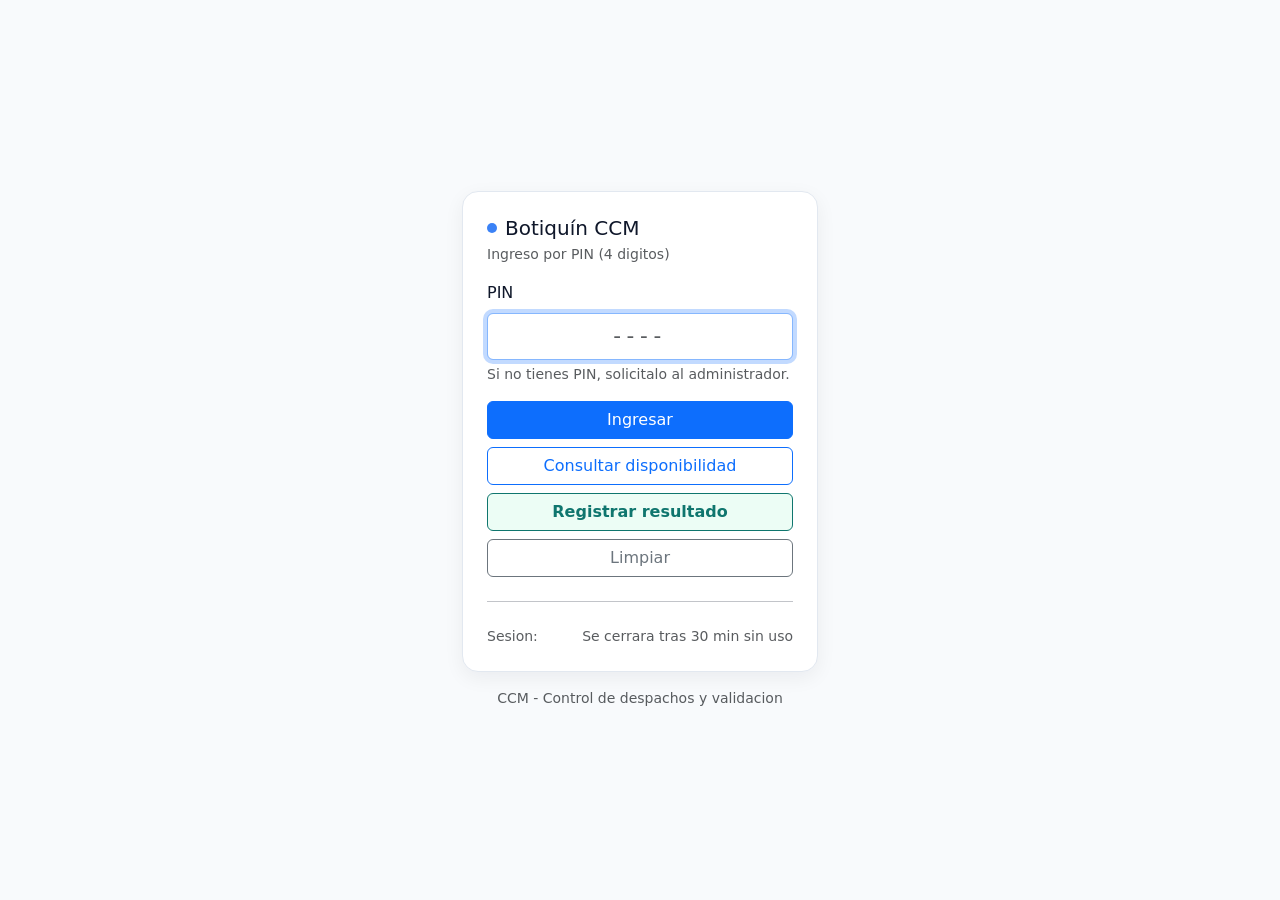
<file: index.html>
<!doctype html>
<html lang="es">
<head>
  <meta charset="utf-8" />
  <meta name="viewport" content="width=device-width, initial-scale=1" />
  <title>Botiquín CCM | Ingreso</title>

  <!-- Bootstrap 5 -->
  <link href="https://cdn.jsdelivr.net/npm/bootstrap@5.3.3/dist/css/bootstrap.min.css" rel="stylesheet">

  <style>
    :root{
      --bg:#f8fafc;
      --card:#ffffff;
      --border:#e2e8f0;
      --text:#0f172a;
      --muted:#64748b;
    }
    body{ background:var(--bg); color:var(--text); }
    .app-card{
      background:var(--card);
      border:1px solid var(--border);
      border-radius:16px;
      box-shadow: 0 6px 20px rgba(15,23,42,.06);
    }
    .brand-dot{
      width:10px;height:10px;border-radius:999px;background:#3b82f6;display:inline-block;margin-right:8px;
    }
    .pin-input{
      font-size:1.35rem;
      letter-spacing:.35rem;
      text-align:center;
    }
    .btn-follow-up{
      border-color:#0f766e;
      color:#0f766e;
      background:#ecfdf5;
      font-weight:600;
    }
    .btn-follow-up:hover,.btn-follow-up:focus{ background:#0f766e; border-color:#0f766e; color:#fff; }
    .follow-up-dialog{
      width:min(620px,calc(100vw - 24px));
      max-height:calc(100vh - 32px);
      padding:0;
      border:0;
      border-radius:12px;
      box-shadow:0 24px 70px rgba(15,23,42,.28);
    }
    .follow-up-dialog::backdrop{ background:rgba(15,23,42,.55); }
    .follow-up-tabs{ display:flex; gap:.35rem; border-bottom:1px solid var(--border); }
    .follow-up-tab{ border:0; border-bottom:3px solid transparent; background:transparent; padding:.7rem .9rem; color:var(--muted); font-weight:600; }
    .follow-up-tab.active{ color:#0f766e; border-bottom-color:#0f766e; }
    .follow-up-recent-list{ max-height:390px; overflow:auto; }
    .follow-up-recent-item{ padding:.75rem 0; border-bottom:1px solid var(--border); }
    .follow-up-recent-item:last-child{ border-bottom:0; }
    .follow-up-dialog legend.form-label{ font-size:1rem; }
    .outcome-choice{ display:grid; grid-template-columns:1fr 1fr; gap:.5rem; }
    .outcome-choice label{ cursor:pointer; border:1px solid #cbd5e1; border-radius:8px; padding:.65rem .75rem; }
    .outcome-choice label:has(input:checked){ border-color:#0f766e; background:#ecfdf5; color:#115e59; }
    @media (max-width:480px){ .outcome-choice{ grid-template-columns:1fr; } }
  </style>
</head>

<body class="min-vh-100 d-flex align-items-center">
  <main class="container py-4">
    <div class="row justify-content-center">
      <div class="col-12 col-sm-10 col-md-6 col-lg-4">
        <div class="app-card p-4">
          <div class="mb-3">
            <div class="d-flex align-items-center mb-1">
              <span class="brand-dot"></span>
              <h1 class="h5 mb-0">Botiquín CCM</h1>
            </div>
            <div class="text-muted small">Ingreso por PIN (4 digitos)</div>
          </div>

          <div id="alert_login" class="alert alert-danger d-none" role="alert"></div>

          <form id="loginForm" autocomplete="off">
            <div class="mb-3">
              <label for="pin_input" class="form-label">PIN</label>
              <input
                id="pin_input"
                class="form-control pin-input"
                type="password"
                inputmode="numeric"
                maxlength="4"
                placeholder="----"
                aria-label="PIN de 4 digitos"
                required
              />
              <div class="form-text">Si no tienes PIN, solicitalo al administrador.</div>
            </div>

            <div class="d-grid gap-2">
              <button id="btn_login" type="submit" class="btn btn-primary">
                <span id="btn_login_text">Ingresar</span>
                <span id="btn_login_spinner" class="spinner-border spinner-border-sm ms-2 d-none" aria-hidden="true"></span>
              </button>
              <a class="btn btn-outline-primary" href="availability.html">Consultar disponibilidad</a>
              <button id="btn_follow_up" type="button" class="btn btn-follow-up">Registrar resultado</button>
              <button id="btn_clear" type="button" class="btn btn-outline-secondary">Limpiar</button>
            </div>
          </form>

          <hr class="my-4">

          <div class="small text-muted">
            <div class="d-flex justify-content-between">
              <span>Sesion:</span>
              <span>Se cerrara tras 30 min sin uso</span>
            </div>
          </div>

        </div>

        <div class="text-center mt-3 small text-muted">
          CCM - Control de despachos y validacion
        </div>
      </div>
    </div>
  </main>

  <dialog id="follow_up_dialog" class="follow-up-dialog" aria-labelledby="follow_up_title">
    <div class="p-3 p-sm-4">
      <div class="d-flex justify-content-between align-items-start gap-3">
        <div>
          <h2 id="follow_up_title" class="h5 mb-1">Seguimiento venta</h2>
          <div class="text-muted small">Registra el resultado del ofrecimiento al paciente.</div>
        </div>
        <button id="btn_follow_up_close" type="button" class="btn-close" aria-label="Cerrar"></button>
      </div>

      <div class="follow-up-tabs mt-3" role="tablist" aria-label="Seguimiento venta">
        <button type="button" class="follow-up-tab active" data-follow-up-tab="register">Registrar</button>
        <button type="button" class="follow-up-tab" data-follow-up-tab="recent">Recientes</button>
      </div>

      <section class="pt-3" data-follow-up-panel="register">
        <div id="follow_up_alert" class="alert d-none" role="alert"></div>
        <form id="follow_up_form" autocomplete="off">
          <div class="mb-3">
            <label for="follow_up_expediente" class="form-label">Expediente</label>
            <input id="follow_up_expediente" class="form-control" inputmode="numeric" maxlength="20" required>
          </div>
          <fieldset class="mb-3">
            <legend class="form-label">Resultado</legend>
            <div class="outcome-choice">
              <label><input class="form-check-input me-2" type="radio" name="follow_up_outcome" value="no_purchase" required>Sin compra</label>
              <label><input class="form-check-input me-2" type="radio" name="follow_up_outcome" value="partial_purchase" required>Compra parcial</label>
            </div>
          </fieldset>
          <div class="mb-3">
            <label for="follow_up_reason" class="form-label">Motivo principal</label>
            <select id="follow_up_reason" class="form-select" required>
              <option value="">Selecciona un motivo</option>
            </select>
          </div>
          <div id="follow_up_comment_group" class="mb-3">
            <label for="follow_up_comment" class="form-label">Comentario <span id="follow_up_comment_optional" class="text-muted">(opcional)</span></label>
            <textarea id="follow_up_comment" class="form-control" rows="2" maxlength="500"></textarea>
          </div>
          <div class="d-flex flex-column-reverse flex-sm-row justify-content-end gap-2">
            <button id="btn_follow_up_cancel" type="button" class="btn btn-outline-secondary">Cancelar</button>
            <button id="btn_follow_up_save" type="submit" class="btn btn-success">
              <span id="btn_follow_up_save_text">Guardar resultado</span>
              <span id="btn_follow_up_save_spinner" class="spinner-border spinner-border-sm ms-2 d-none" aria-hidden="true"></span>
            </button>
          </div>
        </form>
      </section>

      <section class="pt-3 d-none" data-follow-up-panel="recent">
        <div class="d-flex justify-content-between align-items-center gap-2 mb-2">
          <div class="small text-muted">Registros de este navegador durante los últimos 7 días.</div>
          <button id="btn_follow_up_recent_refresh" type="button" class="btn btn-sm btn-outline-secondary">Actualizar</button>
        </div>
        <div id="follow_up_recent_list" class="follow-up-recent-list">
          <div class="text-center text-muted py-4">Sin registros recientes.</div>
        </div>
      </section>
    </div>
  </dialog>

  <script src="app-time.js"></script>
  <script>
    /***********************
     * CONFIG (RELLENAR)
     ***********************/
    const SUPABASE_URL = "https://rewdmcyqxyzcoeiikoow.supabase.co"; // <- pega aqui
    const SUPABASE_ANON_KEY = "eyJhbGciOiJIUzI1NiIsInR5cCI6IkpXVCJ9.eyJpc3MiOiJzdXBhYmFzZSIsInJlZiI6InJld2RtY3lxeHl6Y29laWlrb293Iiwicm9sZSI6ImFub24iLCJpYXQiOjE3NzEwMDcxMDMsImV4cCI6MjA4NjU4MzEwM30.vRkCRFYez3zeL67Ik_niDrPu9wGt53gEqE6LLf_SUHE";                // <- pega aqui

    // Rutas (ajusta si usas subcarpeta en GitHub Pages)
    const ROUTES = {
      dispatch: "dispatch-menu.html",
      cashier: "cashier.html",
      admin: "dashboard.html"
    };
    const SESSION_KEYS = ["dp_session_token","dp_role","dp_display_name","dp_user_id","dp_expires_at","dp_last_activity"];
    const FOLLOW_UP_RECEIPTS_KEY = "dp_sales_follow_up_receipts";
    const QUICK_ACTION = new URLSearchParams(window.location.search).get("action") === "sales-follow-up";
    let followUpReasons = [];
    let followUpRequestKey = null;

    /***********************
     * UTILIDADES
     ***********************/
    const el = (id) => document.getElementById(id);

    function showAlert(msg){
      const a = el("alert_login");
      a.textContent = msg;
      a.classList.remove("d-none");
    }
    function hideAlert(){
      const a = el("alert_login");
      a.textContent = "";
      a.classList.add("d-none");
    }

    function setLoading(isLoading){
      el("btn_login").disabled = isLoading;
      el("pin_input").disabled = isLoading;
      el("btn_login_spinner").classList.toggle("d-none", !isLoading);
      el("btn_login_text").textContent = isLoading ? "Validando..." : "Ingresar";
    }

    function pinSanitize(v){
      return (v || "").replace(/\D/g, "").slice(0, 4);
    }

    function preparePinRetry(){
      pinInput.value = "";
      setTimeout(() => {
        pinInput.focus();
        try{ pinInput.setSelectionRange(0, 0); }catch(_){}
      }, 0);
    }

    function saveSession(payload){
      // payload: { user_id, display_name, role, session_token, expires_at }
      localStorage.setItem("dp_session_token", payload.session_token);
      localStorage.setItem("dp_role", payload.role);
      localStorage.setItem("dp_display_name", payload.display_name);
      localStorage.setItem("dp_user_id", payload.user_id);
      localStorage.setItem("dp_expires_at", payload.expires_at);
      localStorage.setItem("dp_last_activity", new Date().toISOString());
    }

    function clearStoredSession(){
      SESSION_KEYS.forEach(key => localStorage.removeItem(key));
    }

    function getStoredSession(){
      return {
        token:localStorage.getItem("dp_session_token") || "",
        role:String(localStorage.getItem("dp_role") || "").toLowerCase(),
        expiresAt:localStorage.getItem("dp_expires_at") || ""
      };
    }

    function sessionHasKnownIdentity(session){
      return Boolean(session.token && ROUTES[session.role]);
    }

    function redirectByRole(role){
      const r = (role || "").toLowerCase();
      const target = ROUTES[r];
      if(!target) return false;
      window.location.href = target;
      return true;
    }

    async function callRpc(fnName, body){
      const url = `${SUPABASE_URL}/rest/v1/rpc/${fnName}`;
      const res = await fetch(url, {
        method: "POST",
        headers: {
          "Content-Type": "application/json",
          "apikey": SUPABASE_ANON_KEY,
          "Authorization": `Bearer ${SUPABASE_ANON_KEY}`
        },
        body: JSON.stringify(body || {})
      });

      // PostgREST devuelve JSON incluso en error
      const text = await res.text();
      let data = null;
      try { data = text ? JSON.parse(text) : null; } catch { data = null; }

      if (!res.ok) {
        const msg = (data && (data.message || data.error || data.details)) ? (data.message || data.error || data.details) : "Error de conexion con Supabase.";
        throw new Error(msg);
      }
      return data;
    }

    function followUpOutcomeLabel(value){
      return value === "partial_purchase" ? "Compra parcial" : "Sin compra";
    }

    function followUpEsc(value){
      return String(value ?? "").replace(/[&<>"']/g, ch => ({ "&":"&amp;", "<":"&lt;", ">":"&gt;", '"':"&quot;", "'":"&#39;" }[ch]));
    }

    function followUpDateLabel(value){
      return AppTime.formatDateTime(value);
    }

    function getFollowUpReceipts(){
      try{
        const stored = JSON.parse(localStorage.getItem(FOLLOW_UP_RECEIPTS_KEY) || "[]");
        return Array.isArray(stored) ? stored.filter(Boolean).slice(0, 50) : [];
      }catch(_){ return []; }
    }

    function rememberFollowUpReceipt(token){
      if(!token) return;
      const receipts = [token, ...getFollowUpReceipts().filter(item => item !== token)].slice(0, 50);
      localStorage.setItem(FOLLOW_UP_RECEIPTS_KEY, JSON.stringify(receipts));
    }

    function setFollowUpAlert(message, type="danger"){
      const alert = el("follow_up_alert");
      alert.textContent = message || "";
      alert.className = message ? `alert alert-${type}` : "alert d-none";
    }

    function setFollowUpLoading(loading){
      el("btn_follow_up_save").disabled = loading;
      el("btn_follow_up_save_spinner").classList.toggle("d-none", !loading);
      el("btn_follow_up_save_text").textContent = loading ? "Guardando..." : "Guardar resultado";
    }

    function switchFollowUpTab(tab){
      document.querySelectorAll("[data-follow-up-tab]").forEach(button => {
        button.classList.toggle("active", button.dataset.followUpTab === tab);
      });
      document.querySelectorAll("[data-follow-up-panel]").forEach(panel => {
        panel.classList.toggle("d-none", panel.dataset.followUpPanel !== tab);
      });
      if(tab === "recent") loadFollowUpRecent();
      else setTimeout(() => el("follow_up_expediente").focus(), 0);
    }

    async function loadFollowUpReasons(){
      if(followUpReasons.length) return;
      const rows = await callRpc("rpc_sales_follow_up_public_reasons", {});
      followUpReasons = Array.isArray(rows) ? rows : [];
      el("follow_up_reason").innerHTML = `<option value="">Selecciona un motivo</option>${followUpReasons.map(row => `<option value="${row.reason_id}">${followUpEsc(row.label)}</option>`).join("")}`;
    }

    async function openFollowUp(){
      setFollowUpAlert("");
      switchFollowUpTab("register");
      const dialog = el("follow_up_dialog");
      if(!dialog.open) dialog.showModal();
      try{
        await loadFollowUpReasons();
        el("follow_up_expediente").focus();
      }catch(err){
        setFollowUpAlert(err.message || "No se pudieron cargar los motivos.");
      }
    }

    function updateFollowUpCommentRule(){
      const selected = followUpReasons.find(row => row.reason_id === el("follow_up_reason").value);
      const required = selected?.code === "other";
      el("follow_up_comment").required = required;
      el("follow_up_comment_optional").textContent = required ? "(obligatorio)" : "(opcional)";
    }

    async function loadFollowUpRecent(){
      const list = el("follow_up_recent_list");
      const receipts = getFollowUpReceipts();
      if(!receipts.length){
        list.innerHTML = `<div class="text-center text-muted py-4">Sin registros recientes en este navegador.</div>`;
        return;
      }
      list.innerHTML = `<div class="text-center text-muted py-4">Consultando...</div>`;
      try{
        const rows = await callRpc("rpc_sales_follow_up_recent", { p_receipts:receipts });
        list.innerHTML = Array.isArray(rows) && rows.length ? rows.map(row => `
          <div class="follow-up-recent-item">
            <div class="d-flex justify-content-between gap-2">
              <strong>Exp. ${followUpEsc(row.expediente)}</strong>
              <span class="badge ${row.status === "voided" ? "text-bg-secondary" : "text-bg-success"}">${row.status === "voided" ? "Anulado" : "Registrado"}</span>
            </div>
            <div>${followUpEsc(followUpOutcomeLabel(row.outcome))} · ${followUpEsc(row.reason)}</div>
            <div class="small text-muted">${followUpEsc(followUpDateLabel(row.created_at))}</div>
          </div>`).join("") : `<div class="text-center text-muted py-4">Sin registros recientes.</div>`;
      }catch(err){
        list.innerHTML = `<div class="alert alert-danger">${followUpEsc(err.message || "No se pudieron consultar los registros.")}</div>`;
      }
    }

    /***********************
     * INIT
     ***********************/
    const pinInput = el("pin_input");

    async function restoreStoredSession(){
      const session = getStoredSession();
      if(!session.token) return false;
      if(!sessionHasKnownIdentity(session)){
        clearStoredSession();
        return false;
      }
      try{
        setLoading(true);
        el("btn_login_text").textContent = "Validando sesión...";
        const rows = await callRpc("rpc_session_touch", { p_session_token:session.token });
        if(!Array.isArray(rows) || rows.length === 0){
          clearStoredSession();
          return false;
        }
        const renewed = rows[0];
        localStorage.setItem("dp_role", String(renewed.role || session.role).toLowerCase());
        if(renewed.display_name) localStorage.setItem("dp_display_name", renewed.display_name);
        if(renewed.user_id) localStorage.setItem("dp_user_id", renewed.user_id);
        if(renewed.expires_at) localStorage.setItem("dp_expires_at", renewed.expires_at);
        localStorage.setItem("dp_last_activity", new Date().toISOString());
        if(QUICK_ACTION) return false;
        return redirectByRole(renewed.role || session.role);
      }catch(_){
        showAlert("No se pudo validar la sesión actual. Puedes intentarlo de nuevo con tu PIN.");
        return false;
      }finally{
        setLoading(false);
      }
    }

    pinInput.addEventListener("input", (e) => {
      const clean = pinSanitize(e.target.value);
      if (clean !== e.target.value) e.target.value = clean;
      hideAlert();
    });

    el("btn_clear").addEventListener("click", () => {
      hideAlert();
      pinInput.value = "";
      pinInput.focus();
    });

    el("btn_follow_up").addEventListener("click", openFollowUp);
    el("btn_follow_up_close").addEventListener("click", () => el("follow_up_dialog").close());
    el("btn_follow_up_cancel").addEventListener("click", () => el("follow_up_dialog").close());
    el("btn_follow_up_recent_refresh").addEventListener("click", loadFollowUpRecent);
    el("follow_up_reason").addEventListener("change", updateFollowUpCommentRule);
    el("follow_up_expediente").addEventListener("input", event => {
      event.target.value = String(event.target.value || "").replace(/\D/g, "").slice(0, 20);
    });
    document.querySelectorAll("[data-follow-up-tab]").forEach(button => {
      button.addEventListener("click", () => switchFollowUpTab(button.dataset.followUpTab));
    });
    el("follow_up_dialog").addEventListener("click", event => {
      if(event.target === el("follow_up_dialog")) el("follow_up_dialog").close();
    });

    el("follow_up_form").addEventListener("submit", async event => {
      event.preventDefault();
      setFollowUpAlert("");
      const outcome = document.querySelector('input[name="follow_up_outcome"]:checked')?.value || "";
      if(!followUpRequestKey) followUpRequestKey = crypto.randomUUID();
      try{
        setFollowUpLoading(true);
        const data = await callRpc("rpc_sales_follow_up_create", {
          p_expediente:el("follow_up_expediente").value,
          p_outcome:outcome,
          p_reason_id:el("follow_up_reason").value || null,
          p_comment:el("follow_up_comment").value,
          p_idempotency_key:followUpRequestKey
        });
        rememberFollowUpReceipt(data?.receipt_token);
        setFollowUpAlert(data?.duplicate ? "Este resultado ya estaba registrado recientemente." : `Resultado guardado para el expediente ${data?.expediente || ""}.`, "success");
        el("follow_up_form").reset();
        updateFollowUpCommentRule();
        followUpRequestKey = null;
        setTimeout(() => el("follow_up_expediente").focus(), 0);
      }catch(err){
        setFollowUpAlert(err.message || "No se pudo guardar el resultado.");
      }finally{
        setFollowUpLoading(false);
      }
    });

    el("loginForm").addEventListener("submit", async (e) => {
      e.preventDefault();
      hideAlert();

      const pin = pinSanitize(pinInput.value);
      if (pin.length !== 4) {
        showAlert("Ingresa un PIN valido de 4 digitos.");
        preparePinRetry();
        return;
      }

      let resetPinAfterSubmit = false;
      try{
        setLoading(true);

        // RPC: public.rpc_pin_login(p_pin text)
        const rows = await callRpc("rpc_pin_login", { p_pin: pin });

        if (!Array.isArray(rows) || rows.length === 0) {
          showAlert("PIN incorrecto.");
          resetPinAfterSubmit = true;
          return;
        }

        const session = rows[0];
        saveSession(session);
        if(!redirectByRole(session.role)){
          clearStoredSession();
          showAlert("El usuario no tiene un rol autorizado.");
        }

      } catch(err){
        const isConnectionError = err?.name === "TypeError" || /failed to fetch|networkerror|load failed/i.test(err?.message || "");
        showAlert(isConnectionError
          ? "No pudimos comunicarnos con el sistema en este momento. Vuelve a intentarlo."
          : (err.message || "No se pudo iniciar sesión."));
      } finally {
        setLoading(false);
        if(resetPinAfterSubmit) preparePinRetry();
      }
    });

    (async function init(){
      const redirected = await restoreStoredSession();
      if(redirected) return;
      if(QUICK_ACTION) await openFollowUp();
      else pinInput.focus();
    })();
  </script>
</body>
</html>
</file>
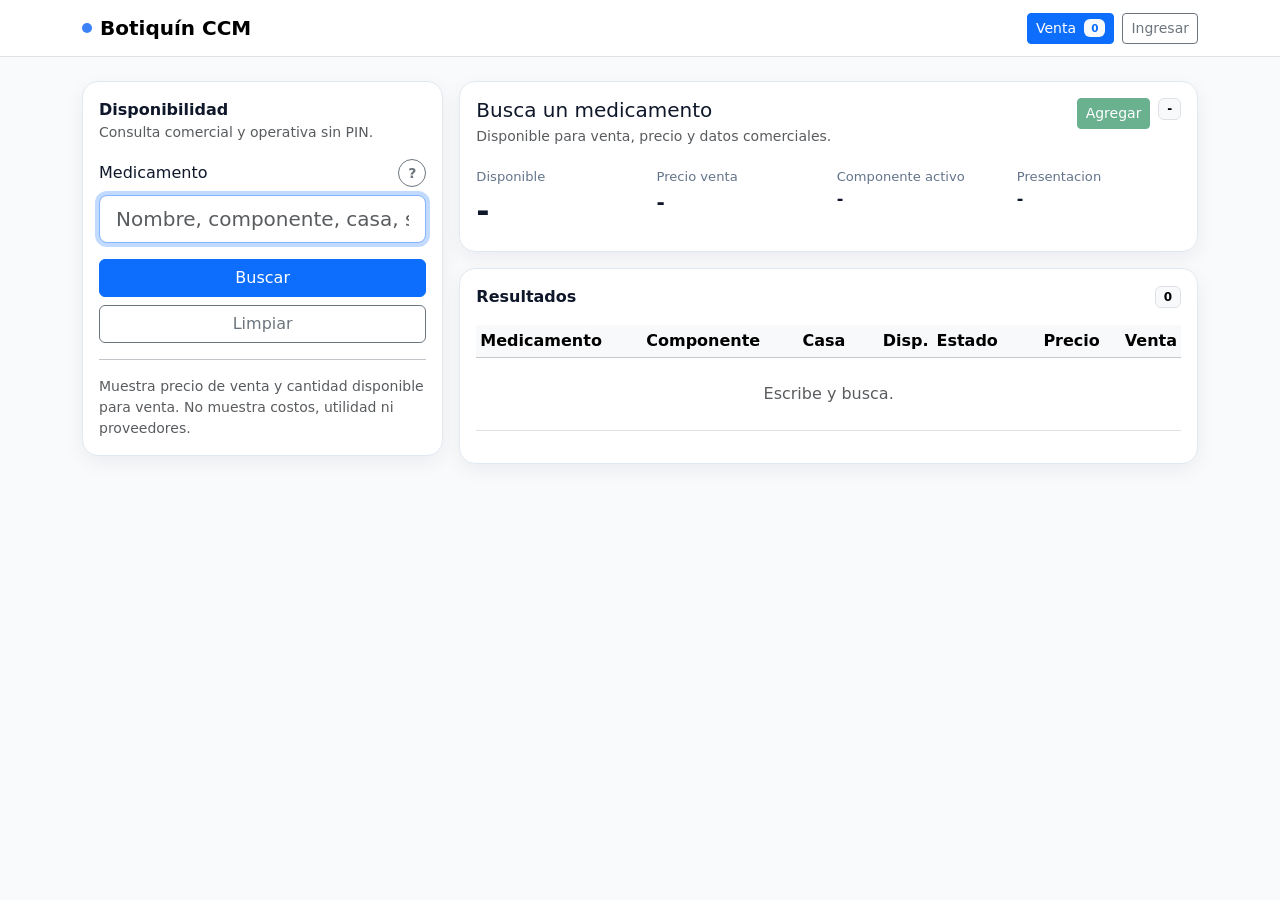
<file: availability.html>
﻿<!doctype html>
<html lang="es">
<head>
  <meta charset="utf-8" />
  <meta name="viewport" content="width=device-width, initial-scale=1" />
  <title>Botiquín CCM | Disponibilidad</title>
  <link href="https://cdn.jsdelivr.net/npm/bootstrap@5.3.3/dist/css/bootstrap.min.css" rel="stylesheet">
  <style>
    :root{ --bg:#f8fafc; --card:#fff; --border:#e2e8f0; --text:#0f172a; --muted:#64748b; }
    body{ background:var(--bg); color:var(--text); }
    .app-card{ background:var(--card); border:1px solid var(--border); border-radius:16px; box-shadow:0 6px 20px rgba(15,23,42,.06); }
    .brand-dot{ width:10px;height:10px;border-radius:999px;background:#3b82f6;display:inline-block;margin-right:8px; }
    .result-row{ cursor:pointer; }
    .result-row:hover{ background:#f8fafc; }
    .big-stock{ font-size:2rem; font-weight:750; }
    .muted-label{ color:var(--muted); font-size:.82rem; }
    .truncate{ max-width:520px; overflow:hidden; text-overflow:ellipsis; white-space:nowrap; }
    .table td,.table th{ vertical-align:middle; }
    .suggestions{ max-height:420px; overflow:auto; }
    .stock-pill{ min-width:92px; text-align:center; white-space:normal; line-height:1.15; }
    .modal-backdrop-lite{ position:fixed; inset:0; background:rgba(15,23,42,.42); display:none; align-items:center; justify-content:center; padding:16px; z-index:1050; }
    .modal-backdrop-lite.show{ display:flex; }
    .sale-modal{ width:min(760px,100%); max-height:90vh; overflow:auto; background:#fff; border-radius:16px; box-shadow:0 24px 60px rgba(15,23,42,.28); }
    .qty-input{ width:82px; display:inline-block; }
    .help-button{ width:28px; height:28px; border-radius:999px; padding:0; line-height:1; font-weight:700; }
    .search-help{ border:1px solid var(--border); border-radius:12px; background:#f8fafc; box-shadow:0 10px 26px rgba(15,23,42,.08); }
    .help-tag{ border:1px solid #cbd5e1; background:#fff; color:#334155; border-radius:999px; padding:.2rem .55rem; font-size:.78rem; line-height:1.2; }
    .help-tag:hover{ border-color:#2563eb; color:#1d4ed8; background:#eff6ff; }
    .mobile-results{ display:none; }
    .mobile-result-card{ border:1px solid var(--border); border-radius:10px; background:#fff; padding:.8rem; box-shadow:0 4px 14px rgba(15,23,42,.05); }
    .mobile-result-card + .mobile-result-card{ margin-top:.65rem; }
    .mobile-result-title{ font-weight:700; line-height:1.2; }
    .mobile-result-meta{ color:var(--muted); font-size:.8rem; }
    .mobile-result-main{ display:grid; grid-template-columns:1fr 1fr; gap:.65rem; margin:.7rem 0; }
    .mobile-result-value{ font-size:1.2rem; font-weight:800; line-height:1.1; }
    .mobile-sale-bar{ display:none; }
    @media (max-width: 767.98px){
      body{ padding-bottom:76px; }
      .navbar .container{ gap:.5rem; }
      .navbar-brand{ max-width:48vw; }
      .navbar-brand .fw-semibold{ overflow:hidden; text-overflow:ellipsis; white-space:nowrap; }
      #session_user{ display:none !important; }
      main.container{ padding-top:1rem !important; }
      .app-card{ border-radius:12px; }
      #search_panel .app-card{ position:sticky; top:0; z-index:10; }
      .suggestions{ max-height:55vh; }
      .detail-grid > [class*="col-"]{ width:50%; }
      .desktop-results{ display:none; }
      .mobile-results{ display:block; }
      .mobile-sale-bar{ position:fixed; left:0; right:0; bottom:0; z-index:1040; display:flex; align-items:center; justify-content:space-between; gap:.75rem; padding:.7rem .9rem; background:#fff; border-top:1px solid var(--border); box-shadow:0 -10px 24px rgba(15,23,42,.14); }
      .modal-backdrop-lite{ align-items:flex-end; padding:0; }
      .sale-modal{ width:100%; max-height:88vh; border-radius:16px 16px 0 0; }
    }
  </style>
</head>
<body>
  <nav class="navbar bg-white border-bottom">
    <div class="container">
      <a class="navbar-brand d-flex align-items-center" href="availability.html">
        <span class="brand-dot"></span>
        <span class="fw-semibold">Botiquín CCM</span>
      </a>
      <div class="ms-auto d-flex align-items-center gap-2">
        <button id="btn_sale_open" class="btn btn-primary btn-sm">Venta <span id="sale_count" class="badge text-bg-light text-primary ms-1">0</span></button>
        <span id="session_user" class="badge text-bg-light border d-none"></span>
        <a id="session_action" class="btn btn-outline-secondary btn-sm" href="index.html">Ingresar</a>
      </div>
    </div>
  </nav>

  <main class="container py-4">
    <div class="row g-3">
      <div class="col-12 col-lg-4" id="search_panel">
        <div class="app-card p-3">
          <div class="fw-semibold">Disponibilidad</div>
          <div class="text-muted small">Consulta comercial y operativa sin PIN.</div>
          <div id="alert_page" class="alert alert-danger d-none mt-3 mb-0"></div>
          <div class="mt-3">
            <div id="search_help_wrap" class="position-relative">
              <div class="d-flex align-items-center justify-content-between gap-2 mb-2">
                <label class="form-label mb-0" for="q">Medicamento</label>
                <button id="btn_search_help" class="btn btn-outline-secondary btn-sm help-button" type="button" aria-label="Ver ayuda de búsqueda" aria-expanded="false" aria-controls="search_help">?</button>
              </div>
              <div id="search_help" class="search-help p-2 mb-2 d-none" role="note">
                <div class="small fw-semibold mb-1">También puedes buscar por estas clasificaciones:</div>
                <div id="search_help_tags" class="d-flex flex-wrap gap-1"></div>
              </div>
            </div>
            <input id="q" class="form-control form-control-lg" placeholder="Nombre, componente, casa, subgrupo o codigo" autocomplete="off" autofocus>
            <div id="suggestions" class="list-group mt-2 suggestions d-none"></div>
          </div>
          <div class="d-grid gap-2 mt-3">
            <button id="btn_search" class="btn btn-primary">
              <span id="btn_search_text">Buscar</span>
              <span id="btn_search_spinner" class="spinner-border spinner-border-sm ms-2 d-none"></span>
            </button>
            <button id="btn_clear" class="btn btn-outline-secondary">Limpiar</button>
          </div>
          <hr>
          <div class="small text-muted">Muestra precio de venta y cantidad disponible para venta. No muestra costos, utilidad ni proveedores.</div>
        </div>
      </div>

      <div class="col-12 col-lg-8">
        <div class="app-card p-3 mb-3">
          <div class="d-flex flex-wrap justify-content-between gap-2 align-items-start">
            <div>
              <div id="detail_name" class="h5 mb-1">Busca un medicamento</div>
              <div id="detail_meta" class="text-muted small">Disponible para venta, precio y datos comerciales.</div>
            </div>
            <div class="d-flex gap-2 align-items-start">
              <button id="btn_add_selected" class="btn btn-success btn-sm" disabled>Agregar</button>
              <span id="detail_status" class="badge text-bg-light border">-</span>
            </div>
          </div>
          <div class="row g-3 mt-1 detail-grid">
            <div class="col-6 col-md-3">
              <div class="muted-label">Disponible</div>
              <div id="detail_stock" class="big-stock">-</div>
            </div>
            <div class="col-6 col-md-3">
              <div class="muted-label">Precio venta</div>
              <div id="detail_price" class="fs-5 fw-semibold">-</div>
            </div>
            <div class="col-6 col-md-3">
              <div class="muted-label">Componente activo</div>
              <div id="detail_component" class="fs-6 fw-semibold">-</div>
            </div>
            <div class="col-6 col-md-3">
              <div class="muted-label">Presentacion</div>
              <div id="detail_presentation" class="fs-6 fw-semibold">-</div>
            </div>
          </div>
        </div>

        <div class="app-card p-3">
          <div class="d-flex justify-content-between align-items-center">
            <div class="fw-semibold">Resultados</div>
            <span id="count" class="badge text-bg-light border">0</span>
          </div>
          <div class="table-responsive mt-3 desktop-results">
            <table class="table table-sm">
              <thead class="table-light">
                <tr>
                  <th>Medicamento</th>
                  <th>Componente</th>
                  <th>Casa</th>
                  <th class="text-end">Disp.</th>
                  <th>Estado</th>
                  <th class="text-end">Precio</th>
                  <th class="text-end">Venta</th>
                </tr>
              </thead>
              <tbody id="tbody">
                <tr><td colspan="7" class="text-center text-muted py-4">Escribe y busca.</td></tr>
              </tbody>
            </table>
          </div>
          <div id="mobile_results" class="mobile-results mt-3">
            <div class="text-center text-muted py-4">Escribe y busca.</div>
          </div>
        </div>
      </div>
    </div>
  </main>

  <button id="mobile_sale_bar" class="mobile-sale-bar btn text-start" type="button">
    <span>
      <span class="fw-semibold">Venta</span>
      <span id="mobile_sale_meta" class="d-block small text-muted">0 productos</span>
    </span>
    <span id="mobile_sale_total" class="fw-bold">$0.00</span>
  </button>

  <div id="sale_modal" class="modal-backdrop-lite" aria-hidden="true">
    <div class="sale-modal">
      <div class="p-3 border-bottom d-flex justify-content-between align-items-start gap-3">
        <div>
          <div class="h5 mb-1">Apoyo operativo de venta</div>
          <div class="text-muted small">Suma productos, cantidades y precios de venta.</div>
        </div>
        <button id="btn_sale_close" class="btn btn-outline-secondary btn-sm">Cerrar</button>
      </div>
      <div class="p-3">
        <div class="table-responsive">
          <table class="table table-sm">
            <thead class="table-light">
              <tr>
                <th>Medicamento</th>
                <th class="text-end">Cant.</th>
                <th class="text-end">Precio</th>
                <th class="text-end">Subtotal</th>
                <th></th>
              </tr>
            </thead>
            <tbody id="tbody_sale">
              <tr><td colspan="5" class="text-center text-muted py-4">Sin productos agregados.</td></tr>
            </tbody>
            <tfoot>
              <tr>
                <th colspan="3" class="text-end">Total</th>
                <th id="sale_total" class="text-end">$0.00</th>
                <th></th>
              </tr>
            </tfoot>
          </table>
        </div>
        <div class="d-flex justify-content-between align-items-center gap-2">
          <div class="d-flex gap-2">
            <button id="btn_sale_copy" class="btn btn-outline-primary btn-sm">Copiar resumen</button>
            <button id="btn_sale_clear" class="btn btn-outline-danger btn-sm">Vaciar</button>
          </div>
          <div id="sale_meta" class="small text-muted">0 productos</div>
        </div>
      </div>
    </div>
  </div>

  <script>
    const SUPABASE_URL = "https://rewdmcyqxyzcoeiikoow.supabase.co";
    const SUPABASE_ANON_KEY = "eyJhbGciOiJIUzI1NiIsInR5cCI6IkpXVCJ9.eyJpc3MiOiJzdXBhYmFzZSIsInJlZiI6InJld2RtY3lxeHl6Y29laWlrb293Iiwicm9sZSI6ImFub24iLCJpYXQiOjE3NzEwMDcxMDMsImV4cCI6MjA4NjU4MzEwM30.vRkCRFYez3zeL67Ik_niDrPu9wGt53gEqE6LLf_SUHE";
    const el = id => document.getElementById(id);
    const SESSION_KEYS = ["dp_session_token","dp_role","dp_display_name","dp_user_id","dp_expires_at","dp_last_activity"];
    const ROLE_DESTINATIONS = {
      admin:{ href:"dashboard.html", label:"Dashboard" },
      dispatch:{ href:"dispatch-menu.html", label:"Despacho" },
      cashier:{ href:"cashier.html", label:"Caja" }
    };
    let currentRows = [];
    let suggestionRows = [];
    let suggestTimer = null;
    let selectedRow = null;
    let saleCart = [];
    const searchClassifications = [
      "Acidez gases y reflujo",
      "Afecciones de vias urinarias",
      "Ansiedad, depresión e inductores del sueño",
      "Antiarrítmico",
      "Antibioticos orales",
      "Antidiabéticos",
      "Antihipertensivo",
      "Artritis y reumatismo",
      "Asma",
      "Colesterol y trigliceridos",
      "Diurético",
      "Dolor de cuerpo",
      "Esteroides topicos",
      "Fuerza y energia",
      "Sistema inmunologico",
      "Tiroides",
      "Vacunas"
    ];

    function money(v){ return v === null || v === undefined ? "-" : new Intl.NumberFormat("es-SV",{style:"currency",currency:"USD"}).format(Number(v || 0)); }
    function num(v,d=0){ return v === null || v === undefined ? "-" : new Intl.NumberFormat("es-SV",{maximumFractionDigits:d}).format(Number(v || 0)); }
    function units(v){ return v === null || v === undefined ? "-" : new Intl.NumberFormat("es-SV",{maximumFractionDigits:0}).format(Math.trunc(Number(v || 0))); }
    function esc(value){ return String(value ?? "").replace(/[&<>"']/g, ch => ({ "&":"&amp;", "<":"&lt;", ">":"&gt;", '"':"&quot;", "'":"&#39;" }[ch])); }
    function badge(status){
      if(status === "Inactivo") return "text-bg-secondary";
      if(status === "Agotado" || status === "Sin existencia") return "text-bg-danger";
      if(status === "Pocas unidades") return "text-bg-warning";
      if(status === "Disponible") return "text-bg-success";
      return "text-bg-light border";
    }
    function stockLabel(row){
      const qty = Math.max(0, Math.trunc(Number(row?.stock_qty || 0)));
      return qty > 0 ? `Disponible: ${units(qty)}` : "Sin existencia: 0";
    }
    function stockBadge(row){
      const qty = Math.max(0, Math.trunc(Number(row?.stock_qty || 0)));
      if(row?.active === false) return "text-bg-secondary";
      if(qty <= 0) return "text-bg-danger";
      if(qty < 15) return "text-bg-warning";
      return "text-bg-success";
    }
    function showAlert(msg){ el("alert_page").textContent = msg; el("alert_page").classList.remove("d-none"); }
    function hideAlert(){ el("alert_page").textContent = ""; el("alert_page").classList.add("d-none"); }
    function setLoading(v){ el("btn_search").disabled=v; el("btn_search_spinner").classList.toggle("d-none",!v); el("btn_search_text").textContent=v?"Buscando...":"Buscar"; }
    function canSell(row){ return Number(row?.stock_qty || 0) > 0 && Number(row?.sale_price || 0) > 0; }

    async function callRpc(fnName, body){
      const res = await fetch(`${SUPABASE_URL}/rest/v1/rpc/${fnName}`, {
        method:"POST",
        headers:{ "Content-Type":"application/json", "apikey":SUPABASE_ANON_KEY, "Authorization":`Bearer ${SUPABASE_ANON_KEY}` },
        body:JSON.stringify(body || {})
      });
      const text = await res.text();
      let data = null;
      try{ data = text ? JSON.parse(text) : null; }catch{ data = null; }
      if(!res.ok) throw new Error(data?.message || data?.details || "Error de conexion.");
      return data;
    }

    function clearStoredSession(){
      SESSION_KEYS.forEach(key => localStorage.removeItem(key));
    }

    function getStoredSession(){
      return {
        token:localStorage.getItem("dp_session_token") || "",
        role:String(localStorage.getItem("dp_role") || "").toLowerCase(),
        name:localStorage.getItem("dp_display_name") || "",
        expiresAt:localStorage.getItem("dp_expires_at") || ""
      };
    }

    function sessionHasKnownIdentity(session){
      return Boolean(session.token && ROLE_DESTINATIONS[session.role]);
    }

    async function setupSessionNavigation(){
      const session = getStoredSession();
      if(!session.token) return;
      if(!sessionHasKnownIdentity(session)){
        clearStoredSession();
        return;
      }
      try{
        const rows = await callRpc("rpc_session_touch", { p_session_token:session.token });
        if(!Array.isArray(rows) || rows.length === 0){
          clearStoredSession();
          return;
        }
        const renewed = rows[0];
        const role = String(renewed.role || session.role).toLowerCase();
        const name = renewed.display_name || session.name;
        const destination = ROLE_DESTINATIONS[role];
        if(!destination){
          clearStoredSession();
          return;
        }
        localStorage.setItem("dp_role", role);
        if(name) localStorage.setItem("dp_display_name", name);
        if(renewed.user_id) localStorage.setItem("dp_user_id", renewed.user_id);
        if(renewed.expires_at) localStorage.setItem("dp_expires_at", renewed.expires_at);
        el("session_user").textContent = name ? `Usuario: ${name}` : "Sesión activa";
        el("session_user").classList.remove("d-none");
        el("session_action").textContent = destination.label;
        el("session_action").href = destination.href;
        el("session_action").classList.remove("btn-outline-secondary");
        el("session_action").classList.add("btn-outline-primary");
        localStorage.setItem("dp_last_activity", new Date().toISOString());
      }catch(_){
        // La consulta pública sigue disponible aunque no se pueda validar la sesión.
      }
    }

    function renderDetail(row){
      if(!row){
        selectedRow = null;
        el("detail_name").textContent = "Busca un medicamento";
        el("detail_meta").textContent = "Disponible para venta, precio y datos comerciales.";
        el("detail_status").textContent = "-";
        el("detail_status").className = "badge text-bg-light border";
        el("btn_add_selected").disabled = true;
        ["detail_stock","detail_price","detail_component","detail_presentation"].forEach(id => el(id).textContent = "-");
        return;
      }
      selectedRow = row;
      el("detail_name").textContent = row.medicine_name || "-";
      el("detail_meta").textContent = `${row.external_code || ""} - ${row.barcode || "sin barra"} - Casa: ${row.model || "-"} - ${row.subgroup_name || "-"}`;
      el("detail_status").textContent = stockLabel(row);
      el("detail_status").className = `badge ${stockBadge(row)}`;
      el("detail_stock").textContent = units(row.stock_qty);
      el("detail_price").textContent = money(row.sale_price);
      el("detail_component").textContent = row.secondary_name || "-";
      el("detail_presentation").textContent = row.presentation_name || "-";
      el("btn_add_selected").disabled = !canSell(row);
    }

    function renderRows(rows){
      el("count").textContent = rows.length;
      el("tbody").innerHTML = rows.length ? rows.map((row, idx) => `
        <tr class="result-row" data-idx="${idx}">
          <td><div class="fw-semibold truncate">${esc(row.medicine_name || "-")}</div><div class="small text-muted">${esc(row.external_code || "")} - ${esc(row.presentation_name || row.barcode || "")}</div></td>
          <td class="small">${esc(row.secondary_name || "-")}</td>
          <td>${esc(row.model || "-")}</td>
          <td class="text-end fw-semibold">${units(row.stock_qty)}</td>
          <td><span class="badge ${badge(row.availability_status)}">${esc(row.availability_status || "-")}</span></td>
          <td class="text-end">${money(row.sale_price)}</td>
          <td class="text-end"><button class="btn btn-sm btn-outline-success" data-add-sale="${idx}" ${canSell(row) ? "" : "disabled"}>Agregar</button></td>
        </tr>`).join("") : `<tr><td colspan="7" class="text-center text-muted py-4">Sin resultados.</td></tr>`;
      el("mobile_results").innerHTML = rows.length ? rows.map((row, idx) => `
        <div class="mobile-result-card" data-mobile-idx="${idx}">
          <div class="d-flex justify-content-between align-items-start gap-2">
            <div>
              <div class="mobile-result-title">${esc(row.medicine_name || "-")}</div>
              <div class="mobile-result-meta">${esc(row.external_code || "")} - Casa: ${esc(row.model || "-")}</div>
            </div>
            <span class="badge ${badge(row.availability_status)}">${esc(row.availability_status || "-")}</span>
          </div>
          <div class="mobile-result-meta mt-1">${esc(row.secondary_name || "Sin componente")}</div>
          <div class="mobile-result-main">
            <div>
              <div class="muted-label">Disponible</div>
              <div class="mobile-result-value">${units(row.stock_qty)}</div>
            </div>
            <div class="text-end">
              <div class="muted-label">Precio</div>
              <div class="mobile-result-value">${money(row.sale_price)}</div>
            </div>
          </div>
          <button class="btn btn-success w-100" data-mobile-add-sale="${idx}" ${canSell(row) ? "" : "disabled"}>Agregar</button>
        </div>`).join("") : `<div class="text-center text-muted py-4">Sin resultados.</div>`;
      document.querySelectorAll(".result-row").forEach(tr => tr.addEventListener("click", () => renderDetail(currentRows[Number(tr.dataset.idx)])));
      document.querySelectorAll("[data-add-sale]").forEach(btn => btn.addEventListener("click", e => {
        e.stopPropagation();
        addSaleItem(currentRows[Number(btn.dataset.addSale)]);
      }));
      document.querySelectorAll("[data-mobile-idx]").forEach(card => card.addEventListener("click", event => {
        if(event.target.closest("[data-mobile-add-sale]")) return;
        renderDetail(currentRows[Number(card.dataset.mobileIdx)]);
      }));
      document.querySelectorAll("[data-mobile-add-sale]").forEach(btn => btn.addEventListener("click", e => {
        e.stopPropagation();
        addSaleItem(currentRows[Number(btn.dataset.mobileAddSale)]);
      }));
      renderDetail(rows[0] || null);
    }

    function addSaleItem(row){
      if(!canSell(row)) return;
      const code = row.external_code || row.barcode || row.medicine_name;
      const existing = saleCart.find(item => item.code === code);
      if(existing){
        const nextQty = existing.qty + 1;
        existing.qty = Math.min(nextQty, Math.max(0, Math.trunc(Number(row.stock_qty || 0))));
      }else{
        saleCart.push({
          code,
          medicine_name: row.medicine_name || "-",
          model: row.model || "",
          stock_qty: Math.max(0, Math.trunc(Number(row.stock_qty || 0))),
          sale_price: Number(row.sale_price || 0),
          qty: 1
        });
      }
      renderSaleCart();
    }

    function renderSaleCart(){
      const totalQty = saleCart.reduce((sum,row)=>sum + Number(row.qty || 0), 0);
      const total = saleCart.reduce((sum,row)=>sum + Number(row.qty || 0) * Number(row.sale_price || 0), 0);
      el("sale_count").textContent = units(totalQty);
      el("sale_total").textContent = money(total);
      el("sale_meta").textContent = `${saleCart.length} productos - ${units(totalQty)} unidades`;
      el("mobile_sale_meta").textContent = `${saleCart.length} productos - ${units(totalQty)} unidades`;
      el("mobile_sale_total").textContent = money(total);
      el("tbody_sale").innerHTML = saleCart.length ? saleCart.map((row, idx) => `
        <tr>
          <td><div class="fw-semibold">${esc(row.medicine_name)}</div><div class="small text-muted">${esc(row.code)} - ${esc(row.model)} - Disp: ${units(row.stock_qty)}</div></td>
          <td class="text-end"><input class="form-control form-control-sm text-end qty-input" type="number" min="1" max="${row.stock_qty}" step="1" value="${row.qty}" data-sale-qty="${idx}"></td>
          <td class="text-end">${money(row.sale_price)}</td>
          <td class="text-end fw-semibold">${money(Number(row.qty || 0) * Number(row.sale_price || 0))}</td>
          <td class="text-end"><button class="btn btn-sm btn-outline-danger" data-sale-remove="${idx}">Quitar</button></td>
        </tr>`).join("") : `<tr><td colspan="5" class="text-center text-muted py-4">Sin productos agregados.</td></tr>`;
      document.querySelectorAll("[data-sale-remove]").forEach(btn => btn.addEventListener("click", () => {
        saleCart.splice(Number(btn.dataset.saleRemove), 1);
        renderSaleCart();
      }));
      document.querySelectorAll("[data-sale-qty]").forEach(input => input.addEventListener("input", () => {
        const idx = Number(input.dataset.saleQty);
        const max = Math.max(1, Number(input.max || 1));
        const value = Math.max(1, Math.min(max, Math.trunc(Number(input.value || 1))));
        saleCart[idx].qty = value;
        renderSaleCart();
      }));
    }

    function hideSuggestions(){
      el("suggestions").classList.add("d-none");
      el("suggestions").innerHTML = "";
    }

    function toggleSearchHelp(force){
      const next = typeof force === "boolean" ? force : el("search_help").classList.contains("d-none");
      el("search_help").classList.toggle("d-none", !next);
      el("btn_search_help").setAttribute("aria-expanded", String(next));
    }

    function renderSearchHelp(){
      el("search_help_tags").innerHTML = searchClassifications.map(name => `
        <button type="button" class="help-tag" data-help-query="${esc(name)}">${esc(name)}</button>
      `).join("");
      document.querySelectorAll("[data-help-query]").forEach(btn => {
        btn.addEventListener("click", () => {
          el("q").value = btn.dataset.helpQuery || "";
          toggleSearchHelp(false);
          search();
        });
      });
    }

    function renderSuggestions(rows){
      suggestionRows = rows.slice(0, 8);
      if(!suggestionRows.length){
        el("suggestions").innerHTML = `<div class="list-group-item text-muted small">Sin coincidencias.</div>`;
        el("suggestions").classList.remove("d-none");
        return;
      }
      el("suggestions").innerHTML = suggestionRows.map((row, idx) => `
        <button type="button" class="list-group-item list-group-item-action" data-suggest="${idx}">
          <div class="d-flex justify-content-between gap-2">
            <span class="fw-semibold">${esc(row.medicine_name || "-")}</span>
            <span class="badge stock-pill ${stockBadge(row)}">${esc(stockLabel(row))}</span>
          </div>
          <div class="small text-muted">${esc(row.secondary_name || "Sin componente")} - Casa: ${esc(row.model || "-")} - ${money(row.sale_price)}</div>
        </button>`).join("");
      el("suggestions").classList.remove("d-none");
      document.querySelectorAll("[data-suggest]").forEach(btn => {
        btn.addEventListener("click", () => chooseSuggestion(suggestionRows[Number(btn.dataset.suggest)]));
      });
    }

    function clearSaleCart(){
      saleCart = [];
      renderSaleCart();
    }

    async function copySaleSummary(){
      if(!saleCart.length){
        showAlert("No hay productos agregados a la venta.");
        return;
      }
      hideAlert();
      const total = saleCart.reduce((sum,row)=>sum + Number(row.qty || 0) * Number(row.sale_price || 0), 0);
      const lines = saleCart.map(row => `${units(row.qty)} x ${row.medicine_name} - ${money(row.sale_price)} = ${money(Number(row.qty || 0) * Number(row.sale_price || 0))}`);
      const summary = ["Resumen de venta", ...lines, `Total: ${money(total)}`].join("\n");
      try{
        await navigator.clipboard.writeText(summary);
        el("sale_meta").textContent = "Resumen copiado.";
      }catch(_){
        window.prompt("Resumen de venta", summary);
      }
    }

    function chooseSuggestion(row){
      if(!row) return;
      el("q").value = row.medicine_name || row.external_code || "";
      currentRows = suggestionRows.length ? suggestionRows.slice() : [row];
      renderRows(currentRows);
      renderDetail(row);
      hideSuggestions();
    }

    async function suggestSearch(){
      const q = el("q").value.trim();
      if(q.length < 2){ hideSuggestions(); return; }
      try{
        const rows = await callRpc("rpc_public_availability_suggest", { p_query:q, p_limit:12 });
        renderSuggestions(Array.isArray(rows) ? rows : []);
      }catch(_){
        hideSuggestions();
      }
    }

    async function search(){
      hideAlert();
      hideSuggestions();
      setLoading(true);
      try{
        currentRows = await callRpc("rpc_public_availability_search", { p_query:el("q").value.trim(), p_limit:50 });
        renderRows(Array.isArray(currentRows) ? currentRows : []);
      }catch(err){ showAlert(err.message || "No se pudo buscar."); }
      finally{ setLoading(false); }
    }

    el("btn_search").addEventListener("click", search);
    el("btn_clear").addEventListener("click", () => { el("q").value=""; currentRows=[]; suggestionRows=[]; hideSuggestions(); renderRows([]); renderDetail(null); clearSaleCart(); el("q").focus(); });
    el("btn_search_help").addEventListener("click", () => toggleSearchHelp());
    el("btn_add_selected").addEventListener("click", () => addSaleItem(selectedRow));
    el("btn_sale_open").addEventListener("click", () => { el("sale_modal").classList.add("show"); el("sale_modal").setAttribute("aria-hidden","false"); });
    el("mobile_sale_bar").addEventListener("click", () => el("btn_sale_open").click());
    el("btn_sale_close").addEventListener("click", () => { el("sale_modal").classList.remove("show"); el("sale_modal").setAttribute("aria-hidden","true"); });
    el("btn_sale_copy").addEventListener("click", copySaleSummary);
    el("btn_sale_clear").addEventListener("click", clearSaleCart);
    el("sale_modal").addEventListener("click", e => { if(e.target === el("sale_modal")) el("btn_sale_close").click(); });
    el("q").addEventListener("input", () => {
      clearTimeout(suggestTimer);
      suggestTimer = setTimeout(suggestSearch, 250);
    });
    el("q").addEventListener("keydown", e => {
      if(e.key === "Enter"){
        e.preventDefault();
        search();
      }
      if(e.key === "Escape"){
        hideSuggestions();
        toggleSearchHelp(false);
      }
    });
    document.addEventListener("click", e => {
      if(!el("search_panel").contains(e.target)) hideSuggestions();
      if(!el("search_help_wrap").contains(e.target)) toggleSearchHelp(false);
    });
    renderSearchHelp();
    setupSessionNavigation();
  </script>
</body>
</html>
</file>
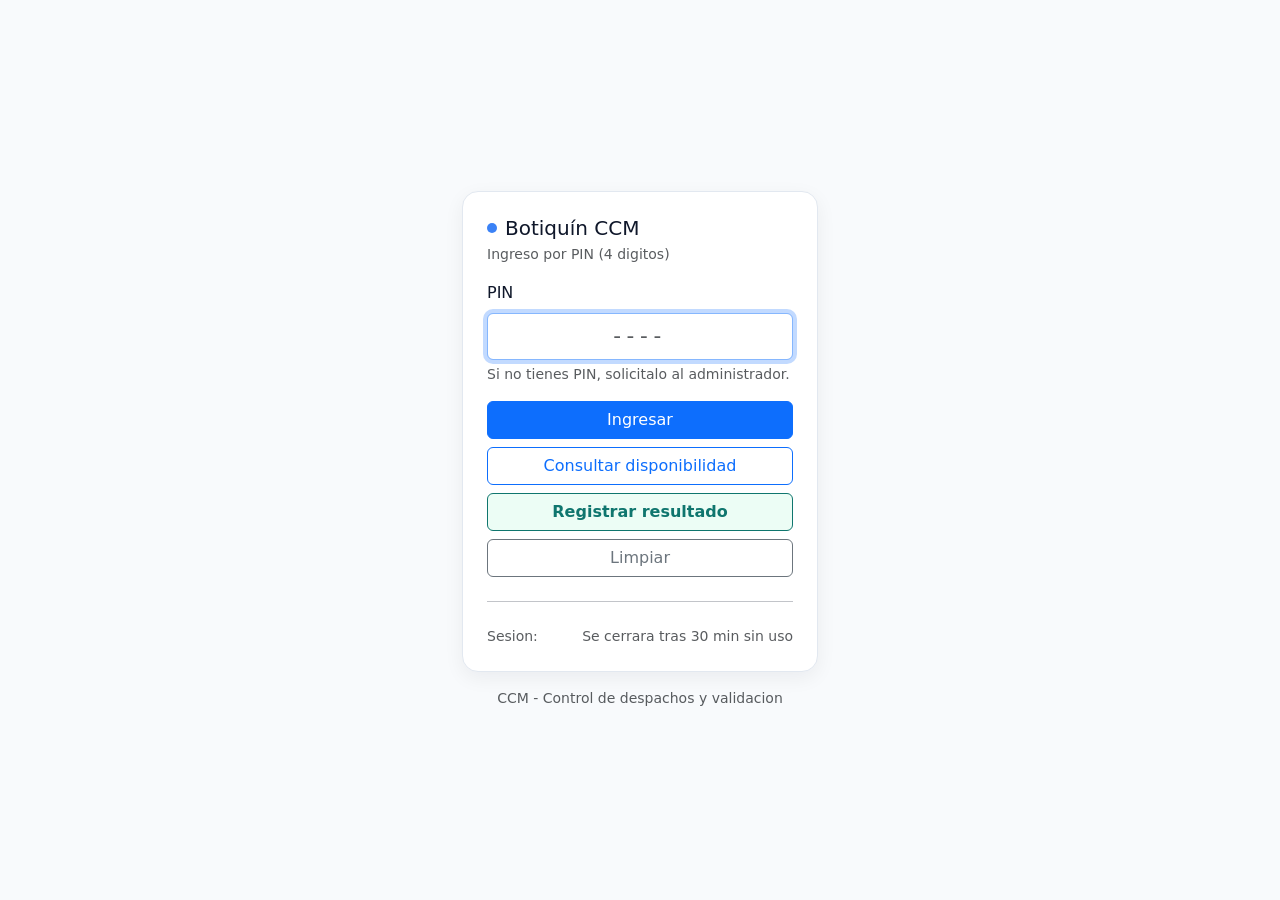
<file: cashier.html>
<!doctype html>
<html lang="es">
<head>
  <meta charset="utf-8" />
  <meta name="viewport" content="width=device-width, initial-scale=1" />
  <title>Botiquín CCM | Caja</title>

  <!-- Bootstrap 5 -->
  <link href="https://cdn.jsdelivr.net/npm/bootstrap@5.3.3/dist/css/bootstrap.min.css" rel="stylesheet">

  <style>
    :root{
      --bg:#f8fafc;
      --card:#ffffff;
      --border:#e2e8f0;
      --text:#0f172a;
      --muted:#64748b;
    }
    body{ background:var(--bg); color:var(--text); }
    .app-card{
      background:var(--card);
      border:1px solid var(--border);
      border-radius:16px;
      box-shadow: 0 6px 20px rgba(15,23,42,.06);
    }
    .brand-dot{ width:10px;height:10px;border-radius:999px;background:#3b82f6;display:inline-block;margin-right:8px; }
    .mono{ font-family: ui-monospace, SFMono-Regular, Menlo, Monaco, Consolas, "Liberation Mono","Courier New", monospace; }
    .table td, .table th { vertical-align: middle; }
    .kbd-hint{ font-family: ui-monospace, SFMono-Regular, Menlo, Monaco, Consolas, "Liberation Mono","Courier New", monospace; }
    .mode-toggle .btn-check:checked + .btn{ box-shadow:0 0 0 .18rem rgba(13,110,253,.14); }
  </style>
</head>

<body data-session-roles="cashier,admin">
  <script src="app-session.js?v=20261023-1"></script>
  <!-- Navbar -->
  <nav class="navbar navbar-expand-lg bg-white border-bottom">
    <div class="container">
      <a class="navbar-brand d-flex align-items-center" href="#">
        <span class="brand-dot"></span>
        <span class="fw-semibold">Botiquín CCM</span>
      </a>

      <div class="ms-auto d-flex align-items-center gap-2">
        <span class="badge text-bg-light border">
          <span class="text-muted">Usuario:</span>
          <span id="nav_user" class="ms-1 fw-semibold">—</span>
        </span>
        <span class="badge text-bg-light border">
          <span class="text-muted">Rol:</span>
          <span class="ms-1 fw-semibold">Caja</span>
        </span>
        <button id="btn_logout" class="btn btn-outline-secondary btn-sm">Salir</button>
      </div>
    </div>
  </nav>

  <main class="container py-4">
    <div class="row g-3">
      <!-- Left: Search -->
      <div class="col-12 col-lg-4">
        <div class="app-card p-3">
          <div class="fw-semibold">Búsqueda rápida</div>
          <div id="search_hint" class="text-muted small">Busca por <span class="fw-semibold">Entrega #</span>.</div>

          <div class="mode-toggle mt-3">
            <label class="form-label mb-2">Flujo</label>
            <div class="btn-group w-100" role="group" aria-label="Flujo de caja">
              <input type="radio" class="btn-check" name="cashier_mode" id="mode_pharmacy" value="pharmacy" autocomplete="off" checked>
              <label class="btn btn-outline-primary" for="mode_pharmacy">Farmacia</label>
              <input type="radio" class="btn-check" name="cashier_mode" id="mode_devices" value="devices" autocomplete="off">
              <label class="btn btn-outline-success" for="mode_devices">Dispositivos</label>
            </div>
          </div>

          <div id="alert_search" class="alert alert-danger d-none mt-3 mb-0" role="alert"></div>

          <div class="mt-3">
            <label id="delivery_label" for="delivery_input" class="form-label">Entrega #</label>
            <input id="delivery_input" class="form-control" inputmode="numeric" placeholder="Ej: 3" />
            <div class="form-text">Tip: escribe el número y presiona <span class="kbd-hint">Enter</span>.</div>
          </div>

          <div class="d-grid gap-2 mt-3">
            <button id="btn_delivery_search" class="btn btn-primary">
              <span id="btn_search_text">Buscar</span>
              <span id="btn_search_spinner" class="spinner-border spinner-border-sm ms-2 d-none"></span>
            </button>
          </div>

          <hr class="my-4">

          <div class="fw-semibold">Rango (por defecto: hoy)</div>
          <div class="text-muted small">Afecta los listados.</div>

          <div class="row g-2 mt-2">
            <div class="col-6">
              <label class="form-label" for="date_from">Desde</label>
              <input id="date_from" type="date" class="form-control" />
            </div>
            <div class="col-6">
              <label class="form-label" for="date_to">Hasta</label>
              <input id="date_to" type="date" class="form-control" />
            </div>
          </div>

          <div class="d-grid gap-2 mt-3">
            <button id="btn_reload" class="btn btn-outline-secondary">
              <span id="btn_reload_text">Actualizar listados</span>
              <span id="btn_reload_spinner" class="spinner-border spinner-border-sm ms-2 d-none"></span>
            </button>
          </div>

          <div class="small text-muted mt-3">
            Sesión: se cerrará tras 30 min sin uso.
          </div>
        </div>
      </div>

      <!-- Right: Lists -->
      <div class="col-12 col-lg-8">
        <div class="app-card p-3">
          <div class="d-flex flex-wrap gap-2 justify-content-between align-items-start">
            <div>
              <div id="cashier_title" class="fw-semibold">Caja farmacia</div>
              <div id="cashier_subtitle" class="text-muted small">Pendientes y revisados del rango seleccionado.</div>
            </div>

            <div class="d-flex gap-2 align-items-center">
              <label class="small text-muted m-0" for="reviewed_filter">Revisados:</label>
              <select id="reviewed_filter" class="form-select form-select-sm" style="min-width: 180px;">
                <option value="all" selected>Validados + Observados</option>
                <option value="validated">Solo validados</option>
                <option value="observed">Solo observados</option>
              </select>
            </div>
          </div>

          <div id="alert_lists" class="alert alert-danger d-none mt-3 mb-0" role="alert"></div>

          <ul class="nav nav-pills mt-3" id="tabs">
            <li class="nav-item">
              <button class="nav-link active" id="tab_pending" data-bs-toggle="pill" data-bs-target="#pane_pending" type="button">
                Pendientes <span id="count_pending" class="badge text-bg-light border ms-1">0</span>
              </button>
            </li>
            <li class="nav-item">
              <button class="nav-link" id="tab_reviewed" data-bs-toggle="pill" data-bs-target="#pane_reviewed" type="button">
                Revisados <span id="count_reviewed" class="badge text-bg-light border ms-1">0</span>
              </button>
            </li>
          </ul>

          <div class="tab-content mt-3">
            <!-- Pending -->
            <div class="tab-pane fade show active" id="pane_pending">
              <div class="table-responsive">
                <table class="table table-sm align-middle">
                  <thead class="table-light">
                    <tr>
                      <th id="pending_no_header" style="width:12%">Entrega</th>
                      <th style="width:20%">Expediente</th>
                      <th style="width:18%">Hora</th>
                      <th style="width:15%" class="text-center">Unidades</th>
                      <th style="width:20%">Despacho</th>
                      <th style="width:15%" class="text-end">Acción</th>
                    </tr>
                  </thead>
                  <tbody id="pending_body">
                    <tr><td colspan="6" class="text-center text-muted py-4">Cargando…</td></tr>
                  </tbody>
                </table>
              </div>
            </div>

            <!-- Reviewed -->
            <div class="tab-pane fade" id="pane_reviewed">
              <div class="table-responsive">
                <table class="table table-sm align-middle">
                  <thead class="table-light">
                    <tr>
                      <th id="reviewed_no_header" style="width:12%">Entrega</th>
                      <th style="width:20%">Expediente</th>
                      <th style="width:18%">Hora</th>
                      <th style="width:15%" class="text-center">Unidades</th>
                      <th style="width:20%">Estado</th>
                      <th style="width:15%" class="text-end">Acción</th>
                    </tr>
                  </thead>
                  <tbody id="reviewed_body">
                    <tr><td colspan="6" class="text-center text-muted py-4">Cargando…</td></tr>
                  </tbody>
                </table>
              </div>
              <div class="small text-muted mt-2">
                “Observado” requiere nota. “Validado” significa revisión de caja confirmada.
              </div>
            </div>
          </div>

        </div>
      </div>
    </div>
  </main>

  <!-- Detail modal -->
  <div class="modal fade" id="modal_detail" tabindex="-1" aria-hidden="true">
    <div class="modal-dialog modal-lg modal-dialog-scrollable">
      <div class="modal-content">
        <div class="modal-header">
          <div>
            <h5 id="modal_title" class="modal-title mb-0">Detalle de entrega</h5>
            <div class="small text-muted">
              <span class="me-2"><span id="m_number_label">Entrega</span> <span id="m_delivery" class="fw-semibold">—</span></span>
              <span class="me-2">Exp <span id="m_exp" class="fw-semibold">—</span></span>
              <span id="m_status_badge" class="badge text-bg-secondary">—</span>
            </div>
          </div>
          <button type="button" class="btn-close" data-bs-dismiss="modal" aria-label="Cerrar"></button>
        </div>

        <div class="modal-body">
          <div id="alert_modal" class="alert alert-danger d-none" role="alert"></div>

          <div class="d-flex flex-wrap gap-2 mb-3">
            <span class="badge text-bg-light border">
              Unidades: <span id="m_units" class="fw-semibold">0</span>
            </span>
            <span class="badge text-bg-light border">
              Ítems: <span id="m_items" class="fw-semibold">0</span>
            </span>
            <span class="badge text-bg-light border">
              Despacho: <span id="m_dispatcher" class="fw-semibold">—</span>
            </span>
            <span class="badge text-bg-light border">
              Confirmado: <span id="m_confirmed_at" class="fw-semibold">—</span>
            </span>
          </div>

          <div class="table-responsive">
            <table class="table table-sm">
              <thead class="table-light">
                <tr>
                  <th>Producto</th>
                  <th class="text-center">Cantidad</th>
                </tr>
              </thead>
              <tbody id="m_items_body"></tbody>
            </table>
          </div>

          <div id="observed_block" class="mt-3 d-none">
            <div class="fw-semibold">Observación</div>
            <div class="small text-muted mb-2">Escribe el motivo. Se guarda en el registro.</div>
            <textarea id="m_note" class="form-control" rows="3" placeholder="Ej: Cantidad no coincide…"></textarea>
          </div>

          <div id="m_existing_note" class="alert alert-warning d-none mt-3 mb-0"></div>
        </div>

        <div class="modal-footer">
          <button class="btn btn-outline-secondary" data-bs-dismiss="modal">Cerrar</button>

          <button id="btn_modal_observe" class="btn btn-outline-warning">
            <span id="btn_observe_text">Observar</span>
            <span id="btn_observe_spinner" class="spinner-border spinner-border-sm ms-2 d-none"></span>
          </button>

          <button id="btn_modal_validate" class="btn btn-success">
            <span id="btn_validate_text">Validar</span>
            <span id="btn_validate_spinner" class="spinner-border spinner-border-sm ms-2 d-none"></span>
          </button>
        </div>
      </div>
    </div>
  </div>

  <!-- Bootstrap bundle -->
  <script src="https://cdn.jsdelivr.net/npm/bootstrap@5.3.3/dist/js/bootstrap.bundle.min.js"></script>
  <script src="app-time.js"></script>

  <script>
    /***********************
     * CONFIG (IGUAL QUE index.html)
     ***********************/
    const SUPABASE_URL = "https://rewdmcyqxyzcoeiikoow.supabase.co";
    const SUPABASE_ANON_KEY = "eyJhbGciOiJIUzI1NiIsInR5cCI6IkpXVCJ9.eyJpc3MiOiJzdXBhYmFzZSIsInJlZiI6InJld2RtY3lxeHl6Y29laWlrb293Iiwicm9sZSI6ImFub24iLCJpYXQiOjE3NzEwMDcxMDMsImV4cCI6MjA4NjU4MzEwM30.vRkCRFYez3zeL67Ik_niDrPu9wGt53gEqE6LLf_SUHE";

    const ROUTES = {
      login: "index.html",
      dispatch: "dispatch-menu.html"
    };

    /***********************
     * HELPERS
     ***********************/
    const el = (id) => document.getElementById(id);

    function showAlert(id, msg){
      const a = el(id);
      a.textContent = msg;
      a.classList.remove("d-none");
    }
    function hideAlert(id){
      const a = el(id);
      a.textContent = "";
      a.classList.add("d-none");
    }

    function getSession(){
      return {
        token: localStorage.getItem("dp_session_token") || "",
        role: (localStorage.getItem("dp_role") || "").toLowerCase(),
        name: localStorage.getItem("dp_display_name") || ""
      };
    }

    function setLastActivity(){
      localStorage.setItem("dp_last_activity", new Date().toISOString());
    }

    let lastTouchAt = 0;
    async function touchSession(force=false){
      const now = Date.now();
      if (!force && (now - lastTouchAt) < 60_000) return true; // 1 min
      lastTouchAt = now;

      const { token } = getSession();
      if (!token) return false;

      const rows = await callRpc("rpc_session_touch", { p_session_token: token });
      return (Array.isArray(rows) && rows.length > 0);
    }

    async function logoutAndGoLogin(){
      try{
        const { token } = getSession();
        if (token) await callRpc("rpc_logout", { p_session_token: token });
      } catch(_){}
      ["dp_session_token","dp_role","dp_display_name","dp_user_id","dp_expires_at","dp_last_activity"].forEach(k => localStorage.removeItem(k));
      window.location.href = ROUTES.login;
    }

    async function callRpc(fnName, body){
      const url = `${SUPABASE_URL}/rest/v1/rpc/${fnName}`;
      const res = await fetch(url, {
        method: "POST",
        headers: {
          "Content-Type": "application/json",
          "apikey": SUPABASE_ANON_KEY,
          "Authorization": `Bearer ${SUPABASE_ANON_KEY}`
        },
        body: JSON.stringify(body || {})
      });

      const text = await res.text();
      let data = null;
      try { data = text ? JSON.parse(text) : null; } catch { data = null; }

      if (!res.ok) {
        const msg = (data && (data.message || data.error || data.details)) ? (data.message || data.error || data.details) : "Error de conexión con Supabase.";
        throw new Error(msg);
      }
      return data;
    }

    function setBtnLoading(btnId, textId, spinnerId, isLoading, loadingText, normalText){
      el(btnId).disabled = isLoading;
      el(spinnerId).classList.toggle("d-none", !isLoading);
      el(textId).textContent = isLoading ? loadingText : normalText;
    }

    function sanitizeDigits(v){ return (v || "").replace(/\D/g, ""); }

    function isoFromDateInput(dateStr, endOfDay=false){
      return AppTime.dateInputToIso(dateStr, endOfDay);
    }

    function setDefaultDatesToday(){
      const today = AppTime.todayYmd();
      el("date_from").value = today;
      el("date_to").value = today;
    }

    function fmtTime(ts){
      return AppTime.formatDateTime(ts, { fallback:"—" });
    }

    function escapeHtml(str){
      return String(str ?? "").replace(/[&<>"']/g, (m) => ({
        "&":"&amp;","<":"&lt;",">":"&gt;",'"':"&quot;","'":"&#039;"
      }[m]));
    }

    /***********************
     * DATA LOADERS
     ***********************/
    let cashierMode = "pharmacy";
    let currentModalKind = "pharmacy";
    let currentDeviceSaleId = null;
    let currentDeviceSaleNo = null;

    function currentNumberLabel(){
      return cashierMode === "devices" ? "Salida #" : "Entrega #";
    }

    function setCashierMode(mode){
      cashierMode = mode === "devices" ? "devices" : "pharmacy";
      const isDevices = cashierMode === "devices";
      el("search_hint").innerHTML = `Busca por <span class="fw-semibold">${isDevices ? "Salida #" : "Entrega #"}</span>.`;
      el("delivery_label").textContent = isDevices ? "Salida #" : "Entrega #";
      el("delivery_input").placeholder = isDevices ? "Ej: 4" : "Ej: 3";
      el("cashier_title").textContent = isDevices ? "Caja dispositivos" : "Caja farmacia";
      el("cashier_subtitle").textContent = isDevices
        ? "Salidas pendientes y revisadas del rango seleccionado."
        : "Pendientes y revisados del rango seleccionado.";
      el("pending_no_header").textContent = isDevices ? "Salida" : "Entrega";
      el("reviewed_no_header").textContent = isDevices ? "Salida" : "Entrega";
      el("delivery_input").value = "";
      hideAlert("alert_search");
      hideAlert("alert_lists");
    }

    async function loadLists(){
      hideAlert("alert_lists");

      const { token } = getSession();
      const ok = await touchSession();
      if (!ok) return logoutAndGoLogin();

      const fromIso = isoFromDateInput(el("date_from").value, false);
      const toIso   = isoFromDateInput(el("date_to").value, true);

      if (cashierMode === "devices"){
        await loadDeviceLists(token, fromIso, toIso);
        return;
      }

      // Pendientes (confirmed)
      const pending = await callRpc("rpc_dispatch_search", {
        p_session_token: token,
        p_date_from: fromIso,
        p_date_to: toIso,
        p_status: "confirmed",
        p_expediente: null,
        p_delivery_no: null,
        p_created_by: null,
        p_limit: 200,
        p_offset: 0
      });

      // Revisados (validated/observed) - usamos search sin status y filtramos
      const reviewedRaw = await callRpc("rpc_dispatch_search", {
        p_session_token: token,
        p_date_from: fromIso,
        p_date_to: toIso,
        p_status: null,
        p_expediente: null,
        p_delivery_no: null,
        p_created_by: null,
        p_limit: 200,
        p_offset: 0
      });

      const reviewedFilter = el("reviewed_filter").value;
      let reviewed = Array.isArray(reviewedRaw) ? reviewedRaw.filter(r => (r.status === "validated" || r.status === "observed")) : [];
      if (reviewedFilter === "validated") reviewed = reviewed.filter(r => r.status === "validated");
      if (reviewedFilter === "observed") reviewed = reviewed.filter(r => r.status === "observed");

      renderPending(Array.isArray(pending) ? pending : []);
      renderReviewed(reviewed);
    }

    async function loadDeviceLists(token, fromIso, toIso){
      const pending = await callRpc("rpc_device_cashier_search", {
        p_session_token: token,
        p_date_from: fromIso,
        p_date_to: toIso,
        p_status: "confirmed",
        p_sale_no: null,
        p_limit: 200,
        p_offset: 0
      });

      const reviewedRaw = await callRpc("rpc_device_cashier_search", {
        p_session_token: token,
        p_date_from: fromIso,
        p_date_to: toIso,
        p_status: null,
        p_sale_no: null,
        p_limit: 200,
        p_offset: 0
      });

      const reviewedFilter = el("reviewed_filter").value;
      let reviewed = Array.isArray(reviewedRaw) ? reviewedRaw.filter(r => (r.status === "validated" || r.status === "observed")) : [];
      if (reviewedFilter === "validated") reviewed = reviewed.filter(r => r.status === "validated");
      if (reviewedFilter === "observed") reviewed = reviewed.filter(r => r.status === "observed");

      renderPending(Array.isArray(pending) ? pending : []);
      renderReviewed(reviewed);
    }

    function renderPending(rows){
      const body = el("pending_body");
      body.innerHTML = "";

      el("count_pending").textContent = String(rows.length);

      if (!rows.length){
        body.innerHTML = `<tr><td colspan="6" class="text-center text-muted py-4">No hay pendientes en el rango.</td></tr>`;
        return;
      }

      rows.forEach(r => {
        const tr = document.createElement("tr");
        const isDevices = cashierMode === "devices";
        const number = isDevices ? Number(r.sale_no || 0) : Number(r.delivery_no || 0);
        const units = isDevices ? Number(r.item_count || 0) : Number(r.total_units || 0);
        const source = r.created_by_name || "—";
        tr.innerHTML = `
          <td class="mono fw-semibold">#${number}</td>
          <td class="fw-semibold">${escapeHtml(r.expediente || "")}</td>
          <td class="text-muted">${escapeHtml(fmtTime(r.confirmed_at || r.created_at))}</td>
          <td class="text-center fw-semibold">${units}</td>
          <td>${escapeHtml(source)}</td>
          <td class="text-end">
            <button class="btn btn-primary btn-sm" data-action="open" data-number="${number}">Revisar</button>
          </td>
        `;
        body.appendChild(tr);
      });

      body.querySelectorAll('button[data-action="open"]').forEach(btn => {
        btn.addEventListener("click", async () => {
          const number = Number(btn.getAttribute("data-number"));
          await openDetailByNumber(number);
        });
      });
    }

    function statusBadgeHtml(status){
      if (status === "validated") return `<span class="badge text-bg-success">Validado</span>`;
      if (status === "observed") return `<span class="badge text-bg-warning text-dark">Observado</span>`;
      if (status === "confirmed") return `<span class="badge text-bg-primary">Pendiente</span>`;
      if (status === "voided") return `<span class="badge text-bg-danger">Anulado</span>`;
      return `<span class="badge text-bg-secondary">${escapeHtml(status || "—")}</span>`;
    }

    function renderReviewed(rows){
      const body = el("reviewed_body");
      body.innerHTML = "";

      el("count_reviewed").textContent = String(rows.length);

      if (!rows.length){
        body.innerHTML = `<tr><td colspan="6" class="text-center text-muted py-4">No hay revisados en el rango.</td></tr>`;
        return;
      }

      rows.forEach(r => {
        const tr = document.createElement("tr");
        const isDevices = cashierMode === "devices";
        const number = isDevices ? Number(r.sale_no || 0) : Number(r.delivery_no || 0);
        const units = isDevices ? Number(r.item_count || 0) : Number(r.total_units || 0);
        tr.innerHTML = `
          <td class="mono fw-semibold">#${number}</td>
          <td class="fw-semibold">${escapeHtml(r.expediente || "")}</td>
          <td class="text-muted">${escapeHtml(fmtTime((r.validated_at || r.observed_at || r.confirmed_at || r.created_at)))}</td>
          <td class="text-center fw-semibold">${units}</td>
          <td>${statusBadgeHtml(r.status)}</td>
          <td class="text-end">
            <button class="btn btn-outline-secondary btn-sm" data-action="open" data-number="${number}">Ver</button>
          </td>
        `;
        body.appendChild(tr);
      });

      body.querySelectorAll('button[data-action="open"]').forEach(btn => {
        btn.addEventListener("click", async () => {
          const number = Number(btn.getAttribute("data-number"));
          await openDetailByNumber(number);
        });
      });
    }

    /***********************
     * DETAIL MODAL
     ***********************/
    let currentModalDispatchId = null;

    function setModalStatus(status){
      const b = el("m_status_badge");
      b.className = "badge";
      if (status === "confirmed") { b.classList.add("text-bg-primary"); b.textContent = "Pendiente"; }
      else if (status === "validated") { b.classList.add("text-bg-success"); b.textContent = "Validado"; }
      else if (status === "observed") { b.classList.add("text-bg-warning","text-dark"); b.textContent = "Observado"; }
      else if (status === "voided") { b.classList.add("text-bg-danger"); b.textContent = "Anulado"; }
      else { b.classList.add("text-bg-secondary"); b.textContent = status || "—"; }
    }

    async function openDetailByNumber(number){
      if (cashierMode === "devices") return openDeviceDetailBySaleNo(number);
      return openDetailByDeliveryNo(number);
    }

    async function openDetailByDispatchId(dispatchId){
      hideAlert("alert_modal");
      el("m_items_body").innerHTML = "";
      el("m_existing_note").classList.add("d-none");
      el("m_existing_note").textContent = "";
      el("observed_block").classList.add("d-none");
      el("m_note").value = "";

      const { token } = getSession();
      const ok = await touchSession(true);
      if (!ok) return logoutAndGoLogin();

      const rows = await callRpc("rpc_dispatch_get", { p_session_token: token, p_dispatch_id: dispatchId });
      if (!Array.isArray(rows) || rows.length === 0){
        showAlert("alert_lists", "No se pudo abrir el detalle.");
        return;
      }

      const header = rows[0].header || {};
      const items = Array.isArray(rows[0].items) ? rows[0].items : [];
      const activeItems = items.filter(it => it.line_status !== "removed" && Number(it.qty || 0) > 0);
      const correctedItems = items.filter(it => it.line_status === "removed" || it.corrected_at);

      currentModalDispatchId = header.dispatch_id || dispatchId;
      currentModalKind = "pharmacy";
      currentDeviceSaleId = null;
      currentDeviceSaleNo = null;

      el("modal_title").textContent = "Detalle de entrega";
      el("m_number_label").textContent = "Entrega";
      el("m_delivery").textContent = header.delivery_no ? `#${header.delivery_no}` : "—";
      el("m_exp").textContent = header.expediente || "—";
      setModalStatus(header.status);

      el("m_units").textContent = String(header.total_units ?? 0);
      el("m_items").textContent = String(header.items_count ?? activeItems.length ?? 0);
      el("m_dispatcher").textContent = header.created_by_name || "—";
      el("m_confirmed_at").textContent = header.confirmed_at ? fmtTime(header.confirmed_at) : "—";

      const tb = el("m_items_body");
      tb.innerHTML = "";
      activeItems.forEach(it => {
        const tr = document.createElement("tr");
        tr.innerHTML = `
          <td>
            <div class="fw-semibold">${escapeHtml(it.product_name || "—")}</div>
            <div class="small text-muted mono">${escapeHtml(it.barcode || "")}</div>
          </td>
          <td class="text-center fw-semibold">${Number(it.qty || 0)}</td>
        `;
        tb.appendChild(tr);
      });

      // Buttons visibility:
      const isConfirmed = (header.status === "confirmed" && activeItems.length > 0);
      el("btn_modal_validate").disabled = !isConfirmed;
      el("btn_modal_observe").disabled = !isConfirmed;

      if (correctedItems.length > 0 && header.status !== "observed"){
        el("m_existing_note").textContent = `${correctedItems.length} producto(s) corregido(s) administrativamente. La lista muestra solo lo pendiente de validar.`;
        el("m_existing_note").classList.remove("d-none");
      }

      if (header.status === "observed" && header.observation_note){
        el("m_existing_note").textContent = `Observación: ${header.observation_note}`;
        el("m_existing_note").classList.remove("d-none");
      }

      const modal = bootstrap.Modal.getOrCreateInstance(el("modal_detail"));
      modal.show();
    }

    async function openDeviceDetailBySaleNo(saleNo){
      hideAlert("alert_search");
      hideAlert("alert_modal");
      el("m_items_body").innerHTML = "";
      el("m_existing_note").classList.add("d-none");
      el("m_existing_note").textContent = "";
      el("observed_block").classList.add("d-none");
      el("m_note").value = "";

      const { token } = getSession();
      const ok = await touchSession(true);
      if (!ok) return logoutAndGoLogin();

      const detail = await callRpc("rpc_device_cashier_get_by_sale_no", { p_session_token: token, p_sale_no: Number(saleNo) });
      if (!detail){
        showAlert("alert_search", "Salida de dispositivo no encontrada.");
        return;
      }

      const items = Array.isArray(detail.items) ? detail.items : [];
      currentModalKind = "devices";
      currentModalDispatchId = null;
      currentDeviceSaleId = detail.sale_id || null;
      currentDeviceSaleNo = Number(detail.sale_no || saleNo);

      el("modal_title").textContent = "Detalle de salida de dispositivos";
      el("m_number_label").textContent = "Salida";
      el("m_delivery").textContent = detail.sale_no ? `#${detail.sale_no}` : "—";
      el("m_exp").textContent = detail.expediente || "—";
      setModalStatus(detail.status);
      el("m_units").textContent = String(items.length);
      el("m_items").textContent = String(items.length);
      el("m_dispatcher").textContent = detail.created_by_name || "—";
      el("m_confirmed_at").textContent = detail.confirmed_at ? fmtTime(detail.confirmed_at) : "—";

      const tb = el("m_items_body");
      tb.innerHTML = "";
      items.forEach(it => {
        const tr = document.createElement("tr");
        tr.innerHTML = `
          <td>
            <div class="fw-semibold">${escapeHtml(it.product_name || "—")}</div>
            <div class="small text-muted">Código ${escapeHtml(it.external_code || "—")} · ${escapeHtml(it.category || "—")}</div>
            <div class="small text-muted mono">${escapeHtml(it.serial_code || "")}</div>
          </td>
          <td class="text-center fw-semibold">1</td>
        `;
        tb.appendChild(tr);
      });

      const isConfirmed = (detail.status === "confirmed");
      el("btn_modal_validate").disabled = !isConfirmed;
      el("btn_modal_observe").disabled = !isConfirmed;

      if (detail.status === "observed" && detail.observation_note){
        el("m_existing_note").textContent = `Observación: ${detail.observation_note}`;
        el("m_existing_note").classList.remove("d-none");
      }

      const modal = bootstrap.Modal.getOrCreateInstance(el("modal_detail"));
      modal.show();
    }

    async function openDetailByDeliveryNo(deliveryNo){
      hideAlert("alert_search");
      const { token } = getSession();
      const ok = await touchSession(true);
      if (!ok) return logoutAndGoLogin();

      const rows = await callRpc("rpc_dispatch_get_by_delivery_no", { p_session_token: token, p_delivery_no: Number(deliveryNo) });
      if (!Array.isArray(rows) || rows.length === 0){
        showAlert("alert_search", "Entrega no encontrada.");
        return;
      }
      const header = rows[0].header || {};
      await openDetailByDispatchId(header.dispatch_id);
    }

    async function doValidate(){
      hideAlert("alert_modal");
      if (currentModalKind === "pharmacy" && !currentModalDispatchId) return;
      if (currentModalKind === "devices" && !currentDeviceSaleId) return;

      const { token } = getSession();
      try{
        setLastActivity();
        setBtnLoading("btn_modal_validate","btn_validate_text","btn_validate_spinner", true, "Validando…", "Validar");

        const ok = await touchSession(true);
        if (!ok) return logoutAndGoLogin();

        if (currentModalKind === "devices"){
          await callRpc("rpc_device_cashier_validate", { p_session_token: token, p_sale_id: currentDeviceSaleId });
        } else {
          await callRpc("rpc_cashier_validate", { p_session_token: token, p_dispatch_id: currentModalDispatchId });
        }

        // refrescar listados
        await loadLists();

        // reabrir detalle actualizado
        if (currentModalKind === "devices") await openDeviceDetailBySaleNo(currentDeviceSaleNo);
        else await openDetailByDispatchId(currentModalDispatchId);

      } catch(err){
        showAlert("alert_modal", err.message || "No se pudo validar.");
      } finally {
        setBtnLoading("btn_modal_validate","btn_validate_text","btn_validate_spinner", false, "Validando…", "Validar");
      }
    }

    async function doObserve(){
      hideAlert("alert_modal");
      if (currentModalKind === "pharmacy" && !currentModalDispatchId) return;
      if (currentModalKind === "devices" && !currentDeviceSaleId) return;

      // 1er click: mostrar textarea
      if (el("observed_block").classList.contains("d-none")){
        el("observed_block").classList.remove("d-none");
        el("m_note").focus();
        return;
      }

      const note = (el("m_note").value || "").trim();
      if (note.length < 3){
        showAlert("alert_modal", "La observación debe tener al menos 3 caracteres.");
        el("m_note").focus();
        return;
      }

      const { token } = getSession();
      try{
        setLastActivity();
        setBtnLoading("btn_modal_observe","btn_observe_text","btn_observe_spinner", true, "Guardando…", "Observar");

        const ok = await touchSession(true);
        if (!ok) return logoutAndGoLogin();

        if (currentModalKind === "devices"){
          await callRpc("rpc_device_cashier_observe", { p_session_token: token, p_sale_id: currentDeviceSaleId, p_note: note });
        } else {
          await callRpc("rpc_cashier_observe", { p_session_token: token, p_dispatch_id: currentModalDispatchId, p_note: note });
        }

        await loadLists();
        if (currentModalKind === "devices") await openDeviceDetailBySaleNo(currentDeviceSaleNo);
        else await openDetailByDispatchId(currentModalDispatchId);

      } catch(err){
        showAlert("alert_modal", err.message || "No se pudo observar.");
      } finally {
        setBtnLoading("btn_modal_observe","btn_observe_text","btn_observe_spinner", false, "Guardando…", "Observar");
      }
    }

    /***********************
     * IDLE LOGIC (30 min)
     ***********************/
    const IDLE_MINUTES = 30;
    const IDLE_MS = IDLE_MINUTES * 60 * 1000;

    function wireActivityEvents(){
      const events = ["mousemove","mousedown","keydown","touchstart","wheel"];
      events.forEach(ev => window.addEventListener(ev, () => setLastActivity(), { passive: true }));
    }

    function startIdleWatcher(){
      setInterval(async () => {
        const last = localStorage.getItem("dp_last_activity");
        if (!last) return;
        const diff = Date.now() - new Date(last).getTime();
        if (diff > IDLE_MS){
          alert("Sesión cerrada por inactividad (30 min).");
          await logoutAndGoLogin();
        }
      }, 30_000);
    }

    /***********************
     * INIT
     ***********************/
    (async function init(){
      if(!await window.AppSession.requireSession({ roles:["cashier","admin"] })) return;
      const s = getSession();
      if (!s.token) return window.location.href = ROUTES.login;

      // Role gate
      if (s.role !== "cashier" && s.role !== "admin"){
        if (s.role === "dispatch") return window.location.href = ROUTES.dispatch;
        return window.location.href = ROUTES.login;
      }

      el("nav_user").textContent = s.name || "—";
      setLastActivity();
      wireActivityEvents();
      startIdleWatcher();

      setDefaultDatesToday();

      // inputs
      document.querySelectorAll('input[name="cashier_mode"]').forEach(input => {
        input.addEventListener("change", async () => {
          setCashierMode(input.value);
          try{
            setBtnLoading("btn_reload","btn_reload_text","btn_reload_spinner", true, "Actualizando…", "Actualizar listados");
            await loadLists();
          }catch(err){
            showAlert("alert_lists", err.message || "No se pudieron cargar listados.");
          }finally{
            setBtnLoading("btn_reload","btn_reload_text","btn_reload_spinner", false, "Actualizando…", "Actualizar listados");
          }
        });
      });

      el("delivery_input").addEventListener("input", (e) => e.target.value = sanitizeDigits(e.target.value).slice(0, 12));
      el("delivery_input").addEventListener("keydown", (e) => {
        if (e.key === "Enter"){
          e.preventDefault();
          el("btn_delivery_search").click();
        }
      });

      el("reviewed_filter").addEventListener("change", async () => {
        await loadLists();
      });

      el("btn_delivery_search").addEventListener("click", async () => {
        hideAlert("alert_search");
        const deliveryNo = Number(sanitizeDigits(el("delivery_input").value));
        if (!deliveryNo || deliveryNo <= 0){
          showAlert("alert_search", `Ingresa un número de ${cashierMode === "devices" ? "salida" : "entrega"} válido.`);
          el("delivery_input").focus();
          return;
        }

        try{
          setLastActivity();
          setBtnLoading("btn_delivery_search","btn_search_text","btn_search_spinner", true, "Buscando…", "Buscar");
          await openDetailByNumber(deliveryNo);
        } catch(err){
          showAlert("alert_search", err.message || "No se pudo buscar la entrega.");
        } finally {
          setBtnLoading("btn_delivery_search","btn_search_text","btn_search_spinner", false, "Buscando…", "Buscar");
        }
      });

      el("btn_reload").addEventListener("click", async () => {
        hideAlert("alert_lists");
        try{
          setLastActivity();
          setBtnLoading("btn_reload","btn_reload_text","btn_reload_spinner", true, "Actualizando…", "Actualizar listados");
          await loadLists();
        } catch(err){
          showAlert("alert_lists", err.message || "No se pudieron cargar listados.");
        } finally {
          setBtnLoading("btn_reload","btn_reload_text","btn_reload_spinner", false, "Actualizando…", "Actualizar listados");
        }
      });

      el("btn_modal_validate").addEventListener("click", doValidate);
      el("btn_modal_observe").addEventListener("click", doObserve);

      el("btn_logout").addEventListener("click", async () => {
        if (!confirm("¿Cerrar sesión?")) return;
        await logoutAndGoLogin();
      });

      // initial load
      try{
        await loadLists();
      } catch(err){
        showAlert("alert_lists", err.message || "No se pudieron cargar listados.");
      }
    })();
  </script>
</body>
</html>
</file>
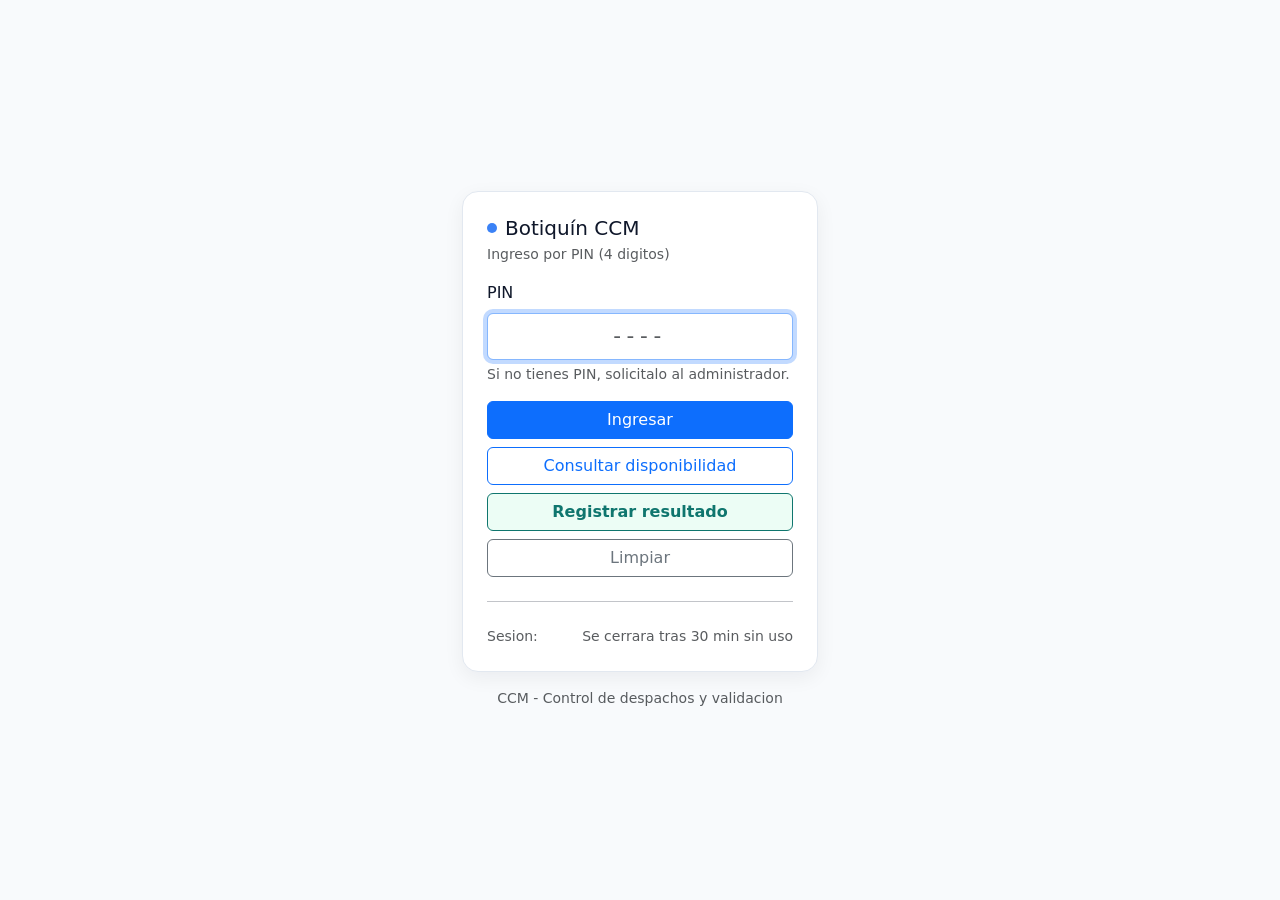
<file: catalog.html>
<!doctype html>
<html lang="es">
<head>
  <meta charset="utf-8" />
  <meta name="viewport" content="width=device-width, initial-scale=1" />
  <title>Botiquín CCM | Catalogo</title>

  <link href="https://cdn.jsdelivr.net/npm/bootstrap@5.3.3/dist/css/bootstrap.min.css" rel="stylesheet">

  <style>
    :root{
      --bg:#f8fafc; --card:#fff; --border:#e2e8f0; --text:#0f172a;
    }
    body{ background:var(--bg); color:var(--text); }
    .app-card{
      background:var(--card); border:1px solid var(--border); border-radius:16px;
      box-shadow: 0 6px 20px rgba(15,23,42,.06);
    }
    .brand-dot{ width:10px;height:10px;border-radius:999px;background:#3b82f6;display:inline-block;margin-right:8px; }
    .mono{ font-family: ui-monospace, SFMono-Regular, Menlo, Monaco, Consolas, "Liberation Mono","Courier New", monospace; }
    .table td,.table th{ vertical-align:middle; }
    .nav-tabs .nav-link{ border-top-left-radius:12px; border-top-right-radius:12px; }
    .catalog-pagination{ border-top:1px solid var(--border); padding-top:.75rem; }
    .nav-module-separator{ width:1px; height:28px; background:var(--border); margin:0 .25rem; }
    .btn-device-module{ border-color:#0f766e; color:#0f766e; background:#ecfdf5; font-weight:700; }
    .btn-device-module:hover,.btn-device-module:focus{ background:#0f766e; color:#fff; border-color:#0f766e; }
    @media (max-width: 768px){ .nav-module-separator{ display:none; } }
  </style>
  <link href="app-nav.css" rel="stylesheet">
</head>

<body data-session-roles="admin">
  <script src="app-session.js?v=20261023-1"></script>
  <div data-app-nav data-active="catalog"></div>
  <script src="app-nav.js"></script>
  <script src="app-time.js"></script>

  <main class="container py-4">
    <div class="row g-3">
      <!-- LEFT: filtros / acciones -->
      <div class="col-12 col-lg-4" id="product_search_panel">
        <div class="app-card p-3">
          <div class="fw-semibold">Buscar</div>
          <div class="text-muted small">Por nombre o barcode.</div>

          <div id="alert_search" class="alert alert-danger d-none mt-3 mb-0"></div>

          <div class="mt-3">
            <label class="form-label" for="q">Consulta</label>
            <input id="q" class="form-control" placeholder="Ej: Metformina / 750123..." autocomplete="off" />
            <div id="product_suggestions" class="list-group mt-2 d-none"></div>
            <div class="form-text">Escribe y elige una opcion, o presiona Enter.</div>
          </div>

          <div class="mt-3">
            <label class="form-label" for="active_filter">Estado</label>
            <select id="active_filter" class="form-select">
              <option value="all" selected>Todos</option>
              <option value="true">Activos</option>
              <option value="false">Inactivos</option>
            </select>
          </div>

          <div class="d-grid gap-2 mt-3">
            <button id="btn_search" class="btn btn-primary">
              <span id="btn_search_text">Buscar</span>
              <span id="btn_search_spinner" class="spinner-border spinner-border-sm ms-2 d-none"></span>
            </button>
            <button id="btn_new" class="btn btn-success">Nuevo articulo</button>
          </div>

          <hr class="my-4">
          <div class="small text-muted">Sesion: se cierra tras 30 min sin uso.</div>
        </div>
      </div>

      <!-- RIGHT: tabs productos / usuarios -->
      <div class="col-12 col-lg-8">
        <div class="app-card p-3">
          <div class="d-flex justify-content-between align-items-start">
            <div>
              <div class="fw-semibold">Administracion</div>
              <div class="text-muted small">Articulos del catalogo y usuarios administrativos.</div>
            </div>
            <div class="text-end">
              <div class="text-muted small">Vista</div>
              <div class="fw-semibold"><span id="count">0</span></div>
            </div>
          </div>

          <ul class="nav nav-tabs mt-3" id="tabs" role="tablist">
            <li class="nav-item" role="presentation">
              <button class="nav-link active" id="tab-products" data-bs-toggle="tab" data-bs-target="#panel-products" type="button" role="tab">
                Articulos
              </button>
            </li>
            <li class="nav-item" role="presentation">
              <button class="nav-link" id="tab-users" data-bs-toggle="tab" data-bs-target="#panel-users" type="button" role="tab">
                Usuarios
              </button>
            </li>
          </ul>

          <div class="tab-content pt-3">
            <!-- Panel Productos -->
            <div class="tab-pane fade show active" id="panel-products" role="tabpanel" aria-labelledby="tab-products">
              <div id="alert_table" class="alert alert-danger d-none mt-2 mb-0"></div>

              <div class="table-responsive mt-3">
                <table class="table table-sm">
                  <thead class="table-light">
                    <tr>
                      <th style="width:14%">Codigo</th>
                      <th style="width:24%">Barcode</th>
                      <th style="width:38%">Producto</th>
                      <th style="width:10%">Estado</th>
                      <th style="width:13%">Compra</th>
                      <th style="width:15%" class="text-end">Accion</th>
                    </tr>
                  </thead>
                  <tbody id="tbody">
                    <tr><td colspan="6" class="text-center text-muted py-4">Busca para ver resultados.</td></tr>
                  </tbody>
                </table>
              </div>
              <div class="catalog-pagination d-flex flex-wrap justify-content-between align-items-center gap-2 mt-3">
                <div class="small text-muted" id="product_page_meta">Pagina 1</div>
                <div class="d-flex flex-wrap align-items-center gap-2">
                  <label class="small text-muted mb-0" for="product_page_size">Por pagina</label>
                  <select id="product_page_size" class="form-select form-select-sm" style="width:auto">
                    <option value="25" selected>25</option>
                    <option value="50">50</option>
                    <option value="100">100</option>
                  </select>
                  <button id="btn_prev_page" class="btn btn-outline-secondary btn-sm" type="button">Anterior</button>
                  <button id="btn_next_page" class="btn btn-outline-secondary btn-sm" type="button">Siguiente</button>
                </div>
              </div>
            </div>

            <!-- Panel Usuarios -->
            <div class="tab-pane fade" id="panel-users" role="tabpanel" aria-labelledby="tab-users">
              <div class="d-flex flex-wrap gap-2 align-items-end">
                <div class="flex-grow-1">
                  <label class="form-label mb-1" for="u_q">Buscar usuario</label>
                  <input id="u_q" class="form-control" placeholder="Ej: Despacho 1 / Cajero..." autocomplete="off" />
                </div>
                <div style="min-width:180px;">
                  <label class="form-label mb-1" for="u_role">Rol</label>
                  <select id="u_role" class="form-select">
                    <option value="all" selected>Todos</option>
                    <option value="admin">Admin</option>
                    <option value="dispatch">Despacho</option>
                    <option value="cashier">Cajero</option>
                  </select>
                </div>
                <div class="d-flex gap-2">
                  <button id="btn_users_refresh" class="btn btn-outline-primary">
                    <span id="btn_users_refresh_text">Actualizar</span>
                    <span id="btn_users_refresh_spinner" class="spinner-border spinner-border-sm ms-2 d-none"></span>
                  </button>
                  <button id="btn_user_new" class="btn btn-success">Nuevo usuario</button>
                </div>
              </div>

              <div id="alert_users" class="alert alert-danger d-none mt-3 mb-0"></div>

              <div class="table-responsive mt-3">
                <table class="table table-sm">
                  <thead class="table-light">
                    <tr>
                      <th style="width:34%">Nombre</th>
                      <th style="width:14%">Rol</th>
                      <th style="width:14%">Estado</th>
                      <th style="width:18%">Creado</th>
                      <th style="width:20%" class="text-end">Acciones</th>
                    </tr>
                  </thead>
                  <tbody id="u_tbody">
                    <tr><td colspan="5" class="text-center text-muted py-4">Cargando usuarios...</td></tr>
                  </tbody>
                </table>
              </div>

              <div class="small text-muted mt-2">
                Nota: el PIN no se muestra por seguridad. Puedes resetearlo desde "Reset PIN".
              </div>
            </div>

          </div>

        </div>
      </div>
    </div>
  </main>

  <!-- Modal: Upsert Articulo -->
  <div class="modal fade" id="modal_upsert" tabindex="-1" aria-hidden="true">
    <div class="modal-dialog modal-lg">
      <div class="modal-content">
        <div class="modal-header">
          <h5 class="modal-title">Articulo</h5>
          <button class="btn-close" data-bs-dismiss="modal" aria-label="Cerrar"></button>
        </div>
        <div class="modal-body">
          <div id="alert_modal" class="alert alert-danger d-none"></div>

          <div class="row g-3">
            <div class="col-12 col-md-4">
              <label class="form-label" for="m_external_code">Codigo interno</label>
              <input id="m_external_code" class="form-control mono" inputmode="numeric" placeholder="Ej: 797" autocomplete="off" />
            </div>
            <div class="col-12 col-md-8">
              <label class="form-label" for="m_barcode">Barcode</label>
              <input id="m_barcode" class="form-control mono" placeholder="Ej: 7501234567890" autocomplete="off" />
            </div>

            <div class="col-12">
              <label class="form-label" for="m_name">Nombre del producto</label>
              <input id="m_name" class="form-control" placeholder="Ej: Metformina 850mg x 30 tabletas" autocomplete="off" />
            </div>

            <div class="col-12">
              <label class="form-label" for="m_secondary_name">Principio activo / componente</label>
              <input id="m_secondary_name" class="form-control" placeholder="Ej: Metformina clorhidrato" autocomplete="off" />
            </div>

            <div class="col-12 col-md-6">
              <label class="form-label" for="m_model">Casa farmaceutica</label>
              <input id="m_model" class="form-control" placeholder="Ej: Glaxo / La Fage" autocomplete="off" />
            </div>
            <div class="col-12 col-md-6">
              <label class="form-label" for="m_subgroup_name">Subgrupo</label>
              <input id="m_subgroup_name" class="form-control" placeholder="Ej: Antihipertensivos" autocomplete="off" />
            </div>

            <div class="col-12 col-md-4">
              <label class="form-label" for="m_group_name">Grupo</label>
              <input id="m_group_name" class="form-control" placeholder="Ej: Farmacos" autocomplete="off" />
            </div>
            <div class="col-12 col-md-4">
              <label class="form-label" for="m_price_1">Precio venta oficina</label>
              <input id="m_price_1" class="form-control" type="number" min="0" step="0.01" placeholder="0.00" />
            </div>
            <div class="col-12 col-md-4">
              <label class="form-label" for="m_reference_price">Precio referencia</label>
              <input id="m_reference_price" class="form-control" type="number" min="0" step="0.01" placeholder="0.00" />
            </div>
          </div>

          <div class="row g-2 mt-3">
            <div class="col-12 col-md-6">
              <div class="form-check">
                <input id="m_active" class="form-check-input" type="checkbox" checked />
                <label class="form-check-label" for="m_active">Activo</label>
              </div>
            </div>
            <div class="col-12 col-md-6">
              <div class="form-check">
                <input id="m_purchase_blocked" class="form-check-input" type="checkbox" />
                <label class="form-check-label" for="m_purchase_blocked">No comprar</label>
                <div class="form-text">Bloquea este producto en Apoyo de pedido.</div>
              </div>
            </div>
          </div>
        </div>
        <div class="modal-footer">
          <button class="btn btn-outline-secondary" data-bs-dismiss="modal">Cancelar</button>
          <button id="btn_save" class="btn btn-primary">
            <span id="btn_save_text">Guardar</span>
            <span id="btn_save_spinner" class="spinner-border spinner-border-sm ms-2 d-none"></span>
          </button>
        </div>
      </div>
    </div>
  </div>

  <!-- Modal: Crear Usuario -->
  <div class="modal fade" id="modal_user_create" tabindex="-1" aria-hidden="true">
    <div class="modal-dialog modal-lg">
      <div class="modal-content">
        <div class="modal-header">
          <h5 class="modal-title">Nuevo usuario</h5>
          <button class="btn-close" data-bs-dismiss="modal" aria-label="Cerrar"></button>
        </div>
        <div class="modal-body">
          <div id="alert_user_create" class="alert alert-danger d-none"></div>

          <div class="mb-3">
            <label class="form-label" for="uc_name">Nombre</label>
            <input id="uc_name" class="form-control" placeholder="Ej: Despacho 4" autocomplete="off" />
          </div>

          <div class="mb-3">
            <label class="form-label" for="uc_role">Rol</label>
            <select id="uc_role" class="form-select">
              <option value="dispatch" selected>Despacho</option>
              <option value="cashier">Cajero</option>
              <option value="admin">Admin</option>
            </select>
          </div>

          <div class="mb-2">
            <label class="form-label" for="uc_pin">PIN (4 digitos)</label>
            <div class="input-group">
              <input id="uc_pin" class="form-control mono" inputmode="numeric" placeholder="Ej: 1187" autocomplete="off" />
              <button class="btn btn-outline-secondary" id="btn_uc_gen" type="button">Generar</button>
            </div>
            <div class="form-text">El PIN se asigna y no se muestra luego.</div>
          </div>
        </div>
        <div class="modal-footer">
          <button class="btn btn-outline-secondary" data-bs-dismiss="modal">Cancelar</button>
          <button id="btn_uc_create" class="btn btn-primary">
            <span id="btn_uc_create_text">Crear</span>
            <span id="btn_uc_create_spinner" class="spinner-border spinner-border-sm ms-2 d-none"></span>
          </button>
        </div>
      </div>
    </div>
  </div>

  <!-- Modal: Reset PIN -->
  <div class="modal fade" id="modal_user_pin" tabindex="-1" aria-hidden="true">
    <div class="modal-dialog modal-lg">
      <div class="modal-content">
        <div class="modal-header">
          <h5 class="modal-title">Reset PIN</h5>
          <button class="btn-close" data-bs-dismiss="modal" aria-label="Cerrar"></button>
        </div>
        <div class="modal-body">
          <div id="alert_user_pin" class="alert alert-danger d-none"></div>

          <div class="mb-2">
            <div class="text-muted small">Usuario</div>
            <div class="fw-semibold" id="up_user_label">-</div>
            <div class="text-muted small mono" id="up_user_id">-</div>
          </div>

          <div class="mt-3">
            <label class="form-label" for="up_pin">Nuevo PIN (4 digitos)</label>
            <div class="input-group">
              <input id="up_pin" class="form-control mono" inputmode="numeric" placeholder="Ej: 2249" autocomplete="off" />
              <button class="btn btn-outline-secondary" id="btn_up_gen" type="button">Generar</button>
            </div>
          </div>
        </div>
        <div class="modal-footer">
          <button class="btn btn-outline-secondary" data-bs-dismiss="modal">Cancelar</button>
          <button id="btn_up_save" class="btn btn-primary">
            <span id="btn_up_save_text">Guardar</span>
            <span id="btn_up_save_spinner" class="spinner-border spinner-border-sm ms-2 d-none"></span>
          </button>
        </div>
      </div>
    </div>
  </div>

  <script src="https://cdn.jsdelivr.net/npm/bootstrap@5.3.3/dist/js/bootstrap.bundle.min.js"></script>

  <script>
    /***********************
     * CONFIG
     ***********************/
    const SUPABASE_URL = "https://rewdmcyqxyzcoeiikoow.supabase.co";
    const SUPABASE_ANON_KEY = "eyJhbGciOiJIUzI1NiIsInR5cCI6IkpXVCJ9.eyJpc3MiOiJzdXBhYmFzZSIsInJlZiI6InJld2RtY3lxeHl6Y29laWlrb293Iiwicm9sZSI6ImFub24iLCJpYXQiOjE3NzEwMDcxMDMsImV4cCI6MjA4NjU4MzEwM30.vRkCRFYez3zeL67Ik_niDrPu9wGt53gEqE6LLf_SUHE";

    const ROUTES = { login:"index.html", history:"history.html", dispatch:"dispatch-menu.html", cashier:"cashier.html" };

    // RPCs
    const RPC = {
      // productos
      search: "rpc_pharma_catalog_search",
      upsert: "rpc_pharma_catalog_upsert",
      setActive: "rpc_pharma_catalog_set_active",

      // sesiones
      touch: "rpc_session_touch",
      logout: "rpc_logout",

      // usuarios (admin)
      userList: "rpc_admin_user_list",
      userCreate: "rpc_admin_user_create",
      userSetPin: "rpc_admin_user_set_pin",
      userSetActive: "rpc_admin_user_set_active",
    };

    /***********************
     * Helpers
     ***********************/
    const el = (id) => document.getElementById(id);
    const IDLE_MS = 30 * 60 * 1000;

    function showAlert(id,msg){ const a=el(id); a.textContent=msg; a.classList.remove("d-none"); }
    function hideAlert(id){ const a=el(id); a.textContent=""; a.classList.add("d-none"); }
    function setLastActivity(){ localStorage.setItem("dp_last_activity", new Date().toISOString()); }

    function getSession(){
      return {
        token: localStorage.getItem("dp_session_token")||"",
        role: (localStorage.getItem("dp_role")||"").toLowerCase(),
        name: localStorage.getItem("dp_display_name")||"",
        user_id: localStorage.getItem("dp_user_id")||""
      };
    }

    function esc(s){ return String(s??"").replace(/[&<>"']/g,m=>({ "&":"&amp;","<":"&lt;",">":"&gt;",'"':"&quot;","'":"&#039;" }[m])); }

    function btnLoad(btnId, textId, spinId, on, tOn, tOff){
      el(btnId).disabled = on;
      el(spinId).classList.toggle("d-none", !on);
      el(textId).textContent = on ? tOn : tOff;
    }

    function normalizeBarcode(v){
      return String(v||"").trim().replace(/\D/g,"");
    }
    function normalizeInteger(v){
      const raw = String(v||"").trim().replace(/\D/g,"");
      return raw ? Number(raw) : null;
    }
    function numberOrNull(v){
      const raw = String(v||"").trim().replace(",", ".");
      if(!raw) return null;
      const n = Number(raw);
      return Number.isFinite(n) ? n : NaN;
    }
    function normalizePin(v){
      return String(v||"").trim().replace(/\D/g,"").slice(0,4);
    }
    function genPin4(){
      return String(Math.floor(1000 + Math.random()*9000));
    }

    async function callRpc(fn, body){
      const res = await fetch(`${SUPABASE_URL}/rest/v1/rpc/${fn}`, {
        method:"POST",
        headers:{
          "Content-Type":"application/json",
          "apikey": SUPABASE_ANON_KEY,
          "Authorization": `Bearer ${SUPABASE_ANON_KEY}`
        },
        body: JSON.stringify(body||{})
      });

      const text = await res.text();
      let data=null;
      try{ data = text ? JSON.parse(text) : null; }catch{ data=null; }

      if(!res.ok){
        const msg = (data && (data.message||data.error||data.details))
          ? (data.message||data.error||data.details)
          : "Error Supabase.";
        throw new Error(msg);
      }
      return data;
    }

    let lastTouchAt = 0;
    async function touchSession(force=false){
      const now = Date.now();
      if(!force && (now-lastTouchAt)<60_000) return true;
      lastTouchAt = now;

      const s = getSession();
      if(!s.token) return false;

      const rows = await callRpc(RPC.touch,{ p_session_token:s.token });
      return Array.isArray(rows) && rows.length>0;
    }

    async function logoutAndGoLogin(){
      try{
        const s=getSession();
        if(s.token) await callRpc(RPC.logout,{ p_session_token:s.token });
      }catch(_){}
      ["dp_session_token","dp_role","dp_display_name","dp_user_id","dp_expires_at","dp_last_activity"].forEach(k=>localStorage.removeItem(k));
      window.location.href = ROUTES.login;
    }

    function startIdleWatcher(){
      setInterval(async ()=>{
        const last = localStorage.getItem("dp_last_activity");
        if(!last) return;
        if(Date.now() - new Date(last).getTime() > IDLE_MS){
          alert("Sesion cerrada por inactividad (30 min).");
          await logoutAndGoLogin();
        }
      }, 30_000);
    }

    function purchaseBadge(blocked){
      return blocked ? `<span class="badge text-bg-danger">No comprar</span>` : `<span class="badge text-bg-success">Comprar</span>`;
    }

    function statusBadge(active){
      return active
        ? `<span class="badge text-bg-success">Activo</span>`
        : `<span class="badge text-bg-secondary">Inactivo</span>`;
    }

    function roleLabel(role){
      const r = String(role||"").toLowerCase();
      if(r==="admin") return `<span class="badge text-bg-dark">Admin</span>`;
      if(r==="dispatch") return `<span class="badge text-bg-primary">Despacho</span>`;
      if(r==="cashier") return `<span class="badge text-bg-secondary">Cajero</span>`;
      return `<span class="badge text-bg-light border">${esc(role||"")}</span>`;
    }

    function fmtDate(ts){
      return AppTime.formatDateTime(ts, { fallback:esc(ts || "") });
    }

    /***********************
     * Productos
     ***********************/
    let currentRows = [];
    let productSuggestionRows = [];
    let productSuggestTimer = null;
    let productPage = 1;
    let productPageSize = 25;
    let productHasNextPage = false;

    function renderProducts(rows){
      currentRows = rows;
      el("count").textContent = String(rows.length);

      const tb = el("tbody");
      tb.innerHTML = "";

      if(!rows.length){
        tb.innerHTML = `<tr><td colspan="6" class="text-center text-muted py-4">Sin resultados.</td></tr>`;
        return;
      }

      rows.forEach(r=>{
        const tr = document.createElement("tr");
        tr.innerHTML = `
          <td class="mono">${esc(r.external_code||"")}</td>
          <td class="mono">${esc(r.barcode||"")}</td>
          <td><div class="fw-semibold">${esc(r.product_name||"")}</div><div class="small text-muted">${esc(r.secondary_name || "")}${r.model ? " - Casa: " + esc(r.model) : ""}</div></td>
          <td>${statusBadge(!!r.active)}</td>
          <td>${purchaseBadge(!!r.purchase_blocked)}</td>
          <td class="text-end">
            <button class="btn btn-outline-primary btn-sm" data-act="edit" data-bc="${esc(r.barcode)}">Editar</button>
            <button class="btn btn-outline-secondary btn-sm ms-1" data-act="toggle" data-bc="${esc(r.barcode)}" data-active="${r.active ? "true":"false"}">
              ${r.active ? "Desactivar" : "Activar"}
            </button>
          </td>
        `;
        tb.appendChild(tr);
      });

      tb.querySelectorAll('button[data-act="edit"]').forEach(b=>{
        b.addEventListener("click",()=>openEdit(b.getAttribute("data-bc")));
      });

      tb.querySelectorAll('button[data-act="toggle"]').forEach(b=>{
        b.addEventListener("click",()=>toggleProductActive(b.getAttribute("data-bc"), b.getAttribute("data-active")==="true"));
      });
    }

    function renderProductPagination(){
      const meta = el("product_page_meta");
      const prev = el("btn_prev_page");
      const next = el("btn_next_page");
      const size = el("product_page_size");

      if(size) size.value = String(productPageSize);

      if(!currentRows.length){
        meta.textContent = `Pagina ${productPage} - sin resultados`;
      } else {
        const start = ((productPage - 1) * productPageSize) + 1;
        const end = start + currentRows.length - 1;
        meta.textContent = `Pagina ${productPage} - mostrando ${start}-${end}`;
      }

      prev.disabled = productPage <= 1;
      next.disabled = !productHasNextPage;
    }

    function hideProductSuggestions(){
      el("product_suggestions").classList.add("d-none");
      el("product_suggestions").innerHTML = "";
    }

    function renderProductSuggestions(rows){
      productSuggestionRows = rows.slice(0, 8);
      if(!productSuggestionRows.length){
        el("product_suggestions").innerHTML = `<div class="list-group-item text-muted small">Sin coincidencias.</div>`;
        el("product_suggestions").classList.remove("d-none");
        return;
      }
      el("product_suggestions").innerHTML = productSuggestionRows.map((r, idx) => `
        <button type="button" class="list-group-item list-group-item-action" data-product-suggest="${idx}">
          <div class="d-flex justify-content-between gap-2">
            <span class="fw-semibold">${esc(r.product_name || "")}</span>
            ${statusBadge(!!r.active)}
          </div>
          <div class="small text-muted mono">Codigo: ${esc(r.external_code || "")} - ${esc(r.barcode || "")}</div>
        </button>`).join("");
      el("product_suggestions").classList.remove("d-none");
      document.querySelectorAll("[data-product-suggest]").forEach(btn => {
        btn.addEventListener("click", () => chooseProductSuggestion(productSuggestionRows[Number(btn.dataset.productSuggest)]));
      });
    }

    function chooseProductSuggestion(row){
      if(!row) return;
      el("q").value = row.product_name || row.barcode || "";
      productPage = 1;
      productHasNextPage = false;
      renderProducts(productSuggestionRows.length ? productSuggestionRows : [row]);
      renderProductPagination();
      hideProductSuggestions();
    }

    async function suggestProductSearch(){
      const q = (el("q").value || "").trim();
      if(q.length < 2){ hideProductSuggestions(); return; }
      try{
        const s = getSession();
        const af = el("active_filter").value;
        const p_active = (af === "all") ? null : (af === "true") ? true : false;
        const rows = await callRpc(RPC.search, {
          p_session_token: s.token,
          p_q: q,
          p_barcode: null,
          p_active,
          p_limit: 12,
          p_offset: 0
        });
        renderProductSuggestions(Array.isArray(rows) ? rows : []);
      }catch(_){
        hideProductSuggestions();
      }
    }

    function openNewProduct(){
      hideAlert("alert_modal");
      el("m_external_code").value = "";
      el("m_barcode").value = "";
      el("m_name").value = "";
      el("m_secondary_name").value = "";
      el("m_model").value = "";
      el("m_subgroup_name").value = "";
      el("m_group_name").value = "";
      el("m_price_1").value = "";
      el("m_reference_price").value = "";
      el("m_active").checked = true;
      el("m_purchase_blocked").checked = false;
      el("m_barcode").disabled = false;
      el("m_external_code").disabled = false;

      bootstrap.Modal.getOrCreateInstance(el("modal_upsert")).show();
      setTimeout(()=>el("m_external_code").focus(), 150);
    }

    function openEdit(barcode){
      const row = currentRows.find(x=>String(x.barcode)===String(barcode));
      if(!row) return;

      hideAlert("alert_modal");
      el("m_external_code").value = row.external_code || "";
      el("m_barcode").value = row.barcode || "";
      el("m_name").value = row.product_name || "";
      el("m_secondary_name").value = row.secondary_name || "";
      el("m_model").value = row.model || "";
      el("m_subgroup_name").value = row.subgroup_name || "";
      el("m_group_name").value = row.group_name || "";
      el("m_price_1").value = row.price_1 ?? "";
      el("m_reference_price").value = row.reference_price ?? "";
      el("m_active").checked = !!row.active;
      el("m_purchase_blocked").checked = !!row.purchase_blocked;

      el("m_barcode").disabled = true;
      el("m_external_code").disabled = false;

      bootstrap.Modal.getOrCreateInstance(el("modal_upsert")).show();
      setTimeout(()=>el("m_name").focus(), 150);
    }

    async function doProductSearch(){
      hideProductSuggestions();
      hideAlert("alert_search");
      hideAlert("alert_table");

      const ok = await touchSession(true);
      if(!ok) return logoutAndGoLogin();

      const s = getSession();
      const q = (el("q").value||"").trim() || null;
      const af = el("active_filter").value;

      const p_active =
        (af === "all") ? null :
        (af === "true") ? true : false;

      const rows = await callRpc(RPC.search, {
        p_session_token: s.token,
        p_q: q,
        p_barcode: null,
        p_active,
        p_limit: productPageSize + 1,
        p_offset: (productPage - 1) * productPageSize
      });

      const list = Array.isArray(rows) ? rows : [];
      productHasNextPage = list.length > productPageSize;
      renderProducts(list.slice(0, productPageSize));
      renderProductPagination();
    }

    async function saveProduct(){
      hideAlert("alert_modal");

      const ok = await touchSession(true);
      if(!ok) return logoutAndGoLogin();

      const s = getSession();
      const externalCode = normalizeInteger(el("m_external_code").value);
      const bc = normalizeBarcode(el("m_barcode").value);
      const nm = (el("m_name").value||"").trim();
      const secondary = (el("m_secondary_name").value||"").trim();
      const model = (el("m_model").value||"").trim();
      const subgroup = (el("m_subgroup_name").value||"").trim();
      const groupName = (el("m_group_name").value||"").trim();
      const price1 = numberOrNull(el("m_price_1").value);
      const referencePrice = numberOrNull(el("m_reference_price").value);
      const ac = !!el("m_active").checked;
      const purchaseBlocked = !!el("m_purchase_blocked").checked;

      if(!externalCode || externalCode <= 0) return showAlert("alert_modal","Codigo interno requerido.");
      if(!bc) return showAlert("alert_modal","Barcode requerido (solo digitos).");
      if(!nm) return showAlert("alert_modal","Nombre requerido.");
      if(Number.isNaN(price1)) return showAlert("alert_modal","Precio venta oficina invalido.");
      if(Number.isNaN(referencePrice)) return showAlert("alert_modal","Precio referencia invalido.");

      try{
        btnLoad("btn_save","btn_save_text","btn_save_spinner", true, "Guardando...", "Guardar");

        await callRpc(RPC.upsert, {
          p_session_token: s.token,
          p_barcode: bc,
          p_product_name: nm,
          p_active: ac,
          p_external_code: externalCode,
          p_secondary_name: secondary || null,
          p_model: model || null,
          p_group_name: groupName || null,
          p_subgroup_name: subgroup || null,
          p_price_1: price1,
          p_reference_price: referencePrice,
          p_purchase_blocked: purchaseBlocked
        });

        bootstrap.Modal.getOrCreateInstance(el("modal_upsert")).hide();
        await doProductSearch();
      } catch(err){
        showAlert("alert_modal", err.message || "No se pudo guardar.");
      } finally {
        btnLoad("btn_save","btn_save_text","btn_save_spinner", false, "Guardando...", "Guardar");
      }
    }

    async function toggleProductActive(barcode, isActive){
      hideAlert("alert_table");

      const ok = await touchSession(true);
      if(!ok) return logoutAndGoLogin();

      const s = getSession();
      const next = !isActive;

      if(!confirm(`${next ? "Activar" : "Desactivar"} producto ${barcode}?`)) return;

      try{
        await callRpc(RPC.setActive, {
          p_session_token: s.token,
          p_barcode: barcode,
          p_active: next
        });

        await doProductSearch();
      } catch(err){
        showAlert("alert_table", err.message || "No se pudo cambiar estado.");
      }
    }

    /***********************
     * Usuarios
     ***********************/
    let userRows = [];
    let pinTargetUserId = null;

    function filterUsers(rows){
      const q = (el("u_q").value||"").trim().toLowerCase();
      const role = el("u_role").value;

      return (rows||[]).filter(r=>{
        const nameOk = !q || String(r.display_name||"").toLowerCase().includes(q);
        const roleOk = (role==="all") || (String(r.role||"").toLowerCase()===role);
        return nameOk && roleOk;
      });
    }

    function renderUsers(rows){
      const tb = el("u_tbody");
      tb.innerHTML = "";

      const filtered = filterUsers(rows);

      el("count").textContent = String(filtered.length);

      if(!filtered.length){
        tb.innerHTML = `<tr><td colspan="5" class="text-center text-muted py-4">Sin usuarios (o no coincide el filtro).</td></tr>`;
        return;
      }

      const me = (getSession().user_id || "").toLowerCase();

      filtered.forEach(u=>{
        const isMe = me && String(u.id||"").toLowerCase() === me;

        const tr = document.createElement("tr");
        tr.innerHTML = `
          <td>
            <div class="fw-semibold">${esc(u.display_name||"")}</div>
            <div class="text-muted small mono">${esc(u.id||"")}</div>
          </td>
          <td>${roleLabel(u.role)}</td>
          <td>${statusBadge(!!u.active)}</td>
          <td class="small text-muted">${fmtDate(u.created_at)}</td>
          <td class="text-end">
            <button class="btn btn-outline-primary btn-sm" data-act="pin" data-id="${esc(u.id)}" data-name="${esc(u.display_name)}">Reset PIN</button>
            <button class="btn btn-outline-secondary btn-sm ms-1" data-act="ua" data-id="${esc(u.id)}" data-active="${u.active ? "true":"false"}" ${isMe ? "disabled" : ""}>
              ${u.active ? "Desactivar" : "Activar"}
            </button>
          </td>
        `;
        tb.appendChild(tr);
      });

      tb.querySelectorAll('button[data-act="pin"]').forEach(b=>{
        b.addEventListener("click", ()=>openResetPin(b.getAttribute("data-id"), b.getAttribute("data-name")));
      });

      tb.querySelectorAll('button[data-act="ua"]').forEach(b=>{
        b.addEventListener("click", ()=>toggleUserActive(b.getAttribute("data-id"), b.getAttribute("data-active")==="true"));
      });
    }

    async function loadUsers(){
      hideAlert("alert_users");

      const ok = await touchSession(true);
      if(!ok) return logoutAndGoLogin();

      const s = getSession();
      const rows = await callRpc(RPC.userList, { p_session_token: s.token });

      userRows = Array.isArray(rows) ? rows : [];
      renderUsers(userRows);
    }

    function openCreateUser(){
      hideAlert("alert_user_create");
      el("uc_name").value = "";
      el("uc_role").value = "dispatch";
      el("uc_pin").value = "";

      bootstrap.Modal.getOrCreateInstance(el("modal_user_create")).show();
      setTimeout(()=>el("uc_name").focus(), 150);
    }

    async function createUser(){
      hideAlert("alert_user_create");

      const ok = await touchSession(true);
      if(!ok) return logoutAndGoLogin();

      const s = getSession();
      const name = (el("uc_name").value||"").trim();
      const role = el("uc_role").value;
      const pin = normalizePin(el("uc_pin").value);

      if(name.length < 3) return showAlert("alert_user_create","Nombre muy corto.");
      if(!["admin","dispatch","cashier"].includes(role)) return showAlert("alert_user_create","Rol invalido.");
      if(!/^\d{4}$/.test(pin)) return showAlert("alert_user_create","PIN debe ser 4 digitos.");

      try{
        btnLoad("btn_uc_create","btn_uc_create_text","btn_uc_create_spinner", true, "Creando...", "Crear");

        await callRpc(RPC.userCreate, {
          p_session_token: s.token,
          p_display_name: name,
          p_role: role,
          p_pin: pin
        });

        bootstrap.Modal.getOrCreateInstance(el("modal_user_create")).hide();
        await loadUsers();
        alert(`Usuario creado.\nEntrega el PIN al usuario: ${pin}`);
      } catch(err){
        showAlert("alert_user_create", err.message || "No se pudo crear.");
      } finally {
        btnLoad("btn_uc_create","btn_uc_create_text","btn_uc_create_spinner", false, "Creando...", "Crear");
      }
    }

    function openResetPin(userId, displayName){
      hideAlert("alert_user_pin");
      pinTargetUserId = userId;

      el("up_user_label").textContent = displayName || "-";
      el("up_user_id").textContent = userId || "-";
      el("up_pin").value = "";

      bootstrap.Modal.getOrCreateInstance(el("modal_user_pin")).show();
      setTimeout(()=>el("up_pin").focus(), 150);
    }

    async function saveResetPin(){
      hideAlert("alert_user_pin");

      const ok = await touchSession(true);
      if(!ok) return logoutAndGoLogin();

      const s = getSession();
      const pin = normalizePin(el("up_pin").value);

      if(!pinTargetUserId) return showAlert("alert_user_pin","Usuario invalido.");
      if(!/^\d{4}$/.test(pin)) return showAlert("alert_user_pin","PIN debe ser 4 digitos.");

      try{
        btnLoad("btn_up_save","btn_up_save_text","btn_up_save_spinner", true, "Guardando...", "Guardar");

        await callRpc(RPC.userSetPin, {
          p_session_token: s.token,
          p_user_id: pinTargetUserId,
          p_pin: pin
        });

        bootstrap.Modal.getOrCreateInstance(el("modal_user_pin")).hide();
        await loadUsers();
        alert(`PIN actualizado.\nEntrega el nuevo PIN: ${pin}`);
      } catch(err){
        showAlert("alert_user_pin", err.message || "No se pudo guardar.");
      } finally {
        btnLoad("btn_up_save","btn_up_save_text","btn_up_save_spinner", false, "Guardando...", "Guardar");
      }
    }

    async function toggleUserActive(userId, isActive){
      hideAlert("alert_users");

      const ok = await touchSession(true);
      if(!ok) return logoutAndGoLogin();

      const s = getSession();
      const next = !isActive;

      if(!confirm(`${next ? "Activar" : "Desactivar"} usuario?\n${userId}`)) return;

      try{
        await callRpc(RPC.userSetActive, {
          p_session_token: s.token,
          p_user_id: userId,
          p_active: next
        });

        await loadUsers();
      } catch(err){
        showAlert("alert_users", err.message || "No se pudo cambiar estado.");
      }
    }

    /***********************
     * INIT
     ***********************/
    (async function init(){
      if(!await window.AppSession.requireSession({ roles:["admin"] })) return;
      const s = getSession();
      if(!s.token) return window.location.href = ROUTES.login;

      // Gate de rol
      if(s.role !== "admin"){
        if(s.role==="dispatch") return window.location.href = ROUTES.dispatch;
        if(s.role==="cashier") return window.location.href = ROUTES.cashier;
        return window.location.href = ROUTES.login;
      }

      el("nav_user").textContent = s.name || "-";

      setLastActivity();
      ["mousemove","mousedown","keydown","touchstart","wheel"].forEach(ev =>
        window.addEventListener(ev, ()=>setLastActivity(), { passive:true })
      );
      startIdleWatcher();

      el("btn_logout").addEventListener("click", async ()=>{
        if(!confirm("Cerrar sesion?")) return;
        await logoutAndGoLogin();
      });

      // Productos
      el("btn_search").addEventListener("click", async ()=>{
        try{
          productPage = 1;
          btnLoad("btn_search","btn_search_text","btn_search_spinner", true, "Buscando...", "Buscar");
          await doProductSearch();
        } catch(err){
          showAlert("alert_search", err.message || "No se pudo buscar.");
        } finally {
          btnLoad("btn_search","btn_search_text","btn_search_spinner", false, "Buscando...", "Buscar");
        }
      });

      el("q").addEventListener("input",()=>{
        clearTimeout(productSuggestTimer);
        productSuggestTimer = setTimeout(suggestProductSearch, 260);
      });

      el("q").addEventListener("keydown",(e)=>{
        if(e.key==="Enter"){
          e.preventDefault();
          if(!el("product_suggestions").classList.contains("d-none") && productSuggestionRows.length) chooseProductSuggestion(productSuggestionRows[0]);
          else el("btn_search").click();
        }
        if(e.key==="Escape") hideProductSuggestions();
      });

      el("active_filter").addEventListener("change", ()=>el("btn_search").click());

      el("product_page_size").addEventListener("change", async ()=>{
        productPageSize = Number(el("product_page_size").value || 25);
        productPage = 1;
        try{
          await doProductSearch();
        } catch(err){
          showAlert("alert_table", err.message || "No se pudo cambiar la paginacion.");
        }
      });

      el("btn_prev_page").addEventListener("click", async ()=>{
        if(productPage <= 1) return;
        productPage -= 1;
        try{
          await doProductSearch();
        } catch(err){
          productPage += 1;
          showAlert("alert_table", err.message || "No se pudo cambiar de pagina.");
        }
      });

      el("btn_next_page").addEventListener("click", async ()=>{
        if(!productHasNextPage) return;
        productPage += 1;
        try{
          await doProductSearch();
        } catch(err){
          productPage -= 1;
          showAlert("alert_table", err.message || "No se pudo cambiar de pagina.");
        }
      });

      document.addEventListener("click",e=>{
        if(!el("product_search_panel").contains(e.target)) hideProductSuggestions();
      });

      el("btn_new").addEventListener("click", openNewProduct);
      el("btn_save").addEventListener("click", saveProduct);

      el("m_external_code").addEventListener("input",(e)=>{ e.target.value = String(e.target.value||"").replace(/\D/g,""); });
      el("m_barcode").addEventListener("input",(e)=>{ e.target.value = normalizeBarcode(e.target.value); });

      // Usuarios
      el("btn_user_new").addEventListener("click", openCreateUser);
      el("btn_uc_create").addEventListener("click", createUser);
      el("btn_uc_gen").addEventListener("click", ()=>{ el("uc_pin").value = genPin4(); });

      el("uc_pin").addEventListener("input", (e)=>{ e.target.value = normalizePin(e.target.value); });
      el("up_pin").addEventListener("input", (e)=>{ e.target.value = normalizePin(e.target.value); });
      el("btn_up_gen").addEventListener("click", ()=>{ el("up_pin").value = genPin4(); });
      el("btn_up_save").addEventListener("click", saveResetPin);

      el("btn_users_refresh").addEventListener("click", async ()=>{
        hideAlert("alert_users");
        try{
          btnLoad("btn_users_refresh","btn_users_refresh_text","btn_users_refresh_spinner", true, "Actualizando...", "Actualizar");
          await loadUsers();
        } catch(err){
          showAlert("alert_users", err.message || "No se pudo cargar usuarios.");
        } finally {
          btnLoad("btn_users_refresh","btn_users_refresh_text","btn_users_refresh_spinner", false, "Actualizando...", "Actualizar");
        }
      });

      el("u_q").addEventListener("input", ()=>renderUsers(userRows));
      el("u_role").addEventListener("change", ()=>renderUsers(userRows));

      // cuando cambias al tab Usuarios, carga lista (1 vez o cada vez)
      el("tab-users").addEventListener("shown.bs.tab", async ()=>{
        if(!userRows.length){
          try{ await loadUsers(); } catch(err){ showAlert("alert_users", err.message || "No se pudo cargar usuarios."); }
        } else {
          renderUsers(userRows);
        }
      });

      // carga inicial: productos
      await doProductSearch();
    })();
  </script>
</body>
</html>
</file>
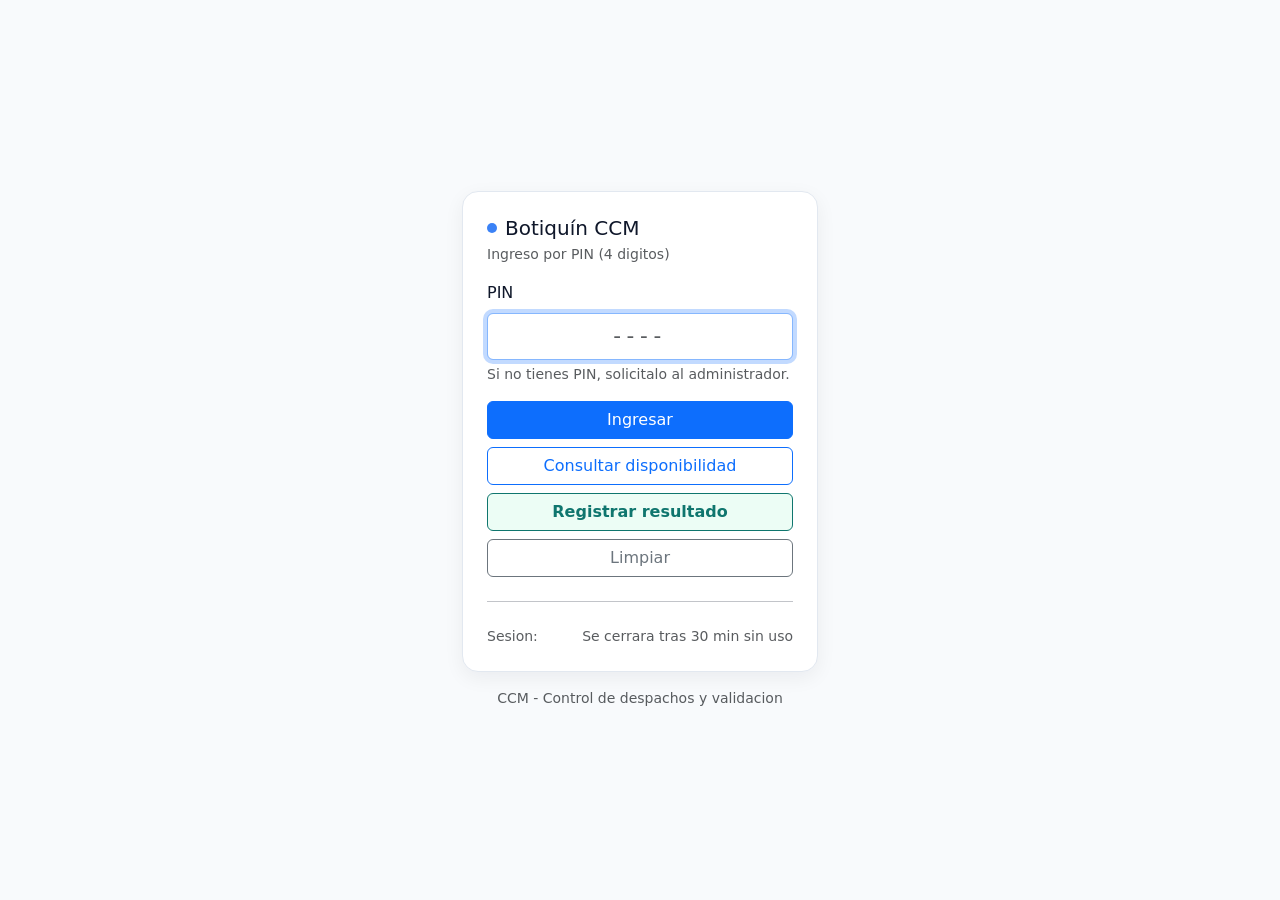
<file: dashboard.html>
<!doctype html>
<html lang="es">
<head>
  <meta charset="utf-8" />
  <meta name="viewport" content="width=device-width, initial-scale=1" />
  <title>Botiquín CCM | Dashboard</title>

  <link href="https://cdn.jsdelivr.net/npm/bootstrap@5.3.3/dist/css/bootstrap.min.css" rel="stylesheet">

  <style>
    :root{
      --bg:#f8fafc; --card:#fff; --border:#e2e8f0; --text:#0f172a; --muted:#64748b;
      --blue:#2563eb; --green:#16a34a; --amber:#d97706; --red:#dc2626;
    }
    body{ background:var(--bg); color:var(--text); }
    .app-card{ background:var(--card); border:1px solid var(--border); border-radius:16px; box-shadow:0 6px 20px rgba(15,23,42,.06); }
    .brand-dot{ width:10px;height:10px;border-radius:999px;background:#3b82f6;display:inline-block;margin-right:8px; }
    .metric{ min-height:104px; height:100%; }
    .metric-value{ font-size:1.45rem; font-weight:700; line-height:1.15; }
    .metric-label{ color:var(--muted); font-size:.82rem; }
    .metric-detail{ display:block; overflow:hidden; text-overflow:ellipsis; white-space:nowrap; }
    .metric-soft-profit{ background:#f0fdf4; border-color:#bbf7d0; box-shadow:inset 4px 0 0 #22c55e, 0 6px 20px rgba(15,23,42,.05); }
    .metric-soft-profit .metric-label{ color:#166534; }
    .metric-margin-neutral{ background:#f8fafc; border-color:#cbd5e1; box-shadow:inset 4px 0 0 #94a3b8, 0 6px 20px rgba(15,23,42,.05); }
    .metric-margin-good{ background:#f0fdf4; border-color:#bbf7d0; box-shadow:inset 4px 0 0 #22c55e, 0 6px 20px rgba(15,23,42,.05); }
    .metric-margin-review{ background:#fffbeb; border-color:#fde68a; box-shadow:inset 4px 0 0 #f59e0b, 0 6px 20px rgba(15,23,42,.05); }
    .metric-margin-critical{ background:#fef2f2; border-color:#fecaca; box-shadow:inset 4px 0 0 #ef4444, 0 6px 20px rgba(15,23,42,.05); }
    .metric-margin-good .metric-label{ color:#166534; }
    .metric-margin-review .metric-label{ color:#92400e; }
    .metric-margin-critical .metric-label{ color:#991b1b; }
    .table td,.table th{ vertical-align:middle; }
    .bar-row{ display:grid; grid-template-columns:82px minmax(120px,1fr) minmax(140px,max-content); gap:.75rem; align-items:center; }
    .bar-track{ height:10px; background:#e2e8f0; border-radius:999px; overflow:hidden; }
    .bar-fill{ height:100%; background:var(--blue); border-radius:999px; }
    .bar-fill.green{ background:var(--green); }
    .bar-fill.amber{ background:var(--amber); }
    .truncate{ max-width:360px; overflow:hidden; text-overflow:ellipsis; white-space:nowrap; }
    .delta-up{ color:var(--green); font-weight:600; }
    .delta-down{ color:var(--red); font-weight:600; }
    .delta-flat{ color:var(--muted); font-weight:600; }
    .insight-grid{ display:grid; grid-template-columns:repeat(4,minmax(0,1fr)); gap:.75rem; }
    .insight-box{ border:1px solid var(--border); border-radius:8px; padding:.75rem; background:#fff; }
    .dashboard-tabs{ display:flex; flex-wrap:wrap; gap:.5rem; }
    .dashboard-tab-btn{ border:1px solid var(--border); background:#fff; color:#475569; border-radius:999px; padding:.45rem .85rem; font-weight:600; }
    .dashboard-tab-btn.active{ background:#0f172a; color:#fff; border-color:#0f172a; }
    .status-pill{ display:inline-flex; align-items:center; justify-content:center; border-radius:999px; padding:.25rem .55rem; font-weight:700; font-size:.78rem; white-space:nowrap; }
    .status-critical{ background:#fee2e2; color:#991b1b; }
    .status-review{ background:#fef3c7; color:#92400e; }
    .status-ok{ background:#dcfce7; color:#166534; }
    .status-risk{ background:#ede9fe; color:#5b21b6; }
    .price-margin-wrap{ max-height:62vh; overflow:auto; border:1px solid var(--border); border-radius:8px; }
    .price-margin-table{ min-width:1120px; margin-bottom:0; font-size:.86rem; }
    .price-margin-table thead th{ position:sticky; top:0; z-index:1; background:#f8fafc; color:#475569; font-size:.74rem; text-transform:uppercase; letter-spacing:.02em; }
    .price-margin-table tbody tr{ border-left:4px solid transparent; }
    .price-margin-table tbody tr.pm-row-critical{ border-left-color:#ef4444; background:#fffafa; }
    .price-margin-table tbody tr.pm-row-review{ border-left-color:#f59e0b; background:#fffdf5; }
    .pm-product{ min-width:290px; }
    .pm-product-name{ max-width:360px; overflow:hidden; text-overflow:ellipsis; white-space:nowrap; }
    .pm-stack{ display:grid; gap:.15rem; }
    .pm-main-value{ font-weight:800; color:#0f172a; }
    .pm-sub-value{ color:#64748b; font-size:.78rem; }
    .pm-price-box{ display:grid; grid-template-columns:1fr; gap:.2rem; white-space:nowrap; }
    .pm-price-line{ display:flex; justify-content:flex-end; gap:.4rem; }
    .pm-price-label{ color:#64748b; font-size:.76rem; }
    .pm-good{ color:#15803d; font-weight:700; }
    .pm-bad{ color:#dc2626; font-weight:700; }
    .pm-note{ max-width:180px; font-size:.82rem; line-height:1.25; }
    .pm-alert-cell{ min-width:120px; max-width:150px; }
    .pm-alert-stack{ display:flex; flex-wrap:wrap; gap:.25rem; justify-content:center; }
    .pm-filter-card{ background:#f8fafc; border:1px solid var(--border); border-radius:8px; padding:.75rem; }
    .pm-filter-card .form-control{ min-height:38px; }
    .pm-muted-note{ color:#64748b; font-size:.78rem; }
    .sf-metric{ min-height:96px; }
    .sf-bar-row{ display:grid; grid-template-columns:minmax(150px,1fr) minmax(120px,2fr) 72px; gap:.75rem; align-items:center; padding:.45rem 0; }
    .sf-table-wrap{ max-height:58vh; overflow:auto; border:1px solid var(--border); border-radius:8px; }
    .sf-table{ min-width:980px; margin:0; font-size:.86rem; }
    .sf-table thead th{ position:sticky; top:0; z-index:1; background:#f8fafc; }
    .sf-dialog{ width:min(680px,calc(100vw - 24px)); max-height:calc(100vh - 32px); padding:0; border:0; border-radius:12px; box-shadow:0 24px 70px rgba(15,23,42,.28); }
    .sf-dialog::backdrop{ background:rgba(15,23,42,.55); }
    .sf-reason-list{ max-height:380px; overflow:auto; }
    .sf-status-active{ background:#dcfce7; color:#166534; }
    .sf-status-voided{ background:#e2e8f0; color:#475569; }
    .list-pager{ min-height:38px; display:flex; align-items:center; justify-content:space-between; gap:.75rem; padding-top:.65rem; color:#64748b; font-size:.8rem; }
    .list-pager[hidden]{ display:none; }
    .list-pager-actions{ display:flex; align-items:center; gap:.4rem; }
    .list-pager .btn{ min-width:82px; }
    .nav-module-separator{ width:1px; height:28px; background:var(--border); margin:0 .25rem; }
    .btn-device-module{ border-color:#0f766e; color:#0f766e; background:#ecfdf5; font-weight:700; }
    .btn-device-module:hover,.btn-device-module:focus{ background:#0f766e; color:#fff; border-color:#0f766e; }
    @media (max-width: 768px){
      .insight-grid{ grid-template-columns:repeat(2,minmax(0,1fr)); }
      .bar-row{ grid-template-columns:64px 1fr; }
      .bar-row > div:last-child{ grid-column:2; text-align:left !important; }
      .price-margin-wrap{ max-height:70vh; }
      .sf-bar-row{ grid-template-columns:1fr 64px; }
      .sf-bar-row .bar-track{ grid-column:1; grid-row:2; }
      .sf-table-wrap{ max-height:68vh; }
      .list-pager{ flex-direction:column; align-items:stretch; }
      .list-pager-actions{ flex-wrap:wrap; justify-content:space-between; }
      .nav-module-separator{ display:none; }
    }
  </style>
  <link href="app-nav.css" rel="stylesheet">
</head>

<body data-session-roles="admin">
  <script src="app-session.js?v=20261023-1"></script>
  <div data-app-nav data-active="dashboard"></div>
  <script src="app-nav.js"></script>
  <script src="app-time.js"></script>

  <main class="container py-4">
    <div class="d-flex flex-wrap gap-2 justify-content-between align-items-end mb-3">
      <div>
        <h1 class="h4 mb-1">Dashboard Botiquín CCM</h1>
        <div class="text-muted">Ventas, utilidad, penetracion, inventario y compra sugerida.</div>
      </div>
      <button id="btn_refresh" class="btn btn-primary">
        <span id="btn_refresh_text">Actualizar</span>
        <span id="btn_refresh_spinner" class="spinner-border spinner-border-sm ms-2 d-none"></span>
      </button>
    </div>

    <div id="alert_page" class="alert alert-danger d-none" role="alert"></div>

    <div class="dashboard-tabs mb-3" role="tablist" aria-label="Vistas del dashboard">
      <button type="button" class="dashboard-tab-btn active" data-dashboard-tab="main">Resumen</button>
      <button type="button" class="dashboard-tab-btn" data-dashboard-tab="price_margin">Precios / margen</button>
      <button type="button" class="dashboard-tab-btn" data-dashboard-tab="sales_follow_up">Seguimiento venta</button>
    </div>

    <section data-dashboard-section="main">
    <div class="app-card p-3 mb-3">
      <div class="row g-3 align-items-end">
        <div class="col-12 col-md-4">
          <label class="form-label" for="month_filter">Mes a analizar</label>
          <select id="month_filter" class="form-select">
            <option value="">Todos los meses</option>
          </select>
        </div>
        <div class="col-12 col-md-8">
          <div id="month_filter_hint" class="text-muted small">Selecciona un mes para comparar contra el mes anterior.</div>
        </div>
      </div>
    </div>

    <div class="row g-3 mb-3">
      <div class="col-12 col-md-6 col-xl-3">
        <div class="app-card p-3 metric">
          <div class="metric-label">Venta neta</div>
          <div id="m_net_sales" class="metric-value">$0.00</div>
          <div id="m_sales_range" class="small text-muted metric-detail">-</div>
        </div>
      </div>
      <div class="col-12 col-md-6 col-xl-3">
        <div class="app-card p-3 metric">
          <div class="metric-label">Utilidad</div>
          <div id="m_profit" class="metric-value">$0.00</div>
          <div class="small text-muted metric-detail">segun filtro</div>
        </div>
      </div>
      <div class="col-12 col-md-6 col-xl-3">
        <div id="m_margin_card" class="app-card p-3 metric metric-margin-neutral">
          <div class="metric-label">Margen del periodo</div>
          <div id="m_margin" class="metric-value">-</div>
          <div id="m_margin_detail" class="small metric-detail">GM ponderado segun filtro</div>
          <div id="m_margin_freshness" class="small text-muted metric-detail">Ventas cargadas hasta -</div>
        </div>
      </div>
      <div class="col-12 col-md-6 col-xl-3">
        <div class="app-card p-3 metric metric-soft-profit">
          <div class="metric-label">Utilidad promedio neta</div>
          <div id="m_avg_net_profit" class="metric-value">$0.00</div>
          <div id="m_avg_net_profit_detail" class="small text-muted metric-detail">&uacute;ltimos 12 meses</div>
        </div>
      </div>
      <div class="col-12 col-md-6 col-xl-3">
        <div class="app-card p-3 metric">
          <div class="metric-label">Ventas registradas</div>
          <div id="m_sales_documents" class="metric-value">0</div>
          <div id="m_sales_documents_detail" class="small text-muted metric-detail">segun filtro</div>
        </div>
      </div>
      <div class="col-12 col-md-6 col-xl-3">
        <div class="app-card p-3 metric">
          <div class="metric-label">Ticket promedio neto</div>
          <div id="m_avg_ticket" class="metric-value">$0.00</div>
          <div id="m_avg_ticket_detail" class="small text-muted metric-detail">venta neta por operacion</div>
        </div>
      </div>
      <div class="col-12 col-md-6 col-xl-3">
        <div class="app-card p-3 metric">
          <div class="metric-label">Pacientes con venta</div>
          <div id="m_consulted" class="metric-value">0</div>
          <div id="m_consult_date" class="small text-muted metric-detail">-</div>
        </div>
      </div>
      <div class="col-12 col-md-6 col-xl-3">
        <div class="app-card p-3 metric">
          <div class="metric-label">Productos por venta</div>
          <div id="m_products_sale" class="metric-value">0</div>
          <div id="m_products_sale_detail" class="small text-muted metric-detail">unidades por operacion</div>
        </div>
      </div>
      <div class="col-12 col-md-6 col-xl-3">
        <div class="app-card p-3 metric">
          <div class="metric-label">Productos vendidos</div>
          <div id="m_products_sold" class="metric-value">0</div>
          <div id="m_products_sold_detail" class="small text-muted metric-detail">segun filtro</div>
        </div>
      </div>
      <div class="col-12 col-md-6 col-xl-3">
        <div class="app-card p-3 metric">
          <div class="metric-label">Productos por paciente</div>
          <div id="m_products_patient" class="metric-value">0</div>
          <div id="m_products_patient_detail" class="small text-muted metric-detail">segun filtro</div>
        </div>
      </div>
      <div class="col-12 col-md-6 col-xl-3">
        <div class="app-card p-3 metric">
          <div class="metric-label">Productos por dia</div>
          <div id="m_products_day" class="metric-value">0</div>
          <div id="m_products_day_detail" class="small text-muted metric-detail">segun filtro</div>
        </div>
      </div>
      <div class="col-12 col-md-6 col-xl-3">
        <div class="app-card p-3 metric">
          <div class="metric-label">Penetracion</div>
          <div id="m_penetration" class="metric-value">0%</div>
          <div id="m_penetration_detail" class="small text-muted metric-detail">-</div>
        </div>
      </div>
      <div class="col-12 col-md-6 col-xl-3">
        <div class="app-card p-3 metric">
          <div class="metric-label">Inventario vendible valorizado</div>
          <div id="m_inventory_value" class="metric-value">$0.00</div>
          <div id="m_inventory_units" class="small text-muted metric-detail">0 unidades vendibles</div>
        </div>
      </div>
      <div class="col-12 col-md-6 col-xl-3">
        <div class="app-card p-3 metric">
          <div class="metric-label">Lineas con utilidad negativa</div>
          <div id="m_negative" class="metric-value text-danger">0</div>
          <div id="m_negative_detail" class="small text-muted metric-detail">segun filtro</div>
        </div>
      </div>
      <div class="col-12 col-md-6 col-xl-3">
        <div class="app-card p-3 metric">
          <div class="metric-label">Compra sugerida</div>
          <div id="m_recommended_value" class="metric-value">$0.00</div>
          <div id="m_recommended_qty" class="small text-muted metric-detail">0 unidades</div>
        </div>
      </div>
      <div class="col-12 col-md-6 col-xl-3">
        <div class="app-card p-3 metric">
          <div class="metric-label">Articulos pedir ya</div>
          <div id="m_recommended_now" class="metric-value">0</div>
          <div id="m_recommended_items" class="small text-muted metric-detail">0 recomendaciones</div>
        </div>
      </div>
    </div>

    <div class="row g-3 mb-3">
      <div class="col-12 col-xl-6">
        <div class="app-card p-3">
          <div class="fw-semibold">Ventas mensuales</div>
          <div class="text-muted small">Venta neta por mes; maximo 12 meses en pantalla.</div>
          <div id="monthly_sales" class="d-grid gap-2 mt-3"></div>
        </div>
      </div>

      <div class="col-12 col-xl-6">
        <div class="app-card p-3">
          <div class="fw-semibold">Penetracion farmacia / consulta</div>
          <div class="text-muted small">Pacientes convertidos sobre pacientes atendidos.</div>
          <div id="penetration_rows" class="d-grid gap-2 mt-3"></div>
        </div>
      </div>
    </div>

    <div class="row g-3 mb-3">
      <div class="col-12 col-xl-6">
        <div class="app-card p-3">
          <div class="fw-semibold">Ventas anuales</div>
          <div class="text-muted small">Venta neta y cantidad de productos vendidos por periodo anual.</div>
          <div id="annual_sales" class="d-grid gap-2 mt-3"></div>
        </div>
      </div>
      <div class="col-12 col-xl-6">
        <div class="app-card p-3">
          <div class="fw-semibold">Penetracion anual</div>
          <div class="text-muted small">Pacientes convertidos sobre pacientes atendidos por periodo anual.</div>
          <div id="annual_penetration" class="d-grid gap-2 mt-3"></div>
        </div>
      </div>
    </div>

    <div class="row g-3">
      <div class="col-12">
        <div class="app-card p-3">
          <div class="fw-semibold">Comparativo mensual de ventas</div>
          <div class="text-muted small">Productos vendidos y venta neta, con variacion contra el mes anterior.</div>
          <div class="table-responsive mt-3">
            <table class="table table-sm">
              <thead class="table-light">
                <tr>
                  <th>Mes</th>
                  <th class="text-end">Productos</th>
                  <th class="text-end">Var. productos</th>
                  <th class="text-end">Venta neta</th>
                  <th class="text-end">Var. venta</th>
                  <th class="text-end">Utilidad</th>
                  <th class="text-end">Margen</th>
                </tr>
              </thead>
              <tbody id="tbody_monthly_compare"></tbody>
            </table>
          </div>
          <div id="pager_monthly_compare" class="list-pager" hidden></div>
        </div>
      </div>

      <div class="col-12">
        <div class="app-card p-3">
          <div class="d-flex flex-wrap justify-content-between gap-2 align-items-start">
            <div>
              <div class="fw-semibold">Diagnostico del mes</div>
              <div id="insight_title" class="text-muted small">Ultimo mes disponible contra mes anterior.</div>
            </div>
            <span id="insight_status" class="badge text-bg-light border">-</span>
          </div>
          <div class="insight-grid mt-3">
            <div class="insight-box">
              <div class="metric-label">Venta neta</div>
              <div id="insight_net" class="metric-value">$0.00</div>
              <div id="insight_net_delta" class="small">-</div>
            </div>
            <div class="insight-box">
              <div class="metric-label">Productos</div>
              <div id="insight_units" class="metric-value">0</div>
              <div id="insight_units_delta" class="small">-</div>
            </div>
            <div class="insight-box">
              <div class="metric-label">Promedio por producto</div>
              <div id="insight_avg" class="metric-value">$0.00</div>
              <div id="insight_avg_delta" class="small">-</div>
            </div>
            <div class="insight-box">
              <div class="metric-label">Penetracion</div>
              <div id="insight_pen" class="metric-value">-</div>
              <div id="insight_pen_delta" class="small">-</div>
            </div>
          </div>
          <div id="insight_explanation" class="alert alert-light border mt-3 mb-0">Sin datos suficientes.</div>
        </div>
      </div>

      <div class="col-12 col-xl-6">
        <div class="app-card p-3">
          <div class="fw-semibold">Top articulos por unidades</div>
          <div class="table-responsive mt-3">
            <table class="table table-sm">
              <thead class="table-light"><tr><th>Articulo</th><th class="text-end">Unid.</th><th class="text-end">Venta</th></tr></thead>
              <tbody id="tbody_top_units"></tbody>
            </table>
          </div>
          <div id="pager_top_units" class="list-pager" hidden></div>
        </div>
      </div>

      <div class="col-12 col-xl-6">
        <div class="app-card p-3">
          <div class="fw-semibold">Top articulos por utilidad</div>
          <div class="table-responsive mt-3">
            <table class="table table-sm">
              <thead class="table-light"><tr><th>Articulo</th><th class="text-end">Utilidad</th><th class="text-end">Margen</th></tr></thead>
              <tbody id="tbody_top_profit"></tbody>
            </table>
          </div>
          <div id="pager_top_profit" class="list-pager" hidden></div>
        </div>
      </div>

      <div class="col-12 col-xl-6">
        <div class="app-card p-3">
          <div class="fw-semibold">Compra sugerida</div>
          <div class="table-responsive mt-3">
            <table class="table table-sm">
              <thead class="table-light"><tr><th>Articulo</th><th>Accion</th><th class="text-end">Cant.</th><th class="text-end">Valor</th></tr></thead>
              <tbody id="tbody_recommendations"></tbody>
            </table>
          </div>
          <div id="pager_recommendations" class="list-pager" hidden></div>
        </div>
      </div>

      <div class="col-12 col-xl-6">
        <div class="app-card p-3">
          <div class="fw-semibold">Utilidad negativa</div>
          <div class="table-responsive mt-3">
            <table class="table table-sm">
              <thead class="table-light"><tr><th>Fecha</th><th>Articulo</th><th class="text-end">Venta</th><th class="text-end">Utilidad</th></tr></thead>
              <tbody id="tbody_negative"></tbody>
            </table>
          </div>
          <div id="pager_negative" class="list-pager" hidden></div>
        </div>
      </div>
    </div>
    </section>

    <section class="d-none" data-dashboard-section="price_margin">
      <div class="row g-3 mb-3">
        <div class="col-12 col-md-6 col-xl-3">
          <div class="app-card p-3 metric">
            <div class="metric-label">Productos a revisar</div>
            <div id="pm_total" class="metric-value">0</div>
            <div class="small text-muted">margen menor a 25%</div>
          </div>
        </div>
        <div class="col-12 col-md-6 col-xl-3">
          <div class="app-card p-3 metric">
            <div class="metric-label">Cr&iacute;ticos</div>
            <div id="pm_critical" class="metric-value text-danger">0</div>
            <div class="small text-muted">margen menor a 20%</div>
          </div>
        </div>
        <div class="col-12 col-md-6 col-xl-3">
          <div class="app-card p-3 metric">
            <div class="metric-label">Bajo deseado</div>
            <div id="pm_review" class="metric-value text-warning">0</div>
            <div class="small text-muted">entre 20% y 25%</div>
          </div>
        </div>
        <div class="col-12 col-md-6 col-xl-3">
          <div class="app-card p-3 metric">
            <div class="metric-label">Riesgo negociaci&oacute;n</div>
            <div id="pm_negotiation" class="metric-value">0</div>
            <div class="small text-muted">precio 25% supera referencia</div>
          </div>
        </div>
      </div>

      <div class="app-card p-3">
        <div class="d-flex flex-wrap justify-content-between gap-2 align-items-start">
          <div>
            <div class="fw-semibold">Control de precios por margen</div>
            <div class="text-muted small">Margen calculado sobre venta neta derivada del precio con IVA; referencia comparada contra venta final con IVA.</div>
          </div>
          <span class="badge text-bg-light border">IVA 13% · mínimo 20% · deseado 25%</span>
        </div>
        <div class="pm-filter-card mt-3">
          <div class="row g-2 align-items-end">
            <div class="col-12 col-lg-7">
              <label class="form-label small text-muted mb-1" for="pm_search">Buscar producto para revisar</label>
              <input id="pm_search" class="form-control" type="search" placeholder="Nombre, código, casa o proveedor">
            </div>
            <div class="col-12 col-lg-auto">
              <button id="pm_clear_search" type="button" class="btn btn-outline-secondary w-100">Limpiar</button>
            </div>
            <div class="col-12 col-lg">
              <div id="pm_search_hint" class="pm-muted-note">Mostrando solo productos con alerta. Busca para revisar cualquier producto.</div>
            </div>
          </div>
        </div>
        <div class="table-responsive mt-3 price-margin-wrap">
          <table class="table table-sm table-hover align-middle price-margin-table">
            <thead class="table-light">
              <tr>
                <th>Producto</th>
                <th class="text-center">Estado</th>
                <th class="text-center">Alerta</th>
                <th class="text-end">Costo</th>
                <th class="text-end">Venta actual</th>
                <th class="text-end">Precio sugerido</th>
                <th class="text-end">Referencia</th>
                <th>Lectura</th>
              </tr>
            </thead>
            <tbody id="tbody_price_margin">
              <tr><td colspan="8" class="text-center text-muted py-4">Cargando...</td></tr>
            </tbody>
          </table>
        </div>
        <div id="pager_price_margin" class="list-pager" hidden></div>
      </div>
    </section>

    <section class="d-none" data-dashboard-section="sales_follow_up">
      <div class="app-card p-3 mb-3">
        <div class="d-flex flex-wrap justify-content-between align-items-start gap-2">
          <div>
            <div class="fw-semibold">Seguimiento venta</div>
            <div class="small text-muted">Resultados registrados durante el ofrecimiento de medicamentos.</div>
          </div>
          <div class="d-flex flex-wrap gap-2">
            <button id="sf_btn_export" type="button" class="btn btn-sm btn-outline-success">Descargar CSV</button>
            <button id="sf_btn_reasons" type="button" class="btn btn-sm btn-outline-secondary">Motivos</button>
            <button id="sf_btn_new" type="button" class="btn btn-sm btn-primary">Nuevo registro</button>
          </div>
        </div>
        <div class="row g-2 align-items-end mt-2">
          <div class="col-12 col-sm-6 col-lg-3">
            <label for="sf_month" class="form-label small mb-1">Periodo</label>
            <input id="sf_month" type="month" class="form-control">
          </div>
          <div class="col-12 col-sm-6 col-lg-3">
            <label for="sf_outcome_filter" class="form-label small mb-1">Resultado</label>
            <select id="sf_outcome_filter" class="form-select">
              <option value="">Todos</option>
              <option value="no_purchase">Sin compra</option>
              <option value="partial_purchase">Compra parcial</option>
            </select>
          </div>
          <div class="col-12 col-sm-6 col-lg-3">
            <label for="sf_reason_filter" class="form-label small mb-1">Motivo</label>
            <select id="sf_reason_filter" class="form-select"><option value="">Todos</option></select>
          </div>
          <div class="col-12 col-sm-6 col-lg-3">
            <label for="sf_search" class="form-label small mb-1">Buscar</label>
            <input id="sf_search" type="search" class="form-control" placeholder="Expediente o comentario">
          </div>
        </div>
      </div>

      <div class="row g-3 mb-3">
        <div class="col-12 col-sm-6 col-xl-3"><div class="app-card p-3 sf-metric"><div class="metric-label">Registros</div><div id="sf_total" class="metric-value">0</div><div class="small text-muted">resultados activos</div></div></div>
        <div class="col-12 col-sm-6 col-xl-3"><div class="app-card p-3 sf-metric"><div class="metric-label">Pacientes únicos</div><div id="sf_patients" class="metric-value">0</div><div class="small text-muted">expedientes distintos</div></div></div>
        <div class="col-12 col-sm-6 col-xl-3"><div class="app-card p-3 sf-metric"><div class="metric-label">Sin compra</div><div id="sf_no_purchase" class="metric-value text-danger">0</div><div class="small text-muted">ofrecimientos registrados</div></div></div>
        <div class="col-12 col-sm-6 col-xl-3"><div class="app-card p-3 sf-metric"><div class="metric-label">Compra parcial</div><div id="sf_partial" class="metric-value text-warning">0</div><div class="small text-muted">ofrecimientos registrados</div></div></div>
      </div>

      <div class="row g-3 mb-3">
        <div class="col-12 col-xl-7">
          <div class="app-card p-3 h-100">
            <div class="fw-semibold mb-1">Motivos registrados</div>
            <div class="small text-muted mb-3">Distribución sobre registros activos del periodo.</div>
            <div id="sf_reason_bars"><div class="text-center text-muted py-4">Sin datos.</div></div>
          </div>
        </div>
        <div class="col-12 col-xl-5">
          <div class="app-card p-3 h-100">
            <div class="fw-semibold mb-1">Actividad por fecha</div>
            <div class="small text-muted mb-3">Registros y pacientes únicos por día.</div>
            <div id="sf_trend" class="small"><div class="text-center text-muted py-4">Sin datos.</div></div>
            <div id="pager_sf_trend" class="list-pager" hidden></div>
          </div>
        </div>
      </div>

      <div class="app-card p-3">
        <div class="d-flex justify-content-between align-items-center gap-2 mb-2">
          <div>
            <div class="fw-semibold">Registros</div>
            <div id="sf_records_hint" class="small text-muted">0 resultados visibles.</div>
          </div>
          <select id="sf_status_filter" class="form-select form-select-sm" style="max-width:150px">
            <option value="active">Activos</option>
            <option value="">Todos</option>
            <option value="voided">Anulados</option>
          </select>
        </div>
        <div class="sf-table-wrap">
          <table class="table table-sm table-hover align-middle sf-table">
            <thead><tr><th>Fecha</th><th>Expediente</th><th>Resultado</th><th>Motivo</th><th>Comentario</th><th>Estado</th><th>Acción</th></tr></thead>
            <tbody id="sf_records_body"><tr><td colspan="7" class="text-center text-muted py-4">Cargando...</td></tr></tbody>
          </table>
        </div>
        <div id="pager_sf_records" class="list-pager" hidden></div>
      </div>
    </section>

    <dialog id="sf_event_dialog" class="sf-dialog" aria-labelledby="sf_event_title">
      <form id="sf_event_form" class="p-3 p-sm-4" autocomplete="off">
        <div class="d-flex justify-content-between align-items-start gap-3 mb-3">
          <div><h2 id="sf_event_title" class="h5 mb-1">Registro</h2><div class="small text-muted">Corrección administrativa del seguimiento.</div></div>
          <button type="button" class="btn-close" data-sf-close="sf_event_dialog" aria-label="Cerrar"></button>
        </div>
        <input id="sf_event_id" type="hidden">
        <div id="sf_event_alert" class="alert alert-danger d-none"></div>
        <div class="row g-3">
          <div class="col-12 col-sm-6"><label for="sf_event_expediente" class="form-label">Expediente</label><input id="sf_event_expediente" class="form-control" inputmode="numeric" maxlength="20" required></div>
          <div class="col-12 col-sm-6"><label for="sf_event_outcome" class="form-label">Resultado</label><select id="sf_event_outcome" class="form-select" required><option value="no_purchase">Sin compra</option><option value="partial_purchase">Compra parcial</option></select></div>
          <div class="col-12"><label for="sf_event_reason" class="form-label">Motivo</label><select id="sf_event_reason" class="form-select" required></select></div>
          <div class="col-12"><label for="sf_event_comment" class="form-label">Comentario</label><textarea id="sf_event_comment" class="form-control" rows="3" maxlength="500"></textarea></div>
          <div class="col-12"><label for="sf_event_dispatch" class="form-label">ID de despacho vinculado <span class="text-muted">(opcional)</span></label><input id="sf_event_dispatch" class="form-control" placeholder="UUID"></div>
        </div>
        <div class="d-flex justify-content-end gap-2 mt-4"><button type="button" class="btn btn-outline-secondary" data-sf-close="sf_event_dialog">Cancelar</button><button id="sf_event_save" type="submit" class="btn btn-primary">Guardar</button></div>
      </form>
    </dialog>

    <dialog id="sf_reasons_dialog" class="sf-dialog" aria-labelledby="sf_reasons_title">
      <div class="p-3 p-sm-4">
        <div class="d-flex justify-content-between align-items-start gap-3 mb-3">
          <div><h2 id="sf_reasons_title" class="h5 mb-1">Motivos</h2><div class="small text-muted">Renombrar o desactivar conserva los registros históricos.</div></div>
          <button type="button" class="btn-close" data-sf-close="sf_reasons_dialog" aria-label="Cerrar"></button>
        </div>
        <form id="sf_reason_form" class="row g-2 align-items-end mb-3">
          <input id="sf_reason_id" type="hidden">
          <div class="col-12 col-sm"><label for="sf_reason_label" class="form-label small mb-1">Nombre</label><input id="sf_reason_label" class="form-control" maxlength="120" required></div>
          <div class="col-5 col-sm-2"><label for="sf_reason_order" class="form-label small mb-1">Orden</label><input id="sf_reason_order" type="number" class="form-control" value="100"></div>
          <div class="col-7 col-sm-auto"><div class="form-check mb-2"><input id="sf_reason_active" class="form-check-input" type="checkbox" checked><label class="form-check-label" for="sf_reason_active">Activo</label></div></div>
          <div class="col-12 col-sm-auto"><button id="sf_reason_save" type="submit" class="btn btn-primary w-100">Guardar</button></div>
        </form>
        <div id="sf_reason_alert" class="alert alert-danger d-none"></div>
        <div id="sf_reason_list" class="sf-reason-list"></div>
      </div>
    </dialog>

    <dialog id="sf_void_dialog" class="sf-dialog" aria-labelledby="sf_void_title">
      <form id="sf_void_form" class="p-3 p-sm-4">
        <div class="d-flex justify-content-between align-items-start gap-3 mb-3">
          <div><h2 id="sf_void_title" class="h5 mb-1">Anular registro</h2><div class="small text-muted">El histórico se conservará y dejará de contar en los indicadores.</div></div>
          <button type="button" class="btn-close" data-sf-close="sf_void_dialog" aria-label="Cerrar"></button>
        </div>
        <input id="sf_void_event_id" type="hidden">
        <label for="sf_void_reason" class="form-label">Motivo de anulación</label>
        <textarea id="sf_void_reason" class="form-control" rows="3" maxlength="300" required></textarea>
        <div class="d-flex justify-content-end gap-2 mt-3"><button type="button" class="btn btn-outline-secondary" data-sf-close="sf_void_dialog">Cancelar</button><button id="sf_void_save" type="submit" class="btn btn-danger">Anular</button></div>
      </form>
    </dialog>
  </main>

  <script>
    const SUPABASE_URL = "https://rewdmcyqxyzcoeiikoow.supabase.co";
    const SUPABASE_ANON_KEY = "eyJhbGciOiJIUzI1NiIsInR5cCI6IkpXVCJ9.eyJpc3MiOiJzdXBhYmFzZSIsInJlZiI6InJld2RtY3lxeHl6Y29laWlrb293Iiwicm9sZSI6ImFub24iLCJpYXQiOjE3NzEwMDcxMDMsImV4cCI6MjA4NjU4MzEwM30.vRkCRFYez3zeL67Ik_niDrPu9wGt53gEqE6LLf_SUHE";
    const ROUTES = { login:"index.html", dispatch:"dispatch-menu.html", cashier:"cashier.html" };
    const el = (id) => document.getElementById(id);
    let dashboardData = null;
    let activeDashboardTab = "main";
    let priceMarginSearch = "";
    let priceMarginTimer = null;
    let priceMarginData = { summary:{}, rows:[] };
    let salesFollowUpData = { summary:{}, reasons:[], trend:[], records:[], catalog:[] };
    let salesFollowUpLoaded = false;
    const LIST_PAGE_SIZES = {
      monthly:6,
      topUnits:5,
      topProfit:5,
      recommendations:5,
      negative:5,
      priceMargin:10,
      salesTrend:6,
      salesRecords:10
    };
    const listPages = Object.fromEntries(Object.keys(LIST_PAGE_SIZES).map(key => [key, 1]));

    function getSession(){
      return {
        token: localStorage.getItem("dp_session_token") || "",
        role: (localStorage.getItem("dp_role") || "").toLowerCase(),
        name: localStorage.getItem("dp_display_name") || ""
      };
    }

    function showAlert(msg){ el("alert_page").textContent = msg; el("alert_page").classList.remove("d-none"); }
    function hideAlert(){ el("alert_page").textContent = ""; el("alert_page").classList.add("d-none"); }
    function money(v){ return new Intl.NumberFormat("es-SV",{style:"currency",currency:"USD"}).format(Number(v || 0)); }
    function num(v, digits=0){ return new Intl.NumberFormat("es-SV",{maximumFractionDigits:digits}).format(Number(v || 0)); }
    function pct(v){ return v === null || v === undefined ? "-" : `${num(v,2)}%`; }
    function shortDate(v){ return v ? String(v).slice(0,10) : "-"; }
    function dateLabel(v){
      if(!v) return "-";
      const d = new Date(`${String(v).slice(0,10)}T00:00:00`);
      return Number.isNaN(d.getTime()) ? shortDate(v) : d.toLocaleDateString("es-SV");
    }
    function esc(value){ return String(value ?? "").replace(/[&<>"']/g, ch => ({ "&":"&amp;", "<":"&lt;", ">":"&gt;", '"':"&quot;", "'":"&#39;" }[ch])); }
    function debouncePriceMarginSearch(){
      clearTimeout(priceMarginTimer);
      priceMarginTimer = setTimeout(loadPriceMarginOnly, 350);
    }
    function monthLabel(v){
      if(!v) return "-";
      const d = new Date(`${String(v).slice(0,10)}T00:00:00`);
      return d.toLocaleDateString("es-SV",{month:"short",year:"2-digit"});
    }
    function deltaValue(current, previous, formatter){
      const c = Number(current || 0);
      const p = Number(previous || 0);
      if(!p && !c) return `<span class="delta-flat">-</span>`;
      if(!p) return `<span class="delta-up">Nuevo</span>`;
      const diff = c - p;
      const cls = diff > 0 ? "delta-up" : diff < 0 ? "delta-down" : "delta-flat";
      const sign = diff > 0 ? "+" : "";
      return `<span class="${cls}">${sign}${formatter(diff)}</span>`;
    }
    function avgPrice(row){
      const units = Number(row?.units || 0);
      return units ? Number(row?.net_sales || 0) / units : 0;
    }
    function salesDays(row){ return Number(row?.sales_days || row?.sale_days || 0); }
    function productsPerDay(rows){
      const units = rows.reduce((sum,row) => sum + Number(row.units || 0), 0);
      const days = rows.reduce((sum,row) => sum + salesDays(row), 0);
      return { units, days, avg: days ? units / days : 0 };
    }
    function salesPatientMetric(monthlyRows){
      const selected = el("month_filter").value;
      if(selected){
        const patients = monthlyRows.reduce((sum,row) => sum + Number(row.patients || 0), 0);
        return { patients, label: selected ? monthLabel(selected) : "periodo visible" };
      }
      const patients = Number(dashboardData?.summary?.patients_with_sales || 0);
      return { patients, label: "historia completa" };
    }
    function productsPerPatient(monthlyRows){
      const units = monthlyRows.reduce((sum,row) => sum + Number(row.units || 0), 0);
      const { patients, label } = salesPatientMetric(monthlyRows);
      return { units, patients, label, avg: patients ? units / patients : 0 };
    }
    function metricRows(monthly){
      const selected = el("month_filter").value;
      return selected ? monthly.filter(row => row.month === selected) : monthly;
    }
    function penetrationRows(penetration){
      const selected = el("month_filter").value;
      return selected ? penetration.filter(row => row.month === selected) : penetration;
    }
    function aggregateMonthly(rows){
      const netSales = rows.reduce((sum,row) => sum + Number(row.net_sales || 0), 0);
      const profit = rows.reduce((sum,row) => sum + Number(row.profit || 0), 0);
      return {
        net_sales: netSales,
        profit,
        margin_pct: netSales ? (profit / netSales) * 100 : null,
        units: rows.reduce((sum,row) => sum + Number(row.units || 0), 0),
        sales_documents: rows.reduce((sum,row) => sum + Number(row.sales_documents || 0), 0),
        sales_days: rows.reduce((sum,row) => sum + salesDays(row), 0),
        negative_profit_lines: rows.reduce((sum,row) => sum + Number(row.negative_profit_lines || 0), 0)
      };
    }
    function renderPeriodMargin(sales, rows, monthly){
      const margin = sales.margin_pct;
      const selected = el("month_filter").value;
      const card = el("m_margin_card");
      const stateClasses = ["metric-margin-neutral", "metric-margin-good", "metric-margin-review", "metric-margin-critical"];
      card.classList.remove(...stateClasses);

      if(margin === null || margin === undefined || !Number.isFinite(Number(margin))){
        card.classList.add("metric-margin-neutral");
        el("m_margin").textContent = "-";
        el("m_margin_detail").textContent = "Sin venta neta en el periodo";
      }else{
        const value = Number(margin);
        card.classList.add(value >= 25 ? "metric-margin-good" : value >= 20 ? "metric-margin-review" : "metric-margin-critical");
        el("m_margin").textContent = pct(value);

        if(selected){
          const previous = prevMonth(monthly, selected);
          if(previous && previous.margin_pct !== null && previous.margin_pct !== undefined){
            const delta = value - Number(previous.margin_pct);
            const sign = delta > 0 ? "+" : "";
            el("m_margin_detail").textContent = `${sign}${num(delta,2)} pp vs ${monthLabel(previous.month)}`;
          }else{
            el("m_margin_detail").textContent = "Sin mes anterior comparable";
          }
        }else{
          el("m_margin_detail").textContent = `GM ponderado de ${rows.length} meses`;
        }
      }

      const lastSaleDate = dashboardData?.summary?.last_sale_date;
      el("m_margin_freshness").textContent = lastSaleDate
        ? `Ventas cargadas hasta ${dateLabel(lastSaleDate)}`
        : "Sin fecha de ventas cargada";
    }
    function averageNetProfitPeriod(monthly){
      const rows = monthly
        .filter(row => row?.month && Number.isFinite(Number(row.profit)))
        .slice(-12);
      const total = rows.reduce((sum,row) => sum + Number(row.profit || 0), 0);
      return {
        months: rows.length,
        total,
        avg: rows.length ? total / rows.length : 0,
        first: rows[0]?.month || null,
        last: rows[rows.length - 1]?.month || null
      };
    }

    function aggregatePenetration(rows){
      const consulted = rows.reduce((sum,row) => sum + Number(row.consulted_patients || 0), 0);
      const converted = rows.reduce((sum,row) => sum + Number(row.converted_patients || 0), 0);
      return {
        consulted_patients: consulted,
        converted_patients: converted,
        penetration_pct: consulted ? (converted / consulted) * 100 : null
      };
    }
    function aggregateAnnual(monthly){
      const byYear = new Map();
      monthly.forEach(row => {
        const year = String(row.month || "").slice(0,4) || "Sin periodo";
        const current = byYear.get(year) || { year, net_sales:0, units:0, profit:0 };
        current.net_sales += Number(row.net_sales || 0);
        current.units += Number(row.units || 0);
        current.profit += Number(row.profit || 0);
        byYear.set(year, current);
      });
      return Array.from(byYear.values()).sort((a,b) => String(a.year).localeCompare(String(b.year)));
    }
    function aggregateAnnualPenetration(penetration){
      const byYear = new Map();
      penetration.forEach(row => {
        const year = String(row.month || "").slice(0,4) || "Sin periodo";
        const current = byYear.get(year) || { year, consulted_patients:0, converted_patients:0, penetration_pct:null };
        current.consulted_patients += Number(row.consulted_patients || 0);
        current.converted_patients += Number(row.converted_patients || 0);
        current.penetration_pct = current.consulted_patients ? (current.converted_patients / current.consulted_patients) * 100 : null;
        byYear.set(year, current);
      });
      return Array.from(byYear.values()).sort((a,b) => String(a.year).localeCompare(String(b.year)));
    }
    function deltaClass(diff){ return diff > 0 ? "delta-up" : diff < 0 ? "delta-down" : "delta-flat"; }
    function prevMonth(monthly, month){
      return monthly.find(x => String(x.month) < String(month) && !monthly.some(y => String(y.month) < String(month) && String(y.month) > String(x.month))) || null;
    }

    async function callRpc(fnName, body){
      const res = await fetch(`${SUPABASE_URL}/rest/v1/rpc/${fnName}`, {
        method:"POST",
        headers:{ "Content-Type":"application/json", "apikey":SUPABASE_ANON_KEY, "Authorization":`Bearer ${SUPABASE_ANON_KEY}` },
        body:JSON.stringify(body || {})
      });
      const text = await res.text();
      let data = null;
      try{ data = text ? JSON.parse(text) : null; }catch{ data = null; }
      if(!res.ok){
        const msg = data && (data.message || data.error || data.details) ? (data.message || data.error || data.details) : "Error de conexion con Supabase.";
        throw new Error(msg);
      }
      return data;
    }

    async function touchSession(){
      const s = getSession();
      if(!s.token) return false;
      const rows = await callRpc("rpc_session_touch", { p_session_token:s.token });
      return Array.isArray(rows) && rows.length > 0;
    }

    async function logoutAndGoLogin(){
      try{
        const s = getSession();
        if(s.token) await callRpc("rpc_logout", { p_session_token:s.token });
      }catch(_){}
      ["dp_session_token","dp_role","dp_display_name","dp_user_id","dp_expires_at","dp_last_activity"].forEach(k => localStorage.removeItem(k));
      window.location.href = ROUTES.login;
    }

    function setLoading(isLoading){
      el("btn_refresh").disabled = isLoading;
      el("btn_refresh_spinner").classList.toggle("d-none", !isLoading);
      el("btn_refresh_text").textContent = isLoading ? "Actualizando..." : "Actualizar";
    }

    function tableRows(rows, render, colspan){
      return rows && rows.length ? rows.map(render).join("") : `<tr><td colspan="${colspan}" class="text-center text-muted py-4">Sin datos.</td></tr>`;
    }

    function resetListPages(keys=Object.keys(listPages)){
      keys.forEach(key => { listPages[key] = 1; });
    }

    function pageRows(rows, key){
      const source = Array.isArray(rows) ? rows : [];
      const pageSize = LIST_PAGE_SIZES[key];
      const totalPages = Math.max(1, Math.ceil(source.length / pageSize));
      listPages[key] = Math.min(Math.max(1, listPages[key] || 1), totalPages);
      const start = (listPages[key] - 1) * pageSize;
      return source.slice(start, start + pageSize);
    }

    function renderListPager(id, rows, key, rerender){
      const node = el(id);
      const total = Array.isArray(rows) ? rows.length : 0;
      const pageSize = LIST_PAGE_SIZES[key];
      if(!node) return;
      if(!total || total <= pageSize){
        node.hidden = true;
        node.innerHTML = "";
        return;
      }
      const totalPages = Math.max(1, Math.ceil(total / pageSize));
      const page = Math.min(Math.max(1, listPages[key] || 1), totalPages);
      const start = (page - 1) * pageSize + 1;
      const end = Math.min(total, page * pageSize);
      node.hidden = false;
      node.innerHTML = `<span>Mostrando ${num(start)}–${num(end)} de ${num(total)}</span>
        <div class="list-pager-actions">
          <button type="button" class="btn btn-sm btn-outline-secondary" data-page-step="-1" ${page <= 1 ? "disabled" : ""}>Anterior</button>
          <span>Página ${num(page)} de ${num(totalPages)}</span>
          <button type="button" class="btn btn-sm btn-outline-secondary" data-page-step="1" ${page >= totalPages ? "disabled" : ""}>Siguiente</button>
        </div>`;
      node.querySelectorAll("[data-page-step]").forEach(button => button.addEventListener("click", () => {
        listPages[key] = Math.min(totalPages, Math.max(1, page + Number(button.dataset.pageStep || 0)));
        rerender();
      }));
    }

    function switchDashboardTab(tab){
      activeDashboardTab = tab || "main";
      document.querySelectorAll("[data-dashboard-tab]").forEach(btn => {
        btn.classList.toggle("active", btn.dataset.dashboardTab === activeDashboardTab);
      });
      document.querySelectorAll("[data-dashboard-section]").forEach(section => {
        section.classList.toggle("d-none", section.dataset.dashboardSection !== activeDashboardTab);
      });
      if(activeDashboardTab === "sales_follow_up" && !salesFollowUpLoaded) loadSalesFollowUp();
    }

    function sfOutcomeLabel(value){ return value === "partial_purchase" ? "Compra parcial" : "Sin compra"; }
    function sfDateParts(value){
      return {
        date:AppTime.formatDate(value),
        time:AppTime.formatTime(value)
      };
    }
    function sfMonthRange(){
      const value = el("sf_month").value;
      if(!value) return { start:null, end:null };
      const [year, month] = value.split("-").map(Number);
      const last = new Date(year, month, 0).getDate();
      return { start:`${value}-01`, end:`${value}-${String(last).padStart(2,"0")}` };
    }
    function sfSetDialogAlert(id, message){
      const node = el(id);
      node.textContent = message || "";
      node.classList.toggle("d-none", !message);
    }
    function sfFilteredRecords(){
      const outcome = el("sf_outcome_filter").value;
      const reason = el("sf_reason_filter").value;
      const status = el("sf_status_filter").value;
      const search = el("sf_search").value.trim().toLowerCase();
      return (salesFollowUpData.records || []).filter(row => {
        if(outcome && row.outcome !== outcome) return false;
        if(reason && row.reason_id !== reason) return false;
        if(status && row.status !== status) return false;
        if(search && !`${row.expediente || ""} ${row.comment || ""} ${row.reason || ""}`.toLowerCase().includes(search)) return false;
        return true;
      });
    }
    function sfRenderRecords(){
      const rows = sfFilteredRecords();
      const visibleRows = pageRows(rows, "salesRecords");
      el("sf_records_hint").textContent = `${num(rows.length)} resultados · ${num(LIST_PAGE_SIZES.salesRecords)} por página.`;
      el("sf_records_body").innerHTML = tableRows(visibleRows, row => {
        const date = sfDateParts(row.created_at);
        const statusClass = row.status === "voided" ? "sf-status-voided" : "sf-status-active";
        const statusLabel = row.status === "voided" ? "Anulado" : "Activo";
        return `<tr>
          <td><div>${esc(date.date)}</div><div class="small text-muted">${esc(date.time)}</div></td>
          <td class="fw-semibold">${esc(row.expediente)}</td>
          <td>${esc(sfOutcomeLabel(row.outcome))}</td>
          <td>${esc(row.reason)}</td>
          <td><div class="truncate" title="${esc(row.comment || "")}">${esc(row.comment || "-")}</div></td>
          <td><span class="status-pill ${statusClass}">${statusLabel}</span>${row.void_reason ? `<div class="small text-muted mt-1">${esc(row.void_reason)}</div>` : ""}</td>
          <td><div class="d-flex gap-1">
            <button type="button" class="btn btn-sm btn-outline-primary" data-sf-edit="${row.event_id}">Editar</button>
            ${row.status === "voided"
              ? `<button type="button" class="btn btn-sm btn-outline-success" data-sf-restore="${row.event_id}">Restaurar</button>`
              : `<button type="button" class="btn btn-sm btn-outline-danger" data-sf-void="${row.event_id}">Anular</button>`}
          </div></td>
        </tr>`;
      }, 7);
      renderListPager("pager_sf_records", rows, "salesRecords", sfRenderRecords);
    }
    function sfRenderTrend(){
      const rows = (salesFollowUpData.trend || []).slice(-12).reverse();
      const visibleRows = pageRows(rows, "salesTrend");
      el("sf_trend").innerHTML = visibleRows.length ? visibleRows.map(row => `<div class="d-flex justify-content-between gap-2 py-2 border-bottom"><span>${esc(dateLabel(row.day))}</span><span><strong>${num(row.records)}</strong> registros · ${num(row.patients)} pacientes</span></div>`).join("") : `<div class="text-center text-muted py-4">Sin datos.</div>`;
      renderListPager("pager_sf_trend", rows, "salesTrend", sfRenderTrend);
    }
    function sfRenderOverview(){
      const data = salesFollowUpData || {};
      const summary = data.summary || {};
      el("sf_total").textContent = num(summary.records);
      el("sf_patients").textContent = num(summary.unique_patients);
      el("sf_no_purchase").textContent = num(summary.no_purchase);
      el("sf_partial").textContent = num(summary.partial_purchase);

      const maxReason = Math.max(1, ...(data.reasons || []).map(row => Number(row.qty || 0)));
      el("sf_reason_bars").innerHTML = (data.reasons || []).length ? data.reasons.map(row => `
        <div class="sf-bar-row">
          <div class="text-truncate" title="${esc(row.reason)}">${esc(row.reason)}</div>
          <div class="bar-track"><div class="bar-fill amber" style="width:${Math.max(2, Number(row.qty || 0) * 100 / maxReason)}%"></div></div>
          <div class="text-end fw-semibold">${num(row.qty)} <span class="small text-muted">${num(row.pct,1)}%</span></div>
        </div>`).join("") : `<div class="text-center text-muted py-4">Sin datos.</div>`;

      sfRenderTrend();

      const activeCatalog = (data.catalog || []).filter(row => row.active);
      const currentFilter = el("sf_reason_filter").value;
      el("sf_reason_filter").innerHTML = `<option value="">Todos</option>${activeCatalog.map(row => `<option value="${row.reason_id}">${esc(row.label)}</option>`).join("")}`;
      el("sf_reason_filter").value = activeCatalog.some(row => row.reason_id === currentFilter) ? currentFilter : "";
      sfRenderRecords();
      sfRenderReasonList();
    }
    async function loadSalesFollowUp(options={}){
      const showGlobalLoading = options?.showGlobalLoading === true;
      const loadingStartedAt = performance.now();
      hideAlert();
      if(showGlobalLoading){
        setLoading(true);
        await new Promise(resolve => requestAnimationFrame(resolve));
      }
      try{
        const session = getSession();
        const range = sfMonthRange();
        resetListPages(["salesTrend","salesRecords"]);
        salesFollowUpData = await callRpc("rpc_sales_follow_up_admin_overview", {
          p_session_token:session.token,
          p_start_date:range.start,
          p_end_date:range.end
        }) || { summary:{}, reasons:[], trend:[], records:[], catalog:[] };
        salesFollowUpLoaded = true;
        sfRenderOverview();
      }catch(err){
        showAlert(err.message || "No se pudo cargar Seguimiento venta.");
      }finally{
        if(showGlobalLoading){
          const remainingMs = Math.max(0, 350 - (performance.now() - loadingStartedAt));
          if(remainingMs) await new Promise(resolve => setTimeout(resolve, remainingMs));
          setLoading(false);
        }
      }
    }
    function sfOpenEvent(row=null){
      sfSetDialogAlert("sf_event_alert", "");
      const reasonOptions = (salesFollowUpData.catalog || []).filter(reason => reason.active || reason.reason_id === row?.reason_id);
      el("sf_event_reason").innerHTML = reasonOptions.map(reason => `<option value="${reason.reason_id}">${esc(reason.label)}${reason.active ? "" : " (inactivo)"}</option>`).join("");
      el("sf_event_title").textContent = row ? "Editar registro" : "Nuevo registro";
      el("sf_event_id").value = row?.event_id || "";
      el("sf_event_expediente").value = row?.expediente || "";
      el("sf_event_outcome").value = row?.outcome || "no_purchase";
      el("sf_event_reason").value = row?.reason_id || salesFollowUpData.catalog?.find(reason => reason.active)?.reason_id || "";
      el("sf_event_comment").value = row?.comment || "";
      el("sf_event_dispatch").value = row?.dispatch_id || "";
      el("sf_event_dialog").showModal();
      setTimeout(() => el("sf_event_expediente").focus(), 0);
    }
    function sfRenderReasonList(){
      const rows = salesFollowUpData.catalog || [];
      el("sf_reason_list").innerHTML = rows.length ? rows.map(row => `<div class="d-flex justify-content-between align-items-center gap-2 py-2 border-bottom"><div><div class="fw-semibold">${esc(row.label)}</div><div class="small text-muted">Orden ${num(row.sort_order)} · ${row.active ? "Activo" : "Inactivo"}</div></div><button type="button" class="btn btn-sm btn-outline-primary" data-sf-reason-edit="${row.reason_id}">Editar</button></div>`).join("") : `<div class="text-center text-muted py-4">Sin motivos.</div>`;
    }
    function sfCsvCell(value){
      let text = String(value ?? "");
      if(/^[=+\-@]/.test(text)) text = `'${text}`;
      return `"${text.replace(/"/g, '""')}"`;
    }
    function sfExportCsv(){
      const rows = sfFilteredRecords();
      const header = ["ID","Expediente","Fecha","Hora","Resultado","Motivo","Comentario","Estado","Despacho"];
      const lines = [header.map(sfCsvCell).join(","), ...rows.map(row => {
        const date = sfDateParts(row.created_at);
        return [row.event_id,row.expediente,date.date,date.time,sfOutcomeLabel(row.outcome),row.reason,row.comment || "",row.status === "voided" ? "Anulado" : "Activo",row.delivery_no || ""].map(sfCsvCell).join(",");
      })];
      const blob = new Blob(["\ufeff" + lines.join("\r\n")], { type:"text/csv;charset=utf-8" });
      const url = URL.createObjectURL(blob);
      const anchor = document.createElement("a");
      anchor.href = url;
      anchor.download = `seguimiento_venta_${AppTime.todayYmd()}.csv`;
      anchor.click();
      URL.revokeObjectURL(url);
    }

    function marginStatusLabel(status){
      if(status === "critical") return "Crítico";
      if(status === "review") return "Revisar";
      return "OK";
    }
    function marginStatusClass(status){
      if(status === "critical") return "status-critical";
      if(status === "review") return "status-review";
      return "status-ok";
    }
    function renderPriceMargin(payload){
      const data = payload || {};
      priceMarginData = data;
      const s = data.summary || {};
      const rows = Array.isArray(data.rows) ? data.rows : [];
      const visibleRows = pageRows(rows, "priceMargin");
      const isSearching = Boolean(data.search || priceMarginSearch);
      el("pm_total").textContent = num(s.total_review_items);
      el("pm_critical").textContent = num(s.critical_items);
      el("pm_review").textContent = num(s.desired_gap_items);
      el("pm_negotiation").textContent = num(s.negotiation_risk_items);
      el("pm_search_hint").textContent = isSearching
        ? "Mostrando coincidencias de busqueda, aunque no tengan alerta."
        : "Mostrando solo productos con alerta. Busca para revisar cualquier producto.";
      el("tbody_price_margin").innerHTML = tableRows(visibleRows, row => {
        const rowClass = row.margin_status === "critical" ? "pm-row-critical" : row.margin_status === "review" ? "pm-row-review" : "";
        const alerts = [];
        if(row.negotiation_risk) alerts.push(`<span class="status-pill status-risk">Ref. limita</span>`);
        const referenceGapValue = row.reference_vs_suggested_25_gross === null || row.reference_vs_suggested_25_gross === undefined
          ? null
          : Number(row.reference_vs_suggested_25_gross);
        const currentRefGapValue = row.reference_vs_current_gross === null || row.reference_vs_current_gross === undefined
          ? null
          : Number(row.reference_vs_current_gross);
        const refGap = row.reference_vs_suggested_25_gross === null || row.reference_vs_suggested_25_gross === undefined
          ? "Sin referencia"
          : Number(row.reference_vs_suggested_25_gross) < 0
            ? `Ref. limita ${money(Math.abs(Number(row.reference_vs_suggested_25_gross)))}`
            : `GPM: ${money(row.reference_vs_suggested_25_gross)}`;
        const refGapClass = referenceGapValue === null ? "" : referenceGapValue < 0 ? "pm-bad" : "pm-good";
        const currentGapClass = currentRefGapValue === null ? "" : currentRefGapValue < 0 ? "pm-bad" : "pm-good";
        const reading = row.margin_status === "critical"
          ? "Subir precio"
          : row.margin_status === "review"
            ? "Revisar precio"
            : "Sin alerta";
        const readingClass = row.margin_status === "critical" ? "pm-bad" : row.margin_status === "review" ? "text-warning fw-semibold" : "pm-good";
        return `<tr class="${rowClass}">
          <td class="pm-product">
            <div class="pm-product-name fw-semibold">${esc(row.medicine_name || "-")}</div>
            <div class="small text-muted">${esc(row.external_code || "")} - Casa: ${esc(row.model || "-")}</div>
            <div class="small text-muted">${esc(row.supplier_name || "Sin proveedor")}</div>
          </td>
          <td class="text-center">
            <div class="pm-stack align-items-center">
              <span class="status-pill ${marginStatusClass(row.margin_status)}">${marginStatusLabel(row.margin_status)}</span>
              <span class="pm-main-value">${pct(row.margin_net_pct)}</span>
            </div>
          </td>
          <td class="text-center pm-alert-cell">
            <div class="pm-alert-stack">${alerts.length ? alerts.join("") : `<span class="pm-sub-value">-</span>`}</div>
          </td>
          <td class="text-end">
            <div class="pm-price-box">
              <div class="pm-main-value">${money(row.last_cost)}</div>
              <div class="pm-sub-value">ult. ${shortDate(row.last_purchase_date)}</div>
            </div>
          </td>
          <td class="text-end">
            <div class="pm-price-box">
              <div class="pm-price-line"><span class="pm-price-label">sin IVA</span><span>${money(row.sale_price_net)}</span></div>
              <div class="pm-price-line"><span class="pm-price-label">con IVA</span><span class="pm-main-value">${money(row.sale_price_gross)}</span></div>
            </div>
          </td>
          <td class="text-end">
            <div class="pm-price-box">
              <div class="pm-price-line"><span class="pm-price-label">20%</span><span>${money(row.suggested_20_gross)}</span></div>
              <div class="pm-price-line"><span class="pm-price-label">25%</span><span class="pm-main-value">${money(row.suggested_25_gross)}</span></div>
              <div class="pm-sub-value">${money(row.suggested_25_net)} sin IVA</div>
            </div>
          </td>
          <td class="text-end">
            <div class="pm-price-box">
              <div class="pm-main-value">${row.reference_price_gross === null || row.reference_price_gross === undefined ? "-" : money(row.reference_price_gross)}</div>
              <div class="${currentGapClass} small">${currentRefGapValue === null ? "Sin comparacion" : currentRefGapValue < 0 ? `Sobre ref. ${money(Math.abs(currentRefGapValue))}` : `Espacio ${money(currentRefGapValue)}`}</div>
            </div>
          </td>
          <td class="pm-note">
            <div class="${readingClass}">${esc(reading)}</div>
            <div class="${refGapClass} small">${esc(refGap)}</div>
          </td>
        </tr>`;
      }, 8);
      renderListPager("pager_price_margin", rows, "priceMargin", () => renderPriceMargin(priceMarginData));
    }

    function renderBars(containerId, rows, valueKey, labelFn, valueFn, fillClass=""){
      const max = Math.max(...rows.map(r => Number(r[valueKey] || 0)), 1);
      el(containerId).innerHTML = rows.length ? rows.map(row => {
        const value = Number(row[valueKey] || 0);
        const width = Math.max(2, Math.round((value / max) * 100));
        return `<div class="bar-row">
          <div class="small text-muted">${labelFn(row)}</div>
          <div class="bar-track"><div class="bar-fill ${fillClass}" style="width:${width}%"></div></div>
          <div class="small text-end fw-semibold">${valueFn(row)}</div>
        </div>`;
      }).join("") : `<div class="text-muted small">Sin datos.</div>`;
    }

    function renderMonthOptions(monthly){
      const current = el("month_filter").value;
      const desc = monthly.slice().sort((a,b) => String(b.month).localeCompare(String(a.month)));
      el("month_filter").innerHTML = `<option value="">Todos los meses</option>` + desc.map(row => `<option value="${row.month}">${monthLabel(row.month)}</option>`).join("");
      if(current && desc.some(row => row.month === current)) el("month_filter").value = current;
    }

    function selectedMonthlyRows(monthly){
      const selected = el("month_filter").value;
      if(!selected) return monthly.slice(-12);
      const row = monthly.find(x => x.month === selected);
      const prev = row ? prevMonth(monthly, row.month) : null;
      return [prev, row].filter(Boolean);
    }
    function selectedPenetrationRows(penetration){
      const selected = el("month_filter").value;
      if(!selected) return penetration.slice().sort((a,b) => String(a.month).localeCompare(String(b.month))).slice(-12);
      const current = penetration.find(row => row.month === selected);
      const sorted = penetration.slice().sort((a,b) => String(a.month).localeCompare(String(b.month)));
      const prev = current ? sorted.filter(row => String(row.month) < String(current.month)).pop() : null;
      return [prev, current].filter(Boolean);
    }

    function renderMonthlyCompare(monthly){
      const selected = el("month_filter").value;
      const rows = selected ? monthly.filter(row => row.month === selected) : monthly;
      const desc = rows.slice().sort((a,b) => String(b.month).localeCompare(String(a.month)));
      const visibleRows = pageRows(desc, "monthly");
      el("tbody_monthly_compare").innerHTML = tableRows(visibleRows, row => {
        const prev = prevMonth(monthly, row.month);
        return `<tr>
          <td class="fw-semibold">${monthLabel(row.month)}</td>
          <td class="text-end">${num(row.units)}</td>
          <td class="text-end">${deltaValue(row.units, prev?.units, v => num(v))}</td>
          <td class="text-end">${money(row.net_sales)}</td>
          <td class="text-end">${deltaValue(row.net_sales, prev?.net_sales, money)}</td>
          <td class="text-end">${money(row.profit)}</td>
          <td class="text-end">${pct(row.margin_pct)}</td>
        </tr>`;
      }, 7);
      renderListPager("pager_monthly_compare", desc, "monthly", () => renderMonthlyCompare(monthly));
    }

    function renderMonthlyInsight(monthly, penetration){
      const selected = el("month_filter").value;
      const row = selected ? monthly.find(x => x.month === selected) : monthly[monthly.length - 1];
      if(!row){
        el("insight_title").textContent = "Sin mes para analizar.";
        el("insight_status").textContent = "-";
        el("insight_status").className = "badge text-bg-light border";
        el("insight_explanation").textContent = "Sin datos suficientes.";
        return;
      }
      const prev = prevMonth(monthly, row.month);
      const pen = penetration.find(x => x.month === row.month) || {};
      const prevPen = prev ? (penetration.find(x => x.month === prev.month) || {}) : {};
      const currentAvg = avgPrice(row);
      const previousAvg = avgPrice(prev);
      const netDiff = Number(row.net_sales || 0) - Number(prev?.net_sales || 0);
      const unitsDiff = Number(row.units || 0) - Number(prev?.units || 0);
      const avgDiff = currentAvg - previousAvg;
      const penDiff = Number(pen.penetration_pct || 0) - Number(prevPen.penetration_pct || 0);

      el("insight_title").textContent = prev ? `${monthLabel(row.month)} contra ${monthLabel(prev.month)}` : `${monthLabel(row.month)} sin mes anterior cargado`;
      el("insight_net").textContent = money(row.net_sales);
      el("insight_units").textContent = num(row.units);
      el("insight_avg").textContent = money(currentAvg);
      el("insight_pen").textContent = pen.penetration_pct === undefined ? "-" : pct(pen.penetration_pct);
      el("insight_net_delta").innerHTML = prev ? deltaValue(row.net_sales, prev.net_sales, money) : "-";
      el("insight_units_delta").innerHTML = prev ? deltaValue(row.units, prev.units, v => num(v)) : "-";
      el("insight_avg_delta").innerHTML = prev ? deltaValue(currentAvg, previousAvg, money) : "-";
      el("insight_pen_delta").innerHTML = prev && prevPen.penetration_pct !== undefined ? deltaValue(pen.penetration_pct, prevPen.penetration_pct, v => `${num(v,2)} pp`) : "-";

      const better = netDiff > 0;
      const worse = netDiff < 0;
      el("insight_status").textContent = better ? "Mejor" : worse ? "Peor" : "Igual";
      el("insight_status").className = `badge ${better ? "text-bg-success" : worse ? "text-bg-danger" : "text-bg-secondary"}`;

      if(!prev){
        el("insight_explanation").textContent = "No hay mes anterior para comparar. Al cargar otro mes, este bloque explicara si la variacion viene por productos, promedio por producto o penetracion.";
        return;
      }

      const drivers = [];
      if(Math.abs(unitsDiff) > 0.01) drivers.push(`${unitsDiff > 0 ? "mas" : "menos"} productos vendidos (${unitsDiff > 0 ? "+" : ""}${num(unitsDiff)})`);
      if(Math.abs(avgDiff) > 0.01) drivers.push(`${avgDiff > 0 ? "mayor" : "menor"} promedio por producto (${avgDiff > 0 ? "+" : ""}${money(avgDiff)})`);
      if(Math.abs(penDiff) > 0.01) drivers.push(`${penDiff > 0 ? "mayor" : "menor"} penetracion (${penDiff > 0 ? "+" : ""}${num(penDiff,2)} pp)`);

      const direction = better ? "mejora" : worse ? "baja" : "se mantiene";
      const byQty = unitsDiff * previousAvg;
      const byAvg = avgDiff * Number(row.units || 0);
      const mainDriver = Math.abs(byQty) >= Math.abs(byAvg)
        ? "El factor mas fuerte parece ser la cantidad de productos vendidos."
        : "El factor mas fuerte parece ser el promedio por producto.";
      const penNote = Math.abs(penDiff) > 0.01 ? `La penetracion tambien ${penDiff > 0 ? "ayuda" : "presiona hacia abajo"}.` : "La penetracion no cambia de forma relevante.";
      el("insight_explanation").textContent = `La venta neta ${direction} ${netDiff >= 0 ? "+" : ""}${money(netDiff)}. ${drivers.length ? "Se explica por " + drivers.join(", ") + ". " : ""}${mainDriver} ${penNote}`;
    }

    function renderProductsPerDay(rows){
      const metric = productsPerDay(rows);
      el("m_products_day").textContent = num(metric.avg,2);
      if(!rows.length){
        el("m_products_day_detail").textContent = "sin datos";
        return;
      }
      const label = el("month_filter").value ? monthLabel(rows[rows.length - 1]?.month) : "periodo visible";
      el("m_products_day_detail").textContent = `${num(metric.days)} dias con venta · ${label}`;
    }

    function renderProductsPerPatient(monthlyRows){
      const metric = productsPerPatient(monthlyRows);
      el("m_products_patient").textContent = num(metric.avg,2);
      if(!monthlyRows.length || !metric.patients){
        el("m_products_patient_detail").textContent = "sin pacientes con venta";
        return;
      }
      el("m_products_patient_detail").textContent = `${num(metric.patients)} pacientes · ${metric.label}`;
    }

    function renderFilteredMetricCards(monthly, penetration){
      const selected = el("month_filter").value;
      const rows = metricRows(monthly);
      const penRows = penetrationRows(penetration);
      const sales = aggregateMonthly(rows);
      const pen = aggregatePenetration(penRows);
      const salesPatients = salesPatientMetric(rows);
      const label = selected ? monthLabel(selected) : `${rows.length} meses visibles`;
      const salesDocuments = Number(sales.sales_documents || 0);

      el("m_net_sales").textContent = money(sales.net_sales);
      el("m_sales_range").textContent = label;
      el("m_profit").textContent = money(sales.profit);
      renderPeriodMargin(sales, rows, monthly);
      el("m_sales_documents").textContent = num(salesDocuments);
      el("m_sales_documents_detail").textContent = label;
      el("m_avg_ticket").textContent = money(salesDocuments ? sales.net_sales / salesDocuments : 0);
      el("m_avg_ticket_detail").textContent = salesDocuments ? "venta neta por operacion" : "sin ventas";
      el("m_products_sale").textContent = num(salesDocuments ? sales.units / salesDocuments : 0, 2);
      el("m_products_sale_detail").textContent = salesDocuments ? "unidades por operacion" : "sin ventas";
      el("m_penetration").textContent = pct(pen.penetration_pct);
      el("m_penetration_detail").textContent = pen.consulted_patients ? `${pen.converted_patients}/${pen.consulted_patients} · ${label}` : `sin consultas · ${label}`;
      el("m_consulted").textContent = num(salesPatients.patients);
      el("m_consult_date").textContent = salesPatients.label;
      el("m_negative").textContent = num(sales.negative_profit_lines);
      el("m_negative_detail").textContent = label;
      el("m_products_sold").textContent = num(sales.units);
      el("m_products_sold_detail").textContent = label;
      renderProductsPerPatient(rows);
    }

    function renderAverageNetProfit(monthly){
      const metric = averageNetProfitPeriod(monthly);
      el("m_avg_net_profit").textContent = money(metric.avg);
      if(!metric.months){
        el("m_avg_net_profit_detail").textContent = "sin datos";
        return;
      }
      const range = metric.months === 1 ? monthLabel(metric.last) : monthLabel(metric.first) + " a " + monthLabel(metric.last);
      el("m_avg_net_profit_detail").textContent = metric.months + " meses recientes (" + range + ")";
    }

    function renderMonthlyViews(monthly, penetration){
      const scoped = selectedMonthlyRows(monthly);
      const scopedPenetration = selectedPenetrationRows(penetration);
      const metricRows = el("month_filter").value ? monthly.filter(row => row.month === el("month_filter").value) : monthly;
      const annual = aggregateAnnual(monthly);
      const annualPenetration = aggregateAnnualPenetration(penetration);
      renderFilteredMetricCards(monthly, penetration);
      renderAverageNetProfit(monthly);
      renderBars("monthly_sales", scoped, "net_sales", row => monthLabel(row.month), row => `${money(row.net_sales)} (${num(row.units)} prod.)`, "green");
      renderBars("annual_sales", annual, "net_sales", row => row.year, row => `${money(row.net_sales)} (${num(row.units)} prod.)`, "green");
      renderBars("penetration_rows", scopedPenetration, "penetration_pct", row => monthLabel(row.month), row => `${pct(row.penetration_pct)} (${num(row.converted_patients)}/${num(row.consulted_patients)})`, "amber");
      renderBars("annual_penetration", annualPenetration, "penetration_pct", row => row.year, row => `${pct(row.penetration_pct)} (${num(row.converted_patients)}/${num(row.consulted_patients)})`, "amber");
      renderProductsPerDay(metricRows);
      renderMonthlyCompare(monthly);
      renderMonthlyInsight(monthly, penetration);
      el("month_filter_hint").textContent = el("month_filter").value ? "Mostrando el mes elegido contra su mes anterior." : "Mostrando todos los meses; el diagnostico usa el ultimo mes disponible.";
    }

    function renderTopUnits(rows){
      const source = Array.isArray(rows) ? rows : [];
      el("tbody_top_units").innerHTML = tableRows(pageRows(source, "topUnits"), row => `
        <tr><td><div class="truncate">${row.medicine_name || "-"}</div><div class="small text-muted">${row.external_code || ""}</div></td><td class="text-end">${num(row.units)}</td><td class="text-end">${money(row.net_sales)}</td></tr>
      `, 3);
      renderListPager("pager_top_units", source, "topUnits", () => renderTopUnits(source));
    }

    function renderTopProfit(rows){
      const source = Array.isArray(rows) ? rows : [];
      el("tbody_top_profit").innerHTML = tableRows(pageRows(source, "topProfit"), row => `
        <tr><td><div class="truncate">${row.medicine_name || "-"}</div><div class="small text-muted">${row.external_code || ""}</div></td><td class="text-end">${money(row.profit)}</td><td class="text-end">${pct(row.margin_pct)}</td></tr>
      `, 3);
      renderListPager("pager_top_profit", source, "topProfit", () => renderTopProfit(source));
    }

    function renderRecommendations(rows){
      const source = Array.isArray(rows) ? rows : [];
      el("tbody_recommendations").innerHTML = tableRows(pageRows(source, "recommendations"), row => `
        <tr><td><div class="truncate">${row.medicine_name || "-"}</div><div class="small text-muted">${row.external_code || ""}</div></td><td>${row.action || "-"}</td><td class="text-end">${num(row.suggested_qty)}</td><td class="text-end">${money(row.estimated_purchase_value)}</td></tr>
      `, 4);
      renderListPager("pager_recommendations", source, "recommendations", () => renderRecommendations(source));
    }

    function renderNegativeMargin(rows){
      const source = Array.isArray(rows) ? rows : [];
      el("tbody_negative").innerHTML = tableRows(pageRows(source, "negative"), row => `
        <tr><td>${shortDate(row.sale_date)}</td><td><div class="truncate">${row.medicine_name || "-"}</div><div class="small text-muted">${row.external_code || ""}</div></td><td class="text-end">${money(row.net_sale)}</td><td class="text-end text-danger">${money(row.profit)}</td></tr>
      `, 4);
      renderListPager("pager_negative", source, "negative", () => renderNegativeMargin(source));
    }

    function renderDashboard(data){
      dashboardData = data || {};
      const s = data.summary || {};
      const penetration = (data.penetration || []).slice().sort((a,b) => String(b.month).localeCompare(String(a.month)));
      const latestPen = penetration[0] || {};

      el("m_net_sales").textContent = money(s.net_sales);
      el("m_sales_range").textContent = `${shortDate(s.first_sale_date)} a ${shortDate(s.last_sale_date)}`;
      el("m_profit").textContent = money(s.profit);
      el("m_inventory_value").textContent = money(s.inventory_value);
      el("m_inventory_units").textContent = `${num(s.inventory_units)} unidades vendibles`;
      el("m_penetration").textContent = pct(latestPen.penetration_pct);
      el("m_penetration_detail").textContent = latestPen.month ? `${monthLabel(latestPen.month)}: ${latestPen.converted_patients || 0}/${latestPen.consulted_patients || 0}` : "-";
      el("m_consulted").textContent = num(s.patients_with_sales);
      el("m_consult_date").textContent = "historia completa";
      el("m_negative").textContent = num(s.negative_profit_lines);
      el("m_recommended_value").textContent = money(s.recommended_value);
      el("m_recommended_qty").textContent = `${num(s.recommended_qty)} unidades`;
      el("m_recommended_now").textContent = num(s.recommended_now_items);
      el("m_recommended_items").textContent = `${num(s.recommended_items)} recomendaciones`;
      el("m_products_sold").textContent = num(s.units);
      el("m_products_sold_detail").textContent = "historia completa";

      const monthly = (data.monthly_sales || []).slice().sort((a,b) => String(a.month).localeCompare(String(b.month)));
      renderMonthOptions(monthly);
      renderMonthlyViews(monthly, penetration);

      renderTopUnits(data.top_units);
      renderTopProfit(data.top_profit);
      renderRecommendations(data.recommendations);
      renderNegativeMargin(data.negative_margin);
      renderPriceMargin(data.price_margin || {});
    }

    async function loadDashboard(){
      hideAlert();
      setLoading(true);
      try{
        resetListPages(["monthly","topUnits","topProfit","recommendations","negative","priceMargin"]);
        const s = getSession();
        const [data, priceMargin] = await Promise.all([
          callRpc("rpc_dashboard_overview", { p_session_token:s.token }),
          fetchPriceMargin(s)
            .catch(err => ({ rpc_error: err.message || "No se pudo cargar Precios / margen.", summary:{}, rows:[] }))
        ]);
        renderDashboard({ ...(data || {}), price_margin: priceMargin || {} });
        if(priceMargin && priceMargin.rpc_error){
          showAlert(`No se pudo cargar Precios / margen: ${priceMargin.rpc_error}`);
        }
      }catch(err){
        showAlert(err.message || "No se pudo cargar el dashboard.");
      }finally{
        setLoading(false);
      }
    }

    function fetchPriceMargin(session){
      const search = priceMarginSearch.trim();
      return callRpc("rpc_dashboard_price_margin_watch", {
        p_session_token:session.token,
        p_limit:250,
        p_search:search || null,
        p_only_alerts:!search
      });
    }

    async function loadPriceMarginOnly(){
      hideAlert();
      setLoading(true);
      try{
        resetListPages(["priceMargin"]);
        const s = getSession();
        const priceMargin = await fetchPriceMargin(s);
        renderPriceMargin(priceMargin || {});
      }catch(err){
        renderPriceMargin({ summary:{}, rows:[] });
        showAlert(err.message || "No se pudo cargar Precios / margen.");
      }finally{
        setLoading(false);
      }
    }

    async function sfSaveEvent(event){
      event.preventDefault();
      sfSetDialogAlert("sf_event_alert", "");
      const button = el("sf_event_save");
      button.disabled = true;
      try{
        const session = getSession();
        await callRpc("rpc_sales_follow_up_admin_save", {
          p_session_token:session.token,
          p_event_id:el("sf_event_id").value || null,
          p_expediente:el("sf_event_expediente").value,
          p_outcome:el("sf_event_outcome").value,
          p_reason_id:el("sf_event_reason").value || null,
          p_comment:el("sf_event_comment").value,
          p_dispatch_id:el("sf_event_dispatch").value.trim() || null
        });
        el("sf_event_dialog").close();
        await loadSalesFollowUp();
      }catch(err){ sfSetDialogAlert("sf_event_alert", err.message || "No se pudo guardar el registro."); }
      finally{ button.disabled = false; }
    }

    async function sfSetStatus(eventId, status, reason=null){
      const session = getSession();
      await callRpc("rpc_sales_follow_up_admin_set_status", {
        p_session_token:session.token,
        p_event_id:eventId,
        p_status:status,
        p_reason:reason
      });
      await loadSalesFollowUp();
    }

    async function sfSaveReason(event){
      event.preventDefault();
      sfSetDialogAlert("sf_reason_alert", "");
      const button = el("sf_reason_save");
      button.disabled = true;
      try{
        const session = getSession();
        await callRpc("rpc_sales_follow_up_admin_save_reason", {
          p_session_token:session.token,
          p_reason_id:el("sf_reason_id").value || null,
          p_label:el("sf_reason_label").value,
          p_sort_order:Number(el("sf_reason_order").value || 100),
          p_active:el("sf_reason_active").checked
        });
        el("sf_reason_form").reset();
        el("sf_reason_id").value = "";
        el("sf_reason_order").value = "100";
        el("sf_reason_active").checked = true;
        await loadSalesFollowUp();
      }catch(err){ sfSetDialogAlert("sf_reason_alert", err.message || "No se pudo guardar el motivo."); }
      finally{ button.disabled = false; }
    }

    async function init(){
      if(!await window.AppSession.requireSession({ roles:["admin"] })) return;
      const s = getSession();
      if(!s.token) return window.location.href = ROUTES.login;
      el("nav_user").textContent = s.name || "-";
      el("btn_logout").addEventListener("click", logoutAndGoLogin);
      el("btn_refresh").addEventListener("click", () => activeDashboardTab === "sales_follow_up"
        ? loadSalesFollowUp({ showGlobalLoading:true })
        : loadDashboard());
      el("pm_search").addEventListener("input", event => {
        priceMarginSearch = event.target.value.trim();
        debouncePriceMarginSearch();
      });
      el("pm_clear_search").addEventListener("click", () => {
        el("pm_search").value = "";
        priceMarginSearch = "";
        loadPriceMarginOnly();
      });
      document.querySelectorAll("[data-dashboard-tab]").forEach(btn => {
        btn.addEventListener("click", () => switchDashboardTab(btn.dataset.dashboardTab || "main"));
      });
      el("sf_month").value = AppTime.currentMonth();
      el("sf_month").addEventListener("change", loadSalesFollowUp);
      ["sf_outcome_filter","sf_reason_filter","sf_status_filter"].forEach(id => el(id).addEventListener("change", () => {
        resetListPages(["salesRecords"]);
        sfRenderRecords();
      }));
      el("sf_search").addEventListener("input", () => {
        resetListPages(["salesRecords"]);
        sfRenderRecords();
      });
      el("sf_btn_new").addEventListener("click", () => sfOpenEvent());
      el("sf_btn_export").addEventListener("click", sfExportCsv);
      el("sf_btn_reasons").addEventListener("click", () => { sfSetDialogAlert("sf_reason_alert", ""); sfRenderReasonList(); el("sf_reasons_dialog").showModal(); });
      el("sf_event_form").addEventListener("submit", sfSaveEvent);
      el("sf_reason_form").addEventListener("submit", sfSaveReason);
      el("sf_void_form").addEventListener("submit", async event => {
        event.preventDefault();
        const button = el("sf_void_save");
        button.disabled = true;
        try{
          await sfSetStatus(el("sf_void_event_id").value, "voided", el("sf_void_reason").value);
          el("sf_void_dialog").close();
          el("sf_void_form").reset();
        }catch(err){ showAlert(err.message || "No se pudo anular el registro."); }
        finally{ button.disabled = false; }
      });
      el("sf_records_body").addEventListener("click", async event => {
        const edit = event.target.closest("[data-sf-edit]");
        const voidButton = event.target.closest("[data-sf-void]");
        const restore = event.target.closest("[data-sf-restore]");
        if(edit){
          const row = (salesFollowUpData.records || []).find(item => item.event_id === edit.dataset.sfEdit);
          if(row) sfOpenEvent(row);
        }else if(voidButton){
          el("sf_void_event_id").value = voidButton.dataset.sfVoid;
          el("sf_void_reason").value = "";
          el("sf_void_dialog").showModal();
          setTimeout(() => el("sf_void_reason").focus(), 0);
        }else if(restore){
          try{ await sfSetStatus(restore.dataset.sfRestore, "active", null); }
          catch(err){ showAlert(err.message || "No se pudo restaurar el registro."); }
        }
      });
      el("sf_reason_list").addEventListener("click", event => {
        const button = event.target.closest("[data-sf-reason-edit]");
        if(!button) return;
        const row = (salesFollowUpData.catalog || []).find(item => item.reason_id === button.dataset.sfReasonEdit);
        if(!row) return;
        el("sf_reason_id").value = row.reason_id;
        el("sf_reason_label").value = row.label;
        el("sf_reason_order").value = row.sort_order;
        el("sf_reason_active").checked = Boolean(row.active);
        el("sf_reason_label").focus();
      });
      document.querySelectorAll("[data-sf-close]").forEach(button => button.addEventListener("click", () => el(button.dataset.sfClose).close()));
      ["sf_event_dialog","sf_reasons_dialog","sf_void_dialog"].forEach(id => el(id).addEventListener("click", event => { if(event.target === el(id)) el(id).close(); }));
      el("month_filter").addEventListener("change", () => {
        resetListPages(["monthly"]);
        const monthly = (dashboardData?.monthly_sales || []).slice().sort((a,b) => String(a.month).localeCompare(String(b.month)));
        const penetration = (dashboardData?.penetration || []).slice().sort((a,b) => String(b.month).localeCompare(String(a.month)));
        renderMonthlyViews(monthly, penetration);
      });
      switchDashboardTab("main");
      await loadDashboard();
    }

    init().catch(err => showAlert(err.message || "Error inicializando dashboard."));
  </script>
</body>
</html>
</file>
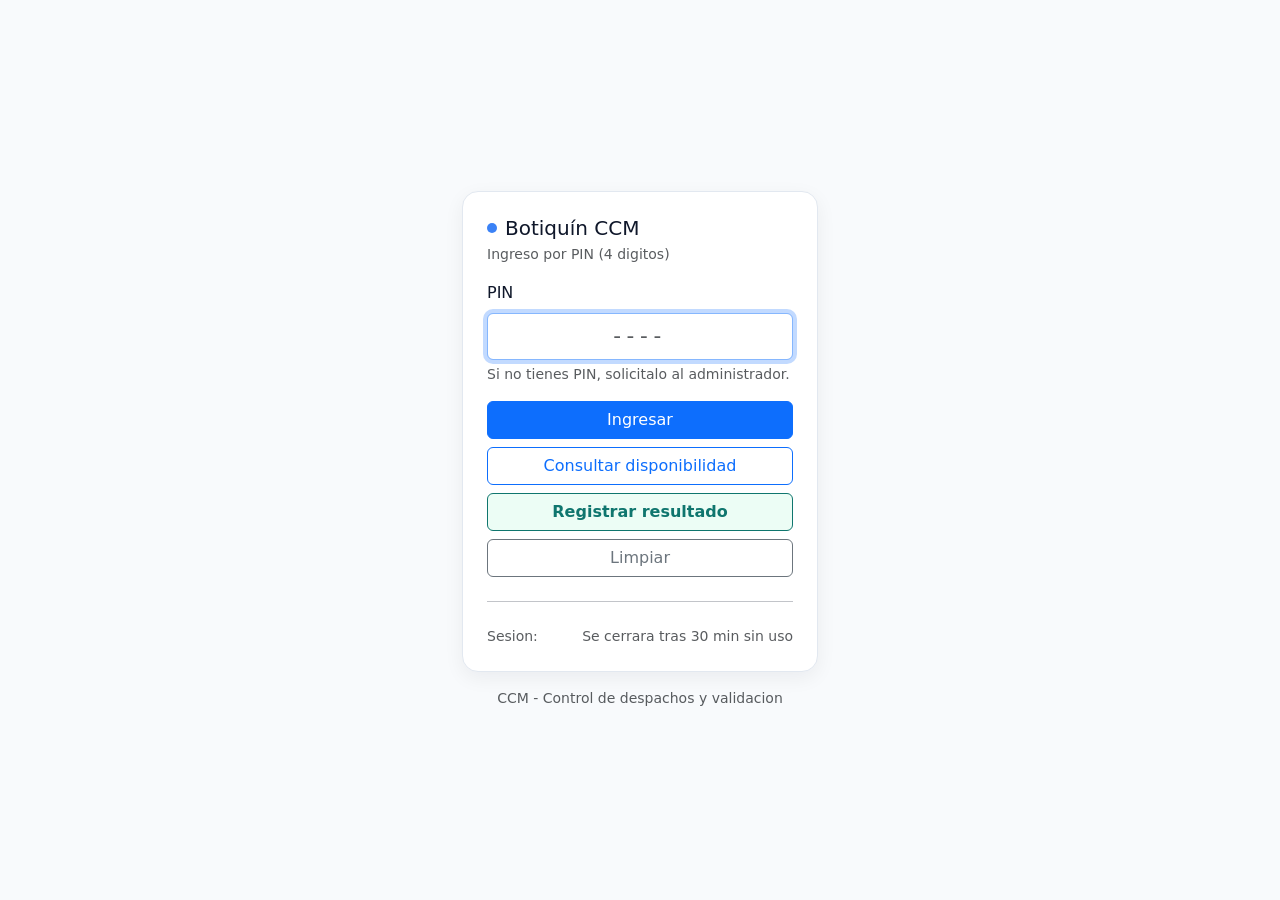
<file: device-dispatch.html>
<!doctype html>
<html lang="es">
<head>
  <meta charset="utf-8" />
  <meta name="viewport" content="width=device-width, initial-scale=1" />
  <title>Botiquín CCM | Despacho dispositivos</title>
  <link href="https://cdn.jsdelivr.net/npm/bootstrap@5.3.3/dist/css/bootstrap.min.css" rel="stylesheet">
  <style>
    :root{ --bg:#f8fafc; --card:#fff; --border:#e2e8f0; --text:#0f172a; --muted:#64748b; }
    body{ background:var(--bg); color:var(--text); }
    .brand-dot{ width:10px;height:10px;border-radius:999px;background:#3b82f6;display:inline-block;margin-right:8px; }
    .app-card{ background:var(--card); border:1px solid var(--border); border-radius:16px; box-shadow:0 6px 20px rgba(15,23,42,.06); }
    .mono{ font-family:ui-monospace,SFMono-Regular,Menlo,Monaco,Consolas,"Liberation Mono","Courier New",monospace; }
    .soft{ color:var(--muted); }
    .table td,.table th{ vertical-align:middle; }
    .sale-mode{ border:1px solid var(--border); border-radius:12px; padding:12px; background:#f8fafc; }
    .sale-mode .btn-check:checked + .btn{ box-shadow:0 0 0 .18rem rgba(25,135,84,.14); }
    @media (max-width: 767px){
      .navbar .container{ gap:.5rem; }
      .navbar .btn{ padding:.25rem .45rem; }
      .mobile-stack{ display:grid !important; grid-template-columns:1fr; }
    }
  </style>
</head>
<body data-session-roles="dispatch" data-session-redirect-admin="device-inventory.html">
  <script src="app-session.js?v=20261023-1"></script>
  <nav class="navbar bg-white border-bottom">
    <div class="container">
      <a class="navbar-brand d-flex align-items-center" href="dispatch-menu.html">
        <span class="brand-dot"></span>
        <span class="fw-semibold">Botiquín CCM</span>
      </a>
      <div class="ms-auto d-flex align-items-center gap-2">
        <a class="btn btn-outline-secondary btn-sm" href="dispatch-menu.html">Despacho</a>
        <a class="btn btn-outline-secondary btn-sm" href="device-inventory.html">Inventario</a>
        <span class="badge text-bg-light border"><span class="text-muted">Despacho:</span> <span id="nav_user" class="ms-1 fw-semibold">-</span></span>
        <button id="btn_logout" class="btn btn-outline-secondary btn-sm">Salir</button>
      </div>
    </div>
  </nav>

  <main class="container py-4">
    <div class="row g-3">
      <div class="col-12 col-lg-5">
        <div class="app-card p-3">
          <div class="d-flex justify-content-between align-items-start">
            <div>
              <h1 class="h5 mb-1">Despacho de dispositivos</h1>
              <div class="soft small">Venta o reposicion por codigo unico.</div>
            </div>
            <span class="badge text-bg-success">Serial</span>
          </div>

          <div id="alert_main" class="alert alert-danger d-none mt-3 mb-0"></div>
          <div id="alert_ok" class="alert alert-success d-none mt-3 mb-0"></div>

          <div class="mt-3">
            <label class="form-label" for="expediente">Expediente</label>
            <input id="expediente" class="form-control mono" inputmode="numeric" autocomplete="off" placeholder="Ej: 4651" />
          </div>

          <div class="sale-mode mt-3">
            <label class="form-label mb-2">Tipo de salida</label>
            <div class="btn-group w-100" role="group" aria-label="Tipo de salida">
              <input type="radio" class="btn-check" name="sale_type" id="sale_type_sale" value="sale" autocomplete="off" checked>
              <label class="btn btn-outline-success" for="sale_type_sale">Venta</label>
              <input type="radio" class="btn-check" name="sale_type" id="sale_type_replacement" value="replacement" autocomplete="off">
              <label class="btn btn-outline-warning" for="sale_type_replacement">Reposicion</label>
            </div>
            <div id="replacement_reason_wrap" class="mt-3 d-none">
              <label class="form-label" for="replacement_reason">Motivo de reposicion</label>
              <input id="replacement_reason" class="form-control" autocomplete="off" placeholder="Ej: garantia, falla, reposicion a paciente" />
              <div class="form-text">La reposicion descuenta inventario, pero no genera venta.</div>
            </div>
          </div>

          <div class="mt-3">
            <label class="form-label" for="serial">Codigo unico del dispositivo</label>
            <input id="serial" class="form-control mono" autocomplete="off" placeholder="Ej: AA2601GW80 / 2606386QBG78EEAN30" />
            <div class="form-text">Escanea o digita el codigo fisico de la unidad.</div>
          </div>

          <div class="mt-3 p-3 bg-light border rounded-3">
            <div class="small soft">Unidad encontrada</div>
            <div id="lookup_name" class="fw-semibold">-</div>
            <div id="lookup_meta" class="small soft">-</div>
          </div>

          <div class="d-grid gap-2 mt-3">
            <button id="btn_add" class="btn btn-primary" disabled>
              <span id="btn_add_text">Agregar al despacho</span>
              <span id="btn_add_spinner" class="spinner-border spinner-border-sm ms-2 d-none"></span>
            </button>
            <button id="btn_clear" class="btn btn-outline-secondary">Limpiar</button>
          </div>
        </div>
      </div>

      <div class="col-12 col-lg-7">
        <div class="app-card p-3">
          <div class="d-flex justify-content-between align-items-start mobile-stack gap-2">
            <div>
              <h2 class="h5 mb-1">Carrito de dispositivos</h2>
              <div class="soft small">Cada linea es una unidad fisica. No se aceptan codigos duplicados.</div>
            </div>
            <span class="badge text-bg-light border"><span id="items_count">0</span> unidades</span>
          </div>

          <div id="alert_cart" class="alert alert-danger d-none mt-3 mb-0"></div>

          <div class="table-responsive mt-3">
            <table class="table table-sm align-middle">
              <thead class="table-light">
                <tr>
                  <th>Dispositivo</th>
                  <th>Codigo unico</th>
                  <th>Estado</th>
                  <th class="text-end">Accion</th>
                </tr>
              </thead>
              <tbody id="tbody">
                <tr><td colspan="4" class="text-center text-muted py-4">Agrega un dispositivo para iniciar.</td></tr>
              </tbody>
            </table>
          </div>

          <div class="d-grid mt-3">
            <button id="btn_confirm" class="btn btn-success" disabled>
              <span id="btn_confirm_text">Confirmar venta de dispositivos</span>
              <span id="btn_confirm_spinner" class="spinner-border spinner-border-sm ms-2 d-none"></span>
            </button>
          </div>
        </div>
      </div>
    </div>
  </main>

  <script>
    const SUPABASE_URL = "https://rewdmcyqxyzcoeiikoow.supabase.co";
    const SUPABASE_ANON_KEY = "eyJhbGciOiJIUzI1NiIsInR5cCI6IkpXVCJ9.eyJpc3MiOiJzdXBhYmFzZSIsInJlZiI6InJld2RtY3lxeHl6Y29laWlrb293Iiwicm9sZSI6ImFub24iLCJpYXQiOjE3NzEwMDcxMDMsImV4cCI6MjA4NjU4MzEwM30.vRkCRFYez3zeL67Ik_niDrPu9wGt53gEqE6LLf_SUHE";
    const el = id => document.getElementById(id);
    const cart = new Map();
    let lastLookup = null;

    function esc(s){ return String(s??"").replace(/[&<>"']/g,m=>({ "&":"&amp;","<":"&lt;",">":"&gt;",'"':"&quot;","'":"&#039;" }[m])); }
    function serialKey(v){ return String(v||"").trim().replace(/\s+/g,"").toLowerCase(); }
    function getSession(){ return { token:localStorage.getItem("dp_session_token")||"", role:(localStorage.getItem("dp_role")||"").toLowerCase(), name:localStorage.getItem("dp_display_name")||"" }; }
    function showAlert(id,msg){ const a=el(id); a.textContent=msg; a.classList.remove("d-none"); }
    function hideAlert(id){ const a=el(id); a.textContent=""; a.classList.add("d-none"); }
    function btnLoad(btnId,textId,spinId,on,onText,offText){ el(btnId).disabled=on; el(spinId).classList.toggle("d-none",!on); el(textId).textContent=on?onText:offText; }

    async function callRpc(fn, body){
      const res = await fetch(`${SUPABASE_URL}/rest/v1/rpc/${fn}`, { method:"POST", headers:{ "Content-Type":"application/json", "apikey":SUPABASE_ANON_KEY, "Authorization":`Bearer ${SUPABASE_ANON_KEY}` }, body:JSON.stringify(body||{}) });
      const text = await res.text(); let data=null; try{ data=text?JSON.parse(text):null; }catch{ data=null; }
      if(!res.ok) throw new Error(data?.message || data?.details || "Error Supabase.");
      return data;
    }
    async function touch(){ const s=getSession(); if(!s.token) return false; const r=await callRpc("rpc_session_touch",{p_session_token:s.token}); return Array.isArray(r) && r.length>0; }
    async function logout(){ const s=getSession(); try{ if(s.token) await callRpc("rpc_logout",{p_session_token:s.token}); }catch(_){} ["dp_session_token","dp_role","dp_display_name","dp_user_id","dp_expires_at","dp_last_activity"].forEach(k=>localStorage.removeItem(k)); window.location.href="index.html"; }

    function renderCart(){
      const tb = el("tbody");
      el("items_count").textContent = String(cart.size);
      updateConfirmButton();
      if(cart.size === 0){
        tb.innerHTML = `<tr><td colspan="4" class="text-center text-muted py-4">Agrega un dispositivo para iniciar.</td></tr>`;
        return;
      }
      tb.innerHTML = [...cart.values()].map(row => `
        <tr>
          <td>
            <div class="fw-semibold">${esc(row.product_name)}</div>
            <div class="small soft">${esc(row.external_code)} - ${esc(row.category || "-")}</div>
          </td>
          <td class="mono">${esc(row.serial_code)}</td>
          <td><span class="badge text-bg-success">Disponible</span></td>
          <td class="text-end"><button class="btn btn-outline-danger btn-sm" data-serial="${esc(row.serial_code)}">Quitar</button></td>
        </tr>
      `).join("");
      tb.querySelectorAll("button[data-serial]").forEach(btn => btn.addEventListener("click", () => {
        cart.delete(serialKey(btn.getAttribute("data-serial")));
        renderCart();
      }));
    }

    function getSaleType(){
      return document.querySelector('input[name="sale_type"]:checked')?.value || "sale";
    }

    function saleTypeLabel(type){
      return type === "replacement" ? "reposicion" : "venta";
    }

    function updateConfirmButton(){
      const type = getSaleType();
      const text = type === "replacement" ? "Confirmar reposicion de dispositivos" : "Confirmar venta de dispositivos";
      el("btn_confirm").disabled = cart.size === 0;
      el("btn_confirm_text").textContent = text;
      el("replacement_reason_wrap").classList.toggle("d-none", type !== "replacement");
    }

    function resetSaleType(){
      el("sale_type_sale").checked = true;
      el("replacement_reason").value = "";
      updateConfirmButton();
    }

    function setLookup(row){
      lastLookup = row;
      if(!row){
        el("lookup_name").textContent = "-";
        el("lookup_meta").textContent = "-";
        el("btn_add").disabled = true;
        return;
      }
      el("lookup_name").textContent = row.product_name || "-";
      el("lookup_meta").textContent = `${row.external_code || "-"} · ${row.category || "-"} · ${row.serial_code || "-"} · Estado: ${row.status || "-"}`;
      el("btn_add").disabled = row.can_dispatch !== true;
    }

    async function lookupSerial(){
      hideAlert("alert_main");
      hideAlert("alert_ok");
      const serial = serialKey(el("serial").value);
      if(!serial){ setLookup(null); return null; }
      const ok = await touch();
      if(!ok) return logout();
      try{
        const row = await callRpc("rpc_device_unit_lookup", { p_session_token:getSession().token, p_serial_code:serial });
        if(!row){
          setLookup(null);
          showAlert("alert_main","Codigo unico no registrado. Primero debe registrarse en inventario de dispositivos.");
          return null;
        }
        setLookup(row);
        if(row.can_dispatch !== true) showAlert("alert_main", `No se puede vender este dispositivo. Estado actual: ${row.status}.`);
        return row;
      }catch(err){
        setLookup(null);
        showAlert("alert_main", err.message || "No se pudo consultar el dispositivo.");
        return null;
      }
    }

    async function addToCart(){
      hideAlert("alert_main"); hideAlert("alert_cart"); hideAlert("alert_ok");
      const exp = String(el("expediente").value||"").trim();
      if(!/^\d+$/.test(exp)){ showAlert("alert_main","Expediente requerido y numerico."); el("expediente").focus(); return; }
      const row = lastLookup || await lookupSerial();
      if(!row || row.can_dispatch !== true) return;
      const key = serialKey(row.serial_code);
      if(cart.has(key)){ showAlert("alert_main","Este codigo unico ya esta en el carrito."); return; }
      cart.set(key, row);
      renderCart();
      el("serial").value = "";
      setLookup(null);
      el("serial").focus();
    }

    async function confirmSale(){
      hideAlert("alert_main"); hideAlert("alert_cart"); hideAlert("alert_ok");
      const exp = String(el("expediente").value||"").trim();
      if(!/^\d+$/.test(exp)) return showAlert("alert_main","Expediente requerido y numerico.");
      if(cart.size === 0) return showAlert("alert_cart","Carrito vacio.");
      const ok = await touch();
      if(!ok) return logout();
      try{
        const saleType = getSaleType();
        const reason = String(el("replacement_reason").value||"").trim();
        if(saleType === "replacement" && !reason){
          showAlert("alert_main","Indica el motivo de la reposicion.");
          el("replacement_reason").focus();
          return;
        }
        const offText = saleType === "replacement" ? "Confirmar reposicion de dispositivos" : "Confirmar venta de dispositivos";
        btnLoad("btn_confirm","btn_confirm_text","btn_confirm_spinner",true,"Confirmando...",offText);
        const result = await callRpc("rpc_device_dispatch_submit", {
          p_session_token:getSession().token,
          p_expediente:exp,
          p_serials:[...cart.values()].map(r=>r.serial_code),
          p_sale_type:saleType,
          p_reason:reason
        });
        cart.clear(); renderCart(); setLookup(null); el("serial").value = ""; el("expediente").value = ""; resetSaleType();
        showAlert("alert_ok", `${saleType === "replacement" ? "Reposicion" : "Venta"} confirmada${result?.sale_no ? " | Dispositivos #"+result.sale_no : ""}.`);
      }catch(err){
        showAlert("alert_main", err.message || `No se pudo confirmar la ${saleTypeLabel(getSaleType())}.`);
      }finally{
        updateConfirmButton();
        el("btn_confirm_spinner").classList.add("d-none");
      }
    }

    (async function init(){
      if(!await window.AppSession.requireSession({ roles:["dispatch"] })) return;
      const s=getSession();
      if(!s.token) return window.location.href="index.html";
      if(s.role !== "dispatch"){
        if(s.role === "admin") return window.location.href="device-inventory.html";
        if(s.role === "cashier") return window.location.href="cashier.html";
        return window.location.href="index.html";
      }
      el("nav_user").textContent = s.name || "-";
      el("btn_logout").addEventListener("click", logout);
      el("serial").addEventListener("input", () => { window.clearTimeout(window.__deviceLookup); window.__deviceLookup = window.setTimeout(lookupSerial, 180); });
      el("serial").addEventListener("keydown", async e => { if(e.key === "Enter"){ e.preventDefault(); await addToCart(); } });
      el("btn_add").addEventListener("click", async () => {
        btnLoad("btn_add","btn_add_text","btn_add_spinner",true,"Agregando...","Agregar al despacho");
        try{ await addToCart(); }
        finally{
          btnLoad("btn_add","btn_add_text","btn_add_spinner",false,"Agregando...","Agregar al despacho");
          el("btn_add").disabled = !lastLookup || lastLookup.can_dispatch !== true;
        }
      });
      el("btn_clear").addEventListener("click", () => { el("serial").value=""; setLookup(null); hideAlert("alert_main"); el("serial").focus(); });
      el("btn_confirm").addEventListener("click", confirmSale);
      document.querySelectorAll('input[name="sale_type"]').forEach(input => input.addEventListener("change", () => {
        updateConfirmButton();
        if(getSaleType() === "replacement") setTimeout(() => el("replacement_reason").focus(), 50);
      }));
      renderCart();
      el("expediente").focus();
    })();
  </script>
</body>
</html>
</file>
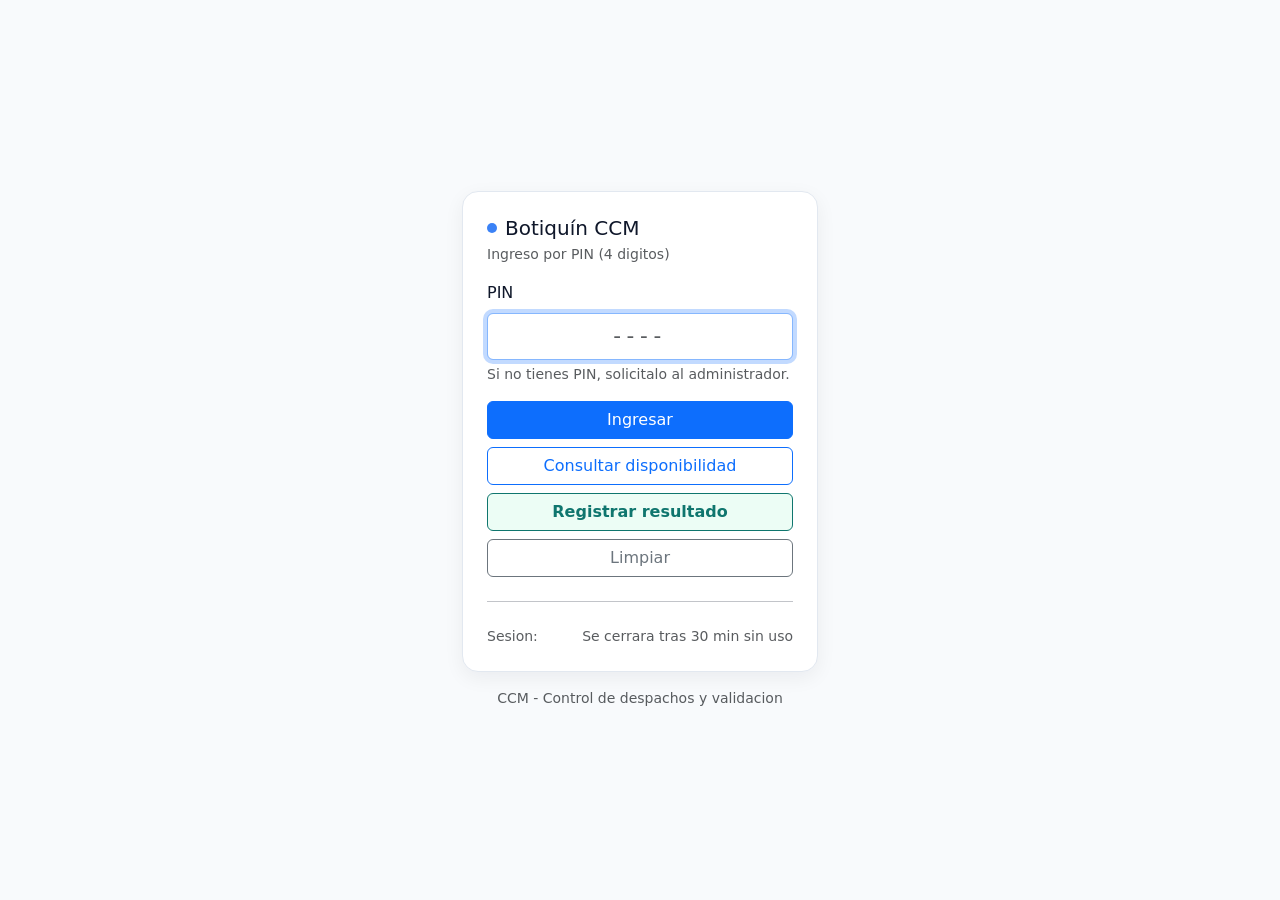
<file: dispatch-menu.html>
<!doctype html>
<html lang="es">
<head>
  <meta charset="utf-8" />
  <meta name="viewport" content="width=device-width, initial-scale=1" />
  <title>Botiquín CCM | Despacho</title>
  <link href="https://cdn.jsdelivr.net/npm/bootstrap@5.3.3/dist/css/bootstrap.min.css" rel="stylesheet">
  <style>
    :root{ --bg:#f8fafc; --card:#fff; --border:#e2e8f0; --text:#0f172a; --muted:#64748b; }
    body{ background:var(--bg); color:var(--text); }
    .brand-dot{ width:10px;height:10px;border-radius:999px;background:#3b82f6;display:inline-block;margin-right:8px; }
    .app-card{ background:var(--card); border:1px solid var(--border); border-radius:16px; box-shadow:0 6px 20px rgba(15,23,42,.06); }
    .flow-card{ min-height:180px; border:1px solid var(--border); border-radius:14px; background:#fff; transition:.15s ease; }
    .flow-card:hover{ border-color:#93c5fd; box-shadow:0 10px 24px rgba(37,99,235,.10); transform:translateY(-1px); }
    .flow-icon{ width:42px; height:42px; border-radius:12px; display:flex; align-items:center; justify-content:center; font-weight:800; }
    .muted{ color:var(--muted); }
  </style>
</head>
<body data-session-roles="dispatch" data-session-redirect-admin="history.html">
  <script src="app-session.js?v=20261023-1"></script>
  <nav class="navbar bg-white border-bottom">
    <div class="container">
      <a class="navbar-brand d-flex align-items-center" href="dispatch-menu.html">
        <span class="brand-dot"></span>
        <span class="fw-semibold">Botiquín CCM</span>
      </a>
      <div class="ms-auto d-flex align-items-center gap-2">
        <span class="badge text-bg-light border"><span class="text-muted">Usuario:</span> <span id="nav_user" class="ms-1 fw-semibold">-</span></span>
        <button id="btn_logout" class="btn btn-outline-secondary btn-sm">Salir</button>
      </div>
    </div>
  </nav>

  <main class="container py-4">
    <div class="mb-3">
      <h1 class="h4 mb-1">Selecciona el tipo de despacho</h1>
      <div class="muted">Usa farmacia para medicamentos y dispositivos para productos con codigo unico.</div>
    </div>

    <div id="alert_main" class="alert alert-danger d-none"></div>

    <div class="row g-3">
      <div class="col-12 col-lg-6">
        <a class="flow-card d-block p-4 text-decoration-none text-dark" href="dispatch.html">
          <div class="d-flex align-items-start gap-3">
            <div class="flow-icon bg-primary-subtle text-primary">Rx</div>
            <div>
              <h2 class="h5 mb-1">Farmacia</h2>
              <p class="muted mb-3">Medicamentos por barcode, cantidad, lote y regla FEFO.</p>
              <span class="btn btn-primary">Despachar farmacia</span>
            </div>
          </div>
        </a>
      </div>
      <div class="col-12 col-lg-6">
        <a class="flow-card d-block p-4 text-decoration-none text-dark" href="device-dispatch.html">
          <div class="d-flex align-items-start gap-3">
            <div class="flow-icon bg-success-subtle text-success">ID</div>
            <div>
              <h2 class="h5 mb-1">Dispositivos</h2>
              <p class="muted mb-3">Productos no farmacos por codigo unico. Venta o reposicion por serial.</p>
              <span class="btn btn-success">Despachar dispositivos</span>
            </div>
          </div>
        </a>
      </div>
    </div>
  </main>

  <script>
    const SUPABASE_URL = "https://rewdmcyqxyzcoeiikoow.supabase.co";
    const SUPABASE_ANON_KEY = "eyJhbGciOiJIUzI1NiIsInR5cCI6IkpXVCJ9.eyJpc3MiOiJzdXBhYmFzZSIsInJlZiI6InJld2RtY3lxeHl6Y29laWlrb293Iiwicm9sZSI6ImFub24iLCJpYXQiOjE3NzEwMDcxMDMsImV4cCI6MjA4NjU4MzEwM30.vRkCRFYez3zeL67Ik_niDrPu9wGt53gEqE6LLf_SUHE";
    const el = id => document.getElementById(id);
    function getSession(){ return { token:localStorage.getItem("dp_session_token")||"", role:(localStorage.getItem("dp_role")||"").toLowerCase(), name:localStorage.getItem("dp_display_name")||"" }; }
    async function callRpc(fn, body){
      const res = await fetch(`${SUPABASE_URL}/rest/v1/rpc/${fn}`, { method:"POST", headers:{ "Content-Type":"application/json", "apikey":SUPABASE_ANON_KEY, "Authorization":`Bearer ${SUPABASE_ANON_KEY}` }, body:JSON.stringify(body||{}) });
      const text = await res.text(); let data=null; try{ data=text?JSON.parse(text):null; }catch{ data=null; }
      if(!res.ok) throw new Error(data?.message || data?.details || "Error Supabase.");
      return data;
    }
    async function logout(){
      const s = getSession();
      try{ if(s.token) await callRpc("rpc_logout", { p_session_token:s.token }); }catch(_){}
      ["dp_session_token","dp_role","dp_display_name","dp_user_id","dp_expires_at","dp_last_activity"].forEach(k=>localStorage.removeItem(k));
      window.location.href = "index.html";
    }
    (async function init(){
      if(!await window.AppSession.requireSession({ roles:["dispatch"] })) return;
      const s = getSession();
      if(!s.token) return window.location.href = "index.html";
      if(s.role === "cashier") return window.location.href = "cashier.html";
      if(s.role === "admin") return window.location.href = "history.html";
      if(s.role !== "dispatch") return window.location.href = "index.html";
      el("nav_user").textContent = s.name || "-";
      el("btn_logout").addEventListener("click", logout);
    })();
  </script>
</body>
</html>
</file>
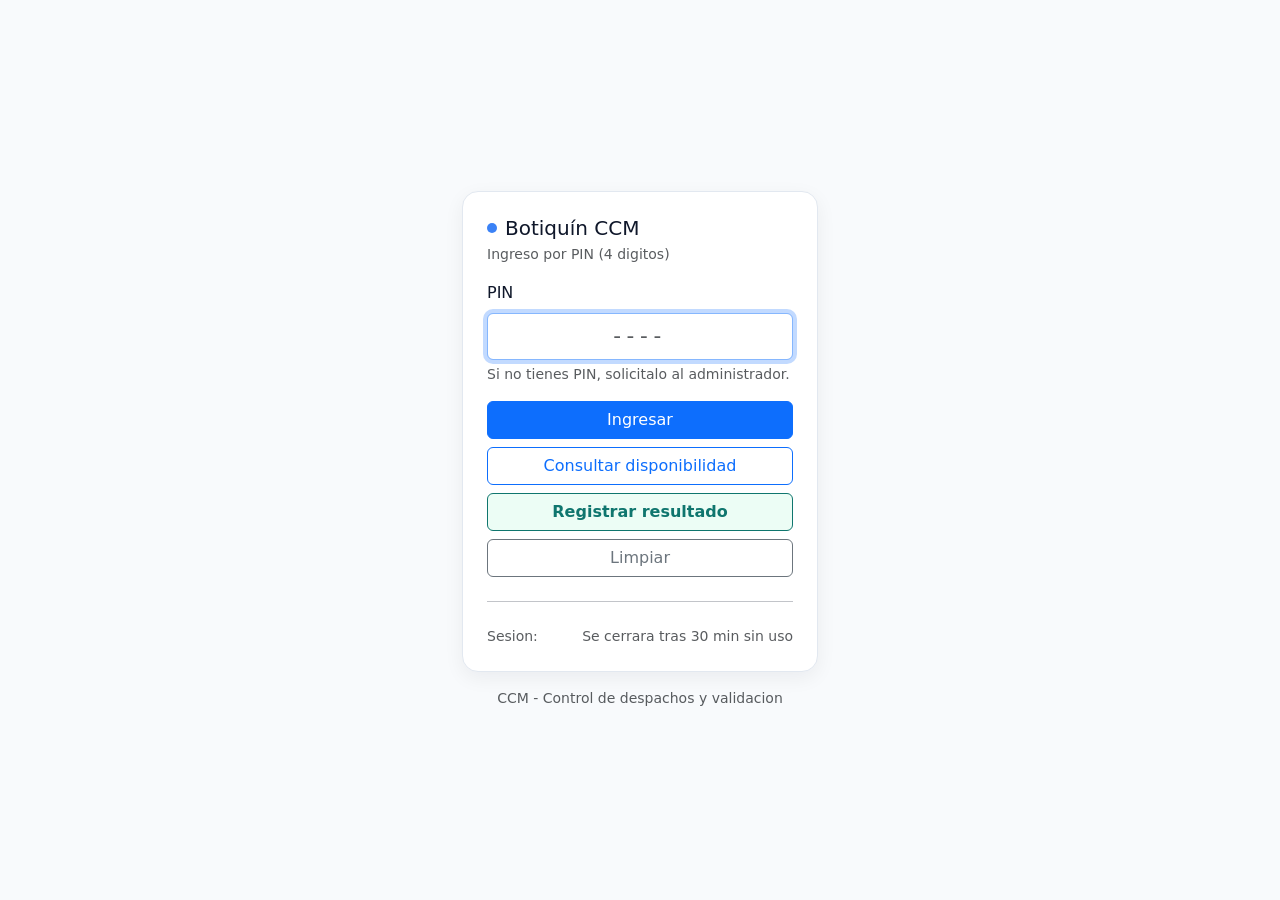
<file: dispatch.html>
<!doctype html>
<html lang="es">
<head>
  <meta charset="utf-8" />
  <meta name="viewport" content="width=device-width, initial-scale=1" />
  <title>Botiquín CCM | Despacho</title>

  <link href="https://cdn.jsdelivr.net/npm/bootstrap@5.3.3/dist/css/bootstrap.min.css" rel="stylesheet">

  <style>
    :root{
      --bg:#f8fafc; --card:#fff; --border:#e2e8f0; --text:#0f172a;
    }
    body{ background:var(--bg); color:var(--text); }
    .app-card{
      background:var(--card); border:1px solid var(--border); border-radius:16px;
      box-shadow: 0 6px 20px rgba(15,23,42,.06);
    }
    .brand-dot{ width:10px;height:10px;border-radius:999px;background:#3b82f6;display:inline-block;margin-right:8px; }
    .mono{ font-family: ui-monospace, SFMono-Regular, Menlo, Monaco, Consolas, "Liberation Mono","Courier New", monospace; }
    .table td,.table th{ vertical-align:middle; }
    .kbd-hint{ border:1px solid var(--border); border-radius:10px; padding:.15rem .45rem; background:#fff; }
    .soft{ color:#475569; }
    .lot-panel{ border:1px solid var(--border); border-radius:12px; background:#f8fafc; }
    .lot-row{ display:grid; grid-template-columns:1fr auto; gap:10px; align-items:center; padding:9px 10px; border-bottom:1px solid var(--border); }
    .lot-row:last-child{ border-bottom:0; }
    .lot-row.disabled{ background:#f1f5f9; opacity:.58; }
    .lot-meta{ color:#64748b; font-size:.78rem; line-height:1.25; }
    .lot-qty{ font-weight:800; text-align:right; }
    .qty-limit.is-invalid{ border-color:#dc3545; box-shadow:0 0 0 .2rem rgba(220,53,69,.12); }
  </style>
</head>

<body data-session-roles="dispatch" data-session-redirect-admin="catalog.html">
  <script src="app-session.js?v=20261023-1"></script>
  <nav class="navbar bg-white border-bottom">
    <div class="container">
      <a class="navbar-brand d-flex align-items-center" href="dispatch.html">
        <span class="brand-dot"></span>
        <span class="fw-semibold">Botiquín CCM</span>
      </a>

      <div class="ms-auto d-flex align-items-center gap-2">
        <a class="btn btn-outline-secondary btn-sm" href="availability.html">Disponibilidad</a>
        <a class="btn btn-outline-secondary btn-sm" href="inventory-audit.html">Inventario</a>
        <span class="badge text-bg-light border">
          <span class="text-muted">Despacho:</span> <span id="nav_user" class="ms-1 fw-semibold">-</span>
        </span>
        <button id="btn_logout" class="btn btn-outline-secondary btn-sm">Salir</button>
      </div>
    </div>
  </nav>

  <main class="container py-4">
    <div class="row g-3">
      <!-- Left: capture -->
      <div class="col-12 col-lg-5">
        <div class="app-card p-3">
          <div class="d-flex justify-content-between align-items-start">
            <div>
              <div class="fw-semibold">Nuevo despacho</div>
              <div class="text-muted small">Expediente, cantidad y escaneo. El carrito confirma.</div>
            </div>
            <div class="text-end small soft">
              <div><span class="kbd-hint mono">Enter</span> avanzar/agregar</div>
            </div>
          </div>

          <div id="alert_main" class="alert alert-danger d-none mt-3 mb-0"></div>
          <div id="alert_ok" class="alert alert-success d-none mt-3 mb-0"></div>

          <div class="mt-3">
            <label class="form-label" for="expediente">Expediente (codigo paciente)</label>
            <input id="expediente" class="form-control mono" inputmode="numeric" autocomplete="off" placeholder="Ej: 123456" tabindex="1" />
            <div class="form-text">Debe ser numerico. (No bloquea si no existe, MVP).</div>
          </div>

          <div class="row g-2 mt-2">
            <div class="col-4">
              <label class="form-label" for="qty">Cant.</label>
              <input id="qty" class="form-control mono" inputmode="numeric" autocomplete="off" value="1" tabindex="2" />
            </div>
            <div class="col-8">
              <label class="form-label" for="barcode">Barcode</label>
              <input id="barcode" class="form-control mono" autocomplete="off" placeholder="Escanea aqui..." tabindex="3" />
            </div>
          </div>

          <div class="mt-2 d-flex align-items-center justify-content-between">
            <div class="small">
              <span class="text-muted">Producto:</span>
              <span id="lookup_name" class="fw-semibold ms-1">-</span>
              <span id="lookup_state" class="ms-2"></span>
            </div>
            <div class="d-flex gap-2">
              <button id="btn_add" class="btn btn-primary btn-sm" disabled tabindex="5">
                <span id="btn_add_text">Agregar</span>
                <span id="btn_add_spinner" class="spinner-border spinner-border-sm ms-2 d-none"></span>
              </button>
              <button id="btn_clear" class="btn btn-outline-secondary btn-sm" tabindex="6">Limpiar</button>
            </div>
          </div>

          <div id="lot_panel" class="lot-panel mt-3 d-none">
            <div class="d-flex justify-content-between align-items-center p-2 border-bottom">
              <div>
                <div class="fw-semibold small">Lotes FEFO</div>
                <div class="text-muted small">La base descuenta primero el lote vendible mas proximo a vencer.</div>
              </div>
              <span id="lot_summary" class="badge text-bg-light border">-</span>
            </div>
            <div id="lot_list"></div>
          </div>

          <hr class="my-3">

          <div class="d-flex justify-content-between">
            <div class="small text-muted">Items: <span id="items_count" class="fw-semibold text-dark">0</span></div>
            <div class="small text-muted">Unidades: <span id="units_total" class="fw-semibold text-dark">0</span></div>
          </div>

          <div class="small text-muted mt-3">Sesion: se cierra tras 30 min sin uso.</div>
        </div>
      </div>

      <!-- Right: cart -->
      <div class="col-12 col-lg-7">
        <div class="app-card p-3">
          <div class="fw-semibold">Carrito (validacion antes de confirmar)</div>
          <div class="text-muted small">Puedes eliminar lineas antes de confirmar.</div>

          <div id="alert_cart" class="alert alert-danger d-none mt-3 mb-0"></div>

          <div class="table-responsive mt-3">
            <table class="table table-sm">
              <thead class="table-light">
                <tr>
                  <th style="width:18%">Cant.</th>
                  <th style="width:52%">Producto</th>
                  <th style="width:20%">Barcode</th>
                  <th style="width:10%" class="text-end">Accion</th>
                </tr>
              </thead>
              <tbody id="tbody">
                <tr><td colspan="4" class="text-center text-muted py-4">Escanea un barcode para iniciar.</td></tr>
              </tbody>
            </table>
          </div>

          <div class="d-grid mt-3">
            <button id="btn_confirm" class="btn btn-success" disabled tabindex="4">
              <span id="btn_confirm_text">Confirmar despacho</span>
              <span id="btn_confirm_spinner" class="spinner-border spinner-border-sm ms-2 d-none"></span>
            </button>
          </div>

        </div>
      </div>
    </div>
  </main>

  <script src="https://cdn.jsdelivr.net/npm/bootstrap@5.3.3/dist/js/bootstrap.bundle.min.js"></script>

  <script>
    /***********************
     * CONFIG
     ***********************/
    const SUPABASE_URL = "https://rewdmcyqxyzcoeiikoow.supabase.co";
    const SUPABASE_ANON_KEY = "eyJhbGciOiJIUzI1NiIsInR5cCI6IkpXVCJ9.eyJpc3MiOiJzdXBhYmFzZSIsInJlZiI6InJld2RtY3lxeHl6Y29laWlrb293Iiwicm9sZSI6ImFub24iLCJpYXQiOjE3NzEwMDcxMDMsImV4cCI6MjA4NjU4MzEwM30.vRkCRFYez3zeL67Ik_niDrPu9wGt53gEqE6LLf_SUHE";

    const ROUTES = { login:"index.html", catalog:"catalog.html", cashier:"cashier.html" };

    // RPCs existentes (de tu backend)
    const RPC = {
      touch: "rpc_session_touch",
      logout: "rpc_logout",
      pharmaLookup: "rpc_pharma_lookup",        // <-- lookup en pharma_catalog
      dispatchCreate: "rpc_dispatch_start",     // <-- crea header
      dispatchAddItem: "rpc_dispatch_add_item",  // <-- agrega item
      dispatchConfirm: "rpc_dispatch_confirm",   // <-- confirma (genera delivery_no)
      dispatchSubmitCart: "rpc_dispatch_submit_cart",
      dispatchStockCheck: "dispatch_stock_check"
    };

    /***********************
     * Helpers
     ***********************/
    const el = (id) => document.getElementById(id);
    const IDLE_MS = 30 * 60 * 1000;

    function showAlert(id,msg){ const a=el(id); a.textContent=msg; a.classList.remove("d-none"); }
    function hideAlert(id){ const a=el(id); a.textContent=""; a.classList.add("d-none"); }

    function setLastActivity(){ localStorage.setItem("dp_last_activity", new Date().toISOString()); }
    function getSession(){
      return {
        token: localStorage.getItem("dp_session_token")||"",
        role: (localStorage.getItem("dp_role")||"").toLowerCase(),
        name: localStorage.getItem("dp_display_name")||""
      };
    }
    function esc(s){ return String(s??"").replace(/[&<>"']/g,m=>({ "&":"&amp;","<":"&lt;",">":"&gt;",'"':"&quot;","'":"&#039;" }[m])); }
    function btnLoad(btnId, textId, spinId, on, tOn, tOff){
      el(btnId).disabled = on;
      el(spinId).classList.toggle("d-none", !on);
      el(textId).textContent = on ? tOn : tOff;
    }
    function normalizeDigits(v){ return String(v||"").trim().replace(/\D/g,""); }

    async function callRpc(fn, body){
      const res = await fetch(`${SUPABASE_URL}/rest/v1/rpc/${fn}`, {
        method:"POST",
        headers:{
          "Content-Type":"application/json",
          "apikey": SUPABASE_ANON_KEY,
          "Authorization": `Bearer ${SUPABASE_ANON_KEY}`
        },
        body: JSON.stringify(body||{})
      });
      const text = await res.text();
      let data=null; try{ data = text ? JSON.parse(text) : null; }catch{ data=null; }
      if(!res.ok){
        const msg = (data && (data.message||data.error||data.details)) ? (data.message||data.error||data.details) : "Error Supabase.";
        throw new Error(msg);
      }
      return data;
    }

    let lastTouchAt = 0;
    async function touchSession(force=false){
      const now = Date.now();
      if(!force && (now-lastTouchAt)<60_000) return true;
      lastTouchAt = now;
      const s = getSession();
      if(!s.token) return false;
      const rows = await callRpc(RPC.touch,{ p_session_token:s.token });
      return Array.isArray(rows) && rows.length>0;
    }

    async function logoutAndGoLogin(){
      try{
        const s=getSession();
        if(s.token) await callRpc(RPC.logout,{ p_session_token:s.token });
      }catch(_){}
      ["dp_session_token","dp_role","dp_display_name","dp_user_id","dp_expires_at","dp_last_activity"].forEach(k=>localStorage.removeItem(k));
      window.location.href = ROUTES.login;
    }

    function startIdleWatcher(){
      setInterval(async ()=>{
        const last = localStorage.getItem("dp_last_activity");
        if(!last) return;
        if(Date.now() - new Date(last).getTime() > IDLE_MS){
          alert("Sesion cerrada por inactividad (30 min).");
          await logoutAndGoLogin();
        }
      }, 30_000);
    }

    /***********************
     * Cart (local hasta confirmar)
     ***********************/
    const cart = new Map(); // barcode -> { barcode, name, qty }
    const lookupCache = new Map(); // barcode -> {name, active}
    let addInFlight = false;
    let lastAddSignature = "";
    let lastAddAt = 0;

    function hasExpediente(){
      return normalizeDigits(el("expediente").value).length > 0;
    }

    function cartTotals(){
      let items = 0, units = 0;
      cart.forEach(v=>{ items += 1; units += Number(v.qty||0); });
      el("items_count").textContent = String(items);
      el("units_total").textContent = String(units);
      el("btn_confirm").disabled = (items === 0 || !hasExpediente());
    }

    function renderCart(){
      const tb = el("tbody");
      tb.innerHTML = "";
      if(cart.size === 0){
        tb.innerHTML = `<tr><td colspan="4" class="text-center text-muted py-4">Escanea un barcode para iniciar.</td></tr>`;
        cartTotals();
        return;
      }

      [...cart.values()].sort((a,b)=> (a.name||"").localeCompare(b.name||"","es")).forEach(row=>{
        const tr = document.createElement("tr");
        tr.innerHTML = `
          <td class="mono">${esc(row.qty)}</td>
          <td class="fw-semibold">${esc(row.name)}</td>
          <td class="mono">${esc(row.barcode)}</td>
          <td class="text-end">
            <button class="btn btn-outline-danger btn-sm" data-bc="${esc(row.barcode)}">Quitar</button>
          </td>
        `;
        tb.appendChild(tr);
      });

      tb.querySelectorAll('button[data-bc]').forEach(b=>{
        b.addEventListener("click", ()=>{
          const bc = b.getAttribute("data-bc");
          cart.delete(bc);
          renderCart();
        });
      });

      cartTotals();
    }

    function clearLots(){
      el("lot_panel").classList.add("d-none");
      el("lot_summary").textContent = "-";
      el("lot_list").innerHTML = "";
    }

    function lotBadge(lot){
      if(Number(lot.sellable_lot_qty || 0) > 0 && lot.is_sellable === true) return `<span class="badge text-bg-success">Vendible</span>`;
      if(lot.expiration_status === "expired") return `<span class="badge bg-danger">VENCIDO</span>`;
      return `<span class="badge bg-warning text-dark">RETENIDO</span>`;
    }

    function dateText(value){
      if(!value) return "Sin vencimiento";
      const date = new Date(value);
      return Number.isNaN(date.getTime()) ? String(value) : date.toLocaleDateString("es-SV");
    }

    function renderLots(lots){
      const physical = lots.reduce((sum,lot)=>sum + Math.max(0, Math.trunc(Number(lot.physical_lot_qty || 0))), 0);
      const sellable = lots.reduce((sum,lot)=>sum + Math.max(0, Math.trunc(Number(lot.sellable_lot_qty || 0))), 0);
      el("lot_summary").textContent = `${sellable}/${physical} vendibles`;
      el("lot_list").innerHTML = lots.length ? lots.map(lot => {
        const sellableQty = Math.max(0, Math.trunc(Number(lot.sellable_lot_qty || 0)));
        const physicalQty = Math.max(0, Math.trunc(Number(lot.physical_lot_qty || 0)));
        const disabled = !(sellableQty > 0 && lot.is_sellable === true);
        return `
          <div class="lot-row ${disabled ? "disabled bg-light" : ""}">
            <div>
              <div class="d-flex align-items-center gap-2 flex-wrap">
                <span class="fw-semibold">Lote ${esc(lot.lot_no || "-")}</span>
                ${lotBadge(lot)}
              </div>
              <div class="lot-meta">Vence: ${esc(dateText(lot.expires_at))} · Fisico: ${physicalQty} · Vendible: ${sellableQty}</div>
            </div>
            <div class="lot-qty">${sellableQty}</div>
          </div>`;
      }).join("") : `<div class="p-3 text-muted small">Sin lotes fisicos registrados para este producto.</div>`;
      el("lot_panel").classList.remove("d-none");
    }

    async function fetchLots(externalCode){
      if(!externalCode){ clearLots(); return; }
      const url = `${SUPABASE_URL}/rest/v1/vw_lot_stock_state?external_code=eq.${encodeURIComponent(externalCode)}&select=lot_no,expires_at,expiration_status,physical_lot_qty,sellable_lot_qty,is_sellable&order=expires_at.asc.nullslast,lot_no.asc.nullslast`;
      const res = await fetch(url, { headers:{ "apikey":SUPABASE_ANON_KEY, "Authorization":`Bearer ${SUPABASE_ANON_KEY}` } });
      const text = await res.text();
      let data = null; try{ data = text ? JSON.parse(text) : null; }catch{ data = null; }
      if(!res.ok) throw new Error(data?.message || data?.details || "No se pudieron cargar los lotes.");
      renderLots(Array.isArray(data) ? data : []);
    }

    function setQtyLimit(availableQty){
      const available = Math.max(0, Math.trunc(Number(availableQty || 0)));
      const qty = el("qty");
      if(available > 0) qty.setAttribute("max", String(available));
      else qty.removeAttribute("max");
      qty.classList.toggle("qty-limit", available > 0);
      qty.classList.remove("is-invalid");
    }

    function enforceQtyLimit(){
      const qty = el("qty");
      const max = Number(qty.getAttribute("max") || 0);
      const current = Math.max(1, parseInt(normalizeDigits(qty.value) || "1", 10));
      if(max > 0 && current > max){
        qty.value = String(max);
        qty.classList.add("is-invalid");
        showAlert("alert_main", `Cantidad ajustada al maximo disponible: ${max}.`);
        return max;
      }
      qty.classList.remove("is-invalid");
      return current;
    }

    /***********************
     * Lookup (pharma_catalog)
     ***********************/
    function setLookupUI(state){
      // state: {name, active, ok, msg}
      el("lookup_name").textContent = state.name || "-";
      el("lookup_state").innerHTML = state.msg || "";
      el("btn_add").disabled = !state.ok;
    }

    function cacheLookup(inputBarcode, data){
      const normalizedInput = normalizeDigits(inputBarcode);
      const normalizedMatch = normalizeDigits(data?.barcode);
      const value = {
        barcode: normalizedMatch || normalizedInput,
        external_code: data.external_code || null,
        name: data.name,
        active: !!data.active,
        available_qty: Number(data.available_qty || 0),
        stock_qty: Number(data.stock_qty || 0)
      };
      if(normalizedInput) lookupCache.set(normalizedInput, value);
      if(normalizedMatch) lookupCache.set(normalizedMatch, value);
      return value;
    }

    async function checkStock(barcode, requestedQty){
      const rows = await callRpc(RPC.dispatchStockCheck, {
        p_barcode: barcode,
        p_requested_qty: Number(requestedQty || 1),
        p_exclude_dispatch_id: null
      });
      return Array.isArray(rows) && rows.length ? rows[0] : null;
    }

    function stockBadge(check){
      const available = Math.max(0, Math.trunc(Number(check?.available_qty || 0)));
      return available > 0
        ? `<span class="badge text-bg-success ms-2">Disponible: ${available}</span>`
        : `<span class="badge text-bg-danger ms-2">Sin existencia: 0</span>`;
    }

    async function lookupBarcode(barcode){
      hideAlert("alert_main");
      hideAlert("alert_ok");

      const bc = normalizeDigits(barcode);
      if(!bc){
        setLookupUI({ ok:false, name:"-", msg:"" });
        clearLots();
        setQtyLimit(0);
        return;
      }

      // cache primero
      if(lookupCache.has(bc)){
        const c = lookupCache.get(bc);
        if(!c.active){
          setLookupUI({ ok:false, name:c.name, msg:`<span class="badge text-bg-secondary ms-2">Inactivo</span>` });
        }else{
          setLookupUI({ ok:Number(c.available_qty || 0) > 0, name:c.name, msg:stockBadge(c) });
        }
        setQtyLimit(c.available_qty);
        fetchLots(c.external_code).catch(()=>clearLots());
        return c;
      }

      const ok = await touchSession(true);
      if(!ok) return logoutAndGoLogin();

      const s = getSession();
      try{
        const rows = await callRpc(RPC.pharmaLookup, { p_session_token:s.token, p_barcode:bc });
        const r = Array.isArray(rows) && rows.length ? rows[0] : null;

        if(!r){
          setLookupUI({
            ok:false,
            name:"No identificado",
            msg:`<span class="badge text-bg-warning ms-2">No existe en catalogo</span>`
          });
          clearLots();
          setQtyLimit(0);
          return null;
        }

        let stock = null;
        if(r.active){
          stock = await checkStock(r.barcode || bc, Math.max(1, parseInt(normalizeDigits(el("qty").value) || "1", 10)));
        }

        const cached = cacheLookup(bc, {
          barcode:r.barcode || bc,
          external_code: stock?.external_code || r.external_code || null,
          name:r.product_name,
          active:!!r.active,
          available_qty: stock ? Number(stock.available_qty || 0) : 0,
          stock_qty: stock ? Number(stock.stock_qty || 0) : 0
        });

        if(!r.active){
          setLookupUI({ ok:false, name:r.product_name, msg:`<span class="badge text-bg-secondary ms-2">Inactivo</span>` });
        }else if(!stock || stock.ok !== true){
          setLookupUI({ ok:false, name:r.product_name, msg:stockBadge(stock) });
        }else{
          setLookupUI({ ok:true, name:r.product_name, msg:stockBadge(stock) });
        }
        setQtyLimit(cached.available_qty);
        fetchLots(cached.external_code).catch(()=>clearLots());
        return cached;
      } catch(err){
        showAlert("alert_main", err.message || "No se pudo consultar el catalogo.");
        setLookupUI({ ok:false, name:"-", msg:"" });
        clearLots();
        setQtyLimit(0);
        return null;
      }
    }

    /***********************
     * Actions
     ***********************/
    function clearInputs(keepExpediente=true){
      if(!keepExpediente) el("expediente").value = "";
      el("barcode").value = "";
      el("qty").value = "1";
      setLookupUI({ ok:false, name:"-", msg:"" });
      clearLots();
      setQtyLimit(0);
      el("barcode").focus();
    }

    function fefoInventoryChangedMessage(){
      return "El inventario disponible cambio durante la operacion. Vuelve a cargar el producto/lotes e intenta de nuevo.";
    }

    function isFefoInventoryError(err){
      const message = String(err?.message || err || "");
      return /lotes vendibles suficientes|inventario disponible cambio|sellable/i.test(message);
    }

    async function addToCart(){
      if(addInFlight) return;
      hideAlert("alert_main");
      hideAlert("alert_cart");
      hideAlert("alert_ok");

      const exp = normalizeDigits(el("expediente").value);
      if(!exp){
        showAlert("alert_main","Expediente requerido (numerico).");
        el("expediente").focus();
        return;
      }

      const bc = normalizeDigits(el("barcode").value);
      if(!bc){
        showAlert("alert_main","Barcode requerido.");
        el("barcode").focus();
        return;
      }

      const qty = enforceQtyLimit();
      const signature = `${exp}|${bc}|${qty}`;
      const now = Date.now();
      if(signature === lastAddSignature && now - lastAddAt < 900) return;

      addInFlight = true;
      lastAddSignature = signature;
      lastAddAt = now;
      window.clearTimeout(window.__lk);
      try {
        const cached = lookupCache.get(bc) || await lookupBarcode(bc);

        if(!cached || !cached.active){
          showAlert("alert_main", "Este barcode no esta activo/en catalogo. Solicita al administrador.");
          return;
        }

        const cartBarcode = normalizeDigits(cached.barcode || bc);
        const currentQty = cart.has(cartBarcode) ? Number(cart.get(cartBarcode).qty || 0) : 0;
        const requestedQty = currentQty + qty;
        const availableCached = Math.max(0, Math.trunc(Number(cached.available_qty || 0)));
        if(availableCached > 0 && requestedQty > availableCached){
          const remaining = Math.max(0, availableCached - currentQty);
          el("qty").value = String(Math.max(1, remaining || 1));
          el("qty").classList.add("is-invalid");
          const extra = remaining > 0
            ? `Puedes agregar ${remaining}.`
            : "Ya tienes en el carrito todo lo disponible.";
          showAlert("alert_main", `No se puede agregar ${qty} de ${cached.name}. En carrito: ${currentQty}. disponible: ${availableCached}. ${extra}`);
          return;
        }
        const stock = await checkStock(cartBarcode, requestedQty);
        if(!stock || stock.ok !== true){
          const available = Math.max(0, Math.trunc(Number(stock?.available_qty || 0)));
          showAlert("alert_main", `No se puede despachar ${cached.name}. disponible: ${available}.`);
          cacheLookup(bc, { ...cached, external_code: stock?.external_code || cached.external_code, available_qty: available, stock_qty: stock?.stock_qty || 0 });
          setQtyLimit(available);
          setLookupUI({ ok:false, name:cached.name, msg:stockBadge(stock) });
          return;
        }

        if(cart.has(cartBarcode)){
          const row = cart.get(cartBarcode);
          row.qty = Number(row.qty) + qty;
          cart.set(cartBarcode, row);
        } else {
          cart.set(cartBarcode, { barcode: cartBarcode, name: cached.name, qty });
        }

        renderCart();
        clearInputs(true);
      } finally {
        window.setTimeout(()=>{ addInFlight = false; }, 250);
      }
    }

    async function confirmDispatch(){
      hideAlert("alert_main");
      hideAlert("alert_cart");
      hideAlert("alert_ok");

      const ok = await touchSession(true);
      if(!ok) return logoutAndGoLogin();

      const s = getSession();
      const exp = normalizeDigits(el("expediente").value);
      if(!exp) return showAlert("alert_main","Expediente requerido (numerico).");
      if(cart.size === 0) return showAlert("alert_cart","Carrito vacio.");

      try{
        btnLoad("btn_confirm","btn_confirm_text","btn_confirm_spinner", true, "Confirmando...", "Confirmar despacho");
        const conf = await callRpc(RPC.dispatchSubmitCart, {
          p_session_token: s.token,
          p_expediente: exp,
          p_items: [...cart.values()].map(row => ({ barcode: row.barcode, qty: Number(row.qty || 0) }))
        });
        const delivery_no = (Array.isArray(conf) && conf.length) ? (conf[0].delivery_no ?? null) : null;

        cart.clear();
        lookupCache.clear();
        renderCart();

        showAlert("alert_ok", `Despacho confirmado${delivery_no ? " | Entrega #"+delivery_no : ""}.`);
        clearInputs(false);
      } catch(err){
        if(isFefoInventoryError(err)){
          lookupCache.clear();
          showAlert("alert_main", fefoInventoryChangedMessage());
        }else{
          showAlert("alert_main", err.message || "No se pudo confirmar el despacho.");
        }
      } finally {
        btnLoad("btn_confirm","btn_confirm_text","btn_confirm_spinner", false, "Confirmando...", "Confirmar despacho");
      }
    }

    /***********************
     * INIT
     ***********************/
    (async function init(){
      if(!await window.AppSession.requireSession({ roles:["dispatch"] })) return;
      const s = getSession();
      if(!s.token) return window.location.href = ROUTES.login;

      // Gate de rol
      if(s.role !== "dispatch"){
        if(s.role==="admin") return window.location.href = ROUTES.catalog; // admin cae al catalogo
        if(s.role==="cashier") return window.location.href = ROUTES.cashier;
        return window.location.href = ROUTES.login;
      }

      el("nav_user").textContent = s.name || "-";

      setLastActivity();
      ["mousemove","mousedown","keydown","touchstart","wheel"].forEach(ev =>
        window.addEventListener(ev, ()=>setLastActivity(), { passive:true })
      );
      startIdleWatcher();

      el("btn_logout").addEventListener("click", async ()=>{
        if(!confirm("Cerrar sesion?")) return;
        await logoutAndGoLogin();
      });

      // Inputs normalize
      el("expediente").addEventListener("input",(e)=>{ e.target.value = normalizeDigits(e.target.value); cartTotals(); });
      el("expediente").addEventListener("keydown", (e)=>{
        if(e.key==="Enter"){
          e.preventDefault();
          el("qty").focus();
          el("qty").select();
        }
      });
      el("qty").addEventListener("input",(e)=>{
        e.target.value = normalizeDigits(e.target.value);
        enforceQtyLimit();
      });

      el("barcode").addEventListener("input",(e)=>{
        e.target.value = normalizeDigits(e.target.value);
        // Lookup suave (debounce corto)
        const v = e.target.value;
        window.clearTimeout(window.__lk);
        window.__lk = window.setTimeout(()=>lookupBarcode(v), 120);
      });

      el("barcode").addEventListener("keydown", async (e)=>{
        if(e.key==="Enter"){
          e.preventDefault();
          await addToCart();
        }
      });

      el("qty").addEventListener("keydown", async (e)=>{
        if(e.key==="Enter"){
          e.preventDefault();
          el("barcode").focus();
          el("barcode").select();
        }
      });

      el("btn_add").addEventListener("click", async ()=>{
        btnLoad("btn_add","btn_add_text","btn_add_spinner", true, "Agregando...", "Agregar");
        try{ await addToCart(); }
        finally{ btnLoad("btn_add","btn_add_text","btn_add_spinner", false, "Agregando...", "Agregar"); }
      });

      el("btn_clear").addEventListener("click", ()=>{
        if(cart.size>0 && !confirm("Limpiar inputs? (El carrito se mantiene)")) return;
        clearInputs(true);
      });

      el("btn_confirm").addEventListener("click", confirmDispatch);

      // Estado inicial
      setLookupUI({ ok:false, name:"-", msg:"" });
      renderCart();
      el("expediente").focus();
    })();
  </script>
</body>
</html>
</file>
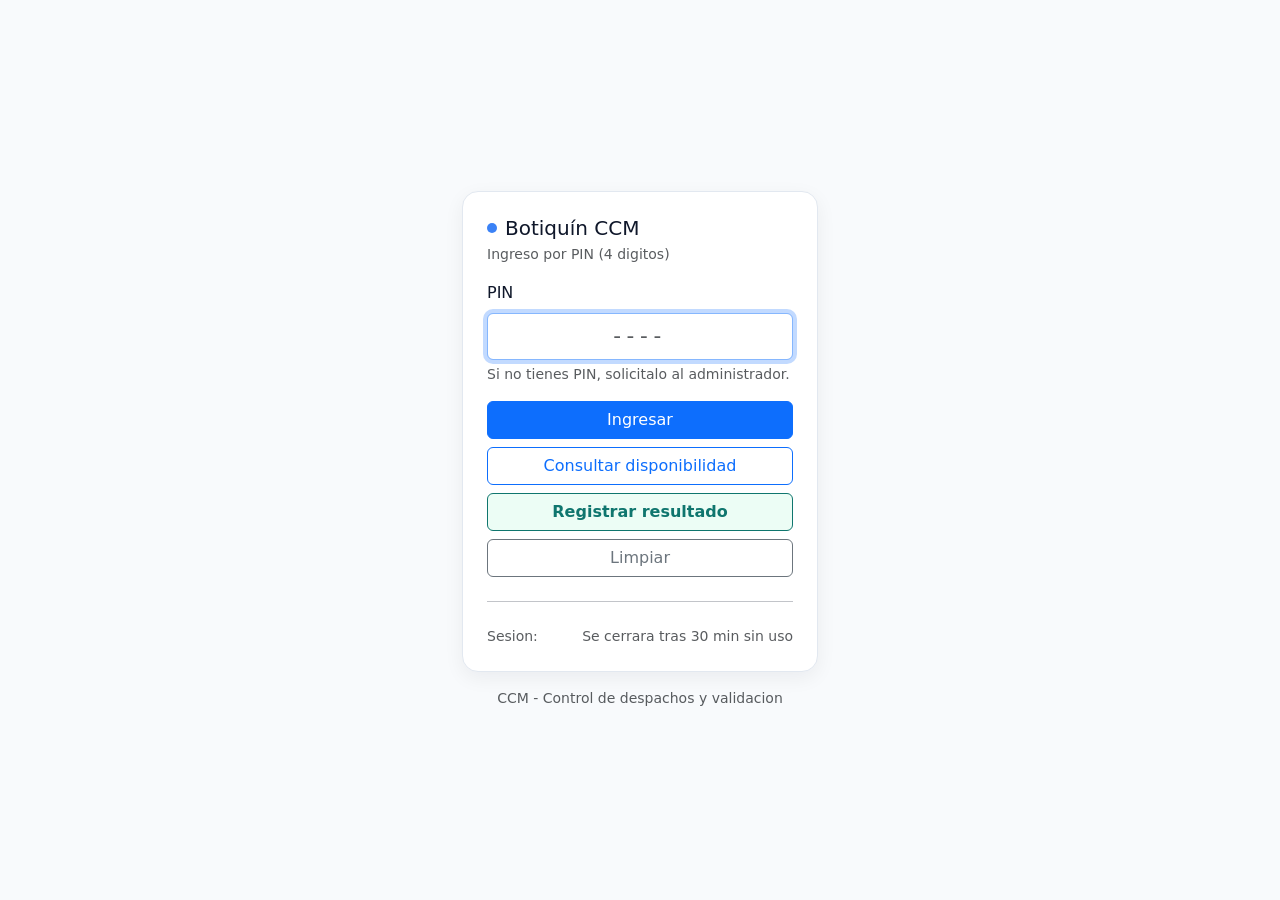
<file: expiration-dashboard.html>
<!doctype html>
<html lang="es">
<head>
  <meta charset="utf-8" />
  <meta name="viewport" content="width=device-width, initial-scale=1" />
  <title>Botiquín CCM | Vencimientos</title>
  <link href="https://cdn.jsdelivr.net/npm/bootstrap@5.3.3/dist/css/bootstrap.min.css" rel="stylesheet">
  <style>
    :root{ --bg:#f8fafc; --card:#fff; --border:#e2e8f0; --text:#0f172a; --muted:#64748b; }
    body{ background:var(--bg); color:var(--text); }
    body > .navbar{ position:sticky; top:0; z-index:1030; box-shadow:0 2px 10px rgba(15,23,42,.06); }
    .app-card{ background:var(--card); border:1px solid var(--border); border-radius:12px; box-shadow:0 6px 20px rgba(15,23,42,.06); }
    .brand-dot{ width:10px;height:10px;border-radius:999px;background:#3b82f6;display:inline-block;margin-right:8px; }
    .metric-value{ font-size:1.6rem; font-weight:800; line-height:1.1; }
    .metric-label{ color:var(--muted); font-size:.8rem; text-transform:uppercase; letter-spacing:.02em; }
    .table td,.table th{ vertical-align:middle; }
    .truncate{ max-width:420px; overflow:hidden; text-overflow:ellipsis; white-space:nowrap; }
    .nav-module-separator{ width:1px; height:28px; background:var(--border); margin:0 .25rem; }
    .btn-device-module{ border-color:#0f766e; color:#0f766e; background:#ecfdf5; font-weight:700; }
    .btn-device-module:hover,.btn-device-module:focus{ background:#0f766e; color:#fff; border-color:#0f766e; }
    @media (max-width: 768px){ .nav-module-separator{ display:none; } }
  </style>
  <link href="app-nav.css" rel="stylesheet">
</head>
<body data-session-roles="admin">
  <script src="app-session.js?v=20261023-1"></script>
  <div data-app-nav data-active="expiration"></div>
  <script src="app-nav.js"></script>

  <main class="container py-4">
    <div class="d-flex flex-wrap gap-2 justify-content-between align-items-end mb-3">
      <div>
        <h1 class="h4 mb-1">Vencimientos por lote</h1>
        <div id="snapshot_meta" class="text-muted">Alertas desde la ultima foto completa de inventario y actualizaciones parciales posteriores.</div>
      </div>
      <button id="btn_refresh" class="btn btn-primary">Actualizar</button>
    </div>

    <div id="alert_page" class="alert alert-danger d-none" role="alert"></div>

    <div class="row g-3 mb-3">
      <div class="col-6 col-lg-2">
        <div class="app-card p-3">
          <div class="metric-label">Vencidos</div>
          <div id="metric_expired" class="metric-value text-danger">0</div>
          <div class="small text-muted">lotes</div>
        </div>
      </div>
      <div class="col-6 col-lg-2">
        <div class="app-card p-3">
          <div class="metric-label">0-30 dias</div>
          <div id="metric_30" class="metric-value text-warning">0</div>
          <div class="small text-muted">lotes</div>
        </div>
      </div>
      <div class="col-6 col-lg-2">
        <div class="app-card p-3">
          <div class="metric-label">31-90 dias</div>
          <div id="metric_90" class="metric-value">0</div>
          <div class="small text-muted">lotes</div>
        </div>
      </div>
      <div class="col-6 col-lg-2">
        <div class="app-card p-3">
          <div class="metric-label">91-180 dias</div>
          <div id="metric_180" class="metric-value">0</div>
          <div class="small text-muted">lotes</div>
        </div>
      </div>
      <div class="col-6 col-lg-2">
        <div class="app-card p-3">
          <div class="metric-label">Sin fecha</div>
          <div id="metric_unknown" class="metric-value">0</div>
          <div class="small text-muted">lotes</div>
        </div>
      </div>
      <div class="col-6 col-lg-2">
        <div class="app-card p-3">
          <div class="metric-label">Valor riesgo</div>
          <div id="metric_value" class="fs-5 fw-bold">$0.00</div>
          <div class="small text-muted">stock del producto</div>
        </div>
      </div>
    </div>

    <div class="app-card p-3 mb-3">
      <div class="row g-3 align-items-end">
        <div class="col-12 col-lg-6">
          <label class="form-label" for="q">Buscar</label>
          <input id="q" class="form-control" placeholder="Producto, codigo, casa, componente o lote">
        </div>
        <div class="col-6 col-lg-2">
          <label class="form-label" for="days">Horizonte</label>
          <select id="days" class="form-select">
            <option value="30">30 dias</option>
            <option value="90">90 dias</option>
            <option value="180" selected>180 dias</option>
            <option value="365">365 dias</option>
          </select>
        </div>
        <div class="col-6 col-lg-2">
          <label class="form-label" for="limit">Filas</label>
          <select id="limit" class="form-select">
            <option value="80">80</option>
            <option value="120" selected>120</option>
            <option value="250">250</option>
          </select>
        </div>
        <div class="col-12 col-lg-2 d-grid">
          <button id="btn_search" class="btn btn-outline-primary">Buscar</button>
        </div>
      </div>
    </div>

    <div class="app-card p-3">
      <div class="d-flex flex-wrap justify-content-between align-items-start gap-2">
        <div>
          <div class="fw-semibold">Productos con riesgo de vencimiento</div>
          <div class="text-muted small">FIFO operativo: los lotes mas antiguos se consumen primero. Exist. es el saldo operativo; Cant. lote es el saldo vivo estimado por lote.</div>
        </div>
        <span id="row_count" class="badge text-bg-light border">0 filas</span>
      </div>
      <div class="table-responsive mt-3">
        <table class="table table-sm">
          <thead class="table-light">
            <tr>
              <th>Producto</th>
              <th class="text-center">Orden</th>
              <th>Lote</th>
              <th>Vence</th>
              <th class="text-center">Dias</th>
              <th class="text-center">Exist.</th>
              <th class="text-center">Cant. lote</th>
              <th>Estado</th>
            </tr>
          </thead>
          <tbody id="tbody_rows">
            <tr><td colspan="8" class="text-center text-muted py-4">Cargando...</td></tr>
          </tbody>
        </table>
      </div>
    </div>
  </main>

  <script>
    const SUPABASE_URL = "https://rewdmcyqxyzcoeiikoow.supabase.co";
    const SUPABASE_ANON_KEY = "eyJhbGciOiJIUzI1NiIsInR5cCI6IkpXVCJ9.eyJpc3MiOiJzdXBhYmFzZSIsInJlZiI6InJld2RtY3lxeHl6Y29laWlrb293Iiwicm9sZSI6ImFub24iLCJpYXQiOjE3NzEwMDcxMDMsImV4cCI6MjA4NjU4MzEwM30.vRkCRFYez3zeL67Ik_niDrPu9wGt53gEqE6LLf_SUHE";
    const ROUTES = { login:"index.html", dispatch:"dispatch-menu.html", cashier:"cashier.html" };
    const el = id => document.getElementById(id);
    let loadingDashboard = false;

    function getSession(){ return { token:localStorage.getItem("dp_session_token")||"", role:(localStorage.getItem("dp_role")||"").toLowerCase(), name:localStorage.getItem("dp_display_name")||"" }; }
    function esc(v){ return String(v ?? "").replace(/[&<>"']/g, ch => ({'&':'&amp;','<':'&lt;','>':'&gt;','"':'&quot;',"'":'&#39;'}[ch])); }
    function num(v){ return Number(v || 0).toLocaleString("es-SV", { maximumFractionDigits:0 }); }
    function money(v){ return Number(v || 0).toLocaleString("en-US", { style:"currency", currency:"USD" }); }
    function fmtDate(v){ if(!v) return "-"; const d = new Date(`${v}T00:00:00`); return Number.isNaN(d.getTime()) ? String(v) : d.toLocaleDateString("es-SV"); }
    function showAlert(msg){ el("alert_page").textContent = msg; el("alert_page").classList.remove("d-none"); }
    function hideAlert(){ el("alert_page").textContent = ""; el("alert_page").classList.add("d-none"); }

    async function callRpc(fnName, body){
      const controller = new AbortController();
      const timeout = setTimeout(() => controller.abort(), 20000);
      try{
        const res = await fetch(`${SUPABASE_URL}/rest/v1/rpc/${fnName}`, {
          method:"POST",
          headers:{ "Content-Type":"application/json", "apikey":SUPABASE_ANON_KEY, "Authorization":`Bearer ${SUPABASE_ANON_KEY}` },
          body:JSON.stringify(body || {}),
          signal:controller.signal
        });
        const text = await res.text();
        let data = null;
        try{ data = text ? JSON.parse(text) : null; }catch{ data = null; }
        if(!res.ok) throw new Error(data?.message || data?.error || data?.details || "Error de conexion con Supabase.");
        return data;
      }finally{
        clearTimeout(timeout);
      }
    }

    async function touchSession(){
      const s = getSession();
      if(!s.token) return false;
      const rows = await callRpc("rpc_session_touch", { p_session_token:s.token });
      return Array.isArray(rows) && rows.length > 0;
    }

    async function logoutAndGoLogin(){
      try{ const s = getSession(); if(s.token) await callRpc("rpc_logout", { p_session_token:s.token }); }catch(_){}
      ["dp_session_token","dp_role","dp_display_name","dp_user_id","dp_expires_at","dp_last_activity"].forEach(k => localStorage.removeItem(k));
      window.location.href = ROUTES.login;
    }

    function badge(status){
      if(status === "expired") return "text-bg-danger";
      if(status === "expires_30_days") return "text-bg-warning";
      if(status === "expires_90_days") return "text-bg-info";
      if(status === "expires_180_days") return "text-bg-primary";
      if(status === "unknown") return "text-bg-secondary";
      return "text-bg-success";
    }

    function statusText(status){
      return {
        expired:"Vencido",
        expires_30_days:"0-30 dias",
        expires_90_days:"31-90 dias",
        expires_180_days:"91-180 dias",
        unknown:"Sin fecha",
        ok:"Sin riesgo"
      }[status] || status || "-";
    }

    function render(data){
      const summary = data?.summary || {};
      const snapshot = data?.snapshot || {};
      const rows = Array.isArray(data?.rows) ? data.rows : [];
      const metaParts = [];
      if(snapshot.snapshot_date){
        metaParts.push(`Foto completa: ${fmtDate(snapshot.snapshot_date)} - ${snapshot.source_file || ""}`);
      }
      if(snapshot.latest_update_date && snapshot.latest_update_source_file && snapshot.latest_update_source_file !== snapshot.source_file){
        const scope = snapshot.latest_update_scope === "actualizacion_parcial" ? "actualizacion parcial" : "foto completa";
        metaParts.push(`Ultima ${scope}: ${fmtDate(snapshot.latest_update_date)} - ${snapshot.latest_update_source_file}`);
      }
      if(snapshot.products_considered !== undefined && snapshot.products_considered !== null){
        metaParts.push(`${num(snapshot.products_considered)} productos considerados`);
      }
      el("snapshot_meta").textContent = metaParts.length ? metaParts.join(" | ") : "Sin foto de inventario cargada.";
      el("metric_expired").textContent = num(summary.expired_lots);
      el("metric_30").textContent = num(summary.expires_30_days);
      el("metric_90").textContent = num(summary.expires_90_days);
      el("metric_180").textContent = num(summary.expires_180_days);
      el("metric_unknown").textContent = num(summary.unknown_lots);
      el("metric_value").textContent = money(summary.risk_stock_value);
      el("row_count").textContent = `${num(rows.length)} filas`;
      const query = el("q").value.trim();
      el("tbody_rows").innerHTML = rows.length ? rows.map(row => `
        <tr>
          <td><div class="fw-semibold truncate">${esc(row.medicine_name || "-")}</div><div class="small text-muted">${esc(row.external_code || "")} - ${esc(row.model || "")} - ${esc(row.secondary_name || "")}</div></td>
          <td class="text-center">${row.lot_sequence === null || row.lot_sequence === undefined ? "-" : num(row.lot_sequence)}</td>
          <td class="fw-semibold">${esc(row.lot_no || "Sin lote")}</td>
          <td>${fmtDate(row.expires_at)}</td>
          <td class="text-center">${row.days_to_expire === null || row.days_to_expire === undefined ? "-" : num(row.days_to_expire)}</td>
          <td class="text-center">${num(row.stock_qty)}</td>
          <td class="text-center">${num(row.lot_qty)}</td>
          <td><span class="badge ${badge(row.expiration_status)}">${statusText(row.expiration_status)}</span></td>
        </tr>`).join("") : `<tr><td colspan="8" class="text-center text-muted py-4">${query ? "No se encontro el producto en el inventario vigente." : "Sin productos en el horizonte seleccionado."}</td></tr>`;
    }

    async function loadDashboard(){
      if(loadingDashboard) return;
      loadingDashboard = true;
      hideAlert();
      el("btn_refresh").disabled = true;
      el("btn_search").disabled = true;
      el("tbody_rows").innerHTML = `<tr><td colspan="8" class="text-center text-muted py-4">Buscando...</td></tr>`;
      try{
        const s = getSession();
        const data = await callRpc("rpc_inventory_expiration_dashboard", {
          p_session_token:s.token,
          p_query:el("q").value.trim(),
          p_days:Number(el("days").value || 180),
          p_limit:Number(el("limit").value || 120)
        });
        render(data || {});
      }catch(err){
        const msg = err.name === "AbortError"
          ? "La busqueda tardo demasiado. Revisa tu conexion o vuelve a intentarlo."
          : (err.message || "No se pudo cargar vencimientos.");
        showAlert(msg);
      }finally{
        el("btn_refresh").disabled = false;
        el("btn_search").disabled = false;
        loadingDashboard = false;
      }
    }

    async function init(){
      if(!await window.AppSession.requireSession({ roles:["admin"] })) return;
      const s = getSession();
      if(!s.token) return window.location.href = ROUTES.login;
      if(s.role !== "admin"){
        if(s.role === "dispatch") return window.location.href = ROUTES.dispatch;
        if(s.role === "cashier") return window.location.href = ROUTES.cashier;
        return window.location.href = ROUTES.login;
      }
      el("nav_user").textContent = s.name || "-";
      el("btn_logout").addEventListener("click", logoutAndGoLogin);
      el("btn_refresh").addEventListener("click", loadDashboard);
      el("btn_search").addEventListener("click", loadDashboard);
      el("days").addEventListener("change", loadDashboard);
      el("limit").addEventListener("change", loadDashboard);
      el("q").addEventListener("keydown", e => { if(e.key === "Enter"){ e.preventDefault(); loadDashboard(); } });
      await loadDashboard();
    }

    init().catch(err => showAlert(err.message || "Error inicializando vencimientos."));
  </script>
</body>
</html>
</file>
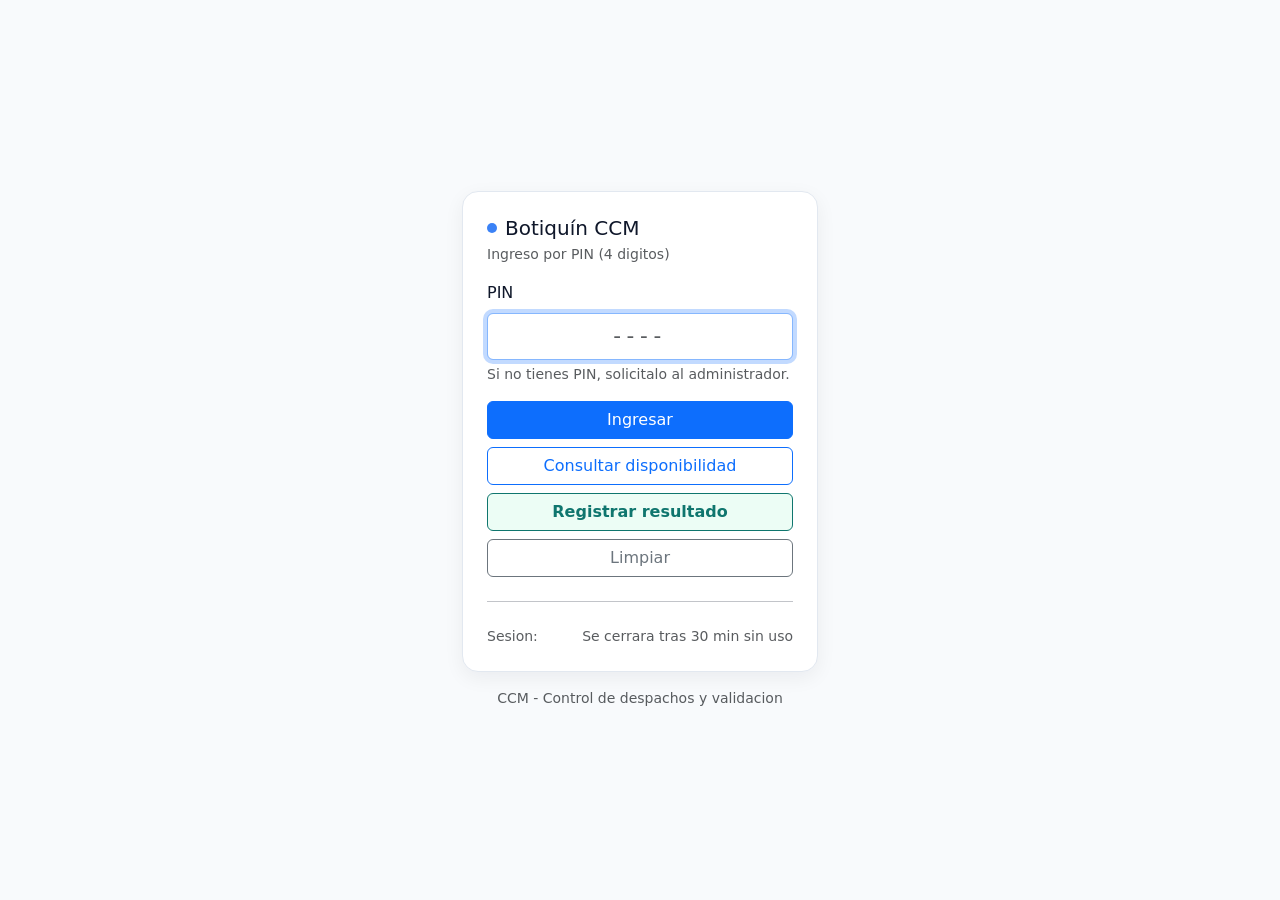
<file: history.html>
<!doctype html>
<html lang="es">
<head>
  <meta charset="utf-8" />
  <meta name="viewport" content="width=device-width, initial-scale=1" />
  <title>Botiquín CCM | Histórico</title>

  <link href="https://cdn.jsdelivr.net/npm/bootstrap@5.3.3/dist/css/bootstrap.min.css" rel="stylesheet">

  <style>
    :root{
      --bg:#f8fafc;
      --card:#ffffff;
      --border:#e2e8f0;
      --text:#0f172a;
      --muted:#64748b;
    }
    body{ background:var(--bg); color:var(--text); }
    .app-card{
      background:var(--card);
      border:1px solid var(--border);
      border-radius:16px;
      box-shadow: 0 6px 20px rgba(15,23,42,.06);
    }
    .brand-dot{ width:10px;height:10px;border-radius:999px;background:#3b82f6;display:inline-block;margin-right:8px; }
    .mono{ font-family: ui-monospace, SFMono-Regular, Menlo, Monaco, Consolas, "Liberation Mono","Courier New", monospace; }
    .table td, .table th { vertical-align: middle; }
    .history-tab.active{ font-weight:700; }
    .summary-chip{
      display:inline-flex;
      align-items:center;
      gap:.25rem;
      padding:.25rem .5rem;
      border:1px solid var(--border);
      border-radius:999px;
      background:#f8fafc;
      white-space:nowrap;
    }
    .device-products{
      max-width: 360px;
      overflow:hidden;
      text-overflow:ellipsis;
      white-space:nowrap;
    }
    .nav-module-separator{ width:1px; height:28px; background:var(--border); margin:0 .25rem; }
    .btn-device-module{ border-color:#0f766e; color:#0f766e; background:#ecfdf5; font-weight:700; }
    .btn-device-module:hover,.btn-device-module:focus{ background:#0f766e; color:#fff; border-color:#0f766e; }
    @media (max-width: 768px){ .nav-module-separator{ display:none; } }
  </style>
  <link href="app-nav.css" rel="stylesheet">
</head>

<body data-session-roles="admin">
  <script src="app-session.js?v=20261023-1"></script>
  <div data-app-nav data-active="history"></div>
  <script src="app-nav.js"></script>
  <script src="app-time.js"></script>

  <main class="container py-4">
    <div class="d-flex flex-wrap gap-2 justify-content-between align-items-center mb-3">
      <div>
        <h1 class="h4 mb-1">Histórico</h1>
        <div class="text-muted small">Despachos de farmacia y salidas de dispositivos, sin mezclar reportes.</div>
      </div>
      <ul class="nav nav-pills" id="history_mode_tabs">
        <li class="nav-item">
          <button id="tab_pharmacy" class="nav-link history-tab active" type="button">Farmacia</button>
        </li>
        <li class="nav-item">
          <button id="tab_devices" class="nav-link history-tab" type="button">Dispositivos</button>
        </li>
      </ul>
    </div>

    <div id="pharmacy_history_panel" class="row g-3">
      <div class="col-12 col-lg-4">
        <div class="app-card p-3">
          <div class="fw-semibold">Filtros</div>
          <div class="text-muted small">Busca por fecha/estado/expediente/entrega.</div>

          <div id="alert_filters" class="alert alert-danger d-none mt-3 mb-0" role="alert"></div>

          <div class="row g-2 mt-2">
            <div class="col-6">
              <label class="form-label" for="date_from">Desde</label>
              <input id="date_from" type="date" class="form-control" />
            </div>
            <div class="col-6">
              <label class="form-label" for="date_to">Hasta</label>
              <input id="date_to" type="date" class="form-control" />
            </div>

            <div class="col-12">
              <label class="form-label" for="status">Estado</label>
              <select id="status" class="form-select">
                <option value="" selected>Todos</option>
                <option value="draft">Draft</option>
                <option value="confirmed">Confirmed (pendiente caja)</option>
                <option value="validated">Validated</option>
                <option value="observed">Observed</option>
                <option value="voided">Voided</option>
              </select>
            </div>

            <div class="col-6">
              <label class="form-label" for="expediente">Expediente</label>
              <input id="expediente" class="form-control" inputmode="numeric" placeholder="Ej: 123456" />
            </div>
            <div class="col-6">
              <label class="form-label" for="delivery_no">Entrega #</label>
              <input id="delivery_no" class="form-control" inputmode="numeric" placeholder="Ej: 3" />
            </div>

            <div class="col-12">
              <label class="form-label" for="created_by_name">Despachador (texto)</label>
              <input id="created_by_name" class="form-control" placeholder="Ej: Despacho 1" />
              <div class="form-text">Filtro local por nombre (post-búsqueda).</div>
            </div>
          </div>

          <div class="d-flex flex-wrap gap-2 mt-3">
            <button id="btn_today" class="btn btn-outline-secondary btn-sm">Hoy</button>
            <button id="btn_7d" class="btn btn-outline-secondary btn-sm">Últimos 7 días</button>
          </div>

          <div class="d-grid gap-2 mt-3">
            <button id="btn_search" class="btn btn-primary">
              <span id="btn_search_text">Buscar</span>
              <span id="btn_search_spinner" class="spinner-border spinner-border-sm ms-2 d-none"></span>
            </button>
          </div>

          <div class="small text-muted mt-3">
            Sesión: se cerrará tras 30 min sin uso.
          </div>
        </div>
      </div>

      <div class="col-12 col-lg-8">
        <div class="app-card p-3">
          <div class="d-flex flex-wrap gap-2 justify-content-between align-items-start">
            <div>
              <div class="fw-semibold">Resultados</div>
              <div class="text-muted small">Click en “Ver” para abrir el detalle.</div>
            </div>
            <div class="text-end">
              <div class="text-muted small">Resumen (Vista actual)</div>
              <div>
                <span id="count_results" class="fw-semibold">0</span> regs |
                <span class="fw-semibold text-primary"><span id="sum_units">0</span> Total</span> |
                <span class="fw-semibold text-success"><span id="sum_active">0</span> Activas</span> |
                <span class="fw-semibold text-danger"><span id="sum_voided">0</span> Anuladas</span>
              </div>
            </div>
          </div>

          <!-- Botones de exportación -->
          <div class="d-flex gap-2 mt-2">
            <button id="btn_export_csv" class="btn btn-outline-secondary btn-sm" disabled>
              <span id="btn_csv_text">Exportar CSV</span>
              <span id="btn_csv_spinner" class="spinner-border spinner-border-sm ms-1 d-none"></span>
            </button>
            <button id="btn_export_pdf" class="btn btn-outline-secondary btn-sm" disabled>
              <span id="btn_pdf_text">Exportar PDF</span>
              <span id="btn_pdf_spinner" class="spinner-border spinner-border-sm ms-1 d-none"></span>
            </button>
          </div>

          <div id="alert_results" class="alert alert-danger d-none mt-3 mb-0" role="alert"></div>

          <div class="table-responsive mt-3">
            <table class="table table-sm align-middle">
              <thead class="table-light">
                <tr>
                  <th style="width:10%">Entrega</th>
                  <th style="width:18%">Expediente</th>
                  <th style="width:22%">Fecha</th>
                  <th style="width:12%" class="text-center">Unid.</th>
                  <th style="width:18%">Estado</th>
                  <th style="width:20%">Despachador</th>
                  <th style="width:10%" class="text-end">Acción</th>
                </tr>
              </thead>
              <tbody id="results_body">
                <tr><td colspan="7" class="text-center text-muted py-4">Busca para ver resultados.</td></tr>
              </tbody>
            </table>
          </div>

          <div class="d-flex justify-content-end gap-2">
            <button id="btn_prev" class="btn btn-outline-secondary btn-sm" disabled>Anterior</button>
            <button id="btn_next" class="btn btn-outline-secondary btn-sm" disabled>Siguiente</button>
          </div>
        </div>
      </div>
    </div>

    <section id="device_history_panel" class="d-none">
      <div class="row g-3">
        <div class="col-12 col-xl-4">
          <div class="app-card p-3">
            <div class="fw-semibold">Filtros de dispositivos</div>
            <div class="text-muted small">Busca por fecha, estado, expediente, venta, producto o código único.</div>

            <div id="alert_device_filters" class="alert alert-danger d-none mt-3 mb-0" role="alert"></div>

            <div class="row g-2 mt-2">
              <div class="col-6">
                <label class="form-label" for="device_date_from">Desde</label>
                <input id="device_date_from" type="date" class="form-control" />
              </div>
              <div class="col-6">
                <label class="form-label" for="device_date_to">Hasta</label>
                <input id="device_date_to" type="date" class="form-control" />
              </div>
              <div class="col-12">
                <label class="form-label" for="device_status">Estado</label>
                <select id="device_status" class="form-select">
                  <option value="" selected>Todos</option>
                  <option value="confirmed">Confirmadas</option>
                  <option value="validated">Validadas</option>
                  <option value="observed">Observadas</option>
                  <option value="voided">Anuladas</option>
                </select>
              </div>
              <div class="col-12">
                <label class="form-label" for="device_query">Consulta</label>
                <input id="device_query" class="form-control" placeholder="Ej: expediente / venta / serial / producto" />
              </div>
            </div>

            <div class="d-flex flex-wrap gap-2 mt-3">
              <button id="btn_device_today" class="btn btn-outline-secondary btn-sm">Hoy</button>
              <button id="btn_device_7d" class="btn btn-outline-secondary btn-sm">Últimos 7 días</button>
            </div>

            <div class="d-grid gap-2 mt-3">
              <button id="btn_device_search" class="btn btn-primary">
                <span id="btn_device_search_text">Buscar</span>
                <span id="btn_device_search_spinner" class="spinner-border spinner-border-sm ms-2 d-none"></span>
              </button>
            </div>
          </div>
        </div>

        <div class="col-12 col-xl-8">
          <div class="app-card p-3">
            <div class="d-flex flex-wrap gap-2 justify-content-between align-items-start">
              <div>
                <div class="fw-semibold">Salidas de dispositivos</div>
                <div class="text-muted small">Cada código único entregado queda trazado por expediente, tipo y usuario.</div>
              </div>
              <div class="d-flex flex-wrap gap-2 justify-content-end small">
                <span class="summary-chip"><span id="device_count_results" class="fw-semibold">0</span> regs</span>
                <span class="summary-chip text-primary"><span id="device_sum_units" class="fw-semibold">0</span> Total</span>
                <span class="summary-chip text-success"><span id="device_sum_active" class="fw-semibold">0</span> Activas</span>
                <span class="summary-chip text-danger"><span id="device_sum_voided" class="fw-semibold">0</span> Anuladas</span>
              </div>
            </div>

            <div class="d-flex gap-2 mt-2">
              <button id="btn_device_export_csv" class="btn btn-outline-secondary btn-sm" disabled>
                <span id="btn_device_csv_text">Exportar CSV</span>
                <span id="btn_device_csv_spinner" class="spinner-border spinner-border-sm ms-1 d-none"></span>
              </button>
              <button id="btn_device_export_pdf" class="btn btn-outline-secondary btn-sm" disabled>
                <span id="btn_device_pdf_text">Exportar PDF</span>
                <span id="btn_device_pdf_spinner" class="spinner-border spinner-border-sm ms-1 d-none"></span>
              </button>
            </div>

            <div id="alert_device_results" class="alert alert-danger d-none mt-3 mb-0" role="alert"></div>

            <div class="table-responsive mt-3">
              <table class="table table-sm align-middle">
                <thead class="table-light">
                  <tr>
                    <th style="width:8%">Salida</th>
                    <th style="width:10%">Tipo</th>
                    <th style="width:10%">Estado</th>
                    <th style="width:10%">Expediente</th>
                    <th style="width:15%">Fecha</th>
                    <th style="width:13%">Usuario</th>
                    <th style="width:22%">Productos</th>
                    <th style="width:6%" class="text-center">Unid.</th>
                    <th style="width:6%" class="text-end">Acción</th>
                  </tr>
                </thead>
                <tbody id="device_results_body">
                  <tr><td colspan="9" class="text-center text-muted py-4">Busca para ver salidas de dispositivos.</td></tr>
                </tbody>
              </table>
            </div>

            <div class="d-flex justify-content-end gap-2">
              <button id="btn_device_prev" class="btn btn-outline-secondary btn-sm" disabled>Anterior</button>
              <button id="btn_device_next" class="btn btn-outline-secondary btn-sm" disabled>Siguiente</button>
            </div>
          </div>
        </div>
      </div>
    </section>
  </main>

  <div class="modal fade" id="modal_detail" tabindex="-1" aria-hidden="true">
    <div class="modal-dialog modal-lg modal-dialog-scrollable">
      <div class="modal-content">
        <div class="modal-header">
          <div>
            <h5 class="modal-title mb-0">Detalle</h5>
            <div class="small text-muted">
              <span class="me-2">Entrega <span id="m_delivery" class="fw-semibold">—</span></span>
              <span class="me-2">Exp <span id="m_exp" class="fw-semibold">—</span></span>
              <span id="m_status_badge" class="badge text-bg-secondary">—</span>
            </div>
          </div>
          <button type="button" class="btn-close" data-bs-dismiss="modal" aria-label="Cerrar"></button>
        </div>

        <div class="modal-body">
          <div id="alert_modal" class="alert alert-danger d-none" role="alert"></div>

          <div class="d-flex flex-wrap gap-2 mb-3">
            <span class="badge text-bg-light border">
              Unidades: <span id="m_units" class="fw-semibold">0</span>
            </span>
            <span class="badge text-bg-light border">
              Ítems: <span id="m_items" class="fw-semibold">0</span>
            </span>
            <span class="badge text-bg-light border">
              Despachador: <span id="m_dispatcher" class="fw-semibold">—</span>
            </span>
            <span class="badge text-bg-light border">
              Confirmado: <span id="m_confirmed_at" class="fw-semibold">—</span>
            </span>
            <span class="badge text-bg-light border">
              Validado: <span id="m_validated_at" class="fw-semibold">—</span>
            </span>
            <span class="badge text-bg-light border">
              Observado: <span id="m_observed_at" class="fw-semibold">—</span>
            </span>
          </div>

          <div class="table-responsive">
            <table class="table table-sm">
              <thead class="table-light">
                <tr>
                  <th>Producto</th>
                  <th class="text-center" style="width:90px">Cantidad</th>
                  <th id="m_col_action" class="text-end d-none" style="width:120px">Ajuste</th>
                </tr>
              </thead>
              <tbody id="m_items_body"></tbody>
            </table>
          </div>

          <!-- Mini-form de ajuste (aparece inline al hacer click en editar) -->
          <div id="m_adjust_section" class="d-none mt-2 p-3 border rounded">
            <div id="alert_adjust" class="alert alert-danger d-none mb-2"></div>
            <div id="alert_adjust_ok" class="alert alert-success d-none mb-2"></div>
            <div class="d-flex align-items-center gap-2 mb-2">
              <span class="small text-muted">Ajustando:</span>
              <span id="adj_product" class="fw-semibold small">—</span>
              <span class="small text-muted ms-2">Actual:</span>
              <span id="adj_old_qty" class="fw-semibold small">—</span>
            </div>
            <div class="row g-2 align-items-end">
              <div class="col-auto">
                <label class="form-label small" for="adj_new_qty">Nueva cantidad</label>
                <input id="adj_new_qty" type="number" class="form-control form-control-sm mono" min="0" style="width:80px" />
                <div class="form-text">0 = retirar producto del despacho</div>
              </div>
              <div class="col">
                <label class="form-label small" for="adj_reason">Motivo <span class="text-danger">*</span></label>
                <input id="adj_reason" class="form-control form-control-sm" maxlength="500" placeholder="Ej: Paciente devolvió 1 unidad" />
              </div>
              <div class="col-auto d-flex gap-1">
                <button id="btn_adj_save" class="btn btn-primary btn-sm">
                  <span id="btn_adj_text">Guardar</span>
                  <span id="btn_adj_spinner" class="spinner-border spinner-border-sm ms-1 d-none"></span>
                </button>
                <button id="btn_adj_cancel" class="btn btn-outline-secondary btn-sm">Cancelar</button>
              </div>
            </div>
            <div id="adj_physical_return_wrap" class="form-check mt-3 d-none">
              <input id="adj_physical_return" class="form-check-input" type="checkbox" />
              <label class="form-check-label small" for="adj_physical_return">
                Confirmo que las unidades regresaron físicamente al botiquín y pueden volver al inventario.
              </label>
            </div>
          </div>

          <div id="m_note_block" class="alert alert-warning d-none mt-3 mb-0"></div>

          <!-- ===== SECCIÓN ANULAR (solo visible para admin, oculta si ya está voided) ===== -->
          <div id="m_void_section" class="d-none mt-3">
            <hr>
            <div class="fw-semibold text-danger mb-2">Anular despacho</div>
            <div class="text-muted small mb-2">Esta acción cambiará el estado a <strong>Voided</strong>. No se puede deshacer.</div>
            <div id="alert_void" class="alert alert-danger d-none mb-2"></div>
            <div id="alert_void_ok" class="alert alert-success d-none mb-2"></div>
            <div class="mb-2">
              <label class="form-label" for="void_reason">Motivo de anulación <span class="text-danger">*</span></label>
              <textarea id="void_reason" class="form-control" rows="2" maxlength="500" placeholder="Ej: Error de digitación, duplicado, paciente incorrecto…"></textarea>
            </div>
            <button id="btn_void" class="btn btn-danger btn-sm">
              <span id="btn_void_text">Anular despacho</span>
              <span id="btn_void_spinner" class="spinner-border spinner-border-sm ms-2 d-none"></span>
            </button>
          </div>

          <!-- ===== INFO ANULACIÓN (visible si ya fue anulado) ===== -->
          <div id="m_void_info" class="d-none mt-3">
            <hr>
            <div class="alert alert-danger mb-0">
              <div class="fw-semibold mb-1">Despacho anulado</div>
              <div class="small">
                <span class="me-3">Por: <span id="m_voided_by" class="fw-semibold">—</span></span>
                <span class="me-3">Fecha: <span id="m_voided_at" class="fw-semibold">—</span></span>
              </div>
              <div class="small mt-1">Motivo: <span id="m_void_reason" class="fw-semibold">—</span></div>
            </div>
          </div>
        </div>

        <div class="modal-footer">
          <button class="btn btn-outline-secondary" data-bs-dismiss="modal">Cerrar</button>
        </div>
      </div>
    </div>
  </div>

  <div class="modal fade" id="device_modal_detail" tabindex="-1" aria-hidden="true">
    <div class="modal-dialog modal-lg modal-dialog-scrollable">
      <div class="modal-content">
        <div class="modal-header">
          <div>
            <h5 class="modal-title mb-0">Detalle de dispositivos</h5>
            <div class="small text-muted">
              <span class="me-2">Salida <span id="d_sale_no" class="fw-semibold">—</span></span>
              <span class="me-2">Exp <span id="d_exp" class="fw-semibold">—</span></span>
              <span id="d_sale_type_badge" class="badge text-bg-light border">—</span>
              <span id="d_status_badge" class="badge text-bg-secondary">—</span>
            </div>
          </div>
          <button type="button" class="btn-close" data-bs-dismiss="modal" aria-label="Cerrar"></button>
        </div>

        <div class="modal-body">
          <div id="alert_device_modal" class="alert alert-danger d-none" role="alert"></div>

          <div class="d-flex flex-wrap gap-2 mb-3">
            <span class="badge text-bg-light border">
              Unidades: <span id="d_items" class="fw-semibold">0</span>
            </span>
            <span class="badge text-bg-light border">
              Venta: <span id="d_total_sale" class="fw-semibold">$0.00</span>
            </span>
            <span class="badge text-bg-light border">
              Costo: <span id="d_total_cost" class="fw-semibold">$0.00</span>
            </span>
            <span class="badge text-bg-light border">
              Utilidad: <span id="d_profit" class="fw-semibold">$0.00</span>
            </span>
            <span class="badge text-bg-light border">
              Usuario: <span id="d_user" class="fw-semibold">—</span>
            </span>
            <span class="badge text-bg-light border">
              Fecha: <span id="d_confirmed_at" class="fw-semibold">—</span>
            </span>
            <span id="d_validated_chip" class="badge text-bg-light border d-none">
              Validado: <span id="d_validated_meta" class="fw-semibold">—</span>
            </span>
            <span id="d_observed_chip" class="badge text-bg-light border d-none">
              Observado: <span id="d_observed_meta" class="fw-semibold">—</span>
            </span>
          </div>
          <div id="d_replacement_reason_wrap" class="alert alert-warning py-2 d-none">
            <span class="fw-semibold">Motivo de reposición:</span>
            <span id="d_replacement_reason">—</span>
          </div>
          <div id="d_observation_note_wrap" class="alert alert-warning py-2 d-none">
            <span class="fw-semibold">Observación de caja:</span>
            <span id="d_observation_note">—</span>
          </div>

          <div class="table-responsive">
            <table class="table table-sm">
              <thead class="table-light">
                <tr>
                  <th>Producto</th>
                  <th>Código único</th>
                  <th class="text-end">Precio</th>
                  <th class="text-end">Costo</th>
                  <th class="text-end">Utilidad</th>
                </tr>
              </thead>
              <tbody id="d_items_body"></tbody>
            </table>
          </div>

          <div id="device_void_info" class="d-none mt-3">
            <div class="alert alert-secondary mb-0">
              <div class="fw-semibold mb-1">Venta anulada</div>
              <div class="small">
                <span class="me-3">Por: <span id="d_voided_by" class="fw-semibold">—</span></span>
                <span>Fecha: <span id="d_voided_at" class="fw-semibold">—</span></span>
              </div>
              <div class="small mt-1">Motivo: <span id="d_void_reason" class="fw-semibold">—</span></div>
            </div>
          </div>

          <div id="device_void_section" class="d-none mt-3 border rounded-3 p-3 bg-light">
            <div id="alert_device_void_ok" class="alert alert-success d-none mb-2"></div>
            <label class="form-label" for="device_void_reason">Motivo de anulación <span class="text-danger">*</span></label>
            <textarea id="device_void_reason" class="form-control" rows="2" maxlength="500" placeholder="Ej: venta de prueba, error de escaneo, expediente incorrecto"></textarea>
            <div class="d-flex justify-content-end gap-2 mt-3">
              <button id="btn_device_void_cancel" class="btn btn-outline-secondary btn-sm" type="button">Cancelar</button>
              <button id="btn_device_void" class="btn btn-danger btn-sm" type="button">
                <span id="btn_device_void_text">Anular venta</span>
                <span id="btn_device_void_spinner" class="spinner-border spinner-border-sm ms-2 d-none"></span>
              </button>
            </div>
          </div>
        </div>

        <div class="modal-footer">
          <button id="btn_device_void_show" class="btn btn-outline-danger me-auto d-none" type="button">Anular venta</button>
          <button class="btn btn-outline-secondary" data-bs-dismiss="modal">Cerrar</button>
        </div>
      </div>
    </div>
  </div>

  <script src="https://cdn.jsdelivr.net/npm/bootstrap@5.3.3/dist/js/bootstrap.bundle.min.js"></script>

  <script>
    /***********************
     * CONFIG
     ***********************/
    const SUPABASE_URL = "https://rewdmcyqxyzcoeiikoow.supabase.co";
    const SUPABASE_ANON_KEY = "eyJhbGciOiJIUzI1NiIsInR5cCI6IkpXVCJ9.eyJpc3MiOiJzdXBhYmFzZSIsInJlZiI6InJld2RtY3lxeHl6Y29laWlrb293Iiwicm9sZSI6ImFub24iLCJpYXQiOjE3NzEwMDcxMDMsImV4cCI6MjA4NjU4MzEwM30.vRkCRFYez3zeL67Ik_niDrPu9wGt53gEqE6LLf_SUHE";
    const ROUTES = { login: "index.html", dispatch: "dispatch-menu.html", cashier: "cashier.html" };

    /***********************/
    const el = (id) => document.getElementById(id);

    function showAlert(id, msg){ const a = el(id); a.textContent = msg; a.classList.remove("d-none"); }
    function hideAlert(id){ const a = el(id); a.textContent = ""; a.classList.add("d-none"); }

    function getSession(){
      return {
        token: localStorage.getItem("dp_session_token") || "",
        role: (localStorage.getItem("dp_role") || "").toLowerCase(),
        name: localStorage.getItem("dp_display_name") || ""
      };
    }

    function setLastActivity(){ localStorage.setItem("dp_last_activity", new Date().toISOString()); }

    let lastTouchAt = 0;
    async function touchSession(force=false){
      const now = Date.now();
      if (!force && (now - lastTouchAt) < 60_000) return true;
      lastTouchAt = now;

      const { token } = getSession();
      if (!token) return false;
      const rows = await callRpc("rpc_session_touch", { p_session_token: token });
      return (Array.isArray(rows) && rows.length > 0);
    }

    async function logoutAndGoLogin(){
      try{
        const { token } = getSession();
        if (token) await callRpc("rpc_logout", { p_session_token: token });
      } catch(_){}
      ["dp_session_token","dp_role","dp_display_name","dp_user_id","dp_expires_at","dp_last_activity"].forEach(k => localStorage.removeItem(k));
      window.location.href = ROUTES.login;
    }

    async function callRpc(fnName, body){
      const url = `${SUPABASE_URL}/rest/v1/rpc/${fnName}`;
      const res = await fetch(url, {
        method: "POST",
        headers: {
          "Content-Type": "application/json",
          "apikey": SUPABASE_ANON_KEY,
          "Authorization": `Bearer ${SUPABASE_ANON_KEY}`
        },
        body: JSON.stringify(body || {})
      });
      const text = await res.text();
      let data = null;
      try { data = text ? JSON.parse(text) : null; } catch { data = null; }
      if (!res.ok){
        const msg = (data && (data.message || data.error || data.details)) ?
          (data.message || data.error || data.details) : "Error de conexión con Supabase.";
        throw new Error(msg);
      }
      return data;
    }

    function setBtnLoading(btnId, textId, spinnerId, isLoading, loadingText, normalText){
      const btn = el(btnId);
      if(btn) btn.disabled = isLoading;
      const spin = el(spinnerId);
      if(spin) spin.classList.toggle("d-none", !isLoading);
      const txt = el(textId);
      if(txt) txt.textContent = isLoading ? loadingText : normalText;
    }

    function sanitizeDigits(v){ return (v || "").replace(/\D/g, ""); }

    function setDefaultDatesLast7(){
      const today = AppTime.todayYmd();
      el("date_from").value = AppTime.addDaysYmd(today, -6);
      el("date_to").value = today;
    }

    function setDefaultDatesToday(){
      const today = AppTime.todayYmd();
      el("date_from").value = today;
      el("date_to").value = today;
    }

    function toYmd(d){
      return AppTime.todayYmd(d);
    }

    function isoFromDateInput(dateStr, endOfDay=false){
      return AppTime.dateInputToIso(dateStr, endOfDay);
    }

    function fmtTime(ts){
      return AppTime.formatDateTime(ts, { fallback:"—" });
    }

    function exportDateDmy(ts){
      return AppTime.formatDate(ts, "");
    }

    function exportTimeOnly(ts){
      return AppTime.formatTime(ts, { fallback:"" });
    }

    function fmtDateOnly(value){
      if (!value) return "";
      const text = String(value).slice(0, 10);
      const parts = text.split("-");
      if (parts.length !== 3) return text;
      return `${parts[2]}/${parts[1]}/${parts[0]}`;
    }

    function money(v){
      return Number(v || 0).toLocaleString("en-US", { style:"currency", currency:"USD" });
    }

    function escapeHtml(str){
      return String(str ?? "").replace(/[&<>"']/g, (m) => ({
        "&":"&amp;","<":"&lt;",">":"&gt;",'"':"&quot;","'":"&#039;"
      }[m]));
    }

    function isExternalReconciled(row){
      return row?.source_kind === "external_sale" || row?.inventory_effect === "already_reconciled";
    }

    function statusBadgeHtml(status, row=null){
      if (isExternalReconciled(row)) return `<span class="badge text-bg-info text-dark">Conciliado externo</span>`;
      if (status === "validated") return `<span class="badge text-bg-success">Validated</span>`;
      if (status === "observed") return `<span class="badge text-bg-warning text-dark">Observed</span>`;
      if (status === "confirmed") return `<span class="badge text-bg-primary">Confirmed</span>`;
      if (status === "draft") return `<span class="badge text-bg-secondary">Draft</span>`;
      if (status === "voided") return `<span class="badge text-bg-danger">Voided</span>`;
      return `<span class="badge text-bg-light border">—</span>`;
    }

    /***********************
     * PAGINATION & SEARCH
     ***********************/
    let pageOffset = 0;
    const PAGE_LIMIT = 50;
    let lastFetchedCount = 0; // Cantidad REAL traída de BD, no la filtrada

    async function search(){
      hideAlert("alert_filters");
      hideAlert("alert_results");
      
      const { token } = getSession();
      const ok = await touchSession(true);
      if (!ok) return logoutAndGoLogin();

      const fromIso = isoFromDateInput(el("date_from").value, false);
      const toIso = isoFromDateInput(el("date_to").value, true);

      const status = el("status").value || null;
      const expediente = sanitizeDigits(el("expediente").value).slice(0, 30) || null;
      const deliveryNo = Number(sanitizeDigits(el("delivery_no").value)) || null;

      try {
        setBtnLoading("btn_search","btn_search_text","btn_search_spinner", true, "Buscando…", "Buscar");
        
        const rows = await callRpc("rpc_dispatch_search", {
            p_session_token: token,
            p_date_from: fromIso,
            p_date_to: toIso,
            p_status: status,
            p_expediente: expediente,
            p_delivery_no: deliveryNo,
            p_created_by: null,
            p_limit: PAGE_LIMIT,
            p_offset: pageOffset
        });

        // 1. Guardamos cuántos trajo realmente la BD para la paginación
        lastFetchedCount = Array.isArray(rows) ? rows.length : 0;

        // 2. Filtramos localmente por nombre
        const nameFilter = (el("created_by_name").value || "").trim().toLowerCase();
        let filtered = Array.isArray(rows) ? rows : [];
        
        if (nameFilter){
            filtered = filtered.filter(r => String(r.created_by_name || "").toLowerCase().includes(nameFilter));
        }

        renderResults(filtered);

        // 3. Control de botones
        el("btn_prev").disabled = (pageOffset <= 0);
        // Validamos contra las filas crudas de la BD
        el("btn_next").disabled = (lastFetchedCount < PAGE_LIMIT);

      } catch(err){
          showAlert("alert_results", err.message || "No se pudieron cargar resultados.");
      } finally {
          setBtnLoading("btn_search","btn_search_text","btn_search_spinner", false, "Buscando…", "Buscar");
      }
    }

    let lastRenderedRows = []; // almacena resultados para exportación

    function renderResults(rows){
      lastRenderedRows = rows; // guardar para export
      el("count_results").textContent = String(rows.length);

      // Desglose de unidades
      const totalUnits = rows.reduce((acc, r) => acc + (Number(r.total_units) || 0), 0);
      const activeUnits = rows.filter(r => r.status !== 'voided').reduce((acc, r) => acc + (Number(r.total_units) || 0), 0);
      const voidedUnits = rows.filter(r => r.status === 'voided').reduce((acc, r) => acc + (Number(r.total_units) || 0), 0);

      el("sum_units").textContent = String(totalUnits);
      el("sum_active").textContent = String(activeUnits);
      el("sum_voided").textContent = String(voidedUnits);

      // Habilitar/deshabilitar botones de exportación
      el("btn_export_csv").disabled = (rows.length === 0);
      el("btn_export_pdf").disabled = (rows.length === 0);

      const body = el("results_body");
      body.innerHTML = "";

      if (!rows.length){
        body.innerHTML = `<tr><td colspan="7" class="text-center text-muted py-4">Sin resultados (con los filtros actuales).</td></tr>`;
        return;
      }

      rows.forEach(r => {
        const tr = document.createElement("tr");
        tr.innerHTML = `
          <td class="mono fw-semibold">#${Number(r.delivery_no || 0)}</td>
          <td class="fw-semibold">${escapeHtml(r.expediente || "")}</td>
          <td class="text-muted">${escapeHtml(fmtTime(r.confirmed_at || r.created_at))}</td>
          <td class="text-center fw-semibold">${Number(r.total_units || 0)}</td>
          <td>${statusBadgeHtml(r.status, r)}</td>
          <td>
            <div>${escapeHtml(r.created_by_name || "—")}</div>
            ${isExternalReconciled(r) ? `<div class="small text-muted">Venta ${escapeHtml(r.external_voucher_no || r.external_sale_no || "")}</div>` : ""}
          </td>
          <td class="text-end">
            <button class="btn btn-outline-secondary btn-sm" data-action="view" data-delivery="${Number(r.delivery_no || 0)}">Ver</button>
          </td>
        `;
        body.appendChild(tr);
      });

      body.querySelectorAll('button[data-action="view"]').forEach(btn => {
        btn.addEventListener("click", async () => {
          const delivery = Number(btn.getAttribute("data-delivery"));
          if (delivery) await openDetailByDeliveryNo(delivery);
        });
      });
    }

    function setModalStatus(status, header=null){
      const b = el("m_status_badge");
      b.className = "badge";
      if (isExternalReconciled(header)) { b.classList.add("text-bg-info","text-dark"); b.textContent = "Conciliado externo"; }
      else if (status === "confirmed") { b.classList.add("text-bg-primary"); b.textContent = "Confirmed"; }
      else if (status === "validated") { b.classList.add("text-bg-success"); b.textContent = "Validated"; }
      else if (status === "observed") { b.classList.add("text-bg-warning","text-dark"); b.textContent = "Observed"; }
      else if (status === "draft") { b.classList.add("text-bg-secondary"); b.textContent = "Draft"; }
      else if (status === "voided") { b.classList.add("text-bg-danger"); b.textContent = "Voided"; }
      else { b.classList.add("text-bg-light","border"); b.textContent = status || "—"; }
    }

    /***********************
     * VOID (Anulación admin)
     * ADJUST (Ajuste parcial)
     ***********************/
    let currentDispatchId = null;
    let currentDeliveryNo = null;
    let currentAdjustItemId = null;
    let currentDispatchStatus = null;

    async function openDetailByDeliveryNo(deliveryNo){
      hideAlert("alert_modal");
      el("m_items_body").innerHTML = "";
      el("m_note_block").classList.add("d-none");
      el("m_note_block").textContent = "";

      // Reset void section
      currentDispatchId = null;
      currentDispatchStatus = null;
      el("m_void_section").classList.add("d-none");
      el("m_void_info").classList.add("d-none");
      el("void_reason").value = "";
      hideAlert("alert_void");
      hideAlert("alert_void_ok");

      const { token } = getSession();
      const ok = await touchSession(true);
      if (!ok) return logoutAndGoLogin();

      try {
        const rows = await callRpc("rpc_dispatch_get_by_delivery_no", { p_session_token: token, p_delivery_no: Number(deliveryNo) });
        if (!Array.isArray(rows) || rows.length === 0){
            showAlert("alert_results", "No se pudo abrir el detalle.");
            return;
        }

        const header = rows[0].header || {};
        const items = Array.isArray(rows[0].items) ? rows[0].items : [];

        el("m_delivery").textContent = header.delivery_no ? `#${header.delivery_no}` : "—";
        el("m_exp").textContent = header.expediente || "—";
        setModalStatus(header.status, header);

        el("m_units").textContent = String(header.total_units ?? 0);
        el("m_items").textContent = String(header.items_count ?? items.length ?? 0);
        el("m_dispatcher").textContent = header.created_by_name || "—";
        el("m_confirmed_at").textContent = header.confirmed_at ? fmtTime(header.confirmed_at) : "—";
        el("m_validated_at").textContent = header.validated_at ? fmtTime(header.validated_at) : "—";
        el("m_observed_at").textContent = header.observed_at ? fmtTime(header.observed_at) : "—";

        const tb = el("m_items_body");
        tb.innerHTML = "";
        const isAdmin = getSession().role === 'admin';
        const externalReconciled = isExternalReconciled(header);
        const editableStatuses = new Set(['draft', 'confirmed', 'observed', 'validated']);
        const canEdit = isAdmin && editableStatuses.has(header.status) && !externalReconciled;

        // Mostrar/ocultar columna de acción
        el("m_col_action").classList.toggle("d-none", !canEdit);
        // Ocultar sección de ajuste al abrir
        el("m_adjust_section").classList.add("d-none");

        items.forEach(it => {
            const removed = it.line_status === 'removed' || Number(it.qty || 0) === 0;
            const tr = document.createElement("tr");
            if (removed) tr.classList.add("table-light", "text-muted");
            tr.innerHTML = `
            <td>
                <div class="fw-semibold ${removed ? 'text-decoration-line-through' : ''}">${escapeHtml(it.product_name || "—")}</div>
                <div class="small text-muted mono">${escapeHtml(it.barcode || "")}</div>
                ${removed ? `<span class="badge text-bg-secondary mt-1">Retirado por corrección</span>` : ''}
                ${it.correction_reason ? `<div class="small mt-1">Motivo: ${escapeHtml(it.correction_reason)}</div>` : ''}
            </td>
            <td class="text-center">
              <div class="fw-semibold">${Number(it.qty || 0)}</div>
              ${Number(it.original_qty || 0) !== Number(it.qty || 0) ? `<div class="small text-muted">Original: ${Number(it.original_qty || 0)}</div>` : ''}
            </td>
            ${canEdit ? `<td class="text-end">
              ${removed ? '' : `
                <button class="btn btn-outline-warning btn-sm py-0 px-1" data-adj-item="${escapeHtml(it.id || '')}" data-adj-name="${escapeHtml(it.product_name || '')}" data-adj-qty="${Number(it.qty || 0)}" title="Ajustar cantidad">
                  ✎
                </button>
              `}
            </td>` : ''}
            `;
            tb.appendChild(tr);
        });

        // Wiring botones de ajuste
        if (canEdit) {
          tb.querySelectorAll('button[data-adj-item]').forEach(btn => {
            btn.addEventListener("click", () => {
              openAdjustForm(
                btn.getAttribute("data-adj-item"),
                btn.getAttribute("data-adj-name"),
                Number(btn.getAttribute("data-adj-qty"))
              );
            });
          });
        }

        if (externalReconciled){
            const externalRef = [header.external_voucher_no, header.external_sale_no ? `venta ${header.external_sale_no}` : "", fmtDateOnly(header.external_sale_date)].filter(Boolean).join(" · ");
            el("m_note_block").textContent = `Venta externa conciliada${externalRef ? `: ${externalRef}` : ""}. Se muestra en histórico, pero no requiere validación de Caja ni vuelve a descontar inventario.`;
            el("m_note_block").classList.remove("d-none");
        } else if (header.observation_note){
            el("m_note_block").textContent = `Observación: ${header.observation_note}`;
            el("m_note_block").classList.remove("d-none");
        }

        // ===== Lógica de anulación y ajuste =====
        currentDispatchId = header.dispatch_id || header.id || null;
        currentDeliveryNo = header.delivery_no || null;
        currentDispatchStatus = header.status || null;

        if (header.status === 'voided') {
          // Mostrar info de anulación
          el("m_void_info").classList.remove("d-none");
          el("m_voided_by").textContent = header.voided_by_name || header.voided_by || "—";
          el("m_voided_at").textContent = header.voided_at ? fmtTime(header.voided_at) : "—";
          el("m_void_reason").textContent = header.void_reason || "Sin motivo registrado";
          el("m_void_section").classList.add("d-none");
        } else {
          // Mostrar botón de anular (solo admin)
          el("m_void_info").classList.add("d-none");
          const { role } = getSession();
          if (role === 'admin' && !externalReconciled) {
            el("m_void_section").classList.remove("d-none");
          }
        }

        bootstrap.Modal.getOrCreateInstance(el("modal_detail")).show();
      } catch(e) {
         showAlert("alert_results", "Error cargando detalle.");
      }
    }

    async function voidDispatch(){
      hideAlert("alert_void");
      hideAlert("alert_void_ok");

      if (!currentDispatchId) {
        showAlert("alert_void", "Error interno: no se identificó el despacho.");
        return;
      }

      const reason = (el("void_reason").value || "").trim();
      if (!reason) {
        showAlert("alert_void", "Debe indicar un motivo para la anulación.");
        el("void_reason").focus();
        return;
      }

      if (!confirm("¿Está seguro de ANULAR este despacho?\n\nMotivo: " + reason + "\n\nEsta acción no se puede deshacer.")) {
        return;
      }

      const ok = await touchSession(true);
      if (!ok) return logoutAndGoLogin();

      const { token } = getSession();

      try {
        setBtnLoading("btn_void", "btn_void_text", "btn_void_spinner", true, "Anulando…", "Anular despacho");

        await callRpc("rpc_dispatch_void", {
          p_session_token: token,
          p_dispatch_id:   currentDispatchId,
          p_reason:        reason
        });

        // Éxito: actualizar UI del modal
        showAlert("alert_void_ok", "Despacho anulado exitosamente.");
        el("m_void_section").classList.add("d-none");
        setModalStatus("voided");

        // Mostrar info de anulación
        el("m_void_info").classList.remove("d-none");
        const { name } = getSession();
        el("m_voided_by").textContent = name || "Admin";
        el("m_voided_at").textContent = fmtTime(new Date().toISOString());
        el("m_void_reason").textContent = reason;

        // Refrescar la tabla de resultados de fondo
        try { await search(); } catch(_){}

      } catch(err) {
        showAlert("alert_void", err.message || "No se pudo anular el despacho.");
      } finally {
        setBtnLoading("btn_void", "btn_void_text", "btn_void_spinner", false, "Anulando…", "Anular despacho");
      }
    }

    /***********************
     * ADJUST (Ajuste parcial de item)
     ***********************/
    function openAdjustForm(itemId, productName, currentQty) {
      hideAlert("alert_adjust");
      hideAlert("alert_adjust_ok");
      currentAdjustItemId = itemId;
      el("adj_product").textContent = productName;
      el("adj_old_qty").textContent = String(currentQty);
      el("adj_new_qty").value = currentQty;
      el("adj_new_qty").max = String(Math.max(0, currentQty - 1));
      el("adj_reason").value = "";
      el("adj_physical_return").checked = false;
      el("adj_physical_return_wrap").classList.toggle("d-none", currentDispatchStatus !== "validated");
      el("m_adjust_section").classList.remove("d-none");
      el("adj_new_qty").focus();
      el("adj_new_qty").select();
    }

    function closeAdjustForm() {
      currentAdjustItemId = null;
      el("adj_physical_return").checked = false;
      el("m_adjust_section").classList.add("d-none");
      hideAlert("alert_adjust");
      hideAlert("alert_adjust_ok");
    }

    async function saveAdjust() {
      hideAlert("alert_adjust");
      hideAlert("alert_adjust_ok");

      if (!currentDispatchId || !currentAdjustItemId) {
        showAlert("alert_adjust", "Error interno: no se identificó el despacho o item.");
        return;
      }

      const newQty = parseInt(el("adj_new_qty").value, 10);
      if (isNaN(newQty) || newQty < 0) {
        showAlert("alert_adjust", "La cantidad debe ser 0 o mayor.");
        el("adj_new_qty").focus();
        return;
      }

      const oldQty = Number(el("adj_old_qty").textContent || 0);
      if (newQty >= oldQty) {
        showAlert("alert_adjust", "La nueva cantidad debe ser menor que la actual. Para agregar unidades, registre una nueva entrega.");
        el("adj_new_qty").focus();
        return;
      }

      if (currentDispatchStatus === "validated" && !el("adj_physical_return").checked) {
        showAlert("alert_adjust", "Confirme que las unidades regresaron físicamente antes de devolverlas al inventario.");
        el("adj_physical_return").focus();
        return;
      }

      const reason = (el("adj_reason").value || "").trim();
      if (!reason) {
        showAlert("alert_adjust", "Debe indicar un motivo para el ajuste.");
        el("adj_reason").focus();
        return;
      }

      const actionText = newQty === 0 ? "RETIRAR este producto del despacho" : `cambiar la cantidad de ${el("adj_old_qty").textContent} a ${newQty}`;
      if (!confirm(`¿Está seguro de ${actionText}?\n\nProducto: ${el("adj_product").textContent}\nMotivo: ${reason}`)) {
        return;
      }

      const ok = await touchSession(true);
      if (!ok) return logoutAndGoLogin();

      const { token } = getSession();

      try {
        setBtnLoading("btn_adj_save", "btn_adj_text", "btn_adj_spinner", true, "Guardando…", "Guardar");

        await callRpc("rpc_dispatch_adjust_item", {
          p_session_token: token,
          p_dispatch_id:   currentDispatchId,
          p_item_id:       currentAdjustItemId,
          p_new_qty:       newQty,
          p_reason:        reason,
          p_physical_return_confirmed: currentDispatchStatus === "validated" && el("adj_physical_return").checked
        });

        showAlert("alert_adjust_ok", newQty === 0 ? "Producto retirado con trazabilidad." : "Cantidad corregida con trazabilidad.");

        // Refrescar el modal completo para ver cambios
        closeAdjustForm();
        if (currentDeliveryNo) {
          await openDetailByDeliveryNo(currentDeliveryNo);
        }

        // Refrescar tabla de resultados
        try { await search(); } catch(_){}

      } catch(err) {
        showAlert("alert_adjust", err.message || "No se pudo ajustar el item.");
      } finally {
        setBtnLoading("btn_adj_save", "btn_adj_text", "btn_adj_spinner", false, "Guardando…", "Guardar");
      }
    }

    /***********************
     * EXPORT (CSV + PDF con detalle)
     ***********************/

    // Obtener detalle de items de un despacho
    async function fetchDispatchDetail(deliveryNo) {
      const { token } = getSession();
      try {
        const rows = await callRpc("rpc_dispatch_get_by_delivery_no", {
          p_session_token: token,
          p_delivery_no: Number(deliveryNo)
        });
        if (!Array.isArray(rows) || rows.length === 0) return [];
        return Array.isArray(rows[0].items) ? rows[0].items : [];
      } catch(_) {
        return [];
      }
    }

    // ---- CSV ----
    async function exportCSV() {
      if (lastRenderedRows.length === 0) return;

      try {
        setBtnLoading("btn_export_csv", "btn_csv_text", "btn_csv_spinner", true, "Generando…", "Exportar CSV");

        const csvLines = [];
        csvLines.push("Entrega,Expediente,Fecha,Estado,Despachador,Barcode,Producto,Estado producto,Cantidad original,Cantidad efectiva,Motivo correccion");

        for (const r of lastRenderedRows) {
          const items = await fetchDispatchDetail(r.delivery_no);
          if (items.length === 0) {
            csvLines.push([
              r.delivery_no || "", r.expediente || "",
              fmtTime(r.confirmed_at || r.created_at),
              r.status || "", r.created_by_name || "",
              "", "", "", "", r.total_units || 0, ""
            ].map(csvEscape).join(","));
          } else {
            items.forEach(it => {
              csvLines.push([
                r.delivery_no || "", r.expediente || "",
                fmtTime(r.confirmed_at || r.created_at),
                r.status || "", r.created_by_name || "",
                it.barcode || "", it.product_name || "",
                it.line_status === "removed" ? "Retirado" : "Activo",
                it.original_qty ?? it.qty ?? 0,
                it.qty || 0,
                it.correction_reason || ""
              ].map(csvEscape).join(","));
            });
          }
        }

        const bom = "\uFEFF";
        const blob = new Blob([bom + csvLines.join("\n")], { type: "text/csv;charset=utf-8;" });
        downloadBlob(blob, `despachos_${toYmd(new Date())}.csv`);

      } catch(err) {
        showAlert("alert_results", "Error generando CSV: " + (err.message || ""));
      } finally {
        setBtnLoading("btn_export_csv", "btn_csv_text", "btn_csv_spinner", false, "Generando…", "Exportar CSV");
      }
    }

    function csvEscape(val) {
      const s = String(val ?? "");
      if (s.includes(",") || s.includes('"') || s.includes("\n")) {
        return '"' + s.replace(/"/g, '""') + '"';
      }
      return s;
    }

    // ---- PDF ----
    async function exportPDF() {
      if (lastRenderedRows.length === 0) return;

      try {
        setBtnLoading("btn_export_pdf", "btn_pdf_text", "btn_pdf_spinner", true, "Generando…", "Exportar PDF");

        // Calcular desglose
        const totalUnits = lastRenderedRows.reduce((a, r) => a + (Number(r.total_units) || 0), 0);
        const activeUnits = lastRenderedRows.filter(r => r.status !== 'voided').reduce((a, r) => a + (Number(r.total_units) || 0), 0);
        const voidedUnits = lastRenderedRows.filter(r => r.status === 'voided').reduce((a, r) => a + (Number(r.total_units) || 0), 0);

        // Cargar detalle de cada despacho
        const dispatches = [];
        for (const r of lastRenderedRows) {
          const items = await fetchDispatchDetail(r.delivery_no);
          dispatches.push({ ...r, items });
        }

        // Construir HTML para el PDF
        const html = buildPdfHtml(dispatches, {
          totalUnits, activeUnits, voidedUnits,
          dateFrom: el("date_from").value,
          dateTo: el("date_to").value,
          count: lastRenderedRows.length
        });

        // Abrir en nueva ventana para imprimir/guardar como PDF
        const win = window.open("", "_blank");
        win.document.write(html);
        win.document.close();
        win.focus();
        setTimeout(() => win.print(), 600);

      } catch(err) {
        showAlert("alert_results", "Error generando PDF: " + (err.message || ""));
      } finally {
        setBtnLoading("btn_export_pdf", "btn_pdf_text", "btn_pdf_spinner", false, "Generando…", "Exportar PDF");
      }
    }

    function buildPdfHtml(dispatches, summary) {
      const statusLabel = (s) => {
        if (s === 'confirmed') return '<span style="color:#2563eb">Confirmed</span>';
        if (s === 'validated') return '<span style="color:#16a34a">Validated</span>';
        if (s === 'observed') return '<span style="color:#ca8a04">Observed</span>';
        if (s === 'voided') return '<span style="color:#dc2626">Voided</span>';
        if (s === 'draft') return '<span style="color:#6b7280">Draft</span>';
        return s || '—';
      };

      let rows = '';
      dispatches.forEach(d => {
        const itemCount = d.items ? d.items.length : 0;
        const rowspan = Math.max(itemCount, 1);
        const mainStyle = d.status === 'voided' ? 'color:#999;text-decoration:line-through;' : '';

        if (itemCount === 0) {
          rows += `<tr style="${mainStyle}">
            <td>${d.delivery_no || '—'}</td>
            <td>${escapeHtml(d.expediente || '')}</td>
            <td>${fmtTime(d.confirmed_at || d.created_at)}</td>
            <td>${statusLabel(d.status)}</td>
            <td>${escapeHtml(d.created_by_name || '—')}</td>
            <td>—</td><td>—</td><td>—</td><td>—</td>
          </tr>`;
        } else {
          d.items.forEach((it, idx) => {
            const removed = it.line_status === 'removed';
            const itemStyle = removed ? 'color:#777;background:#f8fafc;' : '';
            rows += '<tr style="' + mainStyle + itemStyle + '">';
            if (idx === 0) {
              rows += `
                <td rowspan="${rowspan}">${d.delivery_no || '—'}</td>
                <td rowspan="${rowspan}">${escapeHtml(d.expediente || '')}</td>
                <td rowspan="${rowspan}">${fmtTime(d.confirmed_at || d.created_at)}</td>
                <td rowspan="${rowspan}">${statusLabel(d.status)}</td>
                <td rowspan="${rowspan}">${escapeHtml(d.created_by_name || '—')}</td>`;
            }
            rows += `
              <td style="font-family:monospace;font-size:11px">${escapeHtml(it.barcode || '')}</td>
              <td>${escapeHtml(it.product_name || '—')}${removed ? '<br><small>Retirado por corrección</small>' : ''}${it.correction_reason ? `<br><small>${escapeHtml(it.correction_reason)}</small>` : ''}</td>
              <td>${removed ? 'Retirado' : 'Activo'}</td>
              <td style="text-align:center;font-weight:bold">${it.qty || 0}</td>
            </tr>`;
          });
        }
      });

      return `<!DOCTYPE html><html><head><meta charset="utf-8">
<title>Reporte Botiquín CCM</title>
<style>
  @media print { @page { size: landscape; margin: 10mm; } }
  body { font-family: Arial, sans-serif; font-size: 12px; color: #333; margin: 20px; }
  h1 { font-size: 18px; margin-bottom: 4px; }
  .subtitle { color: #666; font-size: 12px; margin-bottom: 16px; }
  .summary { display: flex; gap: 24px; margin-bottom: 16px; padding: 8px 12px; background: #f8fafc; border-radius: 8px; }
  .summary span { font-weight: bold; }
  .s-total { color: #2563eb; }
  .s-active { color: #16a34a; }
  .s-voided { color: #dc2626; }
  table { width: 100%; border-collapse: collapse; font-size: 11px; }
  th { background: #f1f5f9; text-align: left; padding: 6px 8px; border-bottom: 2px solid #cbd5e1; font-size: 11px; }
  td { padding: 5px 8px; border-bottom: 1px solid #e2e8f0; vertical-align: top; }
  tr:hover { background: #f8fafc; }
  .footer { margin-top: 20px; font-size: 10px; color: #999; text-align: center; }
</style></head><body>
<h1>Botiquín CCM — Reporte de Despachos</h1>
<div class="subtitle">Período: ${escapeHtml(summary.dateFrom || '—')} al ${escapeHtml(summary.dateTo || '—')} | Generado: ${fmtTime(new Date().toISOString())}</div>
<div class="summary">
  <div>Registros: <span>${summary.count}</span></div>
  <div>Total: <span class="s-total">${summary.totalUnits} Unds</span></div>
  <div>Activas: <span class="s-active">${summary.activeUnits} Unds</span></div>
  <div>Anuladas: <span class="s-voided">${summary.voidedUnits} Unds</span></div>
</div>
<table>
  <thead>
    <tr>
      <th>Entrega</th><th>Expediente</th><th>Fecha</th><th>Estado</th><th>Despachador</th>
      <th>Barcode</th><th>Producto</th><th>Estado producto</th><th style="text-align:center">Cant. efectiva</th>
    </tr>
  </thead>
  <tbody>${rows}</tbody>
</table>
<div class="footer">Botiquín CCM — Reporte generado automáticamente. Los despachos anulados aparecen tachados.</div>
</body></html>`;
    }

    function downloadBlob(blob, filename) {
      const url = URL.createObjectURL(blob);
      const a = document.createElement("a");
      a.href = url;
      a.download = filename;
      document.body.appendChild(a);
      a.click();
      document.body.removeChild(a);
      URL.revokeObjectURL(url);
    }

    /***********************
     * DEVICE HISTORY
     ***********************/
    const DEVICE_PAGE_LIMIT = 80;
    let activeHistoryMode = "pharmacy";
    let devicePageOffset = 0;
    let deviceLastFetchedCount = 0;
    let deviceRenderedRows = [];
    let currentDeviceSaleNo = null;

    function setHistoryMode(mode){
      activeHistoryMode = mode;
      const isDevices = mode === "devices";
      el("pharmacy_history_panel").classList.toggle("d-none", isDevices);
      el("device_history_panel").classList.toggle("d-none", !isDevices);
      el("tab_pharmacy").classList.toggle("active", !isDevices);
      el("tab_devices").classList.toggle("active", isDevices);
      if (isDevices && deviceRenderedRows.length === 0) deviceSearch();
    }

    function setDeviceDefaultDatesLast7(){
      const today = AppTime.todayYmd();
      el("device_date_from").value = AppTime.addDaysYmd(today, -6);
      el("device_date_to").value = today;
    }

    function setDeviceDefaultDatesToday(){
      const today = AppTime.todayYmd();
      el("device_date_from").value = today;
      el("device_date_to").value = today;
    }

    function deviceStatusBadgeHtml(status){
      if (status === "confirmed") return `<span class="badge text-bg-warning text-dark">Confirmada</span>`;
      if (status === "validated") return `<span class="badge text-bg-success">Validada</span>`;
      if (status === "observed") return `<span class="badge text-bg-warning text-dark">Observada</span>`;
      if (status === "voided") return `<span class="badge text-bg-danger">Anulada</span>`;
      return `<span class="badge text-bg-light border">${escapeHtml(status || "—")}</span>`;
    }

    function deviceSaleTypeLabel(type){
      return type === "replacement" ? "Reposición" : "Venta";
    }

    function deviceSaleTypeBadgeHtml(type){
      if (type === "replacement") return `<span class="badge text-bg-warning">Reposición</span>`;
      return `<span class="badge text-bg-primary">Venta</span>`;
    }

    function setDeviceSaleType(type){
      const b = el("d_sale_type_badge");
      b.className = "badge";
      if (type === "replacement"){
        b.classList.add("text-bg-warning");
        b.textContent = "Reposición";
      } else {
        b.classList.add("text-bg-primary");
        b.textContent = "Venta";
      }
    }

    function setDeviceModalStatus(status){
      const b = el("d_status_badge");
      b.className = "badge";
      if (status === "confirmed") { b.classList.add("text-bg-warning", "text-dark"); b.textContent = "Confirmada"; }
      else if (status === "validated") { b.classList.add("text-bg-success"); b.textContent = "Validada"; }
      else if (status === "observed") { b.classList.add("text-bg-warning","text-dark"); b.textContent = "Observada"; }
      else if (status === "voided") { b.classList.add("text-bg-danger"); b.textContent = "Anulada"; }
      else { b.classList.add("text-bg-light","border"); b.textContent = status || "—"; }
    }

    async function deviceSearch(){
      hideAlert("alert_device_filters");
      hideAlert("alert_device_results");

      const { token } = getSession();
      const ok = await touchSession(true);
      if (!ok) return logoutAndGoLogin();

      try{
        setBtnLoading("btn_device_search","btn_device_search_text","btn_device_search_spinner", true, "Buscando…", "Buscar");
        const rows = await callRpc("rpc_device_sales_history", {
          p_session_token: token,
          p_date_from: isoFromDateInput(el("device_date_from").value, false),
          p_date_to: isoFromDateInput(el("device_date_to").value, true),
          p_query: (el("device_query").value || "").trim(),
          p_status: el("device_status").value || "",
          p_limit: DEVICE_PAGE_LIMIT,
          p_offset: devicePageOffset
        });

        deviceLastFetchedCount = Array.isArray(rows) ? rows.length : 0;
        renderDeviceResults(Array.isArray(rows) ? rows : []);
        el("btn_device_prev").disabled = devicePageOffset <= 0;
        el("btn_device_next").disabled = deviceLastFetchedCount < DEVICE_PAGE_LIMIT;
      }catch(err){
        showAlert("alert_device_results", err.message || "No se pudieron cargar salidas de dispositivos.");
      }finally{
        setBtnLoading("btn_device_search","btn_device_search_text","btn_device_search_spinner", false, "Buscando…", "Buscar");
      }
    }

    function renderDeviceResults(rows){
      deviceRenderedRows = rows;
      el("device_count_results").textContent = String(rows.length);
      const totalUnits = rows.reduce((acc,r) => acc + (Number(r.item_count) || 0), 0);
      const activeUnits = rows.filter(r => r.status !== "voided").reduce((acc,r) => acc + (Number(r.item_count) || 0), 0);
      const voidedUnits = rows.filter(r => r.status === "voided").reduce((acc,r) => acc + (Number(r.item_count) || 0), 0);
      el("device_sum_units").textContent = String(totalUnits);
      el("device_sum_active").textContent = String(activeUnits);
      el("device_sum_voided").textContent = String(voidedUnits);
      el("btn_device_export_csv").disabled = rows.length === 0;
      el("btn_device_export_pdf").disabled = rows.length === 0;

      const body = el("device_results_body");
      body.innerHTML = "";
      if (!rows.length){
        body.innerHTML = `<tr><td colspan="9" class="text-center text-muted py-4">Sin salidas de dispositivos con los filtros actuales.</td></tr>`;
        return;
      }

      rows.forEach(r => {
        const tr = document.createElement("tr");
        if (r.status === "voided") tr.classList.add("table-light");
        tr.innerHTML = `
          <td class="mono fw-semibold">#${Number(r.sale_no || 0)}</td>
          <td>${deviceSaleTypeBadgeHtml(r.sale_type)}</td>
          <td>${deviceStatusBadgeHtml(r.status)}</td>
          <td class="fw-semibold">${escapeHtml(r.expediente || "")}</td>
          <td class="text-muted">${escapeHtml(fmtTime(r.confirmed_at || r.created_at))}</td>
          <td>${escapeHtml(r.created_by_name || "—")}</td>
          <td>
            <div class="fw-semibold device-products" title="${escapeHtml(r.product_names || "—")}">${escapeHtml(r.product_names || "—")}</div>
            <div class="small text-muted mono device-products" title="${escapeHtml(r.serial_codes || "")}">${escapeHtml(r.serial_codes || "")}</div>
          </td>
          <td class="text-center fw-semibold">${Number(r.item_count || 0)}</td>
          <td class="text-end">
            <button class="btn btn-outline-secondary btn-sm" data-device-view="${Number(r.sale_no || 0)}">Ver</button>
          </td>
        `;
        body.appendChild(tr);
      });

      body.querySelectorAll("button[data-device-view]").forEach(btn => {
        btn.addEventListener("click", async () => {
          const saleNo = Number(btn.getAttribute("data-device-view"));
          if (saleNo) await openDeviceDetail(saleNo);
        });
      });
    }

    async function openDeviceDetail(saleNo){
      hideAlert("alert_device_modal");
      hideAlert("alert_device_void_ok");
      el("d_items_body").innerHTML = "";
      el("device_void_section").classList.add("d-none");
      el("device_void_info").classList.add("d-none");
      el("btn_device_void_show").classList.add("d-none");
      el("d_validated_chip").classList.add("d-none");
      el("d_observed_chip").classList.add("d-none");
      el("d_observation_note_wrap").classList.add("d-none");
      el("device_void_reason").value = "";
      currentDeviceSaleNo = null;

      const { token } = getSession();
      const ok = await touchSession(true);
      if (!ok) return logoutAndGoLogin();

      try{
        const detail = await callRpc("rpc_device_sale_detail", { p_session_token: token, p_sale_no: Number(saleNo) });
        if (!detail){
          showAlert("alert_device_results", "No se pudo abrir el detalle de dispositivos.");
          return;
        }
        currentDeviceSaleNo = Number(detail.sale_no || saleNo);

        const items = Array.isArray(detail.items) ? detail.items : [];
        const totalSale = items.reduce((acc,it) => acc + (Number(it.price) || 0), 0);
        const totalCost = items.reduce((acc,it) => acc + (Number(it.cost) || 0), 0);
        const profit = totalSale - totalCost;

        el("d_sale_no").textContent = detail.sale_no ? `#${detail.sale_no}` : "—";
        el("d_exp").textContent = detail.expediente || "—";
        setDeviceSaleType(detail.sale_type);
        setDeviceModalStatus(detail.status);
        el("d_items").textContent = String(items.length);
        el("d_total_sale").textContent = money(totalSale);
        el("d_total_cost").textContent = money(totalCost);
        el("d_profit").textContent = money(profit);
        el("d_profit").className = profit < 0 ? "fw-semibold text-danger" : "fw-semibold text-success";
        el("d_user").textContent = detail.created_by_name || "—";
        el("d_confirmed_at").textContent = fmtTime(detail.confirmed_at || detail.created_at);
        el("d_replacement_reason_wrap").classList.toggle("d-none", detail.sale_type !== "replacement");
        el("d_replacement_reason").textContent = detail.replacement_reason || "Sin motivo registrado";
        if (detail.validated_at){
          el("d_validated_chip").classList.remove("d-none");
          el("d_validated_meta").textContent = `${detail.validated_by_name || "—"} · ${fmtTime(detail.validated_at)}`;
        }
        if (detail.observed_at){
          el("d_observed_chip").classList.remove("d-none");
          el("d_observed_meta").textContent = `${detail.observed_by_name || "—"} · ${fmtTime(detail.observed_at)}`;
        }
        if (detail.observation_note){
          el("d_observation_note_wrap").classList.remove("d-none");
          el("d_observation_note").textContent = detail.observation_note;
        }

        if (detail.status === "voided"){
          el("device_void_info").classList.remove("d-none");
          el("d_voided_by").textContent = detail.voided_by_name || "—";
          el("d_voided_at").textContent = detail.voided_at ? fmtTime(detail.voided_at) : "—";
          el("d_void_reason").textContent = detail.void_reason || "Sin motivo registrado";
        } else {
          el("btn_device_void_show").classList.remove("d-none");
        }

        const tb = el("d_items_body");
        if (!items.length){
          tb.innerHTML = `<tr><td colspan="5" class="text-center text-muted py-3">Sin líneas registradas.</td></tr>`;
        } else {
          items.forEach(it => {
            const itemProfit = Number(it.gross_profit || 0);
            const tr = document.createElement("tr");
            tr.innerHTML = `
              <td>
                <div class="fw-semibold">${escapeHtml(it.product_name || "—")}</div>
                <div class="small text-muted">Código ${escapeHtml(it.external_code || "—")} · ${escapeHtml(it.category || "—")}</div>
              </td>
              <td class="mono">${escapeHtml(it.serial_code || "—")}</td>
              <td class="text-end">${money(it.price)}</td>
              <td class="text-end">${money(it.cost)}</td>
              <td class="text-end fw-semibold ${itemProfit < 0 ? "text-danger" : "text-success"}">${money(itemProfit)}</td>
            `;
            tb.appendChild(tr);
          });
        }

        bootstrap.Modal.getOrCreateInstance(el("device_modal_detail")).show();
      }catch(err){
        showAlert("alert_device_results", err.message || "Error cargando detalle de dispositivos.");
      }
    }

    function showDeviceVoidForm(){
      hideAlert("alert_device_modal");
      hideAlert("alert_device_void_ok");
      el("device_void_section").classList.remove("d-none");
      el("btn_device_void_show").classList.add("d-none");
      setTimeout(() => el("device_void_reason").focus(), 50);
    }

    function hideDeviceVoidForm(){
      hideAlert("alert_device_modal");
      hideAlert("alert_device_void_ok");
      el("device_void_section").classList.add("d-none");
      el("btn_device_void_show").classList.remove("d-none");
      el("device_void_reason").value = "";
    }

    async function voidDeviceSale(){
      hideAlert("alert_device_modal");
      hideAlert("alert_device_void_ok");
      if (!currentDeviceSaleNo){
        showAlert("alert_device_modal", "No se identificó la venta de dispositivos.");
        return;
      }
      const reason = (el("device_void_reason").value || "").trim();
      if (!reason){
        showAlert("alert_device_modal", "Debe indicar un motivo para la anulación.");
        el("device_void_reason").focus();
        return;
      }
      if (!confirm("¿Anular esta venta de dispositivo y devolver sus unidades a disponibles?")) return;

      const { token } = getSession();
      const ok = await touchSession(true);
      if (!ok) return logoutAndGoLogin();

      try{
        setBtnLoading("btn_device_void", "btn_device_void_text", "btn_device_void_spinner", true, "Anulando…", "Anular venta");
        const result = await callRpc("rpc_device_sale_void", {
          p_session_token: token,
          p_sale_no: currentDeviceSaleNo,
          p_reason: reason
        });
        el("alert_device_void_ok").textContent = `Venta anulada. Unidades devueltas: ${Number(result?.units_returned || 0)}.`;
        el("alert_device_void_ok").classList.remove("d-none");
        await deviceSearch();
        await openDeviceDetail(currentDeviceSaleNo);
      }catch(err){
        showAlert("alert_device_modal", err.message || "No se pudo anular la venta de dispositivos.");
      }finally{
        setBtnLoading("btn_device_void", "btn_device_void_text", "btn_device_void_spinner", false, "Anulando…", "Anular venta");
      }
    }

    async function fetchDeviceSaleDetail(saleNo){
      const { token } = getSession();
      try{
        const detail = await callRpc("rpc_device_sale_detail", { p_session_token: token, p_sale_no: Number(saleNo) });
        return Array.isArray(detail?.items) ? detail.items : [];
      }catch(_){
        return [];
      }
    }

    async function deviceItemsForExport(row){
      if (Array.isArray(row?.items)) return row.items;
      return fetchDeviceSaleDetail(row?.sale_no);
    }

    async function exportDeviceCSV(){
      if (deviceRenderedRows.length === 0) return;
      try{
        setBtnLoading("btn_device_export_csv", "btn_device_csv_text", "btn_device_csv_spinner", true, "Generando…", "Exportar CSV");
        const csvLines = ["Salida,Tipo,Expediente,Fecha,Hora,Estado,Usuario,Codigo producto,Producto,Categoria,Codigo unico,Precio,Costo,Utilidad"];
        for (const r of deviceRenderedRows){
          const movementAt = r.confirmed_at || r.created_at;
          const items = await deviceItemsForExport(r);
          if (items.length === 0){
            csvLines.push([r.sale_no || "", deviceSaleTypeLabel(r.sale_type), r.expediente || "", exportDateDmy(movementAt), exportTimeOnly(movementAt), r.status || "", r.created_by_name || "", "", "", "", "", r.total_sale || 0, r.total_cost || 0, r.gross_profit || 0].map(csvEscape).join(","));
          } else {
            items.forEach(it => {
              csvLines.push([
                r.sale_no || "", deviceSaleTypeLabel(r.sale_type), r.expediente || "", exportDateDmy(movementAt), exportTimeOnly(movementAt), r.status || "", r.created_by_name || "",
                it.external_code || "", it.product_name || "", it.category || "", it.serial_code || "",
                Number(it.price || 0).toFixed(2), Number(it.cost || 0).toFixed(2), Number(it.gross_profit || 0).toFixed(2)
              ].map(csvEscape).join(","));
            });
          }
        }
        const blob = new Blob(["\uFEFF" + csvLines.join("\n")], { type: "text/csv;charset=utf-8;" });
        downloadBlob(blob, `ventas_dispositivos_${toYmd(new Date())}.csv`);
      }catch(err){
        showAlert("alert_device_results", "Error generando CSV: " + (err.message || ""));
      }finally{
        setBtnLoading("btn_device_export_csv", "btn_device_csv_text", "btn_device_csv_spinner", false, "Generando…", "Exportar CSV");
      }
    }

    async function exportDevicePDF(){
      if (deviceRenderedRows.length === 0) return;
      try{
        setBtnLoading("btn_device_export_pdf", "btn_device_pdf_text", "btn_device_pdf_spinner", true, "Generando…", "Exportar PDF");
        const sales = [];
        for (const r of deviceRenderedRows){
          sales.push({ ...r, items: await deviceItemsForExport(r) });
        }
        const html = buildDevicePdfHtml(sales, {
          dateFrom: el("device_date_from").value,
          dateTo: el("device_date_to").value,
          count: deviceRenderedRows.length,
          units: deviceRenderedRows.reduce((a,r) => a + (Number(r.item_count) || 0), 0),
          totalSale: deviceRenderedRows.reduce((a,r) => a + (Number(r.total_sale) || 0), 0),
          profit: deviceRenderedRows.reduce((a,r) => a + (Number(r.gross_profit) || 0), 0)
        });
        const win = window.open("", "_blank");
        win.document.write(html);
        win.document.close();
        win.focus();
        setTimeout(() => win.print(), 600);
      }catch(err){
        showAlert("alert_device_results", "Error generando PDF: " + (err.message || ""));
      }finally{
        setBtnLoading("btn_device_export_pdf", "btn_device_pdf_text", "btn_device_pdf_spinner", false, "Generando…", "Exportar PDF");
      }
    }

    function buildDevicePdfHtml(sales, summary){
      let rows = "";
      sales.forEach(s => {
        const items = Array.isArray(s.items) ? s.items : [];
        if (!items.length){
          rows += `<tr><td>${s.sale_no || "—"}</td><td>${deviceSaleTypeLabel(s.sale_type)}</td><td>${escapeHtml(s.expediente || "")}</td><td>${fmtTime(s.confirmed_at || s.created_at)}</td><td>${escapeHtml(s.created_by_name || "—")}</td><td>—</td><td>—</td><td style="text-align:right">${money(s.total_sale)}</td><td style="text-align:right">${money(s.gross_profit)}</td></tr>`;
        } else {
          items.forEach((it, idx) => {
            rows += `<tr>`;
            if (idx === 0){
              rows += `<td rowspan="${items.length}">${s.sale_no || "—"}</td><td rowspan="${items.length}">${deviceSaleTypeLabel(s.sale_type)}</td><td rowspan="${items.length}">${escapeHtml(s.expediente || "")}</td><td rowspan="${items.length}">${fmtTime(s.confirmed_at || s.created_at)}</td><td rowspan="${items.length}">${escapeHtml(s.created_by_name || "—")}</td>`;
            }
            rows += `<td>${escapeHtml(it.product_name || "—")}</td><td style="font-family:monospace">${escapeHtml(it.serial_code || "—")}</td><td style="text-align:right">${money(it.price)}</td><td style="text-align:right">${money(it.gross_profit)}</td></tr>`;
          });
        }
      });

      return `<!DOCTYPE html><html><head><meta charset="utf-8">
<title>Reporte de dispositivos Botiquín CCM</title>
<style>
  @media print { @page { size: landscape; margin: 10mm; } }
  body { font-family: Arial, sans-serif; font-size: 12px; color: #172033; margin: 20px; }
  h1 { font-size: 18px; margin-bottom: 4px; }
  .subtitle { color: #64748b; font-size: 12px; margin-bottom: 16px; }
  .summary { display:flex; gap:18px; margin-bottom:16px; padding:8px 12px; background:#f8fafc; border:1px solid #e2e8f0; border-radius:8px; }
  .summary span { font-weight:bold; }
  table { width:100%; border-collapse:collapse; font-size:11px; }
  th { background:#f1f5f9; text-align:left; padding:6px 8px; border-bottom:2px solid #cbd5e1; }
  td { padding:5px 8px; border-bottom:1px solid #e2e8f0; vertical-align:top; }
  .footer { margin-top:20px; font-size:10px; color:#94a3b8; text-align:center; }
</style></head><body>
<h1>Botiquín CCM - Reporte de Salidas de Dispositivos</h1>
<div class="subtitle">Período: ${escapeHtml(summary.dateFrom || "—")} al ${escapeHtml(summary.dateTo || "—")} | Generado: ${fmtTime(new Date().toISOString())}</div>
<div class="summary">
  <div>Registros: <span>${summary.count}</span></div>
  <div>Unidades: <span>${summary.units}</span></div>
  <div>Venta: <span>${money(summary.totalSale)}</span></div>
  <div>Utilidad: <span>${money(summary.profit)}</span></div>
</div>
<table>
  <thead><tr><th>Salida</th><th>Tipo</th><th>Expediente</th><th>Fecha</th><th>Usuario</th><th>Producto</th><th>Código único</th><th style="text-align:right">Precio</th><th style="text-align:right">Utilidad</th></tr></thead>
  <tbody>${rows}</tbody>
</table>
<div class="footer">Botiquín CCM - Reporte generado automáticamente. Dispositivos se reporta separado de farmacia.</div>
</body></html>`;
    }

    /***********************
     * IDLE LOGIC (30 min)
     ***********************/
    const IDLE_MINUTES = 30;
    const IDLE_MS = IDLE_MINUTES * 60 * 1000;

    function wireActivityEvents(){
      const events = ["mousemove","mousedown","keydown","touchstart","wheel"];
      events.forEach(ev => window.addEventListener(ev, () => setLastActivity(), { passive: true }));
    }

    function startIdleWatcher(){
      setInterval(async () => {
        const last = localStorage.getItem("dp_last_activity");
        if (!last) return;
        const diff = Date.now() - new Date(last).getTime();
        if (diff > IDLE_MS){
          alert("Sesión cerrada por inactividad (30 min).");
          await logoutAndGoLogin();
        }
      }, 30_000);
    }

    /***********************
     * INIT
     ***********************/
    (async function init(){
      if(!await window.AppSession.requireSession({ roles:["admin"] })) return;
      const s = getSession();
      if (!s.token) return window.location.href = ROUTES.login;

      // Role gate
      if (s.role !== "admin"){
        if (s.role === "dispatch") return window.location.href = ROUTES.dispatch;
        if (s.role === "cashier") return window.location.href = ROUTES.cashier;
        return window.location.href = ROUTES.login;
      }

      el("nav_user").textContent = s.name || "—";
      setLastActivity();
      wireActivityEvents();
      startIdleWatcher();

      // defaults
      setDefaultDatesLast7();
      setDeviceDefaultDatesLast7();

      el("expediente").addEventListener("input", (e) => e.target.value = sanitizeDigits(e.target.value).slice(0, 30));
      el("delivery_no").addEventListener("input", (e) => e.target.value = sanitizeDigits(e.target.value).slice(0, 12));
      el("device_query").addEventListener("keydown", async (e) => {
        if (e.key === "Enter"){
          e.preventDefault();
          devicePageOffset = 0;
          await deviceSearch();
        }
      });

      el("tab_pharmacy").addEventListener("click", () => setHistoryMode("pharmacy"));
      el("tab_devices").addEventListener("click", () => setHistoryMode("devices"));
      
      // Auto-search para botones
      el("btn_today").addEventListener("click", async () => { 
        setDefaultDatesToday(); 
        pageOffset = 0;
        await search();
      });
      el("btn_7d").addEventListener("click", async () => { 
        setDefaultDatesLast7(); 
        pageOffset = 0;
        await search();
      });

      el("btn_search").addEventListener("click", async () => {
        pageOffset = 0;
        await search();
      });

      el("btn_device_today").addEventListener("click", async () => {
        setDeviceDefaultDatesToday();
        devicePageOffset = 0;
        await deviceSearch();
      });

      el("btn_device_7d").addEventListener("click", async () => {
        setDeviceDefaultDatesLast7();
        devicePageOffset = 0;
        await deviceSearch();
      });

      el("btn_device_search").addEventListener("click", async () => {
        devicePageOffset = 0;
        await deviceSearch();
      });

      el("btn_prev").addEventListener("click", async () => {
        if (pageOffset <= 0) return;
        pageOffset = Math.max(0, pageOffset - PAGE_LIMIT);
        await search();
      });

      el("btn_next").addEventListener("click", async () => {
        if (lastFetchedCount < PAGE_LIMIT) return;
        pageOffset += PAGE_LIMIT;
        await search();
      });

      el("btn_device_prev").addEventListener("click", async () => {
        if (devicePageOffset <= 0) return;
        devicePageOffset = Math.max(0, devicePageOffset - DEVICE_PAGE_LIMIT);
        await deviceSearch();
      });

      el("btn_device_next").addEventListener("click", async () => {
        if (deviceLastFetchedCount < DEVICE_PAGE_LIMIT) return;
        devicePageOffset += DEVICE_PAGE_LIMIT;
        await deviceSearch();
      });

      el("btn_logout").addEventListener("click", async () => {
        if (!confirm("¿Cerrar sesión?")) return;
        await logoutAndGoLogin();
      });

      // Botón anular despacho (en el modal)
      el("btn_void").addEventListener("click", voidDispatch);

      // Botones ajuste de items (en el modal)
      el("btn_adj_save").addEventListener("click", saveAdjust);
      el("btn_adj_cancel").addEventListener("click", closeAdjustForm);

      // Botones de exportación
      el("btn_export_csv").addEventListener("click", exportCSV);
      el("btn_export_pdf").addEventListener("click", exportPDF);
      el("btn_device_export_csv").addEventListener("click", exportDeviceCSV);
      el("btn_device_export_pdf").addEventListener("click", exportDevicePDF);
      el("btn_device_void_show").addEventListener("click", showDeviceVoidForm);
      el("btn_device_void_cancel").addEventListener("click", hideDeviceVoidForm);
      el("btn_device_void").addEventListener("click", voidDeviceSale);

      // auto-search inicial
      try{
        await search();
      } catch(_){}
    })();
  </script>
</body>
</html>
</file>
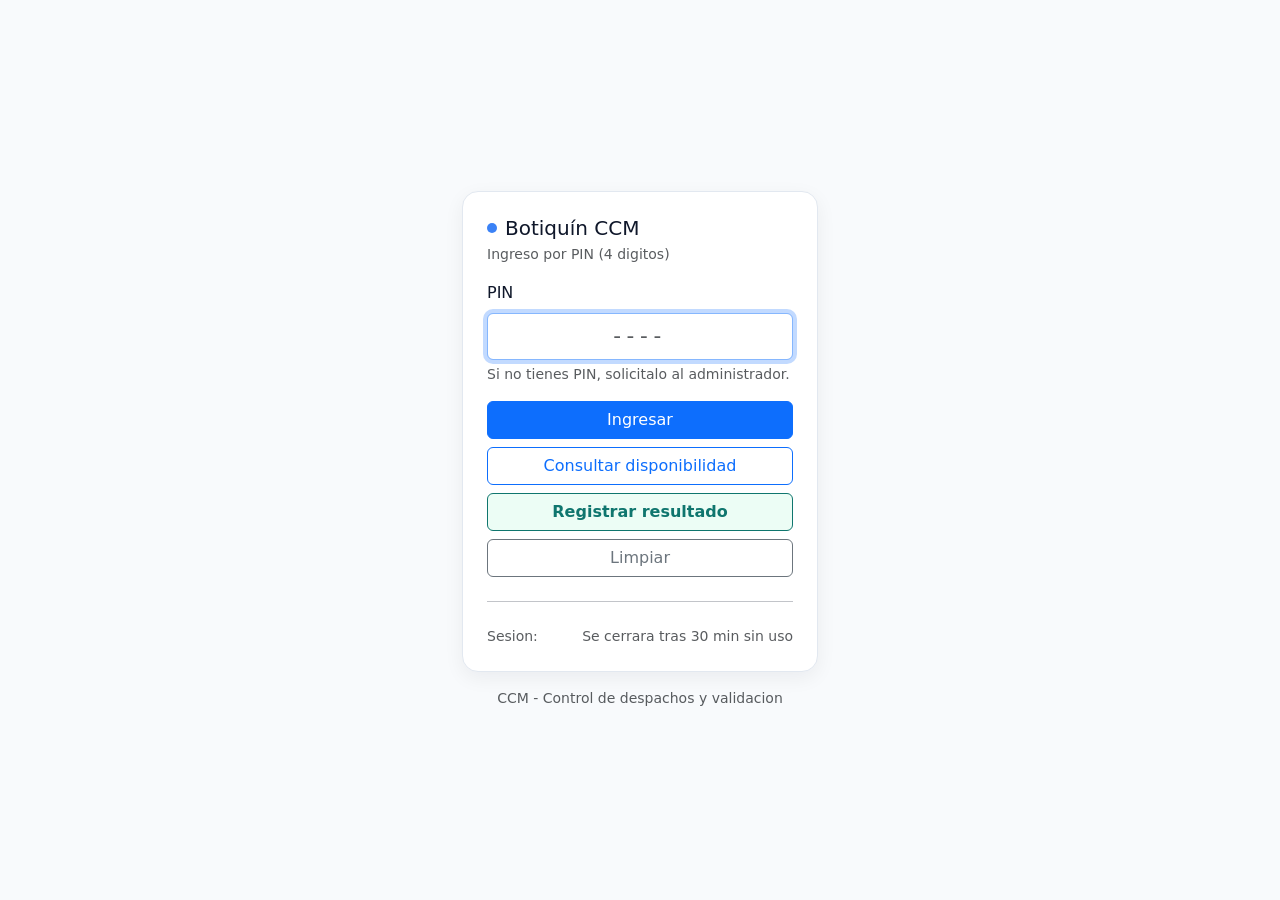
<file: inventory-audit.html>
<!doctype html>
<html lang="es">
<head>
  <meta charset="utf-8" />
  <meta name="viewport" content="width=device-width, initial-scale=1" />
  <title>Botiquín CCM | Auditoria inventario</title>
  <link href="https://cdn.jsdelivr.net/npm/bootstrap@5.3.3/dist/css/bootstrap.min.css" rel="stylesheet">
  <style>
    :root{ --bg:#f8fafc; --card:#fff; --border:#e2e8f0; --text:#0f172a; --muted:#64748b; }
    body{ background:var(--bg); color:var(--text); }
    body:not(.role-ready) .admin-panel,
    body:not(.role-ready) .admin-action{ display:none !important; }
    body > .navbar{ position:sticky; top:0; z-index:1030; box-shadow:0 2px 10px rgba(15,23,42,.06); }
    .app-card{ background:var(--card); border:1px solid var(--border); border-radius:16px; box-shadow:0 6px 20px rgba(15,23,42,.06); }
    .brand-dot{ width:10px;height:10px;border-radius:999px;background:#3b82f6;display:inline-block;margin-right:8px; }
    .metric{ min-height:92px; }
    .metric-value{ font-size:1.45rem; font-weight:750; }
    .table td,.table th{ vertical-align:middle; }
    .truncate{ max-width:380px; overflow:hidden; text-overflow:ellipsis; white-space:nowrap; }
    .mono{ font-family:ui-monospace,SFMono-Regular,Menlo,Monaco,Consolas,"Liberation Mono","Courier New",monospace; }
    .suggestions{ max-height:360px; overflow:auto; }
    .count-list{ max-height:560px; overflow:auto; border:1px solid var(--border); border-radius:10px; }
    .count-list table{ margin-bottom:0; }
    .count-list thead th{ position:sticky; top:0; z-index:2; background:#f8fafc; }
    .audit-table-box{ overflow:auto; border:1px solid var(--border); border-radius:10px; }
    .audit-table-box table{ margin-bottom:0; min-width:760px; }
    .audit-table-box thead th{ position:sticky; top:0; z-index:2; background:#f8fafc; box-shadow:0 1px 0 var(--border); }
    .audit-table-box.compact table{ min-width:520px; }
    .audit-table-box.variance-box{ max-height:420px; }
    .audit-table-box.movements-box{ max-height:520px; }
    .audit-table-box.changed-box{ max-height:300px; }
    .audit-table-box.unresolved-box{ max-height:260px; }
    .count-table{ table-layout:fixed; min-width:1080px; }
    .count-product-col{ width:34%; }
    .count-num-col{ width:94px; text-align:center; }
    .count-status-col{ width:126px; }
    .count-user-col{ width:132px; }
    .count-action-col{ width:230px; text-align:center; }
    .count-num-cell{ text-align:center; vertical-align:middle; }
    .count-input{ width:82px; min-width:82px; margin:0 auto; text-align:center; appearance:textfield; -moz-appearance:textfield; }
    .count-input::-webkit-outer-spin-button,
    .count-input::-webkit-inner-spin-button{ -webkit-appearance:none; margin:0; }
    .count-actions{ justify-content:center; width:100%; }
    .count-row-pending{ background:#fff; }
    .count-row-counted{ background:#f8fafc; }
    .count-row-applied{ background:#f0fdf4; }
    .finding-pill{ display:inline-block; border-radius:999px; padding:.12rem .45rem; font-size:.72rem; font-weight:700; }
    .finding-ok{ color:#475569; background:#f1f5f9; }
    .finding-risk{ color:#991b1b; background:#fee2e2; }
    .modal-backdrop-lite{ position:fixed; inset:0; background:rgba(15,23,42,.42); display:none; align-items:center; justify-content:center; padding:16px; z-index:1050; }
    .modal-backdrop-lite.show{ display:flex; }
    .finding-modal{ width:min(620px,100%); background:#fff; border-radius:14px; box-shadow:0 24px 60px rgba(15,23,42,.28); }
    .selected-product{ min-height:44px; border:1px solid var(--border); border-radius:8px; padding:8px 10px; background:#f8fafc; }
    .inventory-tabs{ display:flex; flex-wrap:wrap; gap:8px; margin-bottom:16px; border-bottom:1px solid var(--border); }
    .inventory-tab-btn{ border:0; background:transparent; color:#475569; font-weight:700; padding:10px 12px; border-bottom:3px solid transparent; }
    .inventory-tab-btn:hover{ color:#0f172a; background:#f8fafc; }
    .inventory-tab-btn.active{ color:#0d6efd; border-bottom-color:#0d6efd; }
    .inventory-tab-hint{ color:var(--muted); font-size:.86rem; margin:-6px 0 14px; }
    .inventory-flow{ display:grid; grid-template-columns:repeat(6,minmax(0,1fr)); gap:10px; margin-bottom:16px; }
    .flow-step{ border:1px solid var(--border); border-radius:10px; padding:10px 12px; background:#fff; min-height:96px; text-align:left; transition:border-color .15s ease, box-shadow .15s ease, background-color .15s ease, transform .15s ease; }
    .flow-step[type="button"]{ cursor:pointer; }
    .flow-step[type="button"]:hover{ border-color:#bfdbfe; box-shadow:0 8px 22px rgba(15,23,42,.08); transform:translateY(-1px); }
    .flow-step.active{ border-color:#3b82f6; background:#eff6ff; box-shadow:0 0 0 3px rgba(59,130,246,.16), 0 10px 24px rgba(37,99,235,.10); }
    .flow-step.active strong{ color:#0d6efd; }
    .flow-step strong{ display:block; font-size:.9rem; margin-bottom:4px; }
    .flow-step span{ display:block; color:var(--muted); font-size:.82rem; line-height:1.25; }
    .flow-step.primary{ border-color:#bfdbfe; background:#eff6ff; }
    @media (max-width: 1200px){ .inventory-flow{ grid-template-columns:repeat(3,minmax(0,1fr)); } }
    @media (max-width: 992px){ .inventory-flow{ grid-template-columns:repeat(2,minmax(0,1fr)); } }
    @media (max-width: 576px){ .inventory-flow{ grid-template-columns:1fr; } }
    .variance-card{ border:1px solid var(--border); border-radius:10px; padding:12px; min-height:104px; background:#fff; }
    .variance-card.danger{ border-color:#fecaca; background:#fff7f7; }
    .variance-card.success{ border-color:#bbf7d0; background:#f7fff9; }
    .variance-card.neutral{ background:#f8fafc; }
    .variance-label{ color:var(--muted); font-size:.78rem; text-transform:uppercase; letter-spacing:.02em; }
    .variance-main{ font-size:1.55rem; font-weight:800; line-height:1.1; }
    .variance-main small{ font-size:.78rem; font-weight:600; color:var(--muted); }
    .variance-sub{ color:var(--muted); font-size:.86rem; margin-top:4px; }
    .resolution-board{ border:1px solid #cbd5e1; border-radius:14px; background:#fff; overflow:hidden; }
    .resolution-head{ display:flex; flex-wrap:wrap; justify-content:space-between; align-items:flex-start; gap:12px; padding:14px 16px; background:#f8fafc; border-bottom:1px solid var(--border); }
    .resolution-title{ font-weight:800; }
    .resolution-tabs{ display:flex; flex-wrap:wrap; gap:8px; }
    .resolution-tabs .btn{ border-radius:999px; font-weight:700; }
    .resolution-list{ max-height:420px; overflow:auto; }
    .resolution-row{ display:grid; grid-template-columns:minmax(320px,1.35fr) minmax(190px,.72fr) minmax(260px,1fr); gap:14px; align-items:center; padding:14px 16px; border-bottom:1px solid var(--border); }
    .resolution-row:last-child{ border-bottom:0; }
    .resolution-row.shortage{ background:linear-gradient(90deg,#fff7f7 0,#fff 42%); }
    .resolution-row.surplus{ background:linear-gradient(90deg,#f7fff9 0,#fff 42%); }
    .resolution-type{ display:inline-flex; align-items:center; gap:6px; border-radius:999px; padding:.18rem .52rem; font-size:.72rem; font-weight:800; }
    .resolution-type.shortage{ color:#b91c1c; background:#fee2e2; }
    .resolution-type.surplus{ color:#15803d; background:#dcfce7; }
    .resolution-metric{ border-radius:10px; padding:10px 12px; background:#f8fafc; border:1px solid var(--border); min-height:68px; }
    .resolution-step{ color:#334155; font-size:.88rem; }
    .resolution-meta{ color:var(--muted); font-size:.78rem; display:flex; flex-wrap:wrap; gap:6px 10px; margin-top:6px; }
    .resolution-meta span{ white-space:nowrap; }
    .resolution-actions{ display:flex; flex-wrap:wrap; gap:6px; margin-top:10px; }
    .resolution-state{ display:flex; flex-wrap:wrap; gap:6px; margin-bottom:7px; }
    .verification-queue{ border-top:1px solid var(--border); margin-top:16px; padding-top:16px; }
    .verification-row{ display:grid; grid-template-columns:minmax(260px,1fr) minmax(180px,.55fr) auto; gap:12px; align-items:center; padding:10px 0; border-bottom:1px solid var(--border); }
    .verification-row:last-child{ border-bottom:0; }
    .variance-modal{ width:min(680px,100%); max-height:calc(100vh - 32px); overflow:auto; background:#fff; border-radius:14px; box-shadow:0 24px 60px rgba(15,23,42,.28); }
    .variance-session-select{ min-width:240px; max-width:360px; }
    .count-history-latest{ display:grid; grid-template-columns:minmax(260px,1.3fr) repeat(3,minmax(130px,.55fr)) auto; gap:14px; align-items:center; padding:14px 0; border-top:1px solid var(--border); border-bottom:1px solid var(--border); }
    .count-history-table{ max-height:420px; }
    .count-history-table table{ min-width:1040px; }
    .count-history-result{ display:flex; flex-wrap:wrap; gap:5px; }
    .count-history-modal{ width:min(760px,100%); max-height:calc(100vh - 32px); overflow:auto; background:#fff; border-radius:14px; box-shadow:0 24px 60px rgba(15,23,42,.28); }
    .count-history-summary{ display:grid; grid-template-columns:repeat(4,minmax(0,1fr)); gap:10px; }
    .count-history-summary > div{ padding:10px 0; border-bottom:1px solid var(--border); }
    .return-current{ border-top:1px solid var(--border); padding-top:16px; }
    .return-review{ display:flex; flex-wrap:wrap; justify-content:space-between; align-items:center; gap:12px; padding:14px 0 0; border-top:1px solid var(--border); }
    .return-lines{ max-height:340px; overflow:auto; border:1px solid var(--border); border-radius:10px; }
    .return-lines table{ min-width:940px; margin-bottom:0; }
    .return-lines thead th{ position:sticky; top:0; background:#f8fafc; z-index:2; }
    .return-list{ max-height:420px; }
    .return-doc-row{ cursor:pointer; }
    .return-doc-row:hover{ background:#f8fafc; }
    .return-doc-row:focus-visible{ outline:2px solid #0d6efd; outline-offset:-2px; }
    .resolution-empty{ padding:22px 16px; text-align:center; color:var(--muted); }
    @media (max-width: 991.98px){ .resolution-row,.verification-row,.count-history-latest{ grid-template-columns:1fr; align-items:start; } .count-history-summary{ grid-template-columns:repeat(2,minmax(0,1fr)); } }
    @media (max-width: 575.98px){ .resolution-row{ grid-template-columns:1fr; } }
    .nav-module-separator{ width:1px; height:28px; background:var(--border); margin:0 .25rem; }
    .btn-device-module{ border-color:#0f766e; color:#0f766e; background:#ecfdf5; font-weight:700; }
    .btn-device-module:hover,.btn-device-module:focus{ background:#0f766e; color:#fff; border-color:#0f766e; }
    @media (max-width: 768px){ .nav-module-separator{ display:none; } }
    @media (max-width: 767px){
      .navbar .container{ flex-wrap:wrap; }
      .navbar .container > .ms-auto{ margin-left:0 !important; width:100%; overflow-x:auto; padding-bottom:4px; }
    }
  </style>
  <link href="app-nav.css" rel="stylesheet">
</head>
<body data-session-roles="admin,dispatch,cashier">
  <script src="app-session.js?v=20261023-1"></script>
  <div data-app-nav data-active="inventory" data-mode="auto"></div>
  <script src="app-nav.js"></script>
  <script src="app-time.js"></script>

  <main class="container py-4">
    <div class="d-flex flex-wrap gap-2 justify-content-between align-items-end mb-3">
      <div>
        <h1 id="page_title" class="h4 mb-1">Auditoria de inventario</h1>
        <div id="page_subtitle" class="text-muted">Kardex de descuentos, entradas por compra y diferencias contra la foto de existencia.</div>
      </div>
      <button id="btn_refresh" class="btn btn-primary admin-panel">
        <span id="btn_refresh_text">Actualizar</span>
        <span id="btn_refresh_spinner" class="spinner-border spinner-border-sm ms-2 d-none"></span>
      </button>
    </div>

    <div id="alert_page" class="alert alert-danger d-none" role="alert"></div>
    <div id="ok_page" class="alert alert-success d-none" role="alert"></div>

    <div class="inventory-tabs" role="tablist" aria-label="Opciones de inventario">
      <button type="button" class="inventory-tab-btn active" data-inventory-tab="session">Conteo físico</button>
      <button type="button" class="inventory-tab-btn" data-inventory-tab="point">Ajuste puntual</button>
      <button type="button" class="inventory-tab-btn admin-panel" data-inventory-tab="differences">Diferencias</button>
      <button type="button" class="inventory-tab-btn admin-panel" data-inventory-tab="adjustments">Correcciones</button>
      <button type="button" class="inventory-tab-btn admin-panel" data-inventory-tab="returns">Devoluciones</button>
      <button type="button" class="inventory-tab-btn admin-panel" data-inventory-tab="movements">Kardex</button>
    </div>
    <div id="inventory_tab_hint" class="inventory-tab-hint">Abre un conteo nuevo para inventarios reales; el esperado queda congelado en ese momento.</div>
    <div class="inventory-flow">
      <button type="button" class="flow-step active" data-inventory-card="session">
        <strong>Conteo físico</strong>
        <span>Usalo para inventario general. Siempre crea una sesion nueva para congelar el esperado actual.</span>
      </button>
      <button type="button" class="flow-step" data-inventory-card="point">
        <strong>Ajuste puntual</strong>
        <span>Usalo cuando revisas uno o pocos productos. Queda pendiente hasta que admin aplique el ajuste.</span>
      </button>
      <button type="button" class="flow-step admin-panel" data-inventory-card="differences">
        <strong>Diferencias</strong>
        <span>Revisa faltantes, sobrantes y hallazgos del ultimo conteo sin confundirlos con compras nuevas.</span>
      </button>
      <button type="button" class="flow-step admin-panel" data-inventory-card="adjustments">
        <strong>Correcciones</strong>
        <span>Reclasifica cantidades entre productos cuando una compra fue registrada en el articulo equivocado.</span>
      </button>
      <button type="button" class="flow-step admin-panel" data-inventory-card="returns">
        <strong>Devoluciones</strong>
        <span>Registra retiros a proveedor por lote. Descuenta inventario al aplicar; la nota de credito solo concilia.</span>
      </button>
      <button type="button" class="flow-step admin-panel" data-inventory-card="movements">
        <strong>Kardex</strong>
        <span>Consulta trazabilidad: compras, despachos, conteos, reversos y correcciones administrativas.</span>
      </button>
    </div>

    <div class="app-card p-3 mb-3 admin-panel d-none" data-inventory-section="adjustments">
      <div class="d-flex flex-wrap justify-content-between align-items-start gap-2">
        <div>
          <div class="fw-semibold">Reclasificar inventario</div>
          <div class="text-muted small">Correccion administrativa: mueve unidades entre productos por error de compra o clasificacion, sin borrar historial.</div>
        </div>
        <span class="badge text-bg-light border">Solo admin</span>
      </div>
      <div class="alert alert-light border small mt-3 mb-0">
        Usa esta seccion solo cuando ya sabes que la cantidad pertenece a otro producto. Para ajustar un producto aislado, usa Ajuste puntual.
      </div>
      <div class="row g-3 mt-1">
        <div class="col-12 col-lg-6">
          <label class="form-label" for="reclass_from_q">Producto origen equivocado</label>
          <input id="reclass_from_q" class="form-control" placeholder="Buscar producto origen" autocomplete="off">
          <div id="reclass_from_suggestions" class="list-group mt-2 suggestions d-none"></div>
          <div id="reclass_from_selected" class="selected-product text-muted small mt-2">Sin producto origen.</div>
        </div>
        <div class="col-12 col-lg-6">
          <label class="form-label" for="reclass_to_q">Producto destino correcto</label>
          <input id="reclass_to_q" class="form-control" placeholder="Buscar producto destino" autocomplete="off">
          <div id="reclass_to_suggestions" class="list-group mt-2 suggestions d-none"></div>
          <div id="reclass_to_selected" class="selected-product text-muted small mt-2">Sin producto destino.</div>
        </div>
        <div class="col-6 col-lg-2">
          <label class="form-label" for="reclass_qty">Cantidad</label>
          <input id="reclass_qty" class="form-control" type="number" min="1" step="1" placeholder="0">
        </div>
        <div class="col-6 col-lg-3">
          <label class="form-label" for="reclass_reference">Doc. compra / referencia</label>
          <input id="reclass_reference" class="form-control" maxlength="120" placeholder="Ej: factura, CF, compra">
        </div>
        <div class="col-12 col-lg-4">
          <label class="form-label" for="reclass_reason">Motivo</label>
          <input id="reclass_reason" class="form-control" maxlength="250" placeholder="Compra registrada en producto equivocado">
        </div>
        <div class="col-12 col-lg-3 d-grid">
          <label class="form-label">&nbsp;</label>
          <button id="btn_reclassify" class="btn btn-warning">
            <span id="btn_reclassify_text">Reclasificar</span>
            <span id="btn_reclassify_spinner" class="spinner-border spinner-border-sm ms-2 d-none"></span>
          </button>
        </div>
        <div class="col-12">
          <label class="form-label" for="reclass_note">Comentario</label>
          <input id="reclass_note" class="form-control" maxlength="500" placeholder="Detalle para auditoria">
        </div>
      </div>
    </div>

    <div class="app-card p-3 mb-3 admin-panel d-none" data-inventory-section="returns">
      <div class="d-flex flex-wrap justify-content-between align-items-start gap-2">
        <div>
          <div class="fw-semibold">Devoluciones a proveedor</div>
          <div id="return_view_subtitle" class="text-muted small">Hojas de retiro y notas de credito.</div>
        </div>
        <div class="d-flex align-items-center gap-2">
          <span id="return_doc_status" class="badge text-bg-light border d-none">Sin documento</span>
          <button id="btn_return_back" type="button" class="btn btn-outline-secondary btn-sm d-none">Volver a hojas</button>
          <button id="btn_return_new" type="button" class="btn btn-primary btn-sm">Nueva devolucion</button>
        </div>
      </div>

      <div id="return_list_box" class="mt-3">
        <label class="form-label" for="return_list_query">Buscar hoja</label>
        <input id="return_list_query" class="form-control mb-3" placeholder="Numero de hoja, proveedor o nota de credito" autocomplete="off">
        <div class="audit-table-box compact return-list">
          <table class="table table-sm align-middle">
            <thead class="table-light">
              <tr>
                <th>Hoja</th>
                <th>Proveedor</th>
                <th>Estado</th>
                <th class="text-center">Lineas</th>
                <th class="text-center">Unid.</th>
              </tr>
            </thead>
            <tbody id="tbody_return_docs">
              <tr><td colspan="5" class="text-center text-muted py-4">Sin devoluciones recientes.</td></tr>
            </tbody>
          </table>
        </div>
      </div>

      <div id="return_create_box" class="row g-3 align-items-end mt-1 d-none">
        <div class="col-12 col-lg-3">
          <label class="form-label" for="return_supplier">Proveedor</label>
          <input id="return_supplier" class="form-control" placeholder="Nombre proveedor">
        </div>
        <div class="col-6 col-lg-2">
          <label class="form-label" for="return_sheet">Hoja devolucion</label>
          <input id="return_sheet" class="form-control" placeholder="No. hoja">
        </div>
        <div class="col-6 col-lg-2">
          <label class="form-label" for="return_date">Fecha retiro</label>
          <input id="return_date" class="form-control" type="date">
        </div>
        <div class="col-12 col-lg-3">
          <label class="form-label" for="return_note">Comentario</label>
          <input id="return_note" class="form-control" placeholder="Observacion opcional">
        </div>
        <div class="col-12 col-lg-2 d-grid">
          <button id="btn_return_create" class="btn btn-primary">
            <span id="btn_return_create_text">Crear hoja</span>
            <span id="btn_return_create_spinner" class="spinner-border spinner-border-sm ms-2 d-none"></span>
          </button>
        </div>
      </div>

      <div id="return_current_box" class="return-current mt-3 d-none">
        <div class="d-flex flex-wrap justify-content-between align-items-start gap-2">
          <div>
            <div id="return_current_title" class="fw-semibold">Hoja activa</div>
            <div id="return_current_meta" class="small text-muted"></div>
          </div>
          <div id="return_draft_actions">
            <button id="btn_return_void" class="btn btn-outline-danger btn-sm">Anular borrador</button>
          </div>
        </div>

        <div id="return_add_box" class="row g-3 align-items-end mt-1">
          <div class="col-12 col-lg-5">
            <label class="form-label" for="return_lot_q">Producto / lote</label>
            <input id="return_lot_q" class="form-control" placeholder="Producto, codigo, barra, casa o lote" autocomplete="off">
            <div id="return_lot_suggestions" class="list-group mt-2 suggestions d-none"></div>
            <div id="return_lot_selected" class="selected-product text-muted small mt-2">Sin lote seleccionado.</div>
          </div>
          <div class="col-6 col-lg-2">
            <label class="form-label" for="return_qty">Cantidad</label>
            <input id="return_qty" class="form-control" type="number" min="1" step="1" placeholder="0">
          </div>
          <div class="col-12 col-lg-3">
            <label class="form-label" for="return_reason">Motivo retiro</label>
            <input id="return_reason" class="form-control" placeholder="Vencimiento, error de recepcion, dañado">
          </div>
          <div class="col-6 col-lg-2 d-grid">
            <button id="btn_return_add_item" class="btn btn-outline-primary">Agregar</button>
          </div>
        </div>

        <div class="return-lines mt-3">
          <table class="table table-sm align-middle">
            <thead>
              <tr>
                <th>Producto</th>
                <th class="text-center">Lote</th>
                <th class="text-center">Vence</th>
                <th class="text-center">Cant.</th>
                <th>Motivo</th>
                <th class="text-end">Costo</th>
                <th class="text-end">Accion</th>
              </tr>
            </thead>
            <tbody id="tbody_return_items">
              <tr><td colspan="7" class="text-center text-muted py-4">Sin productos en la hoja.</td></tr>
            </tbody>
          </table>
        </div>
        <div id="return_apply_box" class="return-review mt-3">
          <div>
            <div class="fw-semibold" id="return_review_total">0 unidades</div>
            <div class="small text-muted">La salida se registra para esta hoja y sus lotes.</div>
          </div>
          <button id="btn_return_apply" type="button" class="btn btn-success">Registrar retiro</button>
        </div>
        <div id="return_reconcile_box" class="mt-3 d-none">
          <div class="fw-semibold mb-2">Conciliar nota de credito</div>
          <div class="border rounded-3 p-3 bg-light">
            <div id="return_reconcile_help" class="small text-muted mb-2"></div>
            <div class="row g-2">
              <div class="col-12 col-md-6">
                <label class="form-label" for="return_credit_no">Nota credito</label>
                <input id="return_credit_no" class="form-control" placeholder="No. NC">
              </div>
              <div class="col-12 col-md-6">
                <label class="form-label" for="return_credit_date">Fecha</label>
                <input id="return_credit_date" class="form-control" type="date">
              </div>
              <div class="col-12 col-md-6">
                <label class="form-label" for="return_credit_amount">Monto</label>
                <input id="return_credit_amount" class="form-control" type="number" min="0" step="0.01" placeholder="0.00">
              </div>
              <div class="col-12 col-md-6 d-grid">
                <label class="form-label">&nbsp;</label>
                <button id="btn_return_reconcile" class="btn btn-outline-success" disabled>Conciliar</button>
              </div>
            </div>
          </div>
        </div>
      </div>
    </div>

    <div class="app-card p-3 mb-3 admin-panel d-none" data-inventory-section="movements">
      <div class="row g-3 align-items-end">
        <div class="col-12 col-lg-6">
          <label class="form-label" for="q">Buscar movimiento</label>
          <input id="q" class="form-control" placeholder="Medicamento, principio activo, casa, codigo o barra" autocomplete="off">
          <div id="suggestions" class="list-group mt-2 suggestions d-none"></div>
        </div>
        <div class="col-12 col-md-3 col-lg-2">
          <label class="form-label" for="limit">Filas</label>
          <select id="limit" class="form-select">
            <option value="40">40</option>
            <option value="80" selected>80</option>
            <option value="150">150</option>
            <option value="200">200</option>
          </select>
        </div>
        <div class="col-12 col-md-3 col-lg-2 d-grid">
          <button id="btn_search" class="btn btn-outline-primary">Buscar</button>
        </div>
      </div>
    </div>

    <div class="app-card p-3 mb-3" data-inventory-section="point">
      <div class="d-flex flex-wrap justify-content-between align-items-start gap-2">
        <div>
          <div class="fw-semibold">Ajuste puntual por conteo</div>
          <div id="count_help" class="text-muted small">Revisa uno o pocos productos sin abrir una sesion completa. Guardar registra el hallazgo; aplicar ajuste cambia la existencia viva.</div>
        </div>
        <span id="count_selected_status" class="badge text-bg-light border">Sin producto</span>
      </div>
      <div class="row g-3 align-items-end mt-1">
        <div class="col-12 col-lg-4">
          <label class="form-label" for="count_q">Producto</label>
          <input id="count_q" class="form-control" placeholder="Medicamento, codigo, barra, casa o principio activo" autocomplete="off">
          <div id="count_suggestions" class="list-group mt-2 suggestions d-none"></div>
        </div>
        <div class="col-6 col-lg-2">
          <label class="form-label">Esperado</label>
          <div id="count_expected" class="form-control bg-light">-</div>
        </div>
        <div class="col-6 col-lg-2">
          <label class="form-label" for="count_qty">Cantidad fisica</label>
          <input id="count_qty" class="form-control" type="number" min="0" step="1" placeholder="0">
        </div>
        <div class="col-12 col-lg-3">
          <label class="form-label" for="count_note">Comentario</label>
          <input id="count_note" class="form-control" placeholder="Motivo o referencia opcional">
        </div>
        <div class="col-12 col-lg-1 d-grid">
          <button id="btn_save_count" class="btn btn-success" disabled>Guardar</button>
        </div>
      </div>

      <div class="audit-table-box variance-box mt-3">
        <table class="table table-sm mb-0">
          <thead class="table-light">
            <tr>
              <th>Fecha</th>
              <th>Producto</th>
              <th class="text-center">Esperado</th>
              <th class="text-end">Contado</th>
              <th class="text-end">Dif.</th>
              <th>Usuario</th>
              <th>Estado</th>
              <th class="text-end">Accion</th>
            </tr>
          </thead>
          <tbody id="tbody_counts">
            <tr><td colspan="8" class="text-center text-muted py-4">Sin conteos recientes.</td></tr>
          </tbody>
        </table>
      </div>
    </div>

    <div class="app-card p-3 mb-3 d-none" data-inventory-section="session">
      <div class="d-flex flex-wrap justify-content-between align-items-start gap-2">
        <div>
          <div class="fw-semibold">Sesion de conteo fisico</div>
          <div id="session_meta" class="text-muted small">Inventario general. El esperado queda congelado al crear la sesion; no reutilices conteos viejos.</div>
          <div id="session_progress" class="small fw-semibold mt-1">Sin sesion activa.</div>
        </div>
        <div class="d-flex flex-wrap gap-2">
          <button id="btn_new_session" class="btn btn-outline-primary btn-sm">Nuevo conteo</button>
          <button id="btn_reload_session" class="btn btn-outline-secondary btn-sm">Recargar</button>
          <button id="btn_close_session" class="btn btn-outline-success btn-sm" disabled>Finalizar</button>
          <button id="btn_cancel_session" class="btn btn-outline-danger btn-sm" disabled>Cancelar</button>
          <button id="btn_print_session" class="btn btn-outline-dark btn-sm" disabled>Imprimir PDF</button>
        </div>
      </div>
      <div id="session_age_warning" class="alert alert-warning small mt-3 mb-0 d-none"></div>

      <div class="row g-2 align-items-end mt-2">
        <div class="col-12 col-lg-5">
          <label class="form-label" for="session_q">Buscar en lista</label>
          <input id="session_q" class="form-control" placeholder="Producto, codigo, casa o principio activo">
        </div>
        <div class="col-6 col-lg-2">
          <label class="form-label" for="session_status">Estado</label>
          <select id="session_status" class="form-select">
            <option value="all">Todos</option>
            <option value="pending" selected>Pendientes</option>
            <option value="counted">Contados</option>
            <option value="applied">Aplicados</option>
          </select>
        </div>
        <div class="col-6 col-lg-2 admin-action">
          <label class="form-label" for="session_scope">Alcance nuevo</label>
          <select id="session_scope" class="form-select">
            <option value="all_active" selected>Todos activos</option>
            <option value="active_with_stock">Solo con existencia</option>
          </select>
        </div>
        <div class="col-12 col-lg-3 admin-action">
          <label class="form-label" for="session_title">Nombre</label>
          <input id="session_title" class="form-control" placeholder="Conteo fisico">
        </div>
      </div>

      <div class="count-list mt-3">
      <table class="table table-sm align-middle count-table">
        <thead>
          <tr>
            <th class="count-product-col">Producto</th>
            <th class="count-num-col">Esperado</th>
            <th class="count-num-col">Conteo</th>
            <th class="count-num-col">Dif.</th>
            <th class="count-status-col">Estado</th>
            <th class="count-user-col">Usuario</th>
            <th class="count-action-col">Accion</th>
          </tr>
        </thead>
          <tbody id="tbody_session_items">
            <tr><td colspan="7" class="text-center text-muted py-4">Crea o recarga una sesion de conteo.</td></tr>
          </tbody>
        </table>
      </div>
      <div id="verification_queue_box" class="verification-queue d-none">
        <div class="d-flex flex-wrap justify-content-between align-items-start gap-2">
          <div>
            <div class="fw-semibold">Segundo conteo independiente</div>
            <div class="small text-muted">Solo muestra productos contados por otra persona. La cantidad esperada y el primer resultado permanecen ocultos durante la verificacion.</div>
          </div>
          <span id="verification_queue_count" class="badge text-bg-warning">0 pendientes</span>
        </div>
        <div id="verification_queue_list" class="mt-2"></div>
      </div>
    </div>

    <div class="app-card p-3 mb-3 admin-panel d-none" data-inventory-section="session">
      <div class="d-flex flex-wrap justify-content-between align-items-start gap-2">
        <div>
          <div class="fw-semibold">Historial de conteos</div>
          <div class="text-muted small">Resultado confirmado del conteo y estado actual de conciliacion.</div>
        </div>
        <button id="btn_count_history_refresh" class="btn btn-outline-primary btn-sm" type="button">Actualizar historial</button>
      </div>

      <div id="count_history_latest" class="count-history-latest mt-3">
        <div class="text-muted">Cargando ultimo conteo finalizado...</div>
      </div>

      <div class="row g-2 align-items-end mt-2">
        <div class="col-12 col-lg-4">
          <label class="form-label" for="count_history_query">Buscar</label>
          <input id="count_history_query" class="form-control" placeholder="Nombre o usuario" autocomplete="off">
        </div>
        <div class="col-6 col-lg-2">
          <label class="form-label" for="count_history_status">Estado</label>
          <select id="count_history_status" class="form-select">
            <option value="">Todos</option>
            <option value="open">En curso</option>
            <option value="closed">Finalizados</option>
            <option value="cancelled">Cancelados</option>
          </select>
        </div>
        <div class="col-6 col-lg-2">
          <label class="form-label" for="count_history_from">Desde</label>
          <input id="count_history_from" class="form-control" type="date">
        </div>
        <div class="col-6 col-lg-2">
          <label class="form-label" for="count_history_to">Hasta</label>
          <input id="count_history_to" class="form-control" type="date">
        </div>
        <div class="col-6 col-lg-2 d-grid">
          <button id="btn_count_history_search" class="btn btn-primary" type="button">Buscar</button>
        </div>
      </div>

      <div class="audit-table-box count-history-table mt-3">
        <table class="table table-sm align-middle">
          <thead class="table-light">
            <tr>
              <th>Fecha</th>
              <th>Conteo / responsable</th>
              <th>Progreso</th>
              <th>Resultado</th>
              <th>Conciliacion</th>
              <th class="text-end">Acciones</th>
            </tr>
          </thead>
          <tbody id="tbody_count_history">
            <tr><td colspan="6" class="text-center text-muted py-4">Cargando conteos...</td></tr>
          </tbody>
        </table>
      </div>
      <div class="d-flex flex-wrap justify-content-between align-items-center gap-2 mt-3">
        <div id="count_history_page_info" class="small text-muted">0 conteos</div>
        <div class="btn-group btn-group-sm">
          <button id="btn_count_history_prev" class="btn btn-outline-secondary" type="button" disabled>Anterior</button>
          <button id="btn_count_history_next" class="btn btn-outline-secondary" type="button" disabled>Siguiente</button>
        </div>
      </div>
    </div>

    <div class="row g-3 mb-3 admin-panel d-none" data-inventory-section="movements">
      <div class="col-6 col-lg-3">
        <div class="app-card p-3 metric">
          <div class="text-muted small">Unidades vivas</div>
          <div id="metric_live_units" class="metric-value">0</div>
          <div id="metric_items" class="small text-muted">0 productos</div>
        </div>
      </div>
      <div class="col-6 col-lg-3">
        <div class="app-card p-3 metric">
          <div class="text-muted small">Movimientos netos</div>
          <div id="metric_net" class="metric-value">0</div>
          <div id="metric_in_out" class="small text-muted">+0 / -0</div>
        </div>
      </div>
      <div class="col-6 col-lg-3">
        <div class="app-card p-3 metric">
          <div class="text-muted small">Sin cruce</div>
          <div id="metric_unresolved" class="metric-value">0</div>
          <div class="small text-muted">requieren equivalencia</div>
        </div>
      </div>
      <div class="col-6 col-lg-3">
        <div class="app-card p-3 metric">
          <div class="text-muted small">Ultimo movimiento</div>
          <div id="metric_last" class="fs-6 fw-semibold">-</div>
          <div id="metric_negative" class="small text-muted">0 negativos</div>
        </div>
      </div>
    </div>

    <div class="app-card p-3 mb-3 admin-panel d-none" data-inventory-section="differences">
      <div class="d-flex flex-wrap justify-content-between align-items-start gap-2">
        <div>
          <div class="fw-semibold">Control de diferencias de inventario</div>
          <div id="variance_snapshot" class="text-muted small">Muestra pendientes reales del ultimo conteo fisico. La foto de existencia queda como control tecnico.</div>
          <div id="variance_headline" class="small fw-semibold mt-1">Esperando datos...</div>
        </div>
        <span id="variance_count" class="badge text-bg-light border">0 diferencias</span>
      </div>
      <div class="row g-3 mt-1">
        <div class="col-6 col-lg-3">
          <div class="variance-card danger">
            <div class="variance-label">Faltantes</div>
            <div class="variance-main text-danger"><span id="variance_shortage">0</span> <small>unid.</small></div>
            <div id="variance_shortage_value" class="small text-muted">0 productos - $0.00</div>
          </div>
        </div>
        <div class="col-6 col-lg-3">
          <div class="variance-card success">
            <div class="variance-label">Sobrantes</div>
            <div class="variance-main text-success"><span id="variance_surplus">0</span> <small>unid.</small></div>
            <div id="variance_surplus_value" class="small text-muted">0 productos - $0.00</div>
          </div>
        </div>
        <div class="col-6 col-lg-3">
          <div class="variance-card neutral">
            <div class="variance-label">Diferencia neta</div>
            <div class="variance-main"><span id="variance_net">0</span> <small>unid.</small></div>
            <div id="variance_net_hint" class="variance-sub">sobrantes - faltantes</div>
          </div>
        </div>
        <div class="col-6 col-lg-3">
          <div class="variance-card neutral">
            <div class="variance-label">Valor revisable</div>
            <div id="variance_abs_value" class="variance-main">$0.00</div>
            <div class="variance-sub">impacto absoluto</div>
          </div>
        </div>
      </div>
      <div class="resolution-board mt-3">
        <div class="resolution-head">
          <div>
            <div class="resolution-title">Pendientes del ultimo conteo</div>
            <div id="resolution_help" class="small text-muted">Diferencias reales del conteo contra la existencia congelada al iniciar esa sesion.</div>
          </div>
          <div class="d-flex flex-wrap align-items-center gap-2">
            <select id="variance_session_select" class="form-select form-select-sm variance-session-select" aria-label="Conteo historico"></select>
            <span id="resolution_count" class="badge text-bg-light border">0 pendientes</span>
            <div class="resolution-tabs" role="group" aria-label="Filtro de pendientes">
              <button type="button" class="btn btn-sm btn-primary" data-variance-filter="open">Abiertos</button>
              <button type="button" class="btn btn-sm btn-outline-danger" data-variance-filter="shortage">Faltantes</button>
              <button type="button" class="btn btn-sm btn-outline-success" data-variance-filter="surplus">Sobrantes</button>
              <button type="button" class="btn btn-sm btn-outline-secondary" data-variance-filter="resolved">Solventados</button>
              <button type="button" class="btn btn-sm btn-outline-secondary" data-variance-filter="all">Todos</button>
            </div>
          </div>
        </div>
        <div id="resolution_list" class="resolution-list">
          <div class="resolution-empty">Cargando pendientes...</div>
        </div>
      </div>

      <div class="mt-3 pt-3 border-top">
        <div class="fw-semibold">Comparativo tecnico entre fotos de existencia</div>
        <div class="small text-muted">Referencia para auditoria de archivos y movimientos; no debe interpretarse automaticamente como faltante real de conteo.</div>
      </div>
      <div class="table-responsive mt-2">
        <table class="table table-sm">
          <thead class="table-light">
            <tr>
              <th>Producto</th>
              <th class="text-end">Esperado</th>
              <th class="text-end">Fisico</th>
              <th class="text-end">Dif.</th>
              <th class="text-end">Valor</th>
              <th>Causa probable</th>
            </tr>
          </thead>
          <tbody id="tbody_variance">
            <tr><td colspan="6" class="text-center text-muted py-4">Cargando...</td></tr>
          </tbody>
        </table>
      </div>
    </div>

    <div class="row g-3 admin-panel d-none" data-inventory-section="movements">
      <div class="col-12 col-xl-8">
        <div class="app-card p-3">
          <div class="d-flex justify-content-between align-items-center">
            <div class="fw-semibold">Movimientos recientes</div>
            <span id="movement_count" class="badge text-bg-light border">0</span>
          </div>
          <div class="audit-table-box movements-box mt-3">
            <table class="table table-sm">
              <thead class="table-light">
                <tr>
                  <th>Fecha</th>
                  <th>Producto</th>
                  <th>Origen</th>
                  <th class="text-end">Cant.</th>
                  <th>Referencia</th>
                </tr>
              </thead>
              <tbody id="tbody_movements">
                <tr><td colspan="5" class="text-center text-muted py-4">Cargando...</td></tr>
              </tbody>
            </table>
          </div>
        </div>
      </div>

      <div class="col-12 col-xl-4">
        <div class="app-card p-3 mb-3">
          <div class="fw-semibold">Pendientes sin cruce</div>
          <div class="text-muted small">Movimientos que no encontraron producto en catalogo.</div>
          <div class="audit-table-box compact unresolved-box mt-3">
            <table class="table table-sm">
              <thead class="table-light"><tr><th>Detalle</th><th class="text-end">Neto</th></tr></thead>
              <tbody id="tbody_unresolved">
                <tr><td colspan="2" class="text-center text-muted py-4">Cargando...</td></tr>
              </tbody>
            </table>
          </div>
        </div>

        <div class="app-card p-3">
          <div class="fw-semibold">Productos con cambios</div>
          <div class="text-muted small">Diferencia entre foto de existencia y movimientos posteriores.</div>
          <div class="audit-table-box compact changed-box mt-3">
            <table class="table table-sm">
              <thead class="table-light"><tr><th>Producto</th><th class="text-end">Delta</th><th class="text-end">Vivo</th></tr></thead>
              <tbody id="tbody_changed">
                <tr><td colspan="3" class="text-center text-muted py-4">Sin movimientos.</td></tr>
              </tbody>
            </table>
          </div>
        </div>
      </div>
    </div>
  </main>

  <div id="finding_modal" class="modal-backdrop-lite" aria-hidden="true">
    <div class="finding-modal">
      <div class="p-3 border-bottom d-flex justify-content-between align-items-start gap-3">
        <div>
          <div class="h5 mb-1">Hallazgo de conteo</div>
          <div id="finding_product" class="text-muted small">Producto</div>
        </div>
        <button id="btn_finding_close" class="btn btn-outline-secondary btn-sm" type="button">Cerrar</button>
      </div>
      <div class="p-3">
        <div id="finding_alert" class="alert alert-danger d-none"></div>
        <div class="row g-3">
          <div class="col-6 col-md-4">
            <label class="form-label" for="finding_expected">Esperado</label>
            <div id="finding_expected" class="form-control bg-light">-</div>
          </div>
          <div class="col-6 col-md-4">
            <label class="form-label" for="finding_counted">Conteo f&iacute;sico</label>
            <input id="finding_counted" class="form-control" type="number" min="0" step="1">
          </div>
          <div class="col-12 col-md-4">
            <label class="form-label" for="finding_condition">Condici&oacute;n</label>
            <select id="finding_condition" class="form-select">
              <option value="ok">OK / vendible</option>
              <option value="expired">Vencido</option>
              <option value="damaged">Da&ntilde;ado</option>
              <option value="not_sellable">No apto para venta</option>
              <option value="review">Requiere revisi&oacute;n</option>
            </select>
          </div>
          <div class="col-12 col-md-4">
            <label class="form-label" for="finding_qty">Cantidad afectada</label>
            <input id="finding_qty" class="form-control" type="number" min="0" step="1" placeholder="0">
          </div>
          <div class="col-12 col-md-8">
            <label class="form-label" for="finding_note">Comentario</label>
            <input id="finding_note" class="form-control" maxlength="500" placeholder="Ej: unidad vencida encontrada f&iacute;sicamente">
          </div>
        </div>
        <div class="small text-muted mt-3">Si la condici&oacute;n no es OK, la cantidad afectada y el comentario son obligatorios. Esto queda como hallazgo operativo y no como diferencia de cantidad.</div>
      </div>
      <div class="p-3 border-top d-flex justify-content-end gap-2">
        <button id="btn_finding_clear" class="btn btn-outline-secondary" type="button">Marcar OK</button>
        <button id="btn_finding_save" class="btn btn-primary" type="button">Guardar hallazgo</button>
      </div>
    </div>
  </div>

  <div id="variance_modal" class="modal-backdrop-lite" aria-hidden="true">
    <div class="variance-modal">
      <div class="p-3 border-bottom d-flex justify-content-between align-items-start gap-3">
        <div>
          <div id="variance_modal_title" class="h5 mb-1">Gestionar diferencia</div>
          <div id="variance_modal_product" class="text-muted small">Producto</div>
        </div>
        <button id="btn_variance_modal_close" class="btn btn-outline-secondary btn-sm" type="button">Cerrar</button>
      </div>
      <div class="p-3">
        <div id="variance_modal_alert" class="alert alert-danger d-none"></div>
        <div id="variance_modal_context" class="alert alert-light border small"></div>
        <div id="variance_verify_fields" class="row g-3 d-none">
          <div class="col-12 col-md-4">
            <label class="form-label" for="variance_verified_qty">Cantidad verificada</label>
            <input id="variance_verified_qty" class="form-control" type="number" min="0" step="1">
          </div>
          <div class="col-12 col-md-8">
            <label class="form-label" for="variance_verify_note">Detalle de la verificacion</label>
            <input id="variance_verify_note" class="form-control" maxlength="500" placeholder="Ej: segundo conteo fisico completo">
          </div>
        </div>
        <div id="variance_comment_fields" class="d-none">
          <label class="form-label" for="variance_comment_note">Seguimiento realizado</label>
          <textarea id="variance_comment_note" class="form-control" rows="3" maxlength="800" placeholder="Documenta la investigacion, evidencia revisada o responsable asignado"></textarea>
        </div>
        <div id="variance_resolution_fields" class="row g-3 d-none">
          <div class="col-12 col-md-6">
            <label class="form-label" for="variance_resolution_type">Resultado</label>
            <select id="variance_resolution_type" class="form-select">
              <option value="found_recovered">Producto encontrado / recuperado</option>
              <option value="reimbursement">Reintegro o pago</option>
              <option value="authorized_loss">Perdida autorizada</option>
              <option value="document_error">Error documental</option>
              <option value="responsibility_assigned">Responsabilidad asignada</option>
              <option value="supplier_return">Devolucion / proveedor</option>
              <option value="other">Otro</option>
            </select>
          </div>
          <div class="col-6 col-md-3">
            <label class="form-label" for="variance_resolution_qty">Unidades</label>
            <input id="variance_resolution_qty" class="form-control" type="number" min="1" step="1">
          </div>
          <div class="col-6 col-md-3">
            <label class="form-label" for="variance_resolution_amount">Monto recuperado</label>
            <input id="variance_resolution_amount" class="form-control" type="number" min="0" step="0.01" value="0">
          </div>
          <div class="col-12">
            <label class="form-label" for="variance_resolution_note">Evidencia / explicacion</label>
            <textarea id="variance_resolution_note" class="form-control" rows="3" maxlength="800"></textarea>
          </div>
        </div>
      </div>
      <div class="p-3 border-top d-flex justify-content-end gap-2">
        <button id="btn_variance_modal_cancel" class="btn btn-outline-secondary" type="button">Cancelar</button>
        <button id="btn_variance_modal_save" class="btn btn-primary" type="button">
          <span id="btn_variance_modal_save_text">Guardar</span>
          <span id="btn_variance_modal_spinner" class="spinner-border spinner-border-sm ms-2 d-none"></span>
        </button>
      </div>
    </div>
  </div>

  <div id="count_history_modal" class="modal-backdrop-lite" role="dialog" aria-modal="true" aria-labelledby="count_history_modal_title" aria-hidden="true">
    <div class="count-history-modal">
      <div class="p-3 border-bottom d-flex justify-content-between align-items-start gap-3">
        <div>
          <div id="count_history_modal_title" class="h5 mb-1">Resumen de conteo</div>
          <div id="count_history_modal_meta" class="text-muted small"></div>
        </div>
        <button id="btn_count_history_modal_close" class="btn btn-outline-secondary btn-sm" type="button">Cerrar</button>
      </div>
      <div class="p-3">
        <div id="count_history_modal_states" class="d-flex flex-wrap gap-2 mb-3"></div>
        <div id="count_history_modal_summary" class="count-history-summary"></div>
        <div id="count_history_modal_people" class="small text-muted mt-3"></div>
        <div id="count_history_modal_note" class="alert alert-light border small mt-3 mb-0 d-none"></div>
      </div>
      <div class="p-3 border-top d-flex flex-wrap justify-content-end gap-2">
        <button id="btn_count_history_modal_differences" class="btn btn-outline-primary" type="button">Ver diferencias</button>
        <button id="btn_count_history_modal_print" class="btn btn-outline-dark" type="button">Imprimir PDF</button>
      </div>
    </div>
  </div>

  <script>
    const SUPABASE_URL = "https://rewdmcyqxyzcoeiikoow.supabase.co";
    const SUPABASE_ANON_KEY = "eyJhbGciOiJIUzI1NiIsInR5cCI6IkpXVCJ9.eyJpc3MiOiJzdXBhYmFzZSIsInJlZiI6InJld2RtY3lxeHl6Y29laWlrb293Iiwicm9sZSI6ImFub24iLCJpYXQiOjE3NzEwMDcxMDMsImV4cCI6MjA4NjU4MzEwM30.vRkCRFYez3zeL67Ik_niDrPu9wGt53gEqE6LLf_SUHE";
    const ROUTES = { login:"index.html", dispatch:"dispatch-menu.html", cashier:"cashier.html" };
    const el = id => document.getElementById(id);
    let suggestionRows = [];
    let suggestTimer = null;
    let countSuggestionRows = [];
    let countSuggestTimer = null;
    let varianceRowsCache = [];
    let varianceSessionCache = null;
    let varianceSummaryCache = {};
    let varianceSessionsCache = [];
    let selectedVarianceSessionId = "";
    let selectedVarianceSessionFallback = null;
    let varianceFilter = "open";
    let activeVarianceCase = null;
    let varianceModalMode = "";
    let varianceOperationKey = "";
    let reclassFromRows = [];
    let reclassToRows = [];
    let reclassFromTimer = null;
    let reclassToTimer = null;
    let selectedReclassFrom = null;
    let selectedReclassTo = null;
    let selectedReturnDoc = null;
    let returnView = "list";
    let returnApplyBusy = false;
    let returnListTimer = null;
    let selectedReturnLot = null;
    let returnDocs = [];
    let returnItems = [];
    let returnLotRows = [];
    let returnLotTimer = null;
    let selectedCountProduct = null;
    let activeCountSession = null;
    let printableCountSessionId = null;
    let sessionItems = [];
    let sessionFilterTimer = null;
    let countHistoryRows = [];
    let countHistoryLatest = null;
    let countHistoryOffset = 0;
    let countHistoryTotal = 0;
    let countHistoryLoaded = false;
    let countHistoryTimer = null;
    let activeCountHistoryRow = null;
    const COUNT_HISTORY_LIMIT = 10;
    let findingRowIndex = null;
    let activeInventoryTab = "session";
    const inventoryTabLoaded = {
      session:false,
      point:false,
      differences:false,
      adjustments:false,
      returns:false,
      movements:false
    };

    function getSession(){ return { token:localStorage.getItem("dp_session_token")||"", role:(localStorage.getItem("dp_role")||"").toLowerCase(), name:localStorage.getItem("dp_display_name")||"" }; }
    function num(v,d=0){ return new Intl.NumberFormat("es-SV",{maximumFractionDigits:d}).format(Number(v || 0)); }
    function units(v){ return new Intl.NumberFormat("es-SV",{maximumFractionDigits:0}).format(Math.trunc(Number(v || 0))); }
    function money(v){ return v === null || v === undefined ? "-" : new Intl.NumberFormat("es-SV",{style:"currency",currency:"USD"}).format(Number(v || 0)); }
    function esc(value){ return String(value ?? "").replace(/[&<>"']/g, ch => ({ "&":"&amp;", "<":"&lt;", ">":"&gt;", '"':"&quot;", "'":"&#39;" }[ch])); }
    function fmtDate(value){ return AppTime.formatDateTime(value); }
    function plural(n, one, many){ return Number(n || 0) === 1 ? one : many; }
    function sessionAgeDays(session){
      if(!session?.started_at) return 0;
      const started = new Date(session.started_at);
      if(Number.isNaN(started.getTime())) return 0;
      return Math.floor((Date.now() - started.getTime()) / 86400000);
    }
    function sessionApplyLocked(session){ return session?.status === "open" && sessionAgeDays(session) > 3; }
    function renderSessionAgeWarning(session){
      const box = el("session_age_warning");
      if(!box) return;
      if(!session){
        box.classList.add("d-none");
        box.textContent = "";
        return;
      }
      const days = sessionAgeDays(session);
      if(days <= 0){
        box.classList.add("d-none");
        box.textContent = "";
        return;
      }
      box.classList.remove("alert-warning", "alert-danger", "d-none");
      box.classList.add(days > 3 ? "alert-danger" : "alert-warning");
      box.textContent = days > 3
        ? `Atencion: este conteo fue creado hace ${days} dias. El esperado quedo congelado al iniciar la sesion. No se permiten ajustes; cancela o cierra esta sesion y crea un nuevo conteo.`
        : `Aviso: este conteo fue creado hace ${days} dia${days === 1 ? "" : "s"}. El esperado esta congelado desde esa fecha; confirma que aun corresponde antes de aplicar diferencias.`;
    }
    function conditionLabel(status){
      return ({ ok:"OK", expired:"Vencido", damaged:"Da\u00f1ado", not_sellable:"No apto", review:"Revisi\u00f3n" })[status || "ok"] || "OK";
    }
    function conditionClass(status){ return status && status !== "ok" ? "finding-risk" : "finding-ok"; }
    function isFinding(row){ return row && row.condition_status && row.condition_status !== "ok"; }
    function countSessionStatusBadge(status){
      const map = {
        open:["En curso","text-bg-primary"],
        closed:["Finalizado","text-bg-success"],
        cancelled:["Cancelado","text-bg-secondary"]
      };
      const value = map[status] || [status || "-","text-bg-light border"];
      return `<span class="badge ${value[1]}">${esc(value[0])}</span>`;
    }
    function countResultBadge(status){
      const map = {
        in_progress:["En curso","text-bg-primary"],
        cancelled:["Cancelado","text-bg-secondary"],
        closed_incomplete:["Incompleto","text-bg-warning"],
        clean:["Sin diferencias","text-bg-success"],
        with_differences:["Con diferencias","text-bg-danger"]
      };
      const value = map[status] || [status || "-","text-bg-light border"];
      return `<span class="badge ${value[1]}">${esc(value[0])}</span>`;
    }
    function countReconciliationBadge(status){
      const map = {
        not_applicable:["No aplica","text-bg-secondary"],
        not_required:["No requerida","text-bg-light border"],
        pending:["Pendiente","text-bg-warning"],
        in_progress:["En conciliacion","text-bg-primary"],
        reconciled:["Conciliado","text-bg-success"]
      };
      const value = map[status] || [status || "-","text-bg-light border"];
      return `<span class="badge ${value[1]}">${esc(value[0])}</span>`;
    }
    function showAlert(msg){ el("alert_page").textContent=msg; el("alert_page").classList.remove("d-none"); }
    function hideAlert(){ el("alert_page").textContent=""; el("alert_page").classList.add("d-none"); }
    function showOk(msg){ el("ok_page").textContent=msg; el("ok_page").classList.remove("d-none"); }
    function hideOk(){ el("ok_page").textContent=""; el("ok_page").classList.add("d-none"); }
    function setLoading(v){ el("btn_refresh").disabled=v; el("btn_search").disabled=v; el("btn_refresh_spinner").classList.toggle("d-none",!v); el("btn_refresh_text").textContent=v?"Actualizando...":"Actualizar"; }
    function isAdmin(){ return getSession().role === "admin"; }
    const INVENTORY_TAB_HINTS = {
      session:"Abre un conteo nuevo para inventarios reales; el esperado queda congelado en ese momento.",
      point:"Ajuste puntual para uno o pocos productos. Guardar registra el hallazgo; admin decide si aplica existencia.",
      differences:"Seguimiento de faltantes, sobrantes, hallazgos y diferencias ya solventadas.",
      adjustments:"Correcciones administrativas entre productos, como compras registradas en el articulo equivocado.",
      returns:"Devoluciones a proveedor: registra la hoja de retiro, descuenta por lote y luego concilia la nota de credito.",
      movements:"Kardex interno: compras, despachos, conteos, reversos y movimientos sin cruce."
    };
    function showInventoryTab(tab){
      const target = tab || "session";
      activeInventoryTab = target;
      document.querySelectorAll("[data-inventory-tab]").forEach(btn => {
        btn.classList.toggle("active", btn.dataset.inventoryTab === target);
      });
      document.querySelectorAll("[data-inventory-card]").forEach(card => {
        card.classList.toggle("active", card.dataset.inventoryCard === target);
      });
      document.querySelectorAll("[data-inventory-section]").forEach(section => {
        section.classList.toggle("d-none", section.dataset.inventorySection !== target);
      });
      const hint = el("inventory_tab_hint");
      if(hint) hint.textContent = INVENTORY_TAB_HINTS[target] || "";
    }
    function switchInventoryTab(tab){
      const target = tab || "session";
      showInventoryTab(target);
      void loadInventoryTab(target);
    }
    function markAuditStale(){
      inventoryTabLoaded.differences = false;
      inventoryTabLoaded.movements = false;
      countHistoryLoaded = false;
    }
    async function reloadAuditIfVisible(){
      if(activeInventoryTab === "differences" || activeInventoryTab === "movements"){
        await loadInventoryTab(activeInventoryTab, true);
      }
    }
    function applyRoleUi(){
      const admin = isAdmin();
      document.querySelectorAll(".admin-panel").forEach(node => node.classList.toggle("d-none", !admin));
      document.querySelectorAll(".admin-action").forEach(node => node.classList.toggle("d-none", !admin));
      if(!admin){
        el("page_title").textContent = "Conteo fisico de inventario";
        el("page_subtitle").textContent = "Crea o continua una sesion vigente para inventario general. El administrador aplica diferencias.";
        el("count_help").textContent = "Registra un ajuste puntual con usuario y hora. El administrador revisa y aplica el ajuste si corresponde.";
      }
      document.body.classList.add("role-ready");
    }
    function availabilityBadge(status){
      if(status === "Inactivo") return "text-bg-secondary";
      if(status === "Agotado" || status === "Sin existencia") return "text-bg-danger";
      if(status === "Pocas unidades") return "text-bg-warning";
      if(status === "Disponible") return "text-bg-success";
      return "text-bg-light border";
    }

    async function callRpc(fnName, body){
      const res = await fetch(`${SUPABASE_URL}/rest/v1/rpc/${fnName}`, {
        method:"POST",
        headers:{ "Content-Type":"application/json", "apikey":SUPABASE_ANON_KEY, "Authorization":`Bearer ${SUPABASE_ANON_KEY}` },
        body:JSON.stringify(body || {})
      });
      const text = await res.text();
      let data = null;
      try{ data = text ? JSON.parse(text) : null; }catch{ data = null; }
      if(!res.ok) throw new Error(data?.message || data?.details || "Error de conexion.");
      return data;
    }

    async function touchSession(){
      const s = getSession();
      if(!s.token) return false;
      const rows = await callRpc("rpc_session_touch", { p_session_token:s.token });
      return Array.isArray(rows) && rows.length > 0;
    }

    async function logoutAndGoLogin(){
      try{
        const s = getSession();
        if(s.token) await callRpc("rpc_logout", { p_session_token:s.token });
      }catch(_){}
      ["dp_session_token","dp_role","dp_display_name","dp_user_id","dp_expires_at","dp_last_activity"].forEach(k => localStorage.removeItem(k));
      window.location.href = ROUTES.login;
    }

    function varianceType(row){
      if(row?.condition_status && row.condition_status !== "ok") return "finding";
      return Number(row?.variance_qty || 0) < 0 ? "shortage" : "surplus";
    }

    function varianceTypeLabel(row){
      const type = varianceType(row);
      if(type === "finding") return "Hallazgo";
      return type === "shortage" ? "Faltante" : "Sobrante";
    }

    function varianceStatusBadge(row){
      const status = row?.investigation_status;
      if(status === "resolved") return `<span class="badge text-bg-success">Resuelto</span>`;
      if(status === "partially_resolved") return `<span class="badge text-bg-info">Resolucion parcial</span>`;
      if(status === "investigating") return `<span class="badge text-bg-primary">En investigacion</span>`;
      if(status === "pending_verification") return `<span class="badge text-bg-warning">Pendiente verificar</span>`;
      return `<span class="badge text-bg-warning">Abierto</span>`;
    }

    function varianceStockBadge(row){
      if(row?.stock_adjustment_status === "applied") return `<span class="badge text-bg-success">Stock ajustado</span>`;
      if(row?.stock_adjustment_status === "not_required") return `<span class="badge text-bg-secondary">Sin ajuste</span>`;
      return `<span class="badge text-bg-danger">Stock pendiente</span>`;
    }

    function varianceActionButtons(row){
      if(row.investigation_status === "resolved") return `<button class="btn btn-sm btn-outline-secondary" data-case-action="comment" data-case-id="${row.case_id}">Ver / anotar</button>`;
      const buttons = [];
      if(row.investigation_status === "pending_verification") buttons.push(`<button class="btn btn-sm btn-outline-primary" data-case-action="verify" data-case-id="${row.case_id}">Verificar</button>`);
      if(row.verified_qty !== null && row.verified_qty !== undefined && row.stock_adjustment_status === "pending"){
        buttons.push(`<button class="btn btn-sm btn-danger" data-case-action="apply" data-case-id="${row.case_id}">Aplicar al inventario</button>`);
        buttons.push(`<button class="btn btn-sm btn-outline-success" data-case-action="resolve" data-case-id="${row.case_id}">Resolver sin ajuste</button>`);
      }
      if(row.stock_adjustment_status !== "pending"){
        buttons.push(`<button class="btn btn-sm btn-outline-primary" data-case-action="comment" data-case-id="${row.case_id}">Seguimiento</button>`);
        buttons.push(`<button class="btn btn-sm btn-outline-success" data-case-action="resolve" data-case-id="${row.case_id}">Resolver</button>`);
      }else if(row.verified_qty !== null && row.verified_qty !== undefined){
        buttons.push(`<button class="btn btn-sm btn-outline-primary" data-case-action="comment" data-case-id="${row.case_id}">Seguimiento</button>`);
      }
      return buttons.join("");
    }

    function varianceNextStep(row){
      if(row.investigation_status === "pending_verification") return "Realizar segundo conteo independiente";
      if(row.stock_adjustment_status === "pending") return "Resolver sin ajuste si apareció; aplicar solo si la diferencia es real";
      return row.next_step || (row.investigation_status === "resolved" ? "Caso cerrado con trazabilidad" : "Documentar investigación o resolución");
    }

    function filteredVarianceRows(){
      let rows = varianceRowsCache.slice();
      if(varianceFilter === "open") rows = rows.filter(row => !row.is_resolved);
      if(varianceFilter === "resolved") rows = rows.filter(row => row.is_resolved);
      if(varianceFilter === "shortage") rows = rows.filter(row => Number(row.variance_qty || 0) < 0 && !row.is_resolved);
      if(varianceFilter === "surplus") rows = rows.filter(row => Number(row.variance_qty || 0) > 0 && !row.is_resolved);
      rows.sort((a,b) => {
        const openDelta = (a.status === "applied" ? 1 : 0) - (b.status === "applied" ? 1 : 0);
        const typeDelta = varianceType(a) === varianceType(b) ? 0 : varianceType(a) === "shortage" ? -1 : 1;
        return openDelta || typeDelta || Math.abs(Number(b.variance_qty || 0)) - Math.abs(Number(a.variance_qty || 0));
      });
      return rows;
    }

    function renderResolutionBoard(payload){
      const session = payload?.session || varianceSessionCache;
      const summary = payload?.summary && Object.keys(payload.summary).length ? payload.summary : varianceSummaryCache;
      if(Array.isArray(payload?.rows)) varianceRowsCache = payload.rows;
      if(payload?.summary && Object.keys(payload.summary).length) varianceSummaryCache = payload.summary;
      varianceSessionCache = session || null;
      const count = Number(summary.resolution_items ?? varianceRowsCache.length ?? 0);
      const openCount = Number(summary.open_items ?? varianceRowsCache.filter(row => !row.is_resolved).length);
      el("resolution_count").textContent = `${num(openCount)} abiertos / ${num(count)} total`;
      document.querySelectorAll("[data-variance-filter]").forEach(btn => {
        const active = btn.dataset.varianceFilter === varianceFilter;
        const kind = btn.dataset.varianceFilter;
        btn.className = active
          ? `btn btn-sm ${kind === "shortage" ? "btn-danger" : kind === "surplus" ? "btn-success" : kind === "resolved" || kind === "all" ? "btn-secondary" : "btn-primary"}`
          : `btn btn-sm ${kind === "shortage" ? "btn-outline-danger" : kind === "surplus" ? "btn-outline-success" : kind === "resolved" || kind === "all" ? "btn-outline-secondary" : "btn-outline-primary"}`;
      });
      if(!session){
        el("variance_snapshot").textContent = "No hay conteo fisico reciente para mostrar diferencias reales.";
        el("variance_count").textContent = "0 pendientes";
        el("variance_headline").textContent = "Crea una sesion de conteo para congelar existencias y resolver faltantes/sobrantes reales.";
        el("variance_shortage").textContent = "0";
        el("variance_surplus").textContent = "0";
        el("variance_net").textContent = "0";
        el("variance_shortage_value").textContent = "0 productos - $0.00";
        el("variance_surplus_value").textContent = "0 productos - $0.00";
        el("variance_net_hint").textContent = "conteo fisico";
        el("variance_abs_value").textContent = "$0.00";
        el("resolution_help").textContent = "No hay sesiones de conteo para mostrar pendientes reales.";
        el("resolution_list").innerHTML = `<div class="resolution-empty">Crea una sesion de conteo para tener una foto congelada de diferencias.</div>`;
        return;
      }
      el("resolution_help").textContent = `Conteo ${session.title || session.id || "reciente"} - ${session.status || "-"}. El ajuste de stock y la investigacion administrativa se controlan por separado.`;
      const shortageItems = Number(summary.shortage_items || 0);
      const surplusItems = Number(summary.surplus_items || 0);
      el("variance_snapshot").textContent = `Conteo ${session.title || session.id || "reciente"} - esperado congelado al iniciar la sesion.`;
      el("variance_count").textContent = `${num(count)} diferencias de conteo`;
      el("variance_headline").textContent = `${num(openCount)} expedientes siguen abiertos. ${num(summary.resolved_items || 0)} tienen cierre administrativo.`;
      el("variance_shortage").textContent = units(summary.open_shortage_qty ?? summary.shortage_qty);
      el("variance_surplus").textContent = units(summary.open_surplus_qty ?? summary.surplus_qty);
      el("variance_net").textContent = units(summary.net_variance_qty);
      el("variance_shortage_value").textContent = `${num(shortageItems)} ${plural(shortageItems, "producto", "productos")} - ${money(summary.shortage_value)}`;
      el("variance_surplus_value").textContent = `${num(surplusItems)} ${plural(surplusItems, "producto", "productos")} - ${money(summary.surplus_value)}`;
      el("variance_net_hint").textContent = Number(summary.net_variance_qty || 0) >= 0 ? "neto sobrante del conteo" : "neto faltante del conteo";
      el("variance_abs_value").textContent = money(summary.variance_abs_value);
      const rows = filteredVarianceRows();
      if(!rows.length){
        const label = varianceFilter === "shortage" ? "faltantes abiertos" : varianceFilter === "surplus" ? "sobrantes abiertos" : varianceFilter === "resolved" ? "diferencias solventadas" : "pendientes abiertos";
        el("resolution_list").innerHTML = `<div class="resolution-empty">No hay ${label} en el ultimo conteo.</div>`;
        return;
      }
      el("resolution_list").innerHTML = rows.map(row => {
        const type = varianceType(row);
        const diff = Number(row.variance_qty || 0);
        const diffClass = diff < 0 ? "text-danger" : diff > 0 ? "text-success" : "text-muted";
        const condition = row.condition_status && row.condition_status !== "ok" ? ` - ${conditionLabel(row.condition_status)}` : "";
        return `<div class="resolution-row ${type === "shortage" ? "shortage" : "surplus"}">
          <div>
            <div class="d-flex flex-wrap align-items-center gap-2 mb-2">
              <span class="resolution-type ${type === "shortage" ? "shortage" : "surplus"}">${varianceTypeLabel(row)}</span>
            </div>
            <div class="fw-semibold">${esc(row.medicine_name || "-")}</div>
            <div class="resolution-meta">
              <span>Codigo ${esc(row.external_code || "-")}</span>
              <span>Casa ${esc(row.model || "-")}</span>
              ${condition ? `<span>${esc(condition.replace(/^ - /, ""))}</span>` : ""}
            </div>
          </div>
          <div class="resolution-metric">
            <div class="small text-muted">${row.verified_qty === null || row.verified_qty === undefined ? "Diferencia preliminar" : "Diferencia confirmada"}</div>
            <div class="fw-bold ${diffClass}">${units(row.variance_qty)} unidades</div>
            <div class="small text-muted">Esperado ${units(row.expected_qty)} / Inicial ${units(row.first_count_qty ?? row.counted_qty)}${row.verified_qty === null || row.verified_qty === undefined ? "" : ` / Verificado ${units(row.verified_qty)}`}</div>
            <div class="small text-muted mt-1">Exposicion ${money(Math.abs(Number(row.variance_value || 0)))}</div>
          </div>
          <div>
            <div class="small text-muted mb-1">Estado / accion</div>
            <div class="resolution-state">${varianceStockBadge(row)}${varianceStatusBadge(row)}</div>
            <div class="resolution-step">${esc(varianceNextStep(row))}</div>
            <div class="resolution-meta">
              <span>Primer conteo: ${esc(row.opened_by_name || row.counted_by_name || "-")}</span>
              ${row.verified_by_name ? `<span>Verifico: ${esc(row.verified_by_name)}</span>` : ""}
            </div>
            ${Number(row.resolved_qty || 0) > 0 ? `<div class="small text-success mt-1">Resueltas ${units(row.resolved_qty)} / pendientes ${units(row.pending_resolution_qty)}</div>` : ""}
            <div class="resolution-actions">${varianceActionButtons(row)}</div>
          </div>
        </div>`;
      }).join("");
    }

    function operationKey(prefix){
      const id = globalThis.crypto?.randomUUID ? crypto.randomUUID() : `${Date.now()}-${Math.random().toString(16).slice(2)}`;
      return `${prefix}:${id}`;
    }

    function varianceRowById(caseId){
      return varianceRowsCache.find(row => String(row.case_id) === String(caseId)) || null;
    }

    function showVarianceModalAlert(message){
      el("variance_modal_alert").textContent = message || "";
      el("variance_modal_alert").classList.toggle("d-none", !message);
    }

    function setVarianceModalBusy(busy){
      el("btn_variance_modal_save").disabled = busy;
      el("btn_variance_modal_cancel").disabled = busy;
      el("btn_variance_modal_spinner").classList.toggle("d-none", !busy);
    }

    function openVarianceModal(row, mode, blind=false){
      if(!row?.case_id) return;
      activeVarianceCase = row;
      varianceModalMode = mode;
      varianceOperationKey = operationKey(`variance-${mode}`);
      showVarianceModalAlert("");
      setVarianceModalBusy(false);
      ["variance_verify_fields","variance_comment_fields","variance_resolution_fields"].forEach(id => el(id).classList.add("d-none"));
      el("variance_verified_qty").value = "";
      el("variance_verify_note").value = "";
      el("variance_comment_note").value = "";
      el("variance_resolution_amount").value = "0";
      el("variance_resolution_note").value = "";
      Array.from(el("variance_resolution_type").options).forEach(option => { option.disabled = false; });
      el("variance_modal_product").textContent = `${row.external_code || ""} - ${row.medicine_name || "Producto"}`;

      if(mode === "verify"){
        el("variance_modal_title").textContent = "Segundo conteo independiente";
        el("variance_modal_context").textContent = blind
          ? "Cuenta nuevamente las unidades fisicas. El valor esperado y el primer conteo permanecen ocultos para evitar sesgo."
          : "Registra un segundo conteo realizado por una persona distinta. La observacion original no sera modificada.";
        el("variance_verify_fields").classList.remove("d-none");
        el("btn_variance_modal_save_text").textContent = "Confirmar conteo";
      }else if(mode === "comment"){
        el("variance_modal_title").textContent = "Seguimiento de investigacion";
        el("variance_modal_context").textContent = `Diferencia confirmada: ${units(row.variance_qty)} unidades. Stock: ${row.stock_adjustment_status === "applied" ? "ajustado" : "sin ajuste"}.`;
        el("variance_comment_fields").classList.remove("d-none");
        el("btn_variance_modal_save_text").textContent = "Guardar seguimiento";
      }else{
        const resolvesWithoutStock = row.stock_adjustment_status === "pending";
        el("variance_modal_title").textContent = "Resolver diferencia";
        el("variance_modal_context").textContent = resolvesWithoutStock
          ? `Quedan ${units(row.pending_resolution_qty ?? Math.abs(Number(row.variance_qty || 0)))} unidades. Si el producto apareció o fue un error documental, cierra el caso sin modificar inventario.`
          : `Quedan ${units(row.pending_resolution_qty ?? Math.abs(Number(row.variance_qty || 0)))} unidades por resolver. Producto encontrado repone únicamente un ajuste ya aplicado.`;
        if(resolvesWithoutStock){
          Array.from(el("variance_resolution_type").options).forEach(option => {
            option.disabled = !["found_recovered", "document_error"].includes(option.value);
          });
          el("variance_resolution_type").value = "found_recovered";
        }
        el("variance_resolution_qty").value = String(Math.trunc(Number(row.pending_resolution_qty ?? Math.abs(Number(row.variance_qty || 0)))));
        el("variance_resolution_fields").classList.remove("d-none");
        el("btn_variance_modal_save_text").textContent = "Registrar resolucion";
      }

      el("variance_modal").classList.add("show");
      el("variance_modal").setAttribute("aria-hidden", "false");
      const focusId = mode === "verify" ? "variance_verified_qty" : mode === "comment" ? "variance_comment_note" : "variance_resolution_type";
      setTimeout(() => el(focusId).focus(), 60);
    }

    function closeVarianceModal(){
      if(el("btn_variance_modal_save").disabled) return;
      activeVarianceCase = null;
      varianceModalMode = "";
      varianceOperationKey = "";
      showVarianceModalAlert("");
      el("variance_modal").classList.remove("show");
      el("variance_modal").setAttribute("aria-hidden", "true");
    }

    async function submitVarianceModal(){
      if(!activeVarianceCase?.case_id) return;
      const s = getSession();
      setVarianceModalBusy(true);
      showVarianceModalAlert("");
      try{
        if(varianceModalMode === "verify"){
          const qty = Number(el("variance_verified_qty").value);
          if(!Number.isInteger(qty) || qty < 0) throw new Error("La cantidad verificada debe ser un entero mayor o igual a cero.");
          await callRpc("rpc_inventory_variance_verify", {
            p_session_token:s.token,
            p_case_id:activeVarianceCase.case_id,
            p_verified_qty:qty,
            p_note:el("variance_verify_note").value.trim()
          });
          showOk("Segundo conteo registrado. La observacion inicial se conserva.");
        }else if(varianceModalMode === "comment"){
          await callRpc("rpc_inventory_variance_add_event", {
            p_session_token:s.token,
            p_case_id:activeVarianceCase.case_id,
            p_note:el("variance_comment_note").value.trim(),
            p_idempotency_key:varianceOperationKey
          });
          showOk("Seguimiento agregado al expediente.");
        }else{
          const qty = Number(el("variance_resolution_qty").value);
          const amount = Number(el("variance_resolution_amount").value || 0);
          if(!Number.isInteger(qty) || qty <= 0) throw new Error("La cantidad resuelta debe ser un entero mayor que cero.");
          await callRpc("rpc_inventory_variance_resolve", {
            p_session_token:s.token,
            p_case_id:activeVarianceCase.case_id,
            p_resolution_type:el("variance_resolution_type").value,
            p_qty_resolved:qty,
            p_amount_recovered:amount,
            p_note:el("variance_resolution_note").value.trim(),
            p_idempotency_key:varianceOperationKey
          });
          showOk(activeVarianceCase.stock_adjustment_status === "pending"
            ? "Caso resuelto sin modificar el inventario."
            : "Resolucion registrada con trazabilidad.");
        }
        setVarianceModalBusy(false);
        closeVarianceModal();
        markAuditStale();
        if(activeCountSession?.id) await loadVerificationQueue();
        if(isAdmin()) await loadAudit();
      }catch(err){
        showVarianceModalAlert(err.message || "No se pudo completar la operacion.");
        setVarianceModalBusy(false);
      }
    }

    async function applyVarianceStock(row){
      if(!row?.case_id) return;
      const message = `Se aplicaran ${units(row.variance_qty)} unidades al inventario. La investigacion seguira abierta. ¿Continuar?`;
      if(!window.confirm(message)) return;
      hideAlert();
      try{
        const s = getSession();
        await callRpc("rpc_inventory_variance_apply_stock", { p_session_token:s.token, p_case_id:row.case_id });
        showOk("Inventario ajustado. El expediente administrativo permanece abierto.");
        markAuditStale();
        await loadAudit();
      }catch(err){
        showAlert(err.message || "No se pudo aplicar la diferencia al inventario.");
      }
    }

    function renderVarianceSessions(rows){
      varianceSessionsCache = Array.isArray(rows) ? rows : [];
      const selectedIsMissing = selectedVarianceSessionId
        && !varianceSessionsCache.some(row => String(row.id) === String(selectedVarianceSessionId));
      if(selectedIsMissing && String(selectedVarianceSessionFallback?.id || "") === String(selectedVarianceSessionId)){
        varianceSessionsCache = [selectedVarianceSessionFallback, ...varianceSessionsCache];
      }
      if(!selectedVarianceSessionId && varianceSessionsCache.length) selectedVarianceSessionId = varianceSessionsCache[0].id;
      el("variance_session_select").innerHTML = varianceSessionsCache.length
        ? varianceSessionsCache.map(row => `<option value="${row.id}" ${String(row.id) === String(selectedVarianceSessionId) ? "selected" : ""}>${esc(row.title || "Conteo fisico")} - ${AppTime.formatDate(row.started_at)} (${num(row.open_case_count)} abiertos)</option>`).join("")
        : `<option value="">Sin conteos con diferencias</option>`;
    }

    function renderVerificationQueue(rows){
      const queue = Array.isArray(rows) ? rows : [];
      el("verification_queue_box").classList.toggle("d-none", queue.length === 0);
      el("verification_queue_count").textContent = `${num(queue.length)} ${plural(queue.length, "pendiente", "pendientes")}`;
      el("verification_queue_list").innerHTML = queue.map((row, idx) => `<div class="verification-row">
        <div><div class="fw-semibold">${esc(row.medicine_name || "-")}</div><div class="small text-muted">${esc(row.external_code || "-")} - ${esc(row.model || "-")}</div></div>
        <div class="small text-muted">Primer conteo por ${esc(row.first_counted_by_name || "otro usuario")}</div>
        <button type="button" class="btn btn-outline-primary btn-sm" data-verification-index="${idx}">Verificar</button>
      </div>`).join("");
      document.querySelectorAll("[data-verification-index]").forEach(btn => {
        btn.addEventListener("click", () => openVarianceModal(queue[Number(btn.dataset.verificationIndex)], "verify", true));
      });
    }

    async function loadVerificationQueue(){
      if(!activeCountSession?.id){ renderVerificationQueue([]); return; }
      try{
        const s = getSession();
        const rows = await callRpc("rpc_inventory_variance_verification_queue", { p_session_token:s.token, p_session_id:activeCountSession.id });
        renderVerificationQueue(rows);
      }catch(_){
        renderVerificationQueue([]);
      }
    }

    function movementBadge(type){
      if(String(type).includes("reclass")) return "text-bg-warning";
      if(String(type).includes("purchase")) return "text-bg-success";
      if(String(type).includes("return")) return "text-bg-primary";
      if(String(type).includes("out")) return "text-bg-danger";
      return "text-bg-secondary";
    }

    function shortDate(value){
      return value ? String(value).slice(0,10) : "-";
    }

    function renderVariance(data){
      const snapshot = data?.snapshot || {};
      const summary = data?.summary || {};
      const rows = data?.rows || [];
      const latestDate = snapshot.latest_snapshot_date || snapshot.latest_date;
      const previousDate = snapshot.previous_snapshot_date || snapshot.previous_date;
      const latestFile = snapshot.latest_snapshot_file || snapshot.latest_file;
      const previousFile = snapshot.previous_snapshot_file || snapshot.previous_file;
      const shortageItems = Number(summary.shortage_items || 0);
      const surplusItems = Number(summary.surplus_items || 0);
      const hasPrevious = snapshot.has_previous !== false && previousDate;
      el("variance_snapshot").textContent = hasPrevious
        ? `Foto ${shortDate(latestDate)} (${latestFile || "archivo reciente"}) contra ${shortDate(previousDate)} (${previousFile || "archivo anterior"}).`
        : "Se necesita al menos una foto anterior para calcular diferencias.";
      el("variance_count").textContent = `${num(summary.variance_items)} diferencias`;
      el("variance_headline").textContent = hasPrevious
        ? `${num(summary.variance_items)} productos con diferencia: ${units(summary.surplus_qty)} unidades sobrantes y ${units(summary.shortage_qty)} faltantes. Impacto revisable ${money(summary.variance_abs_value)}.`
        : "Carga otra foto para activar el comparativo.";
      el("variance_shortage").textContent = units(summary.shortage_qty);
      el("variance_surplus").textContent = units(summary.surplus_qty);
      el("variance_net").textContent = units(summary.net_variance_qty);
      el("variance_shortage_value").textContent = `${num(shortageItems)} ${plural(shortageItems, "producto", "productos")} - ${money(summary.shortage_value)}`;
      el("variance_surplus_value").textContent = `${num(surplusItems)} ${plural(surplusItems, "producto", "productos")} - ${money(summary.surplus_value)}`;
      el("variance_net_hint").textContent = Number(summary.net_variance_qty || 0) >= 0 ? "neto sobrante" : "neto faltante";
      el("variance_abs_value").textContent = money(summary.variance_abs_value);

      if(!hasPrevious){
        el("tbody_variance").innerHTML = `<tr><td colspan="6" class="text-center text-muted py-4">Carga otra foto de existencia para poder comparar contra la anterior.</td></tr>`;
        return;
      }

      el("tbody_variance").innerHTML = rows.length ? rows.map(row => {
        const diff = Number(row.variance_qty || 0);
        const diffClass = diff < 0 ? "text-danger" : "text-success";
        return `<tr>
          <td><div class="fw-semibold truncate">${esc(row.medicine_name || "-")}</div><div class="small text-muted">${esc(row.external_code || "")} - ${esc(row.model || "")}</div></td>
          <td class="text-end">${units(row.expected_qty)}</td>
          <td class="text-end">${units(row.physical_qty)}</td>
          <td class="text-end fw-semibold ${diffClass}">${units(row.variance_qty)}</td>
          <td class="text-end">${money(row.variance_value)}</td>
          <td><span class="badge text-bg-light border">${esc(row.probable_cause || "Revisar")}</span><div class="small text-muted">Mov: +${units(row.in_qty)} / -${units(row.out_qty)}</div></td>
        </tr>`;
      }).join("") : `<tr><td colspan="6" class="text-center text-muted py-4">Sin diferencias contra la foto fisica.</td></tr>`;
    }

    function renderAudit(data){
      const summary = data?.summary || {};
      const live = data?.live_summary || {};
      const movements = data?.movements || [];
      const unresolved = data?.unresolved || [];
      const changed = data?.changed_stock || [];

      el("metric_live_units").textContent = units(live.live_units);
      el("metric_items").textContent = `${num(live.items)} productos`;
      el("metric_net").textContent = units(summary.net_qty);
      el("metric_in_out").textContent = `+${units(summary.in_qty)} / -${units(summary.out_qty)}`;
      el("metric_unresolved").textContent = num(summary.unresolved_count);
      el("metric_last").textContent = fmtDate(summary.last_movement_at);
      el("metric_negative").textContent = `${num(live.negative_items)} negativos`;

      el("movement_count").textContent = movements.length;
      el("tbody_movements").innerHTML = movements.length ? movements.map(row => {
        const reclassRef = row.source_type === "inventory_reclass"
          ? `Reclasificacion ${row.metadata?.counterpart_external_code || ""} ${row.metadata?.reference_doc || ""}`
          : "";
        const ref = row.delivery_no ? `Despacho ${row.delivery_no}` : row.external_purchase_no ? `Compra ${row.external_purchase_no} ${row.voucher_no || ""}` : reclassRef || row.source_type;
        return `
          <tr>
            <td class="small">${fmtDate(row.created_at)}</td>
            <td><div class="fw-semibold truncate">${esc(row.medicine_name)}</div><div class="small text-muted">${esc(row.external_code || row.barcode || "")} ${row.resolved ? "" : "- sin cruce"}</div></td>
            <td><span class="badge ${movementBadge(row.movement_type)}">${esc(row.movement_type)}</span><div class="small text-muted">${esc(row.created_by_name || row.metadata?.reason || row.note || "")}</div></td>
            <td class="text-end fw-semibold ${Number(row.qty_delta) < 0 ? "text-danger" : "text-success"}">${units(row.qty_delta)}</td>
            <td class="small">${esc(ref)}</td>
          </tr>`;
      }).join("") : `<tr><td colspan="5" class="text-center text-muted py-4">No hay movimientos.</td></tr>`;

      el("tbody_unresolved").innerHTML = unresolved.length ? unresolved.map(row => `
        <tr>
          <td><div class="fw-semibold">${esc(row.description)}</div><div class="small text-muted mono">${esc(row.barcode || row.external_code || "")}</div></td>
          <td class="text-end">${units(row.net_qty)}</td>
        </tr>`).join("") : `<tr><td colspan="2" class="text-center text-muted py-4">Todo cruzado.</td></tr>`;

      el("tbody_changed").innerHTML = changed.length ? changed.map(row => `
        <tr>
          <td><div class="fw-semibold truncate">${esc(row.medicine_name)}</div><div class="small text-muted">${esc(row.model || "")}</div></td>
          <td class="text-end ${Number(row.movement_qty) < 0 ? "text-danger" : "text-success"}">${units(row.movement_qty)}</td>
          <td class="text-end fw-semibold">${units(row.stock_qty)}</td>
        </tr>`).join("") : `<tr><td colspan="3" class="text-center text-muted py-4">Sin movimientos posteriores.</td></tr>`;
    }

    function hideSuggestions(){
      el("suggestions").classList.add("d-none");
      el("suggestions").innerHTML = "";
    }

    function hideCountSuggestions(){
      el("count_suggestions").classList.add("d-none");
      el("count_suggestions").innerHTML = "";
    }

    function hideReclassSuggestions(which){
      el(`reclass_${which}_suggestions`).classList.add("d-none");
      el(`reclass_${which}_suggestions`).innerHTML = "";
    }

    function renderSuggestions(rows){
      suggestionRows = rows.slice(0, 8);
      if(!suggestionRows.length){
        el("suggestions").innerHTML = `<div class="list-group-item text-muted small">Sin coincidencias.</div>`;
        el("suggestions").classList.remove("d-none");
        return;
      }
      el("suggestions").innerHTML = suggestionRows.map((row, idx) => `
        <button type="button" class="list-group-item list-group-item-action" data-suggest="${idx}">
          <div class="d-flex justify-content-between gap-2">
            <span class="fw-semibold">${esc(row.medicine_name || "-")}</span>
            <span class="badge ${availabilityBadge(row.availability_status)}">${esc(row.availability_status || "-")}</span>
          </div>
          <div class="small text-muted">${esc(row.secondary_name || "Sin componente")} - Casa: ${esc(row.model || "-")} - Codigo: ${esc(row.external_code || row.barcode || "")}</div>
        </button>`).join("");
      el("suggestions").classList.remove("d-none");
      document.querySelectorAll("[data-suggest]").forEach(btn => {
        btn.addEventListener("click", () => chooseSuggestion(suggestionRows[Number(btn.dataset.suggest)]));
      });
    }

    function chooseSuggestion(row){
      if(!row) return;
      el("q").value = row.external_code || row.medicine_name || "";
      hideSuggestions();
      if(isAdmin()) loadInventoryTab("movements", true);
    }

    function renderCountProduct(row){
      selectedCountProduct = row || null;
      el("btn_save_count").disabled = !row;
      el("count_expected").textContent = row ? units(row.expected_qty) : "-";
      el("count_selected_status").textContent = row ? `Codigo ${row.external_code}` : "Sin producto";
      el("count_selected_status").className = row ? "badge text-bg-primary" : "badge text-bg-light border";
    }

    function renderCountSuggestions(rows){
      countSuggestionRows = rows.slice(0, 8);
      if(!countSuggestionRows.length){
        el("count_suggestions").innerHTML = `<div class="list-group-item text-muted small">Sin coincidencias.</div>`;
        el("count_suggestions").classList.remove("d-none");
        return;
      }
      el("count_suggestions").innerHTML = countSuggestionRows.map((row, idx) => `
        <button type="button" class="list-group-item list-group-item-action" data-count-suggest="${idx}">
          <div class="d-flex justify-content-between gap-2">
            <span class="fw-semibold">${esc(row.medicine_name || "-")}</span>
            <span class="badge text-bg-light border">Esperado: ${units(row.expected_qty)}</span>
          </div>
          <div class="small text-muted">${esc(row.secondary_name || "Sin componente")} - Casa: ${esc(row.model || "-")} - Codigo: ${esc(row.external_code || row.barcode || "")}</div>
        </button>`).join("");
      el("count_suggestions").classList.remove("d-none");
      document.querySelectorAll("[data-count-suggest]").forEach(btn => {
        btn.addEventListener("click", () => chooseCountSuggestion(countSuggestionRows[Number(btn.dataset.countSuggest)]));
      });
    }

    function chooseCountSuggestion(row){
      if(!row) return;
      el("count_q").value = row.medicine_name || row.external_code || "";
      renderCountProduct(row);
      hideCountSuggestions();
      el("count_qty").focus();
    }

    async function suggestCountSearch(){
      const q = el("count_q").value.trim();
      renderCountProduct(null);
      if(q.length < 2){ hideCountSuggestions(); return; }
      try{
        const s = getSession();
        const rows = await callRpc("rpc_inventory_count_search", { p_session_token:s.token, p_query:q, p_limit:12 });
        renderCountSuggestions(Array.isArray(rows) ? rows : []);
      }catch(_){
        hideCountSuggestions();
      }
    }

    function renderReclassSelected(which, row){
      const target = el(`reclass_${which}_selected`);
      if(!row){
        target.className = "selected-product text-muted small mt-2";
        target.textContent = which === "from" ? "Sin producto origen." : "Sin producto destino.";
        return;
      }
      target.className = "selected-product small mt-2";
      target.innerHTML = `<div class="fw-semibold">${esc(row.medicine_name || "-")}</div><div class="text-muted">Codigo ${esc(row.external_code || "")} - Existencia ${units(row.expected_qty)} - Casa ${esc(row.model || "-")}</div>`;
    }

    function chooseReclassSuggestion(which, row){
      if(!row) return;
      if(which === "from"){
        selectedReclassFrom = row;
        el("reclass_from_q").value = row.medicine_name || row.external_code || "";
      }else{
        selectedReclassTo = row;
        el("reclass_to_q").value = row.medicine_name || row.external_code || "";
      }
      renderReclassSelected(which, row);
      hideReclassSuggestions(which);
    }

    function renderReclassSuggestions(which, rows){
      const keyRows = rows.slice(0, 8);
      if(which === "from") reclassFromRows = keyRows;
      else reclassToRows = keyRows;
      const box = el(`reclass_${which}_suggestions`);
      if(!keyRows.length){
        box.innerHTML = `<div class="list-group-item text-muted small">Sin coincidencias.</div>`;
        box.classList.remove("d-none");
        return;
      }
      box.innerHTML = keyRows.map((row, idx) => `
        <button type="button" class="list-group-item list-group-item-action" data-reclass-${which}="${idx}">
          <div class="d-flex justify-content-between gap-2">
            <span class="fw-semibold">${esc(row.medicine_name || "-")}</span>
            <span class="badge text-bg-light border">Exist.: ${units(row.expected_qty)}</span>
          </div>
          <div class="small text-muted">${esc(row.secondary_name || "Sin componente")} - Casa: ${esc(row.model || "-")} - Codigo: ${esc(row.external_code || "")}</div>
        </button>`).join("");
      box.classList.remove("d-none");
      document.querySelectorAll(`[data-reclass-${which}]`).forEach(btn => {
        btn.addEventListener("click", () => {
          const source = which === "from" ? reclassFromRows : reclassToRows;
          chooseReclassSuggestion(which, source[Number(btn.dataset[`reclass${which[0].toUpperCase()}${which.slice(1)}`])]);
        });
      });
    }

    async function suggestReclassSearch(which){
      const input = el(`reclass_${which}_q`);
      const q = input.value.trim();
      if(which === "from"){
        selectedReclassFrom = null;
        renderReclassSelected("from", null);
      }else{
        selectedReclassTo = null;
        renderReclassSelected("to", null);
      }
      if(q.length < 2){ hideReclassSuggestions(which); return; }
      try{
        const s = getSession();
        const rows = await callRpc("rpc_inventory_count_search", { p_session_token:s.token, p_query:q, p_limit:12 });
        renderReclassSuggestions(which, Array.isArray(rows) ? rows : []);
      }catch(_){
        hideReclassSuggestions(which);
      }
    }

    function setReclassLoading(v){
      el("btn_reclassify").disabled = v;
      el("btn_reclassify_spinner").classList.toggle("d-none", !v);
      el("btn_reclassify_text").textContent = v ? "Reclasificando..." : "Reclasificar";
    }

    async function submitReclassification(){
      hideAlert();
      hideOk();
      if(!selectedReclassFrom){
        showAlert("Selecciona el producto origen equivocado.");
        el("reclass_from_q").focus();
        return;
      }
      if(!selectedReclassTo){
        showAlert("Selecciona el producto destino correcto.");
        el("reclass_to_q").focus();
        return;
      }
      const qty = Math.trunc(Number(el("reclass_qty").value || 0));
      if(!Number.isFinite(qty) || qty <= 0){
        showAlert("La cantidad debe ser un entero mayor que 0.");
        el("reclass_qty").focus();
        return;
      }
      if(Number(selectedReclassFrom.external_code) === Number(selectedReclassTo.external_code)){
        showAlert("El producto origen y destino no pueden ser el mismo.");
        return;
      }
      const reason = el("reclass_reason").value.trim();
      if(!reason){
        showAlert("Indica el motivo de la reclasificacion.");
        el("reclass_reason").focus();
        return;
      }
      if(Number(selectedReclassFrom.expected_qty || 0) < qty){
        showAlert(`No se puede reclasificar ${units(qty)}. Disponible en origen: ${units(selectedReclassFrom.expected_qty)}.`);
        return;
      }
      if(!confirm(`Reclasificar ${units(qty)} unidades?\n\nOrigen: ${selectedReclassFrom.medicine_name}\nDestino: ${selectedReclassTo.medicine_name}`)) return;
      setReclassLoading(true);
      try{
        const s = getSession();
        const result = await callRpc("rpc_inventory_reclassify", {
          p_session_token:s.token,
          p_from_external_code:Number(selectedReclassFrom.external_code),
          p_to_external_code:Number(selectedReclassTo.external_code),
          p_qty:qty,
          p_reference_doc:el("reclass_reference").value.trim(),
          p_reason:reason,
          p_note:el("reclass_note").value.trim()
        });
        showOk(`Reclasificacion aplicada: ${units(result?.qty || qty)} unidades de ${result?.from_name || "origen"} a ${result?.to_name || "destino"}.`);
        selectedReclassFrom = null;
        selectedReclassTo = null;
        ["reclass_from_q","reclass_to_q","reclass_qty","reclass_reference","reclass_reason","reclass_note"].forEach(id => el(id).value = "");
        renderReclassSelected("from", null);
        renderReclassSelected("to", null);
        markAuditStale();
        inventoryTabLoaded.point = false;
        inventoryTabLoaded.session = false;
        await reloadAuditIfVisible();
      }catch(err){
        showAlert(err.message || "No se pudo reclasificar inventario.");
      }finally{
        setReclassLoading(false);
      }
    }

    function returnStatusBadge(status){
      if(status === "draft") return `<span class="badge text-bg-secondary">En preparacion</span>`;
      if(status === "applied_pending_credit_note") return `<span class="badge text-bg-warning">Retiro registrado</span>`;
      if(status === "credit_note_reconciled") return `<span class="badge text-bg-success">Conciliada</span>`;
      if(status === "voided") return `<span class="badge text-bg-dark">Anulada</span>`;
      return `<span class="badge text-bg-light border">${esc(status || "-")}</span>`;
    }

    function fmtReturnDate(value){
      if(/^\d{4}-\d{2}-\d{2}$/.test(value || "")){
        const [year, month, day] = value.split("-").map(Number);
        return `${day}/${month}/${year}`;
      }
      return fmtDate(value);
    }

    function showReturnView(view){
      returnView = view === "detail" && !selectedReturnDoc ? "list" : view;
      el("return_list_box").classList.toggle("d-none", returnView !== "list");
      el("return_create_box").classList.toggle("d-none", returnView !== "create");
      el("return_current_box").classList.toggle("d-none", returnView !== "detail");
      el("btn_return_back").classList.toggle("d-none", returnView === "list");
      el("btn_return_back").disabled = returnApplyBusy;
      el("btn_return_new").classList.toggle("d-none", returnView !== "list");
      el("return_doc_status").classList.toggle("d-none", returnView !== "detail");
      el("return_view_subtitle").textContent = returnView === "create"
        ? "Nueva hoja de devolucion"
        : returnView === "detail" ? "Detalle de la hoja" : "Hojas de retiro y notas de credito.";
    }

    function resetReturnLotSelection(){
      selectedReturnLot = null;
      el("return_lot_selected").className = "selected-product text-muted small mt-2";
      el("return_lot_selected").textContent = "Sin lote seleccionado.";
    }

    function hideReturnLotSuggestions(){
      el("return_lot_suggestions").classList.add("d-none");
      el("return_lot_suggestions").innerHTML = "";
    }

    function renderReturnDocStatus(){
      const badge = el("return_doc_status");
      if(!selectedReturnDoc){
        badge.className = "badge text-bg-light border d-none";
        badge.textContent = "Sin documento";
        el("btn_return_reconcile").disabled = true;
        showReturnView(returnView);
        return;
      }
      const status = selectedReturnDoc.status || "draft";
      badge.className = `badge ${status === "draft" ? "text-bg-secondary" : status === "applied_pending_credit_note" ? "text-bg-warning" : status === "credit_note_reconciled" ? "text-bg-success" : "text-bg-dark"}`;
      badge.textContent = status === "draft" ? "En preparacion" : status === "applied_pending_credit_note" ? "Retiro registrado" : status === "credit_note_reconciled" ? "Conciliada" : "Anulada";
      el("return_current_title").textContent = `Hoja ${selectedReturnDoc.return_sheet_no || "-"}`;
      el("return_current_meta").textContent = `${selectedReturnDoc.supplier_display_name || selectedReturnDoc.supplier_name || "Proveedor sin identificar"} - ${fmtReturnDate(selectedReturnDoc.return_date)}`;
      el("return_add_box").classList.toggle("d-none", status !== "draft");
      el("return_draft_actions").classList.toggle("d-none", status !== "draft");
      el("return_apply_box").classList.toggle("d-none", status !== "draft");
      el("return_reconcile_box").classList.toggle("d-none", status !== "applied_pending_credit_note");
      const totalUnits = returnItems.reduce((sum, item) => sum + Number(item.qty || 0), 0);
      el("return_review_total").textContent = `${returnItems.length} ${plural(returnItems.length, "producto", "productos")} - ${units(totalUnits)} ${plural(totalUnits, "unidad", "unidades")}`;
      el("btn_return_apply").disabled = status !== "draft" || !returnItems.length || returnApplyBusy;
      el("btn_return_void").disabled = status !== "draft";
      el("btn_return_reconcile").disabled = status !== "applied_pending_credit_note";
      el("return_reconcile_help").textContent = `Hoja ${selectedReturnDoc.return_sheet_no || "-"} - ${units(selectedReturnDoc.total_units || 0)} unidades retiradas.`;
      showReturnView(returnView);
    }

    function renderReturnItems(){
      const body = el("tbody_return_items");
      const canEdit = selectedReturnDoc?.status === "draft";
      body.innerHTML = returnItems.length ? returnItems.map((item, idx) => `
        <tr>
          <td>
            <div class="fw-semibold">${esc(item.medicine_name_snapshot || "-")}</div>
            <div class="small text-muted">${esc(item.external_code || "")} - ${esc(item.barcode || "")}</div>
          </td>
          <td class="text-center">${esc(item.lot_no || "-")}</td>
          <td class="text-center">${esc(item.expires_at || "-")}</td>
          <td class="text-center fw-semibold">${units(item.qty)}</td>
          <td>${esc(item.reason || "-")}</td>
          <td class="text-end">${money(item.unit_cost)}</td>
          <td class="text-end">
            <button type="button" class="btn btn-outline-danger btn-sm" data-return-remove="${idx}" ${canEdit ? "" : "disabled"}>Quitar</button>
          </td>
        </tr>`).join("") : `<tr><td colspan="7" class="text-center text-muted py-4">Sin productos en la hoja.</td></tr>`;
      document.querySelectorAll("[data-return-remove]").forEach(btn => {
        btn.addEventListener("click", () => removeSupplierReturnItem(Number(btn.dataset.returnRemove)));
      });
      renderReturnDocStatus();
    }

    function renderReturnDocs(rows){
      returnDocs = Array.isArray(rows) ? rows : [];
      el("tbody_return_docs").innerHTML = returnDocs.length ? returnDocs.map((doc, idx) => `
        <tr class="return-doc-row" data-return-doc="${idx}" tabindex="0" aria-label="Abrir hoja ${esc(doc.return_sheet_no || "-")}">
          <td>
            <div class="fw-semibold">${esc(doc.return_sheet_no || "-")}</div>
            <div class="small text-muted">${fmtReturnDate(doc.return_date)}</div>
          </td>
          <td>${esc(doc.supplier_display_name || "-")}</td>
          <td>${returnStatusBadge(doc.status)}</td>
          <td class="text-center">${units(doc.line_count)}</td>
          <td class="text-center">${units(doc.total_units)}</td>
        </tr>`).join("") : `<tr><td colspan="5" class="text-center text-muted py-4">Sin devoluciones recientes.</td></tr>`;
      document.querySelectorAll("[data-return-doc]").forEach(row => {
        row.addEventListener("click", () => loadReturnDetail(returnDocs[Number(row.dataset.returnDoc)]?.id));
        row.addEventListener("keydown", event => {
          if(event.key === "Enter" || event.key === " "){
            event.preventDefault();
            loadReturnDetail(returnDocs[Number(row.dataset.returnDoc)]?.id);
          }
        });
      });
    }

    async function loadSupplierReturns(){
      if(!isAdmin()) return;
      try{
        const s = getSession();
        const query = el("return_list_query").value.trim();
        const payload = await callRpc("rpc_supplier_return_list", {
          p_session_token:s.token,
          p_status:"",
          p_query:query,
          p_limit:80
        });
        if(query !== el("return_list_query").value.trim()) return;
        renderReturnDocs(payload?.documents || []);
        inventoryTabLoaded.returns = true;
      }catch(err){
        showAlert(err.message || "No se pudieron cargar las devoluciones.");
      }
    }

    async function loadReturnDetail(documentId){
      if(!documentId) return;
      try{
        const s = getSession();
        const payload = await callRpc("rpc_supplier_return_document_detail", {
          p_session_token:s.token,
          p_document_id:documentId
        });
        selectedReturnDoc = payload?.document || null;
        returnItems = payload?.items || [];
        returnView = "detail";
        renderReturnItems();
        if(selectedReturnDoc?.status === "applied_pending_credit_note"){
          el("return_credit_no").focus();
        }
      }catch(err){
        showAlert(err.message || "No se pudo abrir la devolucion.");
      }
    }

    function setReturnCreateLoading(v){
      el("btn_return_create").disabled = v;
      el("btn_return_create_spinner").classList.toggle("d-none", !v);
      el("btn_return_create_text").textContent = v ? "Creando..." : "Crear hoja";
    }

    function clearReturnCreateForm(){
      el("return_supplier").value = "";
      el("return_sheet").value = "";
      el("return_note").value = "";
      el("return_date").value = AppTime.todayYmd();
    }

    function openNewSupplierReturn(){
      selectedReturnDoc = null;
      returnItems = [];
      clearReturnCreateForm();
      showReturnView("create");
      el("return_supplier").focus();
    }

    function closeSupplierReturnDetail(){
      if(returnApplyBusy) return;
      selectedReturnDoc = null;
      returnItems = [];
      resetReturnLotSelection();
      hideReturnLotSuggestions();
      showReturnView("list");
    }

    async function createSupplierReturn(){
      hideAlert();
      hideOk();
      const sheet = el("return_sheet").value.trim();
      if(!sheet){
        showAlert("Indica el numero de hoja de devolucion.");
        el("return_sheet").focus();
        return;
      }
      setReturnCreateLoading(true);
      try{
        const s = getSession();
        const result = await callRpc("rpc_supplier_return_document_create", {
          p_session_token:s.token,
          p_supplier_name:el("return_supplier").value.trim(),
          p_return_sheet_no:sheet,
          p_return_date:el("return_date").value || null,
          p_note:el("return_note").value.trim()
        });
        await loadSupplierReturns();
        await loadReturnDetail(result?.document_id);
        clearReturnCreateForm();
        showOk(`Hoja ${sheet} creada.`);
      }catch(err){
        showAlert(err.message || "No se pudo crear la devolucion.");
      }finally{
        setReturnCreateLoading(false);
      }
    }

    function renderReturnLotSelected(row){
      if(!row){
        resetReturnLotSelection();
        return;
      }
      selectedReturnLot = row;
      el("return_lot_selected").className = "selected-product small mt-2";
      el("return_lot_selected").innerHTML = `
        <div class="fw-semibold">${esc(row.medicine_name || "-")}</div>
        <div class="text-muted">Codigo ${esc(row.external_code || "")} - Lote ${esc(row.lot_no || "-")} - Vence ${esc(row.expires_at || "-")} - Disponible lote ${units(row.lot_qty)}</div>`;
    }

    function renderReturnLotSuggestions(rows){
      returnLotRows = rows.slice(0, 10);
      const box = el("return_lot_suggestions");
      if(!returnLotRows.length){
        box.innerHTML = `<div class="list-group-item text-muted small">Sin lotes disponibles.</div>`;
        box.classList.remove("d-none");
        return;
      }
      box.innerHTML = returnLotRows.map((row, idx) => `
        <button type="button" class="list-group-item list-group-item-action" data-return-lot="${idx}">
          <div class="d-flex justify-content-between gap-2">
            <span class="fw-semibold">${esc(row.medicine_name || "-")}</span>
            <span class="badge text-bg-light border">Lote: ${esc(row.lot_no || "-")}</span>
          </div>
          <div class="small text-muted">Codigo ${esc(row.external_code || "")} - Vence ${esc(row.expires_at || "-")} - Exist. lote ${units(row.lot_qty)} - Casa ${esc(row.model || "-")}</div>
        </button>`).join("");
      box.classList.remove("d-none");
      document.querySelectorAll("[data-return-lot]").forEach(btn => {
        btn.addEventListener("click", () => {
          const row = returnLotRows[Number(btn.dataset.returnLot)];
          renderReturnLotSelected(row);
          el("return_lot_q").value = row?.medicine_name || "";
          hideReturnLotSuggestions();
        });
      });
    }

    async function suggestReturnLots(){
      const q = el("return_lot_q").value.trim();
      resetReturnLotSelection();
      if(q.length < 2){
        hideReturnLotSuggestions();
        return;
      }
      try{
        const s = getSession();
        const payload = await callRpc("rpc_supplier_return_lookup_lots", {
          p_session_token:s.token,
          p_query:q,
          p_limit:30
        });
        renderReturnLotSuggestions(payload?.items || []);
      }catch(_){
        hideReturnLotSuggestions();
      }
    }

    async function addSupplierReturnItem(){
      hideAlert();
      hideOk();
      if(!selectedReturnDoc || selectedReturnDoc.status !== "draft"){
        showAlert("Crea o selecciona una hoja en borrador.");
        return;
      }
      if(!selectedReturnLot){
        showAlert("Selecciona el producto y lote que retiro el proveedor.");
        el("return_lot_q").focus();
        return;
      }
      const qty = Math.trunc(Number(el("return_qty").value || 0));
      if(!Number.isFinite(qty) || qty <= 0){
        showAlert("La cantidad debe ser un entero mayor que 0.");
        el("return_qty").focus();
        return;
      }
      if(Number(selectedReturnLot.lot_qty || 0) < qty){
        showAlert(`No se puede devolver ${units(qty)}. Disponible en lote: ${units(selectedReturnLot.lot_qty)}.`);
        return;
      }
      const reason = el("return_reason").value.trim();
      if(!reason){
        showAlert("Indica el motivo de retiro.");
        el("return_reason").focus();
        return;
      }
      try{
        const s = getSession();
        await callRpc("rpc_supplier_return_item_add", {
          p_session_token:s.token,
          p_document_id:selectedReturnDoc.id,
          p_external_code:Number(selectedReturnLot.external_code),
          p_lot_id:selectedReturnLot.lot_id,
          p_qty:qty,
          p_reason:reason,
          p_note:""
        });
        el("return_lot_q").value = "";
        el("return_qty").value = "";
        el("return_reason").value = "";
        resetReturnLotSelection();
        hideReturnLotSuggestions();
        await loadReturnDetail(selectedReturnDoc.id);
        await loadSupplierReturns();
        showOk("Producto agregado a la hoja de devolucion.");
      }catch(err){
        showAlert(err.message || "No se pudo agregar el producto.");
      }
    }

    async function removeSupplierReturnItem(idx){
      hideAlert();
      hideOk();
      const item = returnItems[idx];
      if(!selectedReturnDoc || selectedReturnDoc.status !== "draft" || !item) return;
      if(!confirm(`Quitar esta linea del borrador?\n\n${item.medicine_name_snapshot || "-"}\nLote: ${item.lot_no || "-"} - Cantidad: ${units(item.qty)}`)) return;
      try{
        const s = getSession();
        await callRpc("rpc_supplier_return_item_remove", {
          p_session_token:s.token,
          p_item_id:item.id
        });
        await loadReturnDetail(selectedReturnDoc.id);
        await loadSupplierReturns();
        showOk("Linea quitada del borrador. No movio inventario.");
      }catch(err){
        showAlert(err.message || "No se pudo quitar la linea.");
      }
    }

    async function applySupplierReturn(){
      hideAlert();
      hideOk();
      if(returnApplyBusy || !selectedReturnDoc || selectedReturnDoc.status !== "draft") return;
      if(!returnItems.length){
        showAlert("Agrega al menos un producto antes de aplicar la devolucion.");
        return;
      }
      const qty = returnItems.reduce((sum, item) => sum + Number(item.qty || 0), 0);
      const sheet = selectedReturnDoc.return_sheet_no || "-";
      const supplier = selectedReturnDoc.supplier_display_name || selectedReturnDoc.supplier_name || "Proveedor sin identificar";
      if(!confirm(`Registrar retiro de hoja ${sheet}?\n\n${supplier}\n${returnItems.length} ${plural(returnItems.length, "producto", "productos")} - ${units(qty)} ${plural(qty, "unidad", "unidades")}\n\nSe descontaran del inventario por lote.`)) return;
      returnApplyBusy = true;
      renderReturnDocStatus();
      try{
        const s = getSession();
        const result = await callRpc("rpc_supplier_return_apply", {
          p_session_token:s.token,
          p_document_id:selectedReturnDoc.id
        });
        selectedReturnDoc.status = "applied_pending_credit_note";
        selectedReturnDoc.total_units = result?.units ?? qty;
        renderReturnDocStatus();
        clearReturnCreateForm();
        markAuditStale();
        inventoryTabLoaded.session = false;
        inventoryTabLoaded.point = false;
        showOk(`Retiro registrado: ${units(result?.units ?? qty)} unidades descontadas. Queda pendiente la nota de credito.`);
        await Promise.allSettled([loadSupplierReturns(), loadReturnDetail(selectedReturnDoc.id)]);
      }catch(err){
        showAlert(err.message || "No se pudo registrar el retiro.");
      }finally{
        returnApplyBusy = false;
        renderReturnDocStatus();
      }
    }

    async function voidSupplierReturnDraft(){
      hideAlert();
      hideOk();
      if(!selectedReturnDoc || selectedReturnDoc.status !== "draft") return;
      const reason = prompt("Motivo para anular el borrador:", "Borrador de prueba");
      if(reason === null) return;
      try{
        const s = getSession();
        await callRpc("rpc_supplier_return_draft_void", {
          p_session_token:s.token,
          p_document_id:selectedReturnDoc.id,
          p_reason:reason
        });
        closeSupplierReturnDetail();
        clearReturnCreateForm();
        await loadSupplierReturns();
        showOk("Borrador anulado. No movio inventario.");
      }catch(err){
        showAlert(err.message || "No se pudo anular el borrador.");
      }
    }

    async function reconcileSupplierReturnCredit(){
      hideAlert();
      hideOk();
      if(!selectedReturnDoc || selectedReturnDoc.status !== "applied_pending_credit_note"){
        showAlert("Selecciona una devolucion aplicada pendiente de nota de credito.");
        return;
      }
      const creditNo = el("return_credit_no").value.trim();
      if(!creditNo){
        showAlert("Indica el numero de nota de credito.");
        el("return_credit_no").focus();
        return;
      }
      try{
        const s = getSession();
        await callRpc("rpc_supplier_return_credit_note_reconcile", {
          p_session_token:s.token,
          p_document_id:selectedReturnDoc.id,
          p_credit_note_no:creditNo,
          p_credit_note_date:el("return_credit_date").value || null,
          p_credit_note_amount:el("return_credit_amount").value ? Number(el("return_credit_amount").value) : null,
          p_note:null
        });
        selectedReturnDoc.status = "credit_note_reconciled";
        renderReturnDocStatus();
        el("return_credit_no").value = "";
        el("return_credit_date").value = "";
        el("return_credit_amount").value = "";
        await loadSupplierReturns();
        await loadReturnDetail(selectedReturnDoc.id);
        showOk("Nota de credito conciliada. No se movio inventario nuevamente.");
      }catch(err){
        showAlert(err.message || "No se pudo conciliar la nota de credito.");
      }
    }

    function renderManualCounts(rows){
      el("tbody_counts").innerHTML = rows.length ? rows.map(row => {
        const diff = Number(row.variance_qty || 0);
        const diffClass = diff < 0 ? "text-danger" : diff > 0 ? "text-success" : "";
        const statusClass = row.status === "applied" ? "text-bg-success" : row.status === "voided" ? "text-bg-secondary" : "text-bg-warning";
        const canApply = row.status === "pending" && getSession().role === "admin";
        return `<tr>
          <td class="small">${fmtDate(row.counted_at)}</td>
          <td><div class="fw-semibold truncate">${esc(row.medicine_name || "-")}</div><div class="small text-muted">${esc(row.external_code || "")} - ${esc(row.model || "")}</div></td>
          <td class="text-end">${units(row.expected_qty)}</td>
          <td class="text-end fw-semibold">${units(row.counted_qty)}</td>
          <td class="text-end fw-semibold ${diffClass}">${units(row.variance_qty)}</td>
          <td class="small">${esc(row.counted_by_name || getSession().name || "-")}</td>
          <td><span class="badge ${statusClass}">${esc(row.status || "-")}</span></td>
          <td class="text-end"><button class="btn btn-sm btn-outline-primary" data-apply-count="${row.id}" ${canApply ? "" : "disabled"}>Aplicar</button></td>
        </tr>`;
      }).join("") : `<tr><td colspan="8" class="text-center text-muted py-4">Sin conteos recientes.</td></tr>`;
      document.querySelectorAll("[data-apply-count]").forEach(btn => {
        btn.addEventListener("click", () => applyManualCount(btn.dataset.applyCount));
      });
    }

    async function loadManualCounts(){
      const s = getSession();
      try{
        const rows = await callRpc("rpc_inventory_manual_count_list", { p_session_token:s.token, p_status:"", p_limit:40 });
        renderManualCounts(Array.isArray(rows) ? rows : []);
      }catch(err){
        if(isAdmin()) showAlert(err.message || "No se pudieron cargar los conteos recientes.");
        else el("tbody_counts").innerHTML = `<tr><td colspan="8" class="text-center text-muted py-4">Los conteos recientes quedan para revision administrativa.</td></tr>`;
      }
    }

    function countHistoryParticipants(row){
      return Array.isArray(row?.participant_names) ? row.participant_names.filter(Boolean) : [];
    }

    function bindCountHistoryActions(scope=document){
      scope.querySelectorAll("[data-count-history-summary]").forEach(btn => {
        btn.addEventListener("click", () => openCountHistoryModal(countHistoryRows[Number(btn.dataset.countHistorySummary)]));
      });
      scope.querySelectorAll("[data-count-history-print]").forEach(btn => {
        btn.addEventListener("click", () => printHistoricalCount(countHistoryRows[Number(btn.dataset.countHistoryPrint)]));
      });
      scope.querySelectorAll("[data-count-history-latest]").forEach(btn => {
        btn.addEventListener("click", () => {
          if(btn.dataset.countHistoryLatest === "print") printHistoricalCount(countHistoryLatest);
          else openCountHistoryModal(countHistoryLatest);
        });
      });
    }

    function renderCountHistoryLatest(row){
      countHistoryLatest = row || null;
      const box = el("count_history_latest");
      if(!row){
        box.innerHTML = `<div class="text-muted">Aun no hay conteos finalizados.</div>`;
        return;
      }
      box.innerHTML = `
        <div>
          <div class="small text-muted">Ultimo conteo finalizado</div>
          <div class="fw-semibold">${esc(row.title || "Conteo fisico")}</div>
          <div class="small text-muted">${fmtDate(row.closed_at || row.started_at)} · ${esc(row.started_by_name || "-")}</div>
        </div>
        <div><div class="small text-muted">Productos</div><div class="fw-semibold">${units(row.counted_items)} / ${units(row.total_items)}</div></div>
        <div><div class="small text-muted">Faltantes</div><div class="fw-semibold text-danger">${units(row.shortage_qty)}</div></div>
        <div><div class="small text-muted">Sobrantes</div><div class="fw-semibold text-success">${units(row.surplus_qty)}</div></div>
        <div>
          <div class="count-history-result mb-2">${countResultBadge(row.result_status)}${countReconciliationBadge(row.reconciliation_status)}</div>
          <div class="btn-group btn-group-sm">
            <button class="btn btn-outline-primary" type="button" data-count-history-latest="summary">Resumen</button>
            <button class="btn btn-outline-dark" type="button" data-count-history-latest="print">Imprimir</button>
          </div>
        </div>`;
      bindCountHistoryActions(box);
    }

    function renderCountHistory(payload){
      countHistoryRows = Array.isArray(payload?.rows) ? payload.rows : [];
      countHistoryTotal = Number(payload?.total || 0);
      countHistoryOffset = Number(payload?.offset || 0);
      renderCountHistoryLatest(payload?.latest_completed || null);
      el("tbody_count_history").innerHTML = countHistoryRows.length ? countHistoryRows.map((row, idx) => {
        const participants = countHistoryParticipants(row);
        const progress = `${units(row.counted_items)} / ${units(row.total_items)}`;
        const pending = Number(row.pending_items || 0);
        return `<tr>
          <td><div class="fw-semibold">${AppTime.formatDate(row.started_at)}</div><div class="small text-muted">${AppTime.formatTime(row.started_at)}</div></td>
          <td><div class="fw-semibold">${esc(row.title || "Conteo fisico")}</div><div class="small text-muted">Responsable: ${esc(row.started_by_name || "-")}${participants.length ? ` · ${esc(participants.join(", "))}` : ""}</div></td>
          <td><div class="fw-semibold">${progress}</div><div class="small ${pending ? "text-warning" : "text-muted"}">${pending ? `${units(pending)} pendientes` : "Completo"}</div></td>
          <td><div class="count-history-result">${countSessionStatusBadge(row.status)}${countResultBadge(row.result_status)}</div><div class="small text-muted mt-1">Falt. ${units(row.shortage_qty)} · Sobr. ${units(row.surplus_qty)} · Hall. ${units(row.finding_items)}</div></td>
          <td>${countReconciliationBadge(row.reconciliation_status)}<div class="small text-muted mt-1">${units(row.open_case_count)} abiertos · ${units(row.resolved_case_count)} cerrados</div></td>
          <td class="text-end"><div class="btn-group btn-group-sm"><button class="btn btn-outline-primary" type="button" data-count-history-summary="${idx}">Resumen</button><button class="btn btn-outline-dark" type="button" data-count-history-print="${idx}">Imprimir</button></div></td>
        </tr>`;
      }).join("") : `<tr><td colspan="6" class="text-center text-muted py-4">No hay conteos para estos filtros.</td></tr>`;
      const from = countHistoryTotal ? countHistoryOffset + 1 : 0;
      const to = Math.min(countHistoryOffset + countHistoryRows.length, countHistoryTotal);
      el("count_history_page_info").textContent = `${from}-${to} de ${num(countHistoryTotal)} conteos`;
      el("btn_count_history_prev").disabled = countHistoryOffset <= 0;
      el("btn_count_history_next").disabled = countHistoryOffset + COUNT_HISTORY_LIMIT >= countHistoryTotal;
      bindCountHistoryActions(el("tbody_count_history"));
    }

    async function loadCountHistory(resetPage=false){
      if(!isAdmin()) return;
      if(resetPage) countHistoryOffset = 0;
      try{
        const s = getSession();
        const payload = await callRpc("rpc_inventory_count_history", {
          p_session_token:s.token,
          p_query:el("count_history_query").value.trim(),
          p_status:el("count_history_status").value,
          p_date_from:el("count_history_from").value || null,
          p_date_to:el("count_history_to").value || null,
          p_limit:COUNT_HISTORY_LIMIT,
          p_offset:countHistoryOffset
        });
        renderCountHistory(payload || {});
        countHistoryLoaded = true;
      }catch(err){
        el("tbody_count_history").innerHTML = `<tr><td colspan="6" class="text-center text-danger py-4">${esc(err.message || "No se pudo cargar el historial.")}</td></tr>`;
      }
    }

    function openCountHistoryModal(row){
      if(!row) return;
      activeCountHistoryRow = row;
      el("count_history_modal_title").textContent = row.title || "Conteo fisico";
      el("count_history_modal_meta").textContent = `Inicio ${fmtDate(row.started_at)} · Cierre ${fmtDate(row.closed_at)}`;
      el("count_history_modal_states").innerHTML = `${countSessionStatusBadge(row.status)}${countResultBadge(row.result_status)}${countReconciliationBadge(row.reconciliation_status)}`;
      const metrics = [
        ["Productos", `${units(row.counted_items)} / ${units(row.total_items)}`],
        ["Pendientes", units(row.pending_items)],
        ["Faltantes", `${units(row.shortage_qty)} unid.`],
        ["Sobrantes", `${units(row.surplus_qty)} unid.`],
        ["Hallazgos", `${units(row.finding_items)} (${units(row.finding_qty)} unid.)`],
        ["Valor revisable", money(row.variance_abs_value)],
        ["Casos abiertos", units(row.open_case_count)],
        ["Casos solventados", units(row.resolved_case_count)]
      ];
      el("count_history_modal_summary").innerHTML = metrics.map(metric => `<div><div class="small text-muted">${esc(metric[0])}</div><div class="fw-semibold">${esc(metric[1])}</div></div>`).join("");
      const participants = countHistoryParticipants(row);
      el("count_history_modal_people").textContent = `Inicio: ${row.started_by_name || "-"}. Cierre: ${row.closed_by_name || "-"}. Participantes: ${participants.join(", ") || "-"}.`;
      el("count_history_modal_note").textContent = row.note || "";
      el("count_history_modal_note").classList.toggle("d-none", !row.note);
      el("btn_count_history_modal_differences").disabled = row.status === "cancelled" || Number(row.case_count || 0) === 0;
      el("count_history_modal").classList.add("show");
      el("count_history_modal").setAttribute("aria-hidden", "false");
    }

    function closeCountHistoryModal(){
      activeCountHistoryRow = null;
      el("count_history_modal").classList.remove("show");
      el("count_history_modal").setAttribute("aria-hidden", "true");
    }

    async function printHistoricalCount(row){
      if(!row?.id) return;
      hideAlert();
      try{
        const payload = await fetchSessionPrintPayload(row.id);
        printSessionPayload(payload);
      }catch(err){
        showAlert(err.message || "No se pudo reimprimir el conteo.");
      }
    }

    async function saveManualCount(){
      hideAlert();
      hideOk();
      if(!selectedCountProduct){
        showAlert("Selecciona un producto para registrar conteo.");
        return;
      }
      const countedQty = Math.trunc(Number(el("count_qty").value || 0));
      if(!Number.isFinite(countedQty) || countedQty < 0){
        showAlert("El conteo debe ser un numero entero igual o mayor a 0.");
        return;
      }
      try{
        const s = getSession();
        const row = await callRpc("rpc_inventory_manual_count_create", {
          p_session_token:s.token,
          p_external_code:Number(selectedCountProduct.external_code),
          p_counted_qty:countedQty,
          p_note:el("count_note").value.trim()
        });
        showOk(`Conteo registrado: ${row?.medicine_name || "producto"} diferencia ${units(row?.variance_qty)}.`);
        el("count_qty").value = "";
        el("count_note").value = "";
        markAuditStale();
        await loadManualCounts();
        inventoryTabLoaded.point = true;
        if(isAdmin()) await reloadAuditIfVisible();
      }catch(err){
        showAlert(err.message || "No se pudo registrar el conteo.");
      }
    }

    async function applyManualCount(countId){
      hideAlert();
      hideOk();
      if(!countId) return;
      try{
        const s = getSession();
        const row = await callRpc("rpc_inventory_manual_count_apply", { p_session_token:s.token, p_count_id:countId });
        showOk(`Ajuste aplicado: ${row?.medicine_name || "producto"} diferencia ${units(row?.variance_qty)}.`);
        markAuditStale();
        inventoryTabLoaded.session = false;
        await loadManualCounts();
        inventoryTabLoaded.point = true;
        if(isAdmin()) await reloadAuditIfVisible();
      }catch(err){
        showAlert(err.message || "No se pudo aplicar el ajuste.");
      }
    }

    function renderSessionSummary(session){
      activeCountSession = session || null;
      renderSessionAgeWarning(session);
      if(!session){
        el("session_meta").textContent = isAdmin()
          ? "Valida todos los productos activos. Campo vacio = pendiente; 0 = contado y confirmado en cero."
          : "Puedes crear una sesion de conteo o recargar una vigente. Campo vacio = pendiente; 0 = contado y confirmado en cero.";
        el("session_progress").textContent = "Sin sesion activa.";
        el("tbody_session_items").innerHTML = `<tr><td colspan="7" class="text-center text-muted py-4">Crea o recarga una sesion de conteo.</td></tr>`;
        el("btn_new_session").disabled = false;
        el("btn_close_session").disabled = true;
        el("btn_cancel_session").disabled = true;
        el("btn_print_session").disabled = !printableCountSessionId;
        renderVerificationQueue([]);
        return;
      }
      const total = Number(session.total_items || 0);
      const counted = Number(session.counted_items || 0);
      const pending = Number(session.pending_items || 0);
      const applied = Number(session.applied_items || 0);
      const findings = Number(session.finding_items || 0);
      const pct = total ? Math.round((counted / total) * 100) : 0;
      const days = sessionAgeDays(session);
      const locked = sessionApplyLocked(session);
      el("session_meta").textContent = `${session.title || "Conteo fisico"} - iniciado ${fmtDate(session.started_at)} por ${session.started_by_name || "-"}.`;
      el("session_progress").textContent = `${counted}/${total} productos contados (${pct}%). Pendientes: ${pending}. Ajustes aplicados: ${applied}. Hallazgos: ${findings}. Ultimo codigo: ${session.last_counted_code || "-"}.${days > 0 ? ` Antiguedad: ${days} dia${days === 1 ? "" : "s"}.` : ""}${locked ? " Aplicacion bloqueada por conteo antiguo." : ""}`;
      const canFinish = session.status === "open" && ["admin","dispatch","cashier"].includes(getSession().role);
      el("btn_new_session").disabled = session.status === "open";
      el("btn_close_session").disabled = !canFinish;
      el("btn_cancel_session").disabled = !canFinish;
      el("btn_print_session").disabled = false;
    }

    function renderSessionItems(payload){
      const session = payload?.session || activeCountSession;
      const rows = Array.isArray(payload?.rows) ? payload.rows : [];
      renderSessionSummary(session);
      sessionItems = rows;
      if(!activeCountSession){
        return;
      }
      el("tbody_session_items").innerHTML = rows.length ? rows.map((row, idx) => {
        const countedValue = row.counted_qty === null || row.counted_qty === undefined ? "" : Math.trunc(Number(row.counted_qty || 0));
        const diff = row.variance_qty === null || row.variance_qty === undefined ? null : Number(row.variance_qty || 0);
        const diffClass = diff === null ? "" : diff < 0 ? "text-danger" : diff > 0 ? "text-success" : "text-muted";
        const statusClass = row.status === "applied" ? "text-bg-success" : row.status === "counted" ? "text-bg-primary" : "text-bg-warning";
        const rowClass = row.status === "applied" ? "count-row-applied" : row.status === "counted" ? "count-row-counted" : "count-row-pending";
        const canEdit = row.status !== "applied";
        const applyButton = row.status === "counted" && Number(row.variance_qty || 0) !== 0
          ? `<span class="btn btn-outline-secondary disabled" title="Requiere segundo conteo">Verificar</span>`
          : "";
        const countedBy = row.counted_by_name || (row.status === "pending" ? "Pendiente" : getSession().name || "-");
        const countedByClass = row.status === "pending" ? "small text-muted" : "small fw-semibold";
        const findingText = isFinding(row) ? `${conditionLabel(row.condition_status)} · ${units(row.condition_qty)}` : "OK";
        const findingNote = isFinding(row) && row.condition_note ? `<div class="small text-danger mt-1">${esc(row.condition_note)}</div>` : "";
        return `<tr class="${rowClass}">
        <td><div class="fw-semibold truncate">${esc(row.medicine_name || "-")}</div><div class="small text-muted">${esc(row.external_code || "")} - ${esc(row.model || "")} - ${esc(row.secondary_name || "")}</div>${findingNote}</td>
        <td class="count-num-cell fw-semibold">${units(row.expected_qty)}</td>
        <td class="count-num-cell"><input class="form-control form-control-sm count-input" type="number" min="0" step="1" value="${countedValue}" data-session-count="${idx}" ${canEdit ? "" : "disabled"}></td>
        <td class="count-num-cell fw-semibold ${diffClass}">${diff === null ? "-" : units(diff)}</td>
        <td><span class="badge ${statusClass}">${esc(row.status || "-")}</span><div class="mt-1"><span class="finding-pill ${conditionClass(row.condition_status)}">${esc(findingText)}</span></div><div class="small text-muted">${row.counted_at ? fmtDate(row.counted_at) : ""}</div></td>
        <td class="${countedByClass}">${esc(countedBy)}</td>
        <td class="count-action-col">
          <div class="btn-group btn-group-sm count-actions">
            <button class="btn btn-outline-success" data-session-save="${idx}" ${canEdit ? "" : "disabled"}>Guardar</button>
            <button class="btn btn-outline-danger" data-session-finding="${idx}" ${canEdit ? "" : "disabled"}>Hallazgo</button>
            ${applyButton}
          </div>
          </td>
        </tr>`;
      }).join("") : `<tr><td colspan="7" class="text-center text-muted py-4">Sin productos para este filtro.</td></tr>`;
      document.querySelectorAll("[data-session-save]").forEach(btn => {
        btn.addEventListener("click", () => saveSessionItem(Number(btn.dataset.sessionSave)));
      });
      document.querySelectorAll("[data-session-finding]").forEach(btn => {
        btn.addEventListener("click", () => openFindingModal(Number(btn.dataset.sessionFinding)));
      });
    }

    async function loadCurrentSession(){
      const s = getSession();
      try{
        const session = await callRpc("rpc_inventory_count_session_current", { p_session_token:s.token });
        if(session){
          activeCountSession = session;
          await loadSessionItems();
        }else{
          renderSessionSummary(null);
        }
      }catch(err){
        renderSessionSummary(null);
        if(isAdmin()) showAlert(err.message || "No se pudo cargar la sesion de conteo.");
      }
    }

    async function createCountSession(){
      hideAlert();
      hideOk();
      if(activeCountSession?.status === "open"){
        showAlert("Ya hay una sesion de conteo abierta. Finaliza o cancela la sesion actual antes de crear otra.");
        return;
      }
      try{
        const s = getSession();
        const session = await callRpc("rpc_inventory_count_session_create", {
          p_session_token:s.token,
          p_title:el("session_title").value.trim(),
          p_scope:el("session_scope").value
        });
        activeCountSession = session;
        if(session?.reused_open_session){
          showAlert("Ya habia una sesion de conteo abierta. Se cargo la sesion vigente para continuar.");
        }else{
          showOk(`Sesion creada con ${num(session?.total_items)} productos. Los productos con esperado 0 quedan pendientes hasta confirmar conteo 0.`);
        }
        await loadSessionItems();
        inventoryTabLoaded.session = true;
      }catch(err){
        showAlert(err.message || "No se pudo crear la sesion de conteo.");
      }
    }

    async function fetchSessionPrintPayload(sessionId){
      const s = getSession();
      return await callRpc("rpc_inventory_count_session_items", {
        p_session_token:s.token,
        p_session_id:sessionId,
        p_query:"",
        p_status:"all",
        p_limit:1000
      });
    }

    function printSessionPayload(payload){
      const session = payload?.session || {};
      const rows = Array.isArray(payload?.rows) ? payload.rows : [];
      const resultCounted = row => row.result_counted_qty ?? row.counted_qty;
      const resultVariance = row => row.result_variance_qty ?? row.variance_qty;
      const countedRows = rows.filter(row => row.status === "counted" || row.status === "applied");
      const pendingRows = rows.filter(row => row.status === "pending");
      const diffRows = rows.filter(row => Number(resultVariance(row) || 0) !== 0);
      const findingRows = rows.filter(row => isFinding(row));
      const shortageQty = diffRows.reduce((sum,row) => sum + Math.max(0, -Number(resultVariance(row) || 0)), 0);
      const surplusQty = diffRows.reduce((sum,row) => sum + Math.max(0, Number(resultVariance(row) || 0)), 0);
      const findingQty = findingRows.reduce((sum,row) => sum + Math.max(0, Number(row.condition_qty || 0)), 0);
      const nowText = AppTime.formatDateTime(new Date());
      const statusText = session.status === "closed" ? "Finalizado" : session.status === "cancelled" ? "Cancelado" : "Abierto";
      const title = `Conteo fisico ${statusText} - Botiquín CCM`;
      const rowsHtml = rows.map(row => {
        const countedValue = resultCounted(row);
        const varianceValue = resultVariance(row);
        const counted = countedValue === null || countedValue === undefined ? "" : units(countedValue);
        const diff = varianceValue === null || varianceValue === undefined ? "" : units(varianceValue);
        const diffClass = Number(varianceValue || 0) < 0 ? "neg" : Number(varianceValue || 0) > 0 ? "pos" : "";
        const countedBy = row.result_counted_by_name || row.counted_by_name || (row.status === "pending" ? "Pendiente" : getSession().name || "-");
        const resultLabel = row.result_source === "verified" ? "Confirmado" : row.status || "-";
        return `<tr>
          <td>${esc(row.external_code || "")}</td>
          <td><strong>${esc(row.medicine_name || "-")}</strong><br><span>${esc(row.model || "")} ${esc(row.secondary_name || "")}</span></td>
          <td class="num">${units(row.expected_qty)}</td>
          <td class="num">${counted}</td>
          <td class="num ${diffClass}">${diff}</td>
          <td>${esc(resultLabel)}</td>
          <td>${esc(countedBy)}<br><span>${row.result_counted_at ? fmtDate(row.result_counted_at) : row.counted_at ? fmtDate(row.counted_at) : ""}</span></td>
        </tr>`;
      }).join("");
      const diffRowsHtml = diffRows.map(row => `
        <tr>
          <td>${esc(row.external_code || "")}</td>
          <td><strong>${esc(row.medicine_name || "-")}</strong><br><span>${esc(row.model || "")} ${esc(row.secondary_name || "")}</span></td>
          <td class="num">${units(row.expected_qty)}</td>
          <td class="num">${units(resultCounted(row))}</td>
          <td class="num ${Number(resultVariance(row) || 0) < 0 ? "neg" : "pos"}">${units(resultVariance(row))}</td>
        </tr>`).join("");
      const findingRowsHtml = findingRows.map(row => `
        <tr>
          <td>${esc(row.external_code || "")}</td>
          <td><strong>${esc(row.medicine_name || "-")}</strong><br><span>${esc(row.model || "")} ${esc(row.secondary_name || "")}</span></td>
          <td class="num">${units(row.expected_qty)}</td>
          <td class="num">${units(resultCounted(row))}</td>
          <td class="num">${units(row.condition_qty)}</td>
          <td><strong>${esc(conditionLabel(row.condition_status))}</strong><br><span>${esc(row.condition_note || "Sin comentario")}</span></td>
        </tr>`).join("");
      const html = `<!doctype html>
      <html><head><meta charset="utf-8"><title>${esc(title)}</title>
      <style>
        @page{ size:letter; margin:14mm; }
        body{ font-family:Arial,Helvetica,sans-serif; color:#0f172a; font-size:12px; }
        h1{ font-size:24px; margin:0 0 6px; }
        h2{ font-size:15px; margin:18px 0 8px; }
        .muted{ color:#64748b; }
        .header{ display:flex; justify-content:space-between; gap:16px; border-bottom:2px solid #0f172a; padding-bottom:12px; margin-bottom:14px; }
        .brand{ font-weight:700; font-size:13px; letter-spacing:.04em; color:#2563eb; text-transform:uppercase; }
        .summary{ display:grid; grid-template-columns:repeat(5,1fr); gap:8px; margin:12px 0 14px; }
        .box{ border:1px solid #cbd5e1; border-radius:8px; padding:8px; min-height:58px; }
        .label{ color:#64748b; font-size:10px; text-transform:uppercase; letter-spacing:.04em; }
        .value{ font-size:18px; font-weight:800; margin-top:2px; }
        table{ width:100%; border-collapse:collapse; }
        th{ background:#f1f5f9; border-bottom:1px solid #94a3b8; text-align:left; padding:7px 6px; font-size:11px; }
        td{ border-bottom:1px solid #e2e8f0; padding:6px; vertical-align:top; }
        td span{ color:#64748b; font-size:10px; }
        .num{ text-align:right; white-space:nowrap; }
        .pos{ color:#15803d; font-weight:700; }
        .neg{ color:#b91c1c; font-weight:700; }
        .risk{ color:#991b1b; font-weight:700; }
        .footer{ margin-top:18px; display:grid; grid-template-columns:1fr 1fr; gap:28px; }
        .sign{ border-top:1px solid #94a3b8; padding-top:6px; color:#64748b; min-height:32px; }
      </style></head>
      <body>
        <div class="header">
          <div>
            <div class="brand">Botiquín CCM</div>
            <h1>Conteo fisico ${esc(statusText)}</h1>
            <div class="muted">Documento generado: ${esc(nowText)}</div>
          </div>
          <div>
            <div><strong>Sesion:</strong> ${esc(session.title || session.id || "-")}</div>
            <div><strong>Estado:</strong> ${esc(statusText)}</div>
            <div><strong>Inicio:</strong> ${esc(fmtDate(session.started_at))}</div>
            <div><strong>Cierre:</strong> ${esc(fmtDate(session.closed_at))}</div>
            <div><strong>Usuario inicio:</strong> ${esc(session.started_by_name || "-")}</div>
          </div>
        </div>
        <div class="summary">
          <div class="box"><div class="label">Productos</div><div class="value">${units(session.total_items)}</div><div class="muted">${units(countedRows.length)} contados</div></div>
          <div class="box"><div class="label">Pendientes</div><div class="value">${units(pendingRows.length)}</div><div class="muted">sin conteo guardado</div></div>
          <div class="box"><div class="label">Sobrante</div><div class="value">${units(surplusQty)}</div><div class="muted">unidades</div></div>
          <div class="box"><div class="label">Faltante</div><div class="value">${units(shortageQty)}</div><div class="muted">unidades</div></div>
          <div class="box"><div class="label">Hallazgos</div><div class="value risk">${units(findingRows.length)}</div><div class="muted">${units(findingQty)} unidades afectadas</div></div>
        </div>
        <h2>Diferencias de inventario</h2>
        <table>
          <thead><tr><th>Codigo</th><th>Producto</th><th class="num">Esperado</th><th class="num">Contado</th><th class="num">Dif.</th></tr></thead>
          <tbody>${diffRowsHtml || `<tr><td colspan="5" class="muted">Sin diferencias de cantidad.</td></tr>`}</tbody>
        </table>
        <h2>Hallazgos de condicion</h2>
        <table>
          <thead><tr><th>Codigo</th><th>Producto</th><th class="num">Esperado</th><th class="num">Contado</th><th class="num">Cant. afectada</th><th>Condicion / comentario</th></tr></thead>
          <tbody>${findingRowsHtml || `<tr><td colspan="6" class="muted">Sin productos vencidos, danados o no aptos reportados.</td></tr>`}</tbody>
        </table>
        <h2>Detalle del conteo</h2>
        <table>
          <thead><tr><th>Codigo</th><th>Producto</th><th class="num">Esperado</th><th class="num">Contado</th><th class="num">Dif.</th><th>Estado</th><th>Conteo</th></tr></thead>
          <tbody>${rowsHtml || `<tr><td colspan="7" class="muted">Sin productos.</td></tr>`}</tbody>
        </table>
        <div class="footer">
          <div class="sign">Firma responsable de conteo</div>
          <div class="sign">Firma revision/admin</div>
        </div>
      </body></html>`;
      const win = window.open("", "_blank");
      if(!win){
        showAlert("El navegador bloqueo la ventana de impresion. Permite ventanas emergentes para generar el PDF.");
        return;
      }
      win.document.open();
      win.document.write(html);
      win.document.close();
      win.focus();
      setTimeout(() => win.print(), 350);
    }

    async function printCountSession(){
      hideAlert();
      const sessionId = activeCountSession?.id || printableCountSessionId;
      if(!sessionId){
        showAlert("No hay sesion de conteo para imprimir.");
        return;
      }
      try{
        const payload = await fetchSessionPrintPayload(sessionId);
        printSessionPayload(payload);
      }catch(err){
        showAlert(err.message || "No se pudo generar el PDF del conteo.");
      }
    }

    async function finishCountSession(action){
      hideAlert();
      hideOk();
      if(!activeCountSession?.id){
        showAlert("No hay sesion activa.");
        return;
      }
      const label = action === "cancel" ? "cancelar" : "finalizar";
      const note = window.prompt(`Motivo para ${label} conteo`, action === "cancel" ? "Prueba cancelada" : "Conteo terminado");
      if(note === null) return;
      try{
        const s = getSession();
        const session = await callRpc("rpc_inventory_count_session_finish", {
          p_session_token:s.token,
          p_session_id:activeCountSession.id,
          p_action:action,
          p_note:note
        });
        showOk(action === "cancel" ? "Sesion de conteo cancelada." : "Sesion de conteo finalizada.");
        printableCountSessionId = session?.id || activeCountSession.id;
        if(action === "close"){
          const payload = await fetchSessionPrintPayload(printableCountSessionId);
          printSessionPayload(payload);
        }
        activeCountSession = null;
        renderSessionSummary(null);
        await loadCurrentSession();
        inventoryTabLoaded.session = true;
        countHistoryLoaded = false;
        if(isAdmin()) await loadCountHistory(true);
        markAuditStale();
        await reloadAuditIfVisible();
      }catch(err){
        showAlert(err.message || "No se pudo finalizar la sesion.");
      }
    }

    async function loadSessionItems(){
      if(!activeCountSession?.id){
        await loadCurrentSession();
        return;
      }
      const s = getSession();
      const payload = await callRpc("rpc_inventory_count_session_items", {
        p_session_token:s.token,
        p_session_id:activeCountSession.id,
        p_query:el("session_q").value.trim(),
        p_status:el("session_status").value,
        p_limit:1000
      });
      renderSessionItems(payload || {});
      await loadVerificationQueue();
    }

    function readSessionCount(idx){
      const row = sessionItems[idx];
      if(!row) return null;
      const input = document.querySelector(`[data-session-count="${idx}"]`);
      const raw = String(input?.value ?? "").trim();
      if(raw === ""){
        showAlert("Campo vacio significa pendiente. Digita 0 si confirmaste que fisicamente no hay producto.");
        return null;
      }
      const countedQty = Math.trunc(Number(raw));
      if(!Number.isFinite(countedQty) || countedQty < 0){
        showAlert("El conteo debe ser entero y mayor o igual a 0.");
        return null;
      }
      return countedQty;
    }

    function showFindingAlert(msg){
      el("finding_alert").textContent = msg;
      el("finding_alert").classList.remove("d-none");
    }

    function hideFindingAlert(){
      el("finding_alert").textContent = "";
      el("finding_alert").classList.add("d-none");
    }

    function openFindingModal(idx){
      hideAlert();
      hideFindingAlert();
      const row = sessionItems[idx];
      if(!row) return;
      const countedQty = readSessionCount(idx);
      if(countedQty === null) return;
      findingRowIndex = idx;
      el("finding_product").textContent = `${row.external_code || ""} - ${row.medicine_name || ""}`;
      el("finding_expected").textContent = units(row.expected_qty);
      el("finding_counted").value = String(countedQty);
      el("finding_condition").value = row.condition_status || "ok";
      el("finding_qty").value = row.condition_status && row.condition_status !== "ok" ? String(Math.trunc(Number(row.condition_qty || 0))) : "";
      el("finding_note").value = row.condition_note || row.note || "";
      el("finding_modal").classList.add("show");
      el("finding_modal").setAttribute("aria-hidden", "false");
      setTimeout(() => el("finding_condition").focus(), 60);
    }

    function closeFindingModal(){
      findingRowIndex = null;
      hideFindingAlert();
      el("finding_modal").classList.remove("show");
      el("finding_modal").setAttribute("aria-hidden", "true");
    }

    async function saveSessionItemWithCondition(idx, options={}){
      const row = sessionItems[idx];
      if(!row) return null;
      const countedQty = options.countedQty ?? readSessionCount(idx);
      if(countedQty === null) return null;
      const conditionStatus = options.conditionStatus ?? row.condition_status ?? "ok";
      const conditionQty = Math.trunc(Number(options.conditionQty ?? row.condition_qty ?? 0));
      const conditionNote = String(options.conditionNote ?? row.condition_note ?? row.note ?? "").trim();
      if(conditionStatus !== "ok"){
        if(!Number.isFinite(conditionQty) || conditionQty <= 0){
          throw new Error("Indica la cantidad afectada por el hallazgo.");
        }
        if(conditionQty > countedQty){
          throw new Error("La cantidad afectada no puede ser mayor al conteo fisico.");
        }
        if(!conditionNote){
          throw new Error("Debes comentar el hallazgo cuando la condicion no es OK.");
        }
      }
      const s = getSession();
      return await callRpc("rpc_inventory_count_session_item_save", {
        p_session_token:s.token,
        p_item_id:row.id,
        p_counted_qty:countedQty,
        p_note:"",
        p_condition_status:conditionStatus,
        p_condition_qty:conditionStatus === "ok" ? 0 : conditionQty,
        p_condition_note:conditionStatus === "ok" ? "" : conditionNote
      });
    }

    async function saveFindingFromModal(forceOk=false){
      hideFindingAlert();
      if(findingRowIndex === null) return;
      const conditionStatus = forceOk ? "ok" : el("finding_condition").value;
      const countedQty = Math.trunc(Number(el("finding_counted").value || 0));
      const conditionQty = forceOk ? 0 : Math.trunc(Number(el("finding_qty").value || 0));
      const conditionNote = forceOk ? "" : el("finding_note").value.trim();
      if(!Number.isFinite(countedQty) || countedQty < 0){
        showFindingAlert("El conteo fisico debe ser entero y mayor o igual a 0.");
        return;
      }
      try{
        const saved = await saveSessionItemWithCondition(findingRowIndex, { countedQty, conditionStatus, conditionQty, conditionNote });
        showOk(conditionStatus === "ok" ? "Producto marcado como OK." : `Hallazgo guardado: ${conditionLabel(conditionStatus)}.`);
        closeFindingModal();
        await loadSessionItems();
        inventoryTabLoaded.session = true;
      }catch(err){
        showFindingAlert(err.message || "No se pudo guardar el hallazgo.");
      }
    }

    async function saveSessionItem(idx){
      hideAlert();
      try{
        const saved = await saveSessionItemWithCondition(idx);
        if(!saved) return;
        showOk(`Conteo guardado: ${saved?.medicine_name || "producto"} contado ${units(saved?.counted_qty)}.`);
        await loadSessionItems();
        inventoryTabLoaded.session = true;
      }catch(err){
        showAlert(err.message || "No se pudo guardar el conteo.");
      }
    }

    async function applySessionItem(idx){
      const row = sessionItems[idx];
      if(!row) return;
      if(sessionApplyLocked(activeCountSession)){
        showAlert("Este conteo es antiguo y tiene el esperado congelado. Crea un nuevo conteo para aplicar diferencias actuales.");
        return;
      }
      try{
        const s = getSession();
        const applied = await callRpc("rpc_inventory_count_session_item_apply", { p_session_token:s.token, p_item_id:row.id });
        showOk(`Ajuste aplicado: ${applied?.medicine_name || "producto"} diferencia ${units(applied?.variance_qty)}.`);
        markAuditStale();
        await loadSessionItems();
        inventoryTabLoaded.session = true;
        if(isAdmin()) await reloadAuditIfVisible();
      }catch(err){
        showAlert(err.message || "No se pudo aplicar el ajuste.");
      }
    }

    async function suggestSearch(){
      const q = el("q").value.trim();
      if(q.length < 2){ hideSuggestions(); return; }
      try{
        const rows = await callRpc("rpc_public_availability_search", { p_query:q, p_limit:12 });
        renderSuggestions(Array.isArray(rows) ? rows : []);
      }catch(_){
        hideSuggestions();
      }
    }

    async function loadAudit(){
      hideAlert();
      hideSuggestions();
      setLoading(true);
      try{
        const s = getSession();
        const payload = {
          p_session_token:s.token,
          p_query:el("q").value.trim(),
          p_limit:Number(el("limit").value || 80)
        };
        const [data, variance, sessions] = await Promise.all([
          callRpc("rpc_inventory_audit", payload),
          callRpc("rpc_inventory_variance_control", payload),
          callRpc("rpc_inventory_variance_sessions", { p_session_token:s.token, p_limit:40 }).catch(() => [])
        ]);
        renderVarianceSessions(sessions);
        let resolution;
        try{
          resolution = await callRpc("rpc_inventory_variance_board", {
            p_session_token:s.token,
            p_session_id:selectedVarianceSessionId || null,
            p_query:el("q").value.trim(),
            p_limit:Number(el("limit").value || 80)
          });
        }catch(err){
          resolution = await callRpc("rpc_inventory_count_resolution_board", payload)
            .catch(() => ({ rpc_error:err.message, rows:[] }));
        }
        renderAudit(data || {});
        renderVariance(variance || {});
        if(resolution?.rpc_error){
          varianceRowsCache = [];
          varianceSessionCache = null;
          renderResolutionBoard({ session:null, rows:[], summary:{ resolution_items:0, pending_items:0 } });
          el("resolution_help").textContent = `Falta actualizar SQL: ${resolution.rpc_error}`;
        }else{
          renderResolutionBoard(resolution || {});
        }
        inventoryTabLoaded.differences = true;
        inventoryTabLoaded.movements = true;
      }catch(err){
        showAlert(err.message || "No se pudo cargar la auditoria.");
      }finally{
        setLoading(false);
      }
    }

    async function loadInventoryTab(tab, force=false){
      const target = tab || "session";
      if(target === "session"){
        if(force || !inventoryTabLoaded.session){
          await loadCurrentSession();
          inventoryTabLoaded.session = true;
        }
        if(isAdmin() && (force || !countHistoryLoaded)) await loadCountHistory(force);
        return;
      }
      if(target === "point"){
        if(force || !inventoryTabLoaded.point){
          await loadManualCounts();
          inventoryTabLoaded.point = true;
        }
        return;
      }
      if(target === "differences" || target === "movements"){
        if(!isAdmin()) return;
        if(force || !inventoryTabLoaded.differences || !inventoryTabLoaded.movements){
          await loadAudit();
        }
        return;
      }
      if(target === "adjustments"){
        inventoryTabLoaded.adjustments = true;
      }
      if(target === "returns"){
        if(!isAdmin()) return;
        if(force || !inventoryTabLoaded.returns){
          await loadSupplierReturns();
        }
      }
    }

    async function init(){
      if(!await window.AppSession.requireSession({ roles:["admin","dispatch","cashier"] })) return;
      const s = getSession();
      if(!s.token) return window.location.href = ROUTES.login;
      if(!["admin","dispatch","cashier"].includes(s.role)){
        return window.location.href = ROUTES.login;
      }
      el("nav_user").textContent = s.name || "-";
      if(s.role !== "admin"){
        document.querySelectorAll(".nav-admin-only").forEach(node => node.classList.add("d-none"));
        document.querySelectorAll(".nav-ops-only").forEach(node => node.classList.remove("d-none"));
        el("brand_home").href = s.role === "cashier" ? ROUTES.cashier : ROUTES.dispatch;
      }
      applyRoleUi();
      document.querySelectorAll("[data-inventory-tab]").forEach(btn => {
        btn.addEventListener("click", () => switchInventoryTab(btn.dataset.inventoryTab || "session"));
      });
      document.querySelectorAll("[data-inventory-card]").forEach(card => {
        card.addEventListener("click", () => switchInventoryTab(card.dataset.inventoryCard || "session"));
      });
      showInventoryTab("session");
      el("btn_logout").addEventListener("click", logoutAndGoLogin);
      if(isAdmin()){
        el("btn_refresh").addEventListener("click", () => loadInventoryTab(activeInventoryTab, true));
        el("btn_search").addEventListener("click", () => loadInventoryTab("movements", true));
        document.querySelectorAll("[data-variance-filter]").forEach(btn => {
          btn.addEventListener("click", () => {
            varianceFilter = btn.dataset.varianceFilter || "all";
            renderResolutionBoard({ session:varianceSessionCache, rows:varianceRowsCache });
          });
        });
        el("variance_session_select").addEventListener("change", async () => {
          selectedVarianceSessionId = el("variance_session_select").value;
          selectedVarianceSessionFallback = null;
          await loadAudit();
        });
        el("resolution_list").addEventListener("click", async event => {
          const button = event.target.closest("[data-case-action]");
          if(!button) return;
          const row = varianceRowById(button.dataset.caseId);
          if(!row) return;
          const action = button.dataset.caseAction;
          if(action === "apply") await applyVarianceStock(row);
          else openVarianceModal(row, action);
        });
        el("btn_count_history_refresh").addEventListener("click", () => loadCountHistory(false));
        el("btn_count_history_search").addEventListener("click", () => loadCountHistory(true));
        el("count_history_status").addEventListener("change", () => loadCountHistory(true));
        el("count_history_from").addEventListener("change", () => loadCountHistory(true));
        el("count_history_to").addEventListener("change", () => loadCountHistory(true));
        el("count_history_query").addEventListener("input", () => {
          clearTimeout(countHistoryTimer);
          countHistoryTimer = setTimeout(() => loadCountHistory(true), 250);
        });
        el("btn_count_history_prev").addEventListener("click", async () => {
          countHistoryOffset = Math.max(0, countHistoryOffset - COUNT_HISTORY_LIMIT);
          await loadCountHistory(false);
        });
        el("btn_count_history_next").addEventListener("click", async () => {
          countHistoryOffset += COUNT_HISTORY_LIMIT;
          await loadCountHistory(false);
        });
        el("btn_count_history_modal_close").addEventListener("click", closeCountHistoryModal);
        el("count_history_modal").addEventListener("click", e => { if(e.target === el("count_history_modal")) closeCountHistoryModal(); });
        el("btn_count_history_modal_print").addEventListener("click", () => printHistoricalCount(activeCountHistoryRow));
        el("btn_count_history_modal_differences").addEventListener("click", async () => {
          if(!activeCountHistoryRow?.id) return;
          selectedVarianceSessionId = activeCountHistoryRow.id;
          selectedVarianceSessionFallback = {
            id:activeCountHistoryRow.id,
            title:activeCountHistoryRow.title,
            started_at:activeCountHistoryRow.started_at,
            open_case_count:activeCountHistoryRow.open_case_count
          };
          closeCountHistoryModal();
          showInventoryTab("differences");
          await loadInventoryTab("differences", true);
        });
        el("btn_reclassify").addEventListener("click", submitReclassification);
        el("btn_return_new").addEventListener("click", openNewSupplierReturn);
        el("btn_return_back").addEventListener("click", closeSupplierReturnDetail);
        el("return_list_query").addEventListener("input", () => {
          clearTimeout(returnListTimer);
          returnListTimer = setTimeout(loadSupplierReturns, 250);
        });
        el("btn_return_create").addEventListener("click", createSupplierReturn);
        el("btn_return_add_item").addEventListener("click", addSupplierReturnItem);
        el("btn_return_apply").addEventListener("click", applySupplierReturn);
        el("btn_return_void").addEventListener("click", voidSupplierReturnDraft);
        el("btn_return_reconcile").addEventListener("click", reconcileSupplierReturnCredit);
        el("return_date").value = AppTime.todayYmd();
        el("return_credit_date").value = AppTime.todayYmd();
        el("return_lot_q").addEventListener("input", () => {
          clearTimeout(returnLotTimer);
          returnLotTimer = setTimeout(suggestReturnLots, 250);
        });
        el("return_lot_q").addEventListener("keydown", e => {
          if(e.key === "Enter"){
            e.preventDefault();
            if(!el("return_lot_suggestions").classList.contains("d-none") && returnLotRows.length){
              const row = returnLotRows[0];
              renderReturnLotSelected(row);
              el("return_lot_q").value = row?.medicine_name || "";
              hideReturnLotSuggestions();
            }
          }
          if(e.key === "Escape") hideReturnLotSuggestions();
        });
        el("reclass_from_q").addEventListener("input", () => {
          clearTimeout(reclassFromTimer);
          reclassFromTimer = setTimeout(() => suggestReclassSearch("from"), 250);
        });
        el("reclass_to_q").addEventListener("input", () => {
          clearTimeout(reclassToTimer);
          reclassToTimer = setTimeout(() => suggestReclassSearch("to"), 250);
        });
        el("reclass_from_q").addEventListener("keydown", e => {
          if(e.key === "Enter"){
            e.preventDefault();
            if(!el("reclass_from_suggestions").classList.contains("d-none") && reclassFromRows.length) chooseReclassSuggestion("from", reclassFromRows[0]);
          }
          if(e.key === "Escape") hideReclassSuggestions("from");
        });
        el("reclass_to_q").addEventListener("keydown", e => {
          if(e.key === "Enter"){
            e.preventDefault();
            if(!el("reclass_to_suggestions").classList.contains("d-none") && reclassToRows.length) chooseReclassSuggestion("to", reclassToRows[0]);
          }
          if(e.key === "Escape") hideReclassSuggestions("to");
        });
      }
      el("btn_save_count").addEventListener("click", saveManualCount);
      el("btn_new_session").addEventListener("click", createCountSession);
      el("btn_reload_session").addEventListener("click", loadCurrentSession);
      el("btn_close_session").addEventListener("click", () => finishCountSession("close"));
      el("btn_cancel_session").addEventListener("click", () => finishCountSession("cancel"));
      el("btn_print_session").addEventListener("click", printCountSession);
      el("btn_finding_close").addEventListener("click", closeFindingModal);
      el("btn_finding_save").addEventListener("click", () => saveFindingFromModal(false));
      el("btn_finding_clear").addEventListener("click", () => saveFindingFromModal(true));
      el("finding_modal").addEventListener("click", e => { if(e.target === el("finding_modal")) closeFindingModal(); });
      el("btn_variance_modal_close").addEventListener("click", closeVarianceModal);
      el("btn_variance_modal_cancel").addEventListener("click", closeVarianceModal);
      el("btn_variance_modal_save").addEventListener("click", submitVarianceModal);
      el("variance_modal").addEventListener("click", e => { if(e.target === el("variance_modal")) closeVarianceModal(); });
      el("finding_condition").addEventListener("change", () => {
        if(el("finding_condition").value === "ok"){
          el("finding_qty").value = "";
          el("finding_note").value = "";
        }
      });
      el("session_status").addEventListener("change", loadSessionItems);
      el("session_q").addEventListener("input", () => {
        clearTimeout(sessionFilterTimer);
        sessionFilterTimer = setTimeout(loadSessionItems, 250);
      });
      el("q").addEventListener("input", () => {
        clearTimeout(suggestTimer);
        suggestTimer = setTimeout(suggestSearch, 250);
      });
      el("q").addEventListener("keydown", e => {
        if(e.key === "Enter"){
          e.preventDefault();
          if(!el("suggestions").classList.contains("d-none") && suggestionRows.length) chooseSuggestion(suggestionRows[0]);
          else if(isAdmin()) loadInventoryTab("movements", true);
        }
        if(e.key === "Escape") hideSuggestions();
      });
      el("count_q").addEventListener("input", () => {
        clearTimeout(countSuggestTimer);
        countSuggestTimer = setTimeout(suggestCountSearch, 250);
      });
      el("count_q").addEventListener("keydown", e => {
        if(e.key === "Enter"){
          e.preventDefault();
          if(!el("count_suggestions").classList.contains("d-none") && countSuggestionRows.length) chooseCountSuggestion(countSuggestionRows[0]);
        }
        if(e.key === "Escape") hideCountSuggestions();
      });
      document.addEventListener("keydown", e => {
        if(e.key === "Escape" && el("finding_modal").classList.contains("show")) closeFindingModal();
        if(e.key === "Escape" && el("variance_modal").classList.contains("show")) closeVarianceModal();
        if(e.key === "Escape" && el("count_history_modal").classList.contains("show")) closeCountHistoryModal();
      });
      document.addEventListener("click", e => {
        if(!el("q").contains(e.target) && !el("suggestions").contains(e.target)) hideSuggestions();
        if(!el("count_q").contains(e.target) && !el("count_suggestions").contains(e.target)) hideCountSuggestions();
        if(isAdmin()){
          if(!el("reclass_from_q").contains(e.target) && !el("reclass_from_suggestions").contains(e.target)) hideReclassSuggestions("from");
          if(!el("reclass_to_q").contains(e.target) && !el("reclass_to_suggestions").contains(e.target)) hideReclassSuggestions("to");
          if(!el("return_lot_q").contains(e.target) && !el("return_lot_suggestions").contains(e.target)) hideReturnLotSuggestions();
        }
      });
      if(isAdmin()){
        el("limit").addEventListener("change", () => loadInventoryTab("movements", true));
      }
      await loadInventoryTab("session", true);
    }

    init().catch(err => showAlert(err.message || "Error inicializando auditoria."));
  </script>
</body>
</html>
</file>
<file: app-nav.css>
.app-admin-nav{
  position:sticky;
  top:0;
  z-index:1040;
  min-height:64px;
  background:#fff;
  border-bottom:1px solid #e2e8f0;
  box-shadow:0 2px 10px rgba(15,23,42,.06);
}
.app-admin-nav .app-nav-shell{
  display:flex;
  align-items:center;
  gap:18px;
  min-height:64px;
}
.app-admin-nav .app-nav-brand{
  display:inline-flex;
  align-items:center;
  flex:0 0 auto;
  color:#0f172a;
  font-weight:700;
  text-decoration:none;
}
.app-admin-nav .app-nav-brand-dot{
  width:10px;
  height:10px;
  margin-right:9px;
  border-radius:50%;
  background:#3b82f6;
}
.app-admin-nav .app-nav-toggle{
  display:none;
  margin-left:auto;
  border:1px solid #94a3b8;
  border-radius:6px;
  background:#fff;
  color:#334155;
  padding:6px 10px;
  font-weight:600;
}
.app-admin-nav .app-nav-panel{
  display:flex;
  flex:1 1 auto;
  align-items:center;
  gap:6px;
  min-width:0;
}
.app-admin-nav .app-nav-link,
.app-admin-nav .app-nav-summary{
  display:inline-flex;
  align-items:center;
  min-height:36px;
  border:1px solid transparent;
  border-radius:6px;
  padding:6px 10px;
  color:#475569;
  font-size:.9rem;
  font-weight:600;
  line-height:1.2;
  text-decoration:none;
  white-space:nowrap;
}
.app-admin-nav .app-nav-link:hover,
.app-admin-nav .app-nav-summary:hover,
.app-admin-nav .app-nav-menu[open] > .app-nav-summary{
  color:#0f172a;
  background:#f1f5f9;
  border-color:#cbd5e1;
}
.app-admin-nav .app-nav-link.is-active,
.app-admin-nav .app-nav-summary.is-active{
  color:#0b5ed7;
  background:#eaf3ff;
  border-color:#93c5fd;
}
.app-admin-nav .app-nav-menu{
  position:relative;
}
.app-admin-nav .app-nav-summary{
  cursor:pointer;
  list-style:none;
  user-select:none;
}
.app-admin-nav .app-nav-summary::-webkit-details-marker{ display:none; }
.app-admin-nav .app-nav-summary::after{
  content:"";
  width:7px;
  height:7px;
  margin-left:8px;
  border-right:2px solid currentColor;
  border-bottom:2px solid currentColor;
  transform:translateY(-2px) rotate(45deg);
}
.app-admin-nav .app-nav-menu[open] > .app-nav-summary::after{
  transform:translateY(2px) rotate(225deg);
}
.app-admin-nav .app-nav-dropdown{
  position:absolute;
  top:calc(100% + 8px);
  left:0;
  z-index:1050;
  min-width:220px;
  padding:6px;
  border:1px solid #dbe3ec;
  border-radius:8px;
  background:#fff;
  box-shadow:0 14px 32px rgba(15,23,42,.16);
}
.app-admin-nav .app-nav-dropdown .app-nav-link{
  display:flex;
  width:100%;
  justify-content:space-between;
  border-color:transparent;
  padding:9px 10px;
}
.app-admin-nav .app-nav-module-divider{
  width:1px;
  height:30px;
  margin:0 4px;
  background:#cbd5e1;
}
.app-admin-nav .app-nav-devices{
  color:#0f766e;
  background:#ecfdf5;
  border-color:#99d5c9;
}
.app-admin-nav .app-nav-devices:hover,
.app-admin-nav .app-nav-devices.is-active{
  color:#fff;
  background:#0f766e;
  border-color:#0f766e;
}
.app-admin-nav .app-nav-account{
  display:flex;
  align-items:center;
  gap:8px;
  margin-left:auto;
}
.app-admin-nav .app-nav-user{
  max-width:180px;
  overflow:hidden;
  text-overflow:ellipsis;
  white-space:nowrap;
  border:1px solid #e2e8f0;
  border-radius:6px;
  background:#f8fafc;
  padding:6px 9px;
  color:#64748b;
  font-size:.82rem;
}
.app-admin-nav .app-nav-user strong{ color:#0f172a; }
.app-admin-nav .app-nav-logout{
  min-height:36px;
  border:1px solid #94a3b8;
  border-radius:6px;
  background:#fff;
  color:#475569;
  padding:6px 10px;
}
.app-admin-nav .app-nav-logout:hover{
  color:#0f172a;
  background:#f1f5f9;
}
@media (max-width:991.98px){
  .app-admin-nav .app-nav-shell{
    flex-wrap:wrap;
    gap:0;
    padding-top:10px;
    padding-bottom:10px;
  }
  .app-admin-nav .app-nav-toggle{ display:inline-flex; align-items:center; gap:7px; }
  .app-admin-nav .app-nav-panel{
    display:none;
    flex:0 0 100%;
    width:100%;
    align-items:stretch;
    flex-direction:column;
    gap:4px;
    padding-top:10px;
  }
  .app-admin-nav.is-open .app-nav-panel{ display:flex; }
  .app-admin-nav .app-nav-link,
  .app-admin-nav .app-nav-summary{ width:100%; justify-content:space-between; }
  .app-admin-nav .app-nav-dropdown{
    position:static;
    min-width:0;
    margin:4px 0 4px 12px;
    border:0;
    border-left:2px solid #cbd5e1;
    border-radius:0;
    box-shadow:none;
  }
  .app-admin-nav .app-nav-module-divider{ width:100%; height:1px; margin:6px 0; }
  .app-admin-nav .app-nav-account{
    width:100%;
    margin:4px 0 0;
    padding-top:10px;
    border-top:1px solid #e2e8f0;
  }
  .app-admin-nav .app-nav-user{ max-width:none; flex:1; }
}
</file>
